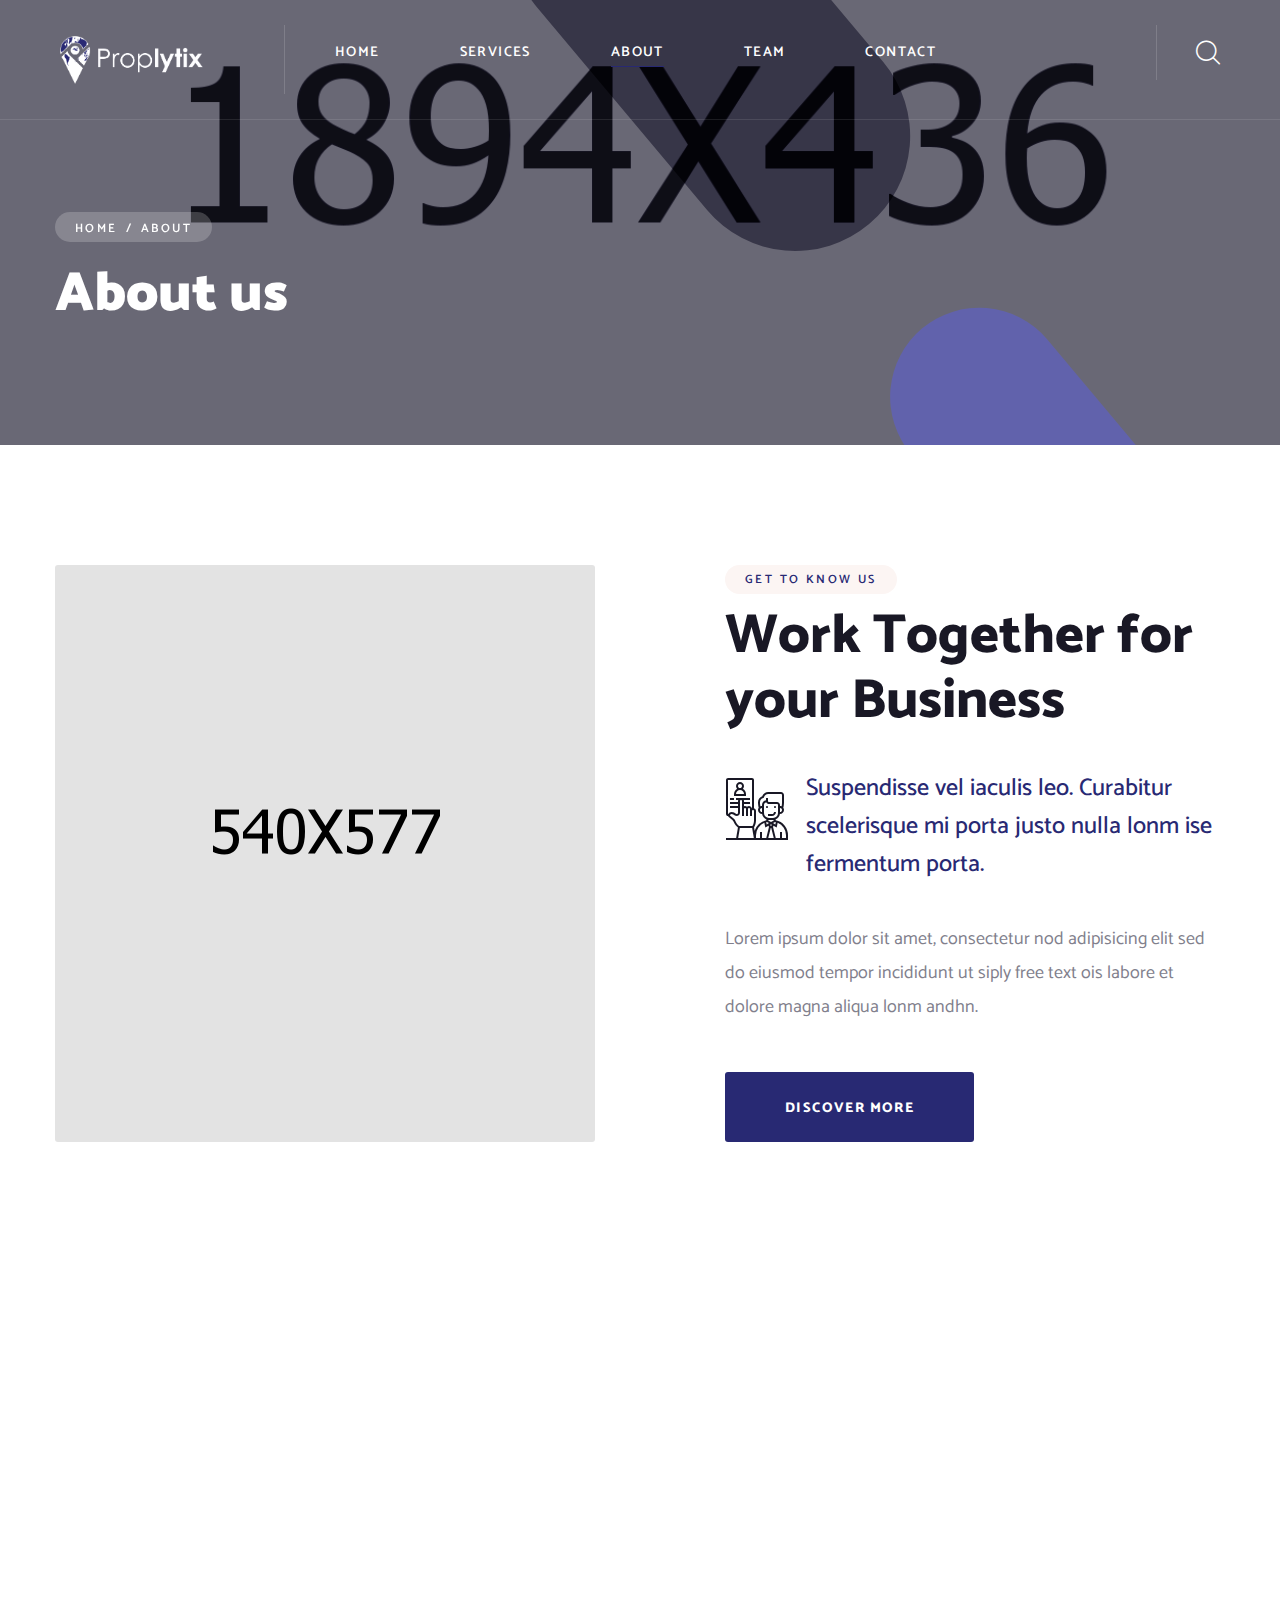
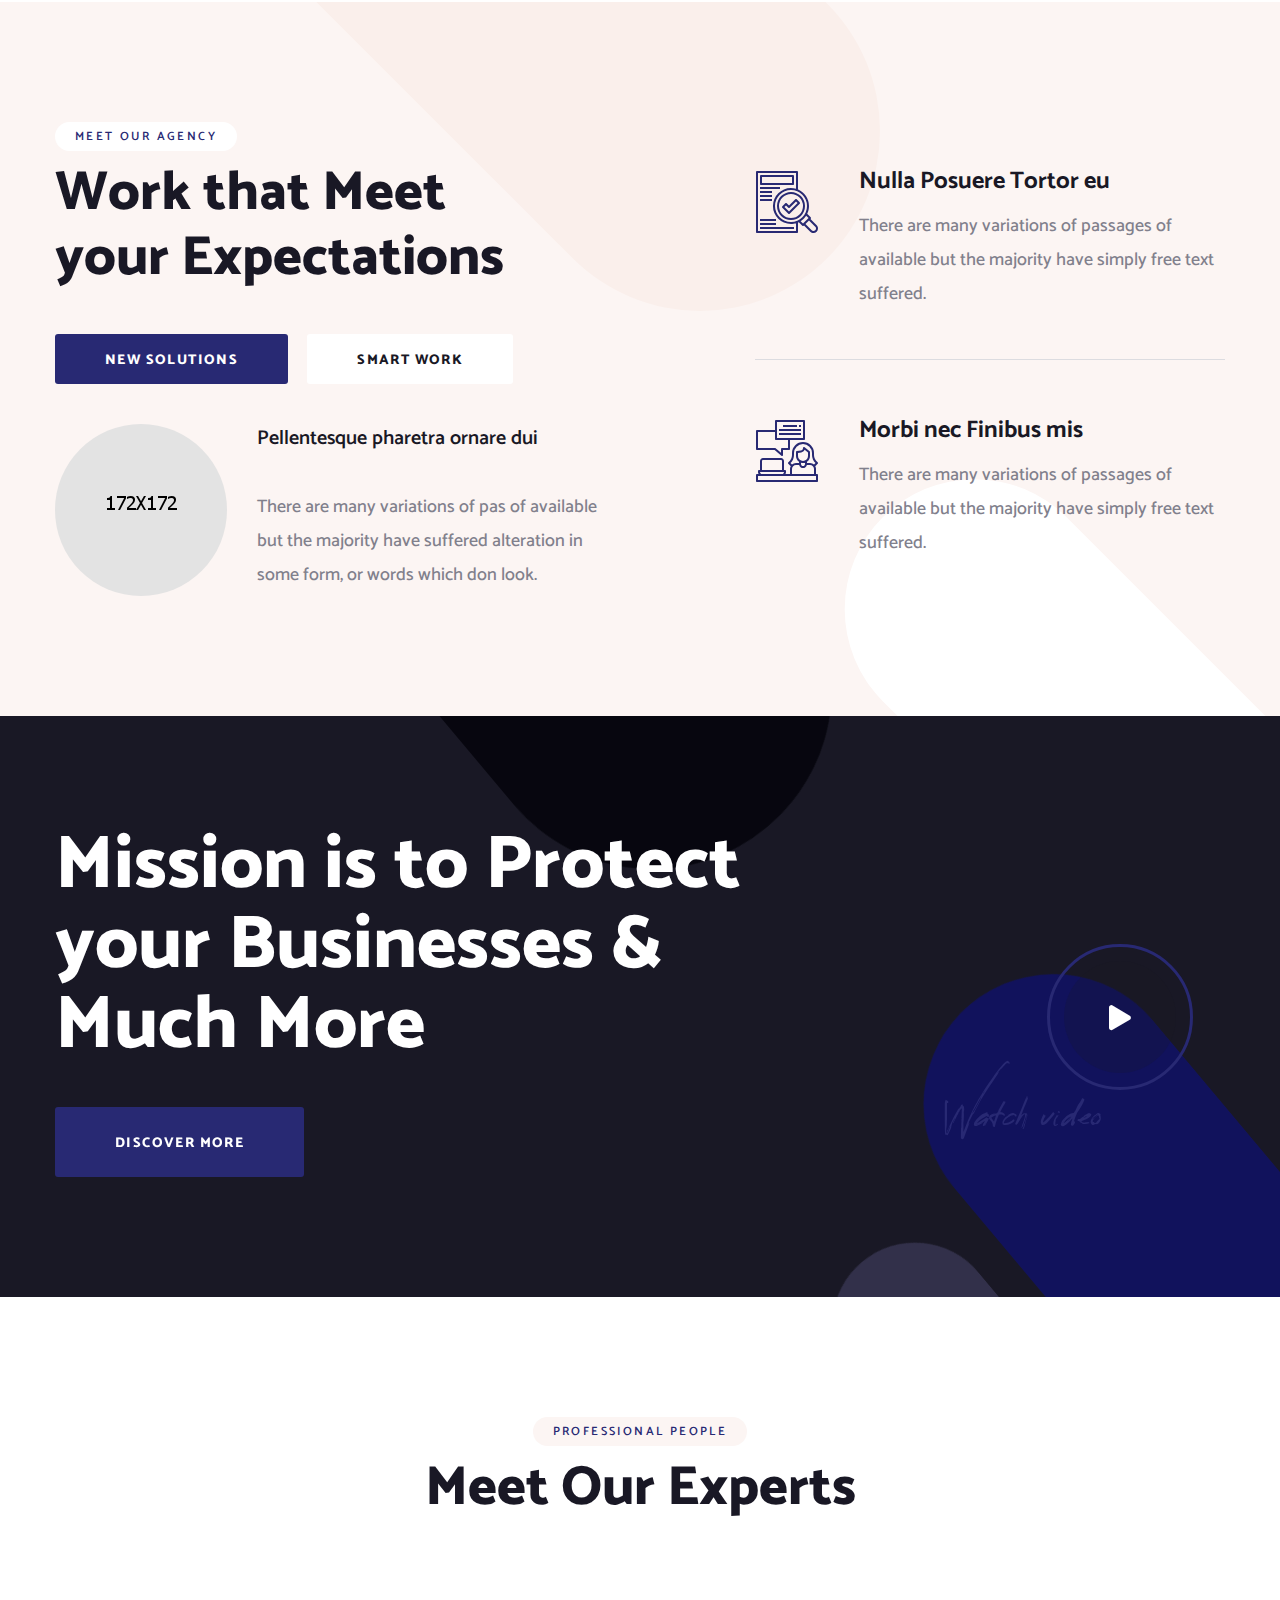
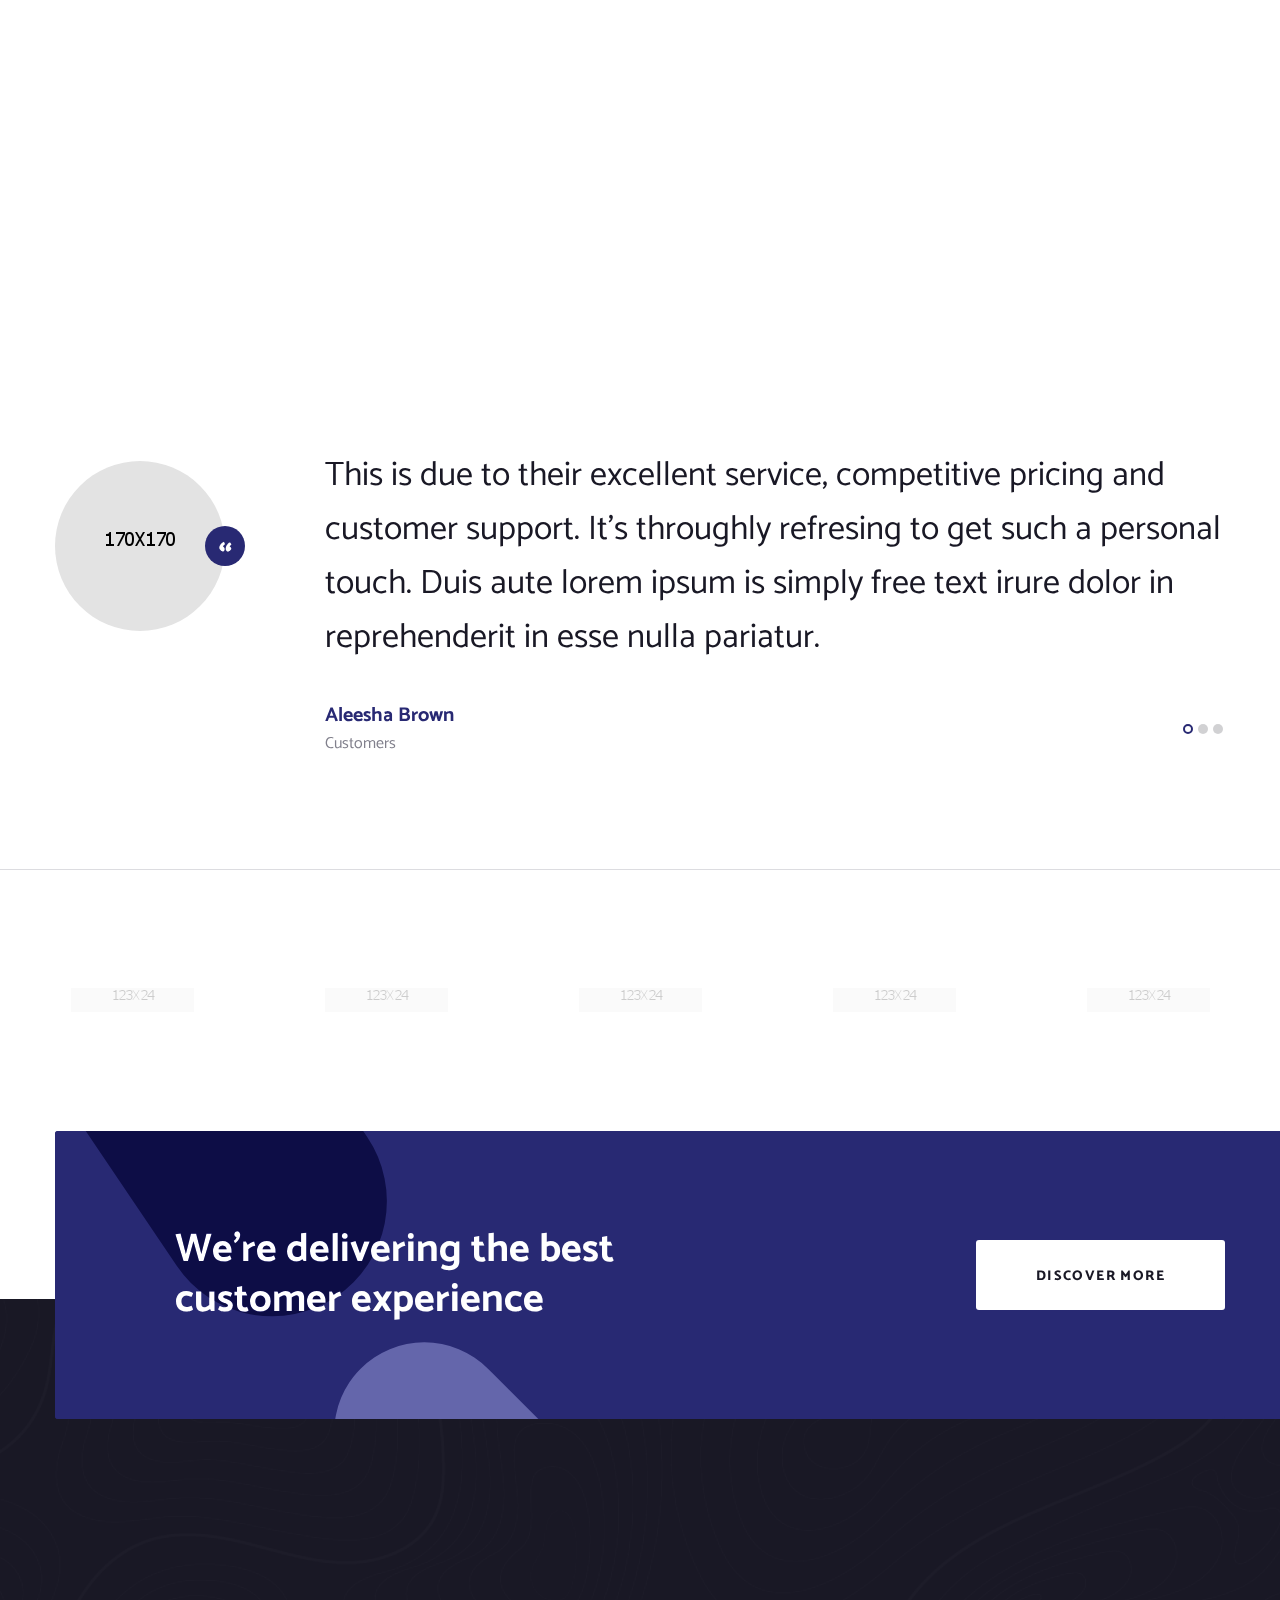
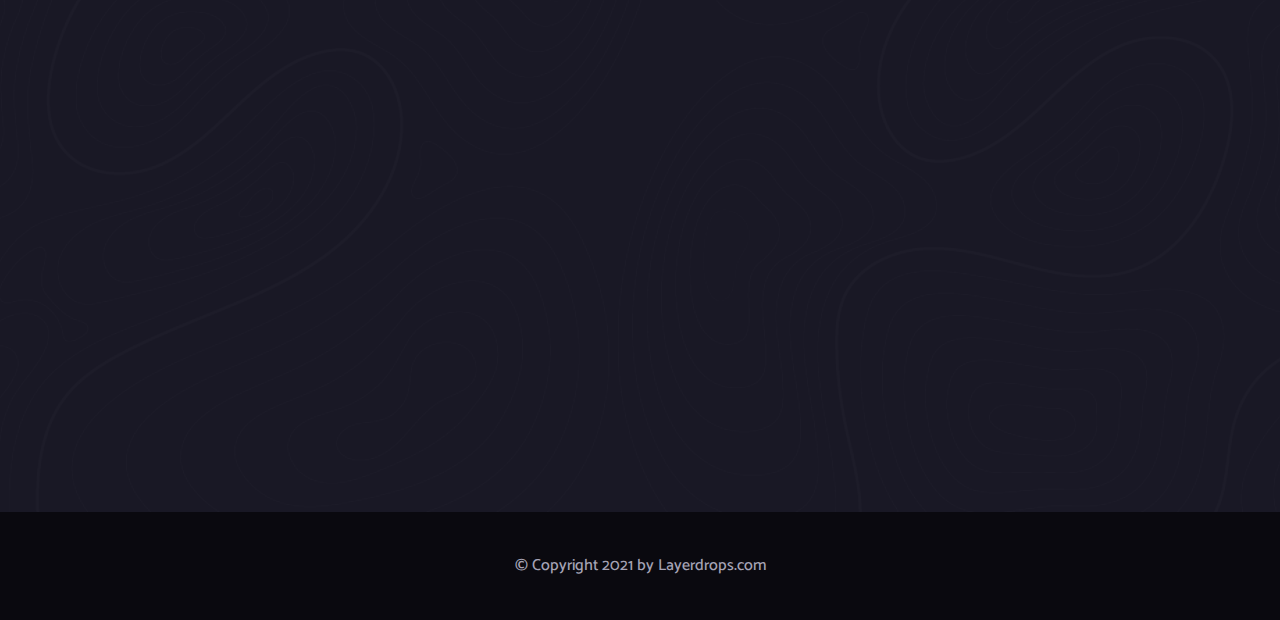
<file: about.html>
<!DOCTYPE html>
<html lang="en">

<head>
    <meta charset="UTF-8" />
    <meta name="viewport" content="width=device-width, initial-scale=1.0" />
    <title> About || Oslim || Oslim HTML Template For Business</title>
    <!-- favicons Icons -->
    <link rel="apple-touch-icon" sizes="180x180" href="assets/images/favicons/apple-touch-icon.png" />
    <link rel="icon" type="image/png" sizes="32x32" href="assets/images/favicons/favicon-32x32.png" />
    <link rel="icon" type="image/png" sizes="16x16" href="assets/images/favicons/favicon-16x16.png" />
    <link rel="manifest" href="assets/images/favicons/site.webmanifest" />
    <meta name="description" content="Oslim HTML Template For Business" />

    <!-- fonts -->
    <link rel="preconnect" href="https://fonts.googleapis.com">

    <link rel="preconnect" href="https://fonts.gstatic.com" crossorigin>

    <link
        href="https://fonts.googleapis.com/css2?family=Catamaran:wght@100;200;300;400;500;600;700;800;900&display=swap"
        rel="stylesheet">

    <link rel="stylesheet" href="assets/vendors/bootstrap/css/bootstrap.min.css" />
    <link rel="stylesheet" href="assets/vendors/animate/animate.min.css" />
    <link rel="stylesheet" href="assets/vendors/animate/custom-animate.css" />
    <link rel="stylesheet" href="assets/vendors/fontawesome/css/all.min.css" />
    <link rel="stylesheet" href="assets/vendors/jarallax/jarallax.css" />
    <link rel="stylesheet" href="assets/vendors/jquery-magnific-popup/jquery.magnific-popup.css" />
    <link rel="stylesheet" href="assets/vendors/nouislider/nouislider.min.css" />
    <link rel="stylesheet" href="assets/vendors/nouislider/nouislider.pips.css" />
    <link rel="stylesheet" href="assets/vendors/odometer/odometer.min.css" />
    <link rel="stylesheet" href="assets/vendors/swiper/swiper.min.css" />
    <link rel="stylesheet" href="assets/vendors/oslim-icons/style.css">
    <link rel="stylesheet" href="assets/vendors/tiny-slider/tiny-slider.min.css" />
    <link rel="stylesheet" href="assets/vendors/reey-font/stylesheet.css" />
    <link rel="stylesheet" href="assets/vendors/owl-carousel/owl.carousel.min.css" />
    <link rel="stylesheet" href="assets/vendors/owl-carousel/owl.theme.default.min.css" />
    <link rel="stylesheet" href="assets/vendors/bxslider/jquery.bxslider.css" />
    <link rel="stylesheet" href="assets/vendors/bootstrap-select/css/bootstrap-select.min.css" />
    <link rel="stylesheet" href="assets/vendors/vegas/vegas.min.css" />
    <link rel="stylesheet" href="assets/vendors/jquery-ui/jquery-ui.css" />
    <link rel="stylesheet" href="assets/vendors/timepicker/timePicker.css" />

    <!-- template styles -->
    <link rel="stylesheet" href="assets/css/oslim.css" />
    <link rel="stylesheet" href="assets/css/oslim-responsive.css" />
</head>

<body>
    <div class="preloader">
        <img class="preloader__image" width="60" src="assets/images/loader.png" alt="" />
    </div>
    <!-- /.preloader -->
    <div class="page-wrapper">
        <header class="main-header clearfix">
            <nav class="main-menu clearfix">
                <div class="main-menu-wrapper clearfix">
                    <div class="main-menu-wrapper__left">
                        <div class="main-menu-wrapper__logo">
                            <a href="index.html"><img src="assets/images/resources/logo-1.png" alt="" style="max-width: 150px;"> </a>
                        </div>
                        <div class="main-menu-wrapper__main-menu">
                            <a href="#" class="mobile-nav__toggler"><i class="fa fa-bars"></i></a>
                            <ul class="main-menu__list">
                                <li class="">
                                    <a href="index.html">Home</a>
                                </li>
                                <li class="">
                                    <a href="services.html">Services</a>
                                </li>
                                <li class="">
                                    <a href="about.html">About</a>
                                </li>
                                <li class="">
                                    <a href="team.html">Team</a>
                                </li>
                                <li>
                                    <a href="contact.html">Contact</a>
                                </li>
                            </ul>
                        </div>
                    </div>
                    <div class="main-menu-wrapper__right">
                        <div class="main-menu-wrapper__call">
                            <div class="main-menu-wrapper__call-icon">
                                <span class="icon-phone-call"></span>
                            </div>
                            <div class="main-menu-wrapper__call-number">
                                <p>Need help? Talk to an expert</p>
                                <h5><a href="tel:12463330079">+1- ( 246 ) 333 - 0079</a></h5>
                            </div>
                        </div>
                        <div class="main-menu-wrapper__search-cat">
                            <a href="#" class="main-menu-wrapper__search search-toggler icon-magnifying-glass"></a>
                        </div>
                    </div>
                </div>
            </nav>
        </header>

        <div class="stricky-header stricked-menu main-menu">
            <div class="sticky-header__content"></div><!-- /.sticky-header__content -->
        </div><!-- /.stricky-header -->

        <!--Page Header Start-->
        <section class="page-header">
            <div class="page-header-bg" style="background-image: url(assets/images/backgrounds/page-header-bg.jpg)">
            </div>
            <div class="page-header-shape-1 float-bob-x-6"></div>
            <div class="page-header-shape-2 float-bob-x-7"></div>
            <div class="container">
                <div class="page-header__inner">
                    <ul class="thm-breadcrumb list-unstyled">
                        <li><a href="index.html">Home</a></li>
                        <li><span>/</span></li>
                        <li>about</li>
                    </ul>
                    <h2>About us</h2>
                </div>
            </div>
        </section>
        <!--Page Header End-->

        <!--Work Together Two Start-->
        <section class="work-together-two">
            <div class="container">
                <div class="row">
                    <div class="col-xl-6 col-lg-6">
                        <div class="work-together-two__left wow slideInLeft" data-wow-delay="100ms"
                        data-wow-duration="2500ms">
                            <div class="work-together-two__img">
                                <img src="assets/images/resources/work-together-two-img-1.jpg" alt="">
                            </div>
                        </div>
                    </div>
                    <div class="col-xl-6 col-lg-6">
                        <div class="work-together-tow__right">
                            <div class="section-title text-left">
                                <span class="section-title__tagline">get to know us</span>
                                <h2 class="section-title__title">Work Together for your Business</h2>
                            </div>
                            <div class="work-together-tow__content">
                                <div class="work-together-tow__icon">
                                    <span class="icon-recruit"></span>
                                </div>
                                <h3 class="work-together-tow__text">Suspendisse vel iaculis leo. Curabitur scelerisque mi porta justo nulla lonm ise fermentum porta.</h3>
                            </div>
                            <p class="work-together-tow__text-2">Lorem ipsum dolor sit amet, consectetur nod adipisicing elit sed do eiusmod tempor incididunt ut siply free text ois labore et dolore magna aliqua lonm andhn.</p>
                            <a href="about.html" class="thm-btn work-together-tow__btn">Discover More</a>
                        </div>
                    </div>
                </div>
            </div>
        </section>
        <!--Work Together Two End-->

        <!--Free Consultation Start-->
        <section class="free-consultation">
            <div class="container">
                <div class="free-consultation__inner wow fadeInUp" data-wow-delay="300ms">
                    <div class="free-consultation__left">
                        <h3 class="free-consultation__content">Get your <span>FREE</span> <br> business consultation</h3>
                        <div class="free-consultation__icon">
                            <span class="icon-phone-call"></span>
                        </div>
                    </div>
                    <div class="free-consultation__right">
                        <h4 class="free-consultation__contact-info">
                            <a href="tel:12463330079" class="free-consultation__contact-number">+1- ( 246 ) 333 - 0079</a>
                            <a href="mailto:needhelp@company.com" class="free-consultation__contact-email">needhelp@company.com</a>
                        </h4>
                    </div>
                </div>
            </div>
        </section>
        <!--Free Consultation End-->

        <!--Quality Work Start-->
        <section class="quality-work">
            <div class="quality-work-shape-1 float-bob-x-2"></div>
            <div class="quality-work-shape-2 float-bob-x-2"></div>
             <div class="container">
                 <div class="row">
                     <div class="col-xl-7 col-lg-7">
                         <div class="quality-work__left">
                             <div class="section-title text-left">
                                 <span class="section-title__tagline">meet our agency</span>
                                 <h2 class="section-title__title">Work that Meet <br> your Expectations</h2>
                             </div>
                             <div class="quality-work__tab-box tabs-box">
                                 <ul class="tab-buttons clearfix list-unstyled">
                                     <li data-tab="#solutions" class="tab-btn active-btn"><span>new solutions</span></li>
                                     <li data-tab="#work" class="tab-btn"><span>smart work</span></li>
                                 </ul>
                                 <div class="tabs-content">
                                     <!--tab-->
                                     <div class="tab active-tab" id="solutions">
                                         <div class="tab-content__inner">
                                             <div class="tab-content__img">
                                                 <img src="assets/images/resources/tab-content-img-1.jpg" alt="">
                                             </div>
                                             <div class="tab-content__contnet">
                                                 <h4 class="tab-content__title">Pellentesque pharetra ornare dui</h4>
                                                 <p class="tab-content__text">There are many variations of pas of available but the majority have suffered alteration in some form, or words which don look.</p>
                                             </div>
                                         </div>
                                     </div>
                                     <!--tab-->
                                     <div class="tab " id="work">
                                         <div class="tab-content__inner">
                                             <div class="tab-content__img">
                                                 <img src="assets/images/resources/tab-content-img-1.jpg" alt="">
                                             </div>
                                             <div class="tab-content__contnet">
                                                 <h4 class="tab-content__title">Pellentesque pharetra ornare dui</h4>
                                                 <p class="tab-content__text">There are many variations of pas of available but the majority have suffered alteration in some form, or words which don look.</p>
                                             </div>
                                         </div>
                                     </div>
                                 </div>
                             </div>
                         </div>
                     </div>
                     <div class="col-xl-5 col-lg-5">
                         <div class="quality-work__right">
                             <ul class="quality-work__points list-unstyled">
                                 <li>
                                     <div class="icon">
                                         <span class="icon-checking"></span>
                                     </div>
                                     <div class="text">
                                         <h4>Nulla Posuere Tortor eu</h4>
                                         <p>There are many variations of passages of available but the majority have simply free text suffered.</p>
                                     </div>
                                 </li>
                                 <li>
                                     <div class="icon">
                                         <span class="icon-conversation"></span>
                                     </div>
                                     <div class="text">
                                         <h4>Morbi nec Finibus mis</h4>
                                         <p>There are many variations of passages of available but the majority have simply free text suffered.</p>
                                     </div>
                                 </li>
                             </ul>
                         </div>
                     </div>
                 </div>
             </div>
         </section>
         <!--Quality Work End-->

         <!--Our Mission Two Start-->
        <section class="our-mission-two our-mission-three">
            <div class="our-mission-two-bg-box">
                <div class="our-mission-two-bg jarallax" data-jarallax data-speed="0.2" data-imgPosition="50% 0%" style="background-image: url(assets/images/backgrounds/our-mission-bg.jpg);"></div>
            </div>
            <div class="our-mission-shape-1 shapemover2"></div>
            <div class="our-mission-shape-2 shapemover2"></div>
            <div class="our-mission-shape-3 shapemover2"></div>
            <div class="container">
                <div class="row">
                    <div class="col-xl-8 col-lg-8">
                        <div class="our-mission-two__left">
                            <h2 class="our-mission-two__title">Mission is to Protect <br> your Businesses &  Much More</h2>
                            <a href="about.html" class="thm-btn our-mission-two__btn">Discover More</a>
                        </div>
                    </div>
                    <div class="col-xl-4 col-lg-4">
                        <div class="our-mission-two__right">
                            <div class="our-mission-two__video-link">
                                <a href="https://www.youtube.com/watch?v=Get7rqXYrbQ" class="video-popup">
                                    <div class="our-mission-two__video-icon">
                                        <span class="fa fa-play"></span>
                                        <i class="ripple"></i>
                                    </div>
                                </a>
                                <h3 class="our-mission-two__video-text">Watch video</h3>
                            </div>
                        </div>
                    </div>
                </div>
            </div>
        </section>
        <!--Our Mission Two End-->

        <!--Team One Start-->
        <section class="team-one">
            <div class="team-one__container">
                <div class="section-title text-center">
                    <span class="section-title__tagline">professional people</span>
                    <h2 class="section-title__title">Meet Our Experts</h2>
                </div>
                <div class="row">
                    <div class="col-xl-3 col-lg-6 col-md-6 wow fadeInUp" data-wow-delay="100ms">
                        <!--Team One Single-->
                        <div class="team-one__single">
                            <div class="team-one__img">
                                <img src="assets/images/team/team-1-1.jpg" alt="">
                                <div class="team-one__content">
                                    <h3 class="team-one__name">Sarah Albert</h3>
                                    <p class="team-one__title">Consultant</p>
                                </div>
                                <ul class="list-unstyled team-one__social">
                                    <li><a href="#"><i class="fab fa-twitter"></i></a></li>
                                    <li><a href="#"><i class="fab fa-facebook"></i></a></li>
                                    <li><a href="#"><i class="fab fa-pinterest-p"></i></a></li>
                                    <li><a href="#"><i class="fab fa-instagram"></i></a></li>
                                </ul>
                            </div>
                        </div>
                    </div>
                    <div class="col-xl-3 col-lg-6 col-md-6 wow fadeInUp" data-wow-delay="200ms">
                        <!--Team One Single-->
                        <div class="team-one__single">
                            <div class="team-one__img">
                                <img src="assets/images/team/team-1-2.jpg" alt="">
                                <div class="team-one__content">
                                    <h3 class="team-one__name">Mike Hardson</h3>
                                    <p class="team-one__title">Advisor</p>
                                </div>
                                <ul class="list-unstyled team-one__social">
                                    <li><a href="#"><i class="fab fa-twitter"></i></a></li>
                                    <li><a href="#"><i class="fab fa-facebook"></i></a></li>
                                    <li><a href="#"><i class="fab fa-pinterest-p"></i></a></li>
                                    <li><a href="#"><i class="fab fa-instagram"></i></a></li>
                                </ul>
                            </div>
                        </div>
                    </div>
                    <div class="col-xl-3 col-lg-6 col-md-6 wow fadeInUp" data-wow-delay="300ms">
                        <!--Team One Single-->
                        <div class="team-one__single">
                            <div class="team-one__img">
                                <img src="assets/images/team/team-1-3.jpg" alt="">
                                <div class="team-one__content">
                                    <h3 class="team-one__name">Christine Eve</h3>
                                    <p class="team-one__title">Manager</p>
                                </div>
                                <ul class="list-unstyled team-one__social">
                                    <li><a href="#"><i class="fab fa-twitter"></i></a></li>
                                    <li><a href="#"><i class="fab fa-facebook"></i></a></li>
                                    <li><a href="#"><i class="fab fa-pinterest-p"></i></a></li>
                                    <li><a href="#"><i class="fab fa-instagram"></i></a></li>
                                </ul>
                            </div>
                        </div>
                    </div>
                    <div class="col-xl-3 col-lg-6 col-md-6 wow fadeInUp" data-wow-delay="400ms">
                        <!--Team One Single-->
                        <div class="team-one__single">
                            <div class="team-one__img">
                                <img src="assets/images/team/team-1-4.jpg" alt="">
                                <div class="team-one__content">
                                    <h3 class="team-one__name">Kevin Martin</h3>
                                    <p class="team-one__title">Co Founder</p>
                                </div>
                                <ul class="list-unstyled team-one__social">
                                    <li><a href="#"><i class="fab fa-twitter"></i></a></li>
                                    <li><a href="#"><i class="fab fa-facebook"></i></a></li>
                                    <li><a href="#"><i class="fab fa-pinterest-p"></i></a></li>
                                    <li><a href="#"><i class="fab fa-instagram"></i></a></li>
                                </ul>
                            </div>
                        </div>
                    </div>
                </div>
            </div>
        </section>
        <!--Team One End-->

        <!--Testimonial One Start-->
        <section class="testimonial-one testimonial-two">
            <div class="container">
                <div class="row">
                    <div class="col-xl-12">
                        <div class="testimonial-one__carousel owl-the owl-carousel">
                            <!--Testimonial One Single-->
                            <div class="testimonial-one__single">
                                <div class="testimonial-one__client-info">
                                    <div class="testimonial-one__client-img">
                                        <img src="assets/images/testimonial/testimonial-1-client-img-1.jpg" alt="">
                                        <div class="testimonial-one__quote">
                                            <img src="assets/images/icon/quote-icon.png" alt="">
                                        </div>
                                    </div>
                                </div>
                                <div class="testimonial-one__content">
                                    <p class="testimonial-one__text">This is due to their excellent service, competitive pricing and customer support. It’s throughly refresing to get such a personal touch. Duis aute lorem ipsum is simply free text irure dolor in reprehenderit in esse nulla pariatur.</p>
                                    <h4 class="testimonial-one__client-name">Aleesha Brown</h4>
                                    <p class="testimonial-one__client-title">Customers</p>
                                </div>
                            </div>
                            <!--Testimonial One Single-->
                            <div class="testimonial-one__single">
                                <div class="testimonial-one__client-info">
                                    <div class="testimonial-one__client-img">
                                        <img src="assets/images/testimonial/testimonial-1-client-img-2.jpg" alt="">
                                        <div class="testimonial-one__quote">
                                            <img src="assets/images/icon/quote-icon.png" alt="">
                                        </div>
                                    </div>
                                </div>
                                <div class="testimonial-one__content">
                                    <p class="testimonial-one__text">This is due to their excellent service, competitive pricing and customer support. It’s throughly refresing to get such a personal touch. Duis aute lorem ipsum is simply free text irure dolor in reprehenderit in esse nulla pariatur.</p>
                                    <h4 class="testimonial-one__client-name">Aleesha Brown</h4>
                                    <p class="testimonial-one__client-title">Customers</p>
                                </div>
                            </div>
                            <!--Testimonial One Single-->
                            <div class="testimonial-one__single">
                                <div class="testimonial-one__client-info">
                                    <div class="testimonial-one__client-img">
                                        <img src="assets/images/testimonial/testimonial-1-client-img-3.jpg" alt="">
                                        <div class="testimonial-one__quote">
                                            <img src="assets/images/icon/quote-icon.png" alt="">
                                        </div>
                                    </div>
                                </div>
                                <div class="testimonial-one__content">
                                    <p class="testimonial-one__text">This is due to their excellent service, competitive pricing and customer support. It’s throughly refresing to get such a personal touch. Duis aute lorem ipsum is simply free text irure dolor in reprehenderit in esse nulla pariatur.</p>
                                    <h4 class="testimonial-one__client-name">Aleesha Brown</h4>
                                    <p class="testimonial-one__client-title">Customers</p>
                                </div>
                            </div>
                        </div>
                    </div>
                </div>
            </div>
        </section>
        <!--Testimonial One End-->

        <!--Brand One Start-->
        <section class="brand-one">
            <div class="container">
                <div class="thm-swiper__slider swiper-container" data-swiper-options='{"spaceBetween": 100, "slidesPerView": 5, "autoplay": { "delay": 5000 }, "breakpoints": {
                    "0": {
                        "spaceBetween": 30,
                        "slidesPerView": 2
                    },
                    "375": {
                        "spaceBetween": 30,
                        "slidesPerView": 2
                    },
                    "575": {
                        "spaceBetween": 30,
                        "slidesPerView": 3
                    },
                    "767": {
                        "spaceBetween": 50,
                        "slidesPerView": 4
                    },
                    "991": {
                        "spaceBetween": 50,
                        "slidesPerView": 5
                    },
                    "1199": {
                        "spaceBetween": 100,
                        "slidesPerView": 5
                    }
                }}'>
                    <div class="swiper-wrapper">
                        <div class="swiper-slide">
                            <img src="assets/images/brand/brand-1-1.png" alt="">
                        </div><!-- /.swiper-slide -->
                        <div class="swiper-slide">
                            <img src="assets/images/brand/brand-1-2.png" alt="">
                        </div><!-- /.swiper-slide -->
                        <div class="swiper-slide">
                            <img src="assets/images/brand/brand-1-3.png" alt="">
                        </div><!-- /.swiper-slide -->
                        <div class="swiper-slide">
                            <img src="assets/images/brand/brand-1-4.png" alt="">
                        </div><!-- /.swiper-slide -->
                        <div class="swiper-slide">
                            <img src="assets/images/brand/brand-1-5.png" alt="">
                        </div><!-- /.swiper-slide -->
                        <div class="swiper-slide">
                            <img src="assets/images/brand/brand-1-1.png" alt="">
                        </div><!-- /.swiper-slide -->
                        <div class="swiper-slide">
                            <img src="assets/images/brand/brand-1-2.png" alt="">
                        </div><!-- /.swiper-slide -->
                        <div class="swiper-slide">
                            <img src="assets/images/brand/brand-1-3.png" alt="">
                        </div><!-- /.swiper-slide -->
                        <div class="swiper-slide">
                            <img src="assets/images/brand/brand-1-4.png" alt="">
                        </div><!-- /.swiper-slide -->
                        <div class="swiper-slide">
                            <img src="assets/images/brand/brand-1-5.png" alt="">
                        </div><!-- /.swiper-slide -->
                    </div>
                </div>
            </div>
        </section>
        <!--Brand One End-->

        <!--CTA One Start-->
        <section class="cta-one">
            <div class="container">
                <div class="row">
                    <div class="col-xl-12">
                        <div class="cta-one__inner">
                            <div class="cta-one__inner-content">
                                <div class="cta-one-shape-1 float-bob-x"></div>
                                <div class="cta-one-shape-2 float-bob-x-2"></div>
                                <h3 class="cta-one__title">We’re delivering the best <br> customer experience</h3>
                                <a href="about.html" class="thm-btn cta-one__btn">Discover More</a>
                            </div>
                        </div>
                    </div>
                </div>
            </div>
        </section>
        <!--CTA One End-->

        <!--Site Footer Start-->
        <footer class="site-footer">
            <div class="site-footer__top">
                <div class="site-footer-shape-1" style="background-image: url(assets/images/shapes/site-footer-shape-1.png);"></div>
                <div class="container">
                    <div class="row">
                        <div class="col-xl-3 col-lg-6 col-md-6 wow fadeInUp" data-wow-delay="100ms">
                            <div class="footer-widget__column footer-widget__about">
                                <div class="footer-widget__logo">
                                    <a href="index.html"><img src="assets/images/resources/logo-1.png" alt=""></a>
                                </div>
                                <div class="footer-widget__about-text-box">
                                    <p class="footer-widget__about-text">Great Experience for Building Customers & Businesses</p>
                                </div>
                                <div class="site-footer__social">
                                    <a href="#"><i class="fab fa-twitter"></i></a>
                                    <a href="#"><i class="fab fa-facebook"></i></a>
                                    <a href="#"><i class="fab fa-pinterest-p"></i></a>
                                    <a href="#"><i class="fab fa-instagram"></i></a>
                                </div>
                            </div>
                        </div>
                        <div class="col-xl-3 col-lg-6 col-md-6 wow fadeInUp" data-wow-delay="200ms">
                            <div class="footer-widget__column footer-widget__explore clearfix">
                                <h3 class="footer-widget__title">Explore</h3>
                                <ul class="footer-widget__explore-list list-unstyled clearfix">
                                    <li><a href="about.html">About</a></li>
                                    <li><a href="team.html">Meet our team</a></li>
                                    <li><a href="cases.html">Case stories</a></li>
                                    <li><a href="blog.html">Latest news</a></li>
                                    <li><a href="contact.html">Contact</a></li>
                                </ul>
                                <ul
                                    class="footer-widget__explore-list footer-widget__explore-list-two list-unstyled clearfix">
                                    <li><a href="about.html">Support</a></li>
                                    <li><a href="about.html">Terms of use</a></li>
                                    <li><a href="about.html">Privacy policy</a></li>
                                    <li><a href="about.html">Help</a></li>
                                </ul>
                            </div>
                        </div>
                        <div class="col-xl-3 col-lg-6 col-md-6 wow fadeInUp" data-wow-delay="300ms">
                            <div class="footer-widget__column footer-widget__newsletter-box clearfix">
                                <h3 class="footer-widget__title">Newsletter</h3>
                                <p class="footer-widget__newsletter-text">Subsrcibe for our upcoming latest articles and resources</p>
                                <form class="footer-widget__newsletter-form">
                                    <div class="footer-widget__newsletter-input-box">
                                        <input type="email" placeholder="Email address" name="email">
                                        <button type="submit" class="footer-widget__newsletter-btn"><i class="far fa-paper-plane"></i></button>
                                    </div>
                                </form>
                            </div>
                        </div>
                        <div class="col-xl-3 col-lg-6 col-md-6 wow fadeInUp" data-wow-delay="400ms">
                            <div class="footer-widget__column footer-widget__contact clearfix">
                                <h3 class="footer-widget__title">Contact</h3>
                                <p class="footer-widget__contact-text">60 road, broklyn golden street new york. USA</p>
                                <h4 class="footer-widget__contact-info">
                                    <a href="tel:12463330079" class="footer-widget__contact-number">+1- ( 246 ) 333 - 0079</a>
                                    <a href="mailto:needhelp@company.com" class="footer-widget__contact-email">needhelp@company.com</a>
                                </h4>
                            </div>
                        </div>
                    </div>
                </div>
            </div>
            <div class="site-footer__bottom">
                <div class="container">
                    <div class="row">
                        <div class="col-xl-12">
                            <div class="site-footer__bottom-inner">
                                <p class="site-footer__bottom-text">© Copyright 2021 by <a href="#">Layerdrops.com</a></p>
                            </div>
                        </div>
                    </div>
                </div>
            </div>
        </footer>
        <!--Site Footer End-->


    </div><!-- /.page-wrapper -->


    <div class="mobile-nav__wrapper">
        <div class="mobile-nav__overlay mobile-nav__toggler"></div>
        <!-- /.mobile-nav__overlay -->
        <div class="mobile-nav__content">
            <span class="mobile-nav__close mobile-nav__toggler"><i class="fa fa-times"></i></span>

            <div class="logo-box">
                <a href="index.html" aria-label="logo image"><img src="assets/images/resources/logo-1.png" width="155"
                        alt="" /></a>
            </div>
            <!-- /.logo-box -->
            <div class="mobile-nav__container"></div>
            <!-- /.mobile-nav__container -->

            <ul class="mobile-nav__contact list-unstyled">
                <li>
                    <i class="fa fa-envelope"></i>
                    <a href="mailto:needhelp@packageName__.com">needhelp@oslim.com</a>
                </li>
                <li>
                    <i class="fa fa-phone-alt"></i>
                    <a href="tel:666-888-0000">666 888 0000</a>
                </li>
            </ul><!-- /.mobile-nav__contact -->
            <div class="mobile-nav__top">
                <div class="mobile-nav__social">
                    <a href="#" class="fab fa-twitter"></a>
                    <a href="#" class="fab fa-facebook-square"></a>
                    <a href="#" class="fab fa-pinterest-p"></a>
                    <a href="#" class="fab fa-instagram"></a>
                </div><!-- /.mobile-nav__social -->
            </div><!-- /.mobile-nav__top -->



        </div>
        <!-- /.mobile-nav__content -->
    </div>
    <!-- /.mobile-nav__wrapper -->

    <div class="search-popup">
        <div class="search-popup__overlay search-toggler"></div>
        <!-- /.search-popup__overlay -->
        <div class="search-popup__content">
            <form action="#">
                <label for="search" class="sr-only">search here</label><!-- /.sr-only -->
                <input type="text" id="search" placeholder="Search Here..." />
                <button type="submit" aria-label="search submit" class="thm-btn">
                    <i class="icon-magnifying-glass"></i>
                </button>
            </form>
        </div>
        <!-- /.search-popup__content -->
    </div>
    <!-- /.search-popup -->

    <a href="#" data-target="html" class="scroll-to-target scroll-to-top"><i class="fa fa-angle-up"></i></a>


    <script src="assets/vendors/jquery/jquery-3.6.0.min.js"></script>
    <script src="assets/vendors/bootstrap/js/bootstrap.bundle.min.js"></script>
    <script src="assets/vendors/jarallax/jarallax.min.js"></script>
    <script src="assets/vendors/jquery-ajaxchimp/jquery.ajaxchimp.min.js"></script>
    <script src="assets/vendors/jquery-appear/jquery.appear.min.js"></script>
    <script src="assets/vendors/jquery-circle-progress/jquery.circle-progress.min.js"></script>
    <script src="assets/vendors/jquery-magnific-popup/jquery.magnific-popup.min.js"></script>
    <script src="assets/vendors/jquery-validate/jquery.validate.min.js"></script>
    <script src="assets/vendors/nouislider/nouislider.min.js"></script>
    <script src="assets/vendors/odometer/odometer.min.js"></script>
    <script src="assets/vendors/swiper/swiper.min.js"></script>
    <script src="assets/vendors/tiny-slider/tiny-slider.min.js"></script>
    <script src="assets/vendors/wnumb/wNumb.min.js"></script>
    <script src="assets/vendors/wow/wow.js"></script>
    <script src="assets/vendors/isotope/isotope.js"></script>
    <script src="assets/vendors/countdown/countdown.min.js"></script>
    <script src="assets/vendors/owl-carousel/owl.carousel.min.js"></script>
    <script src="assets/vendors/bxslider/jquery.bxslider.min.js"></script>
    <script src="assets/vendors/bootstrap-select/js/bootstrap-select.min.js"></script>
    <script src="assets/vendors/vegas/vegas.min.js"></script>
    <script src="assets/vendors/jquery-ui/jquery-ui.js"></script>
    <script src="assets/vendors/timepicker/timePicker.js"></script>




    <!-- template js -->
    <script src="assets/js/oslim.js"></script>
</body>

</html>
</file>
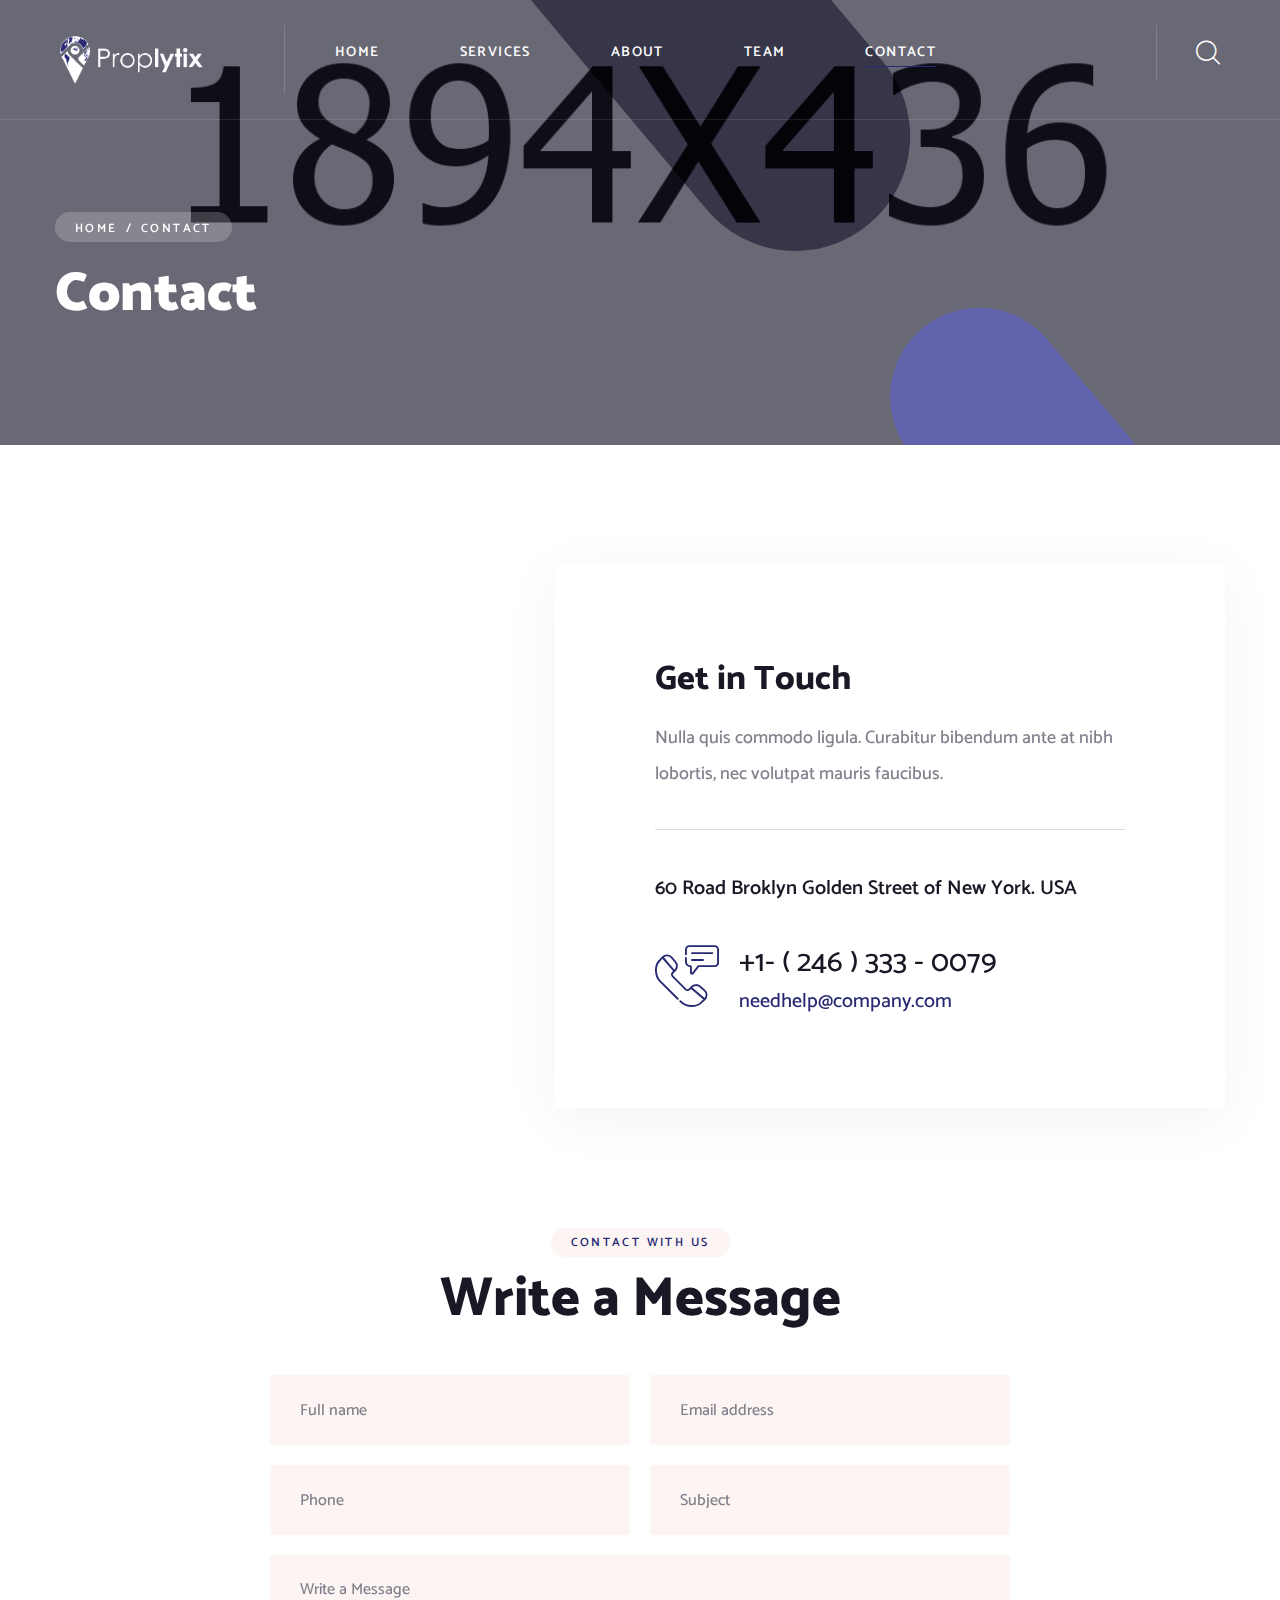
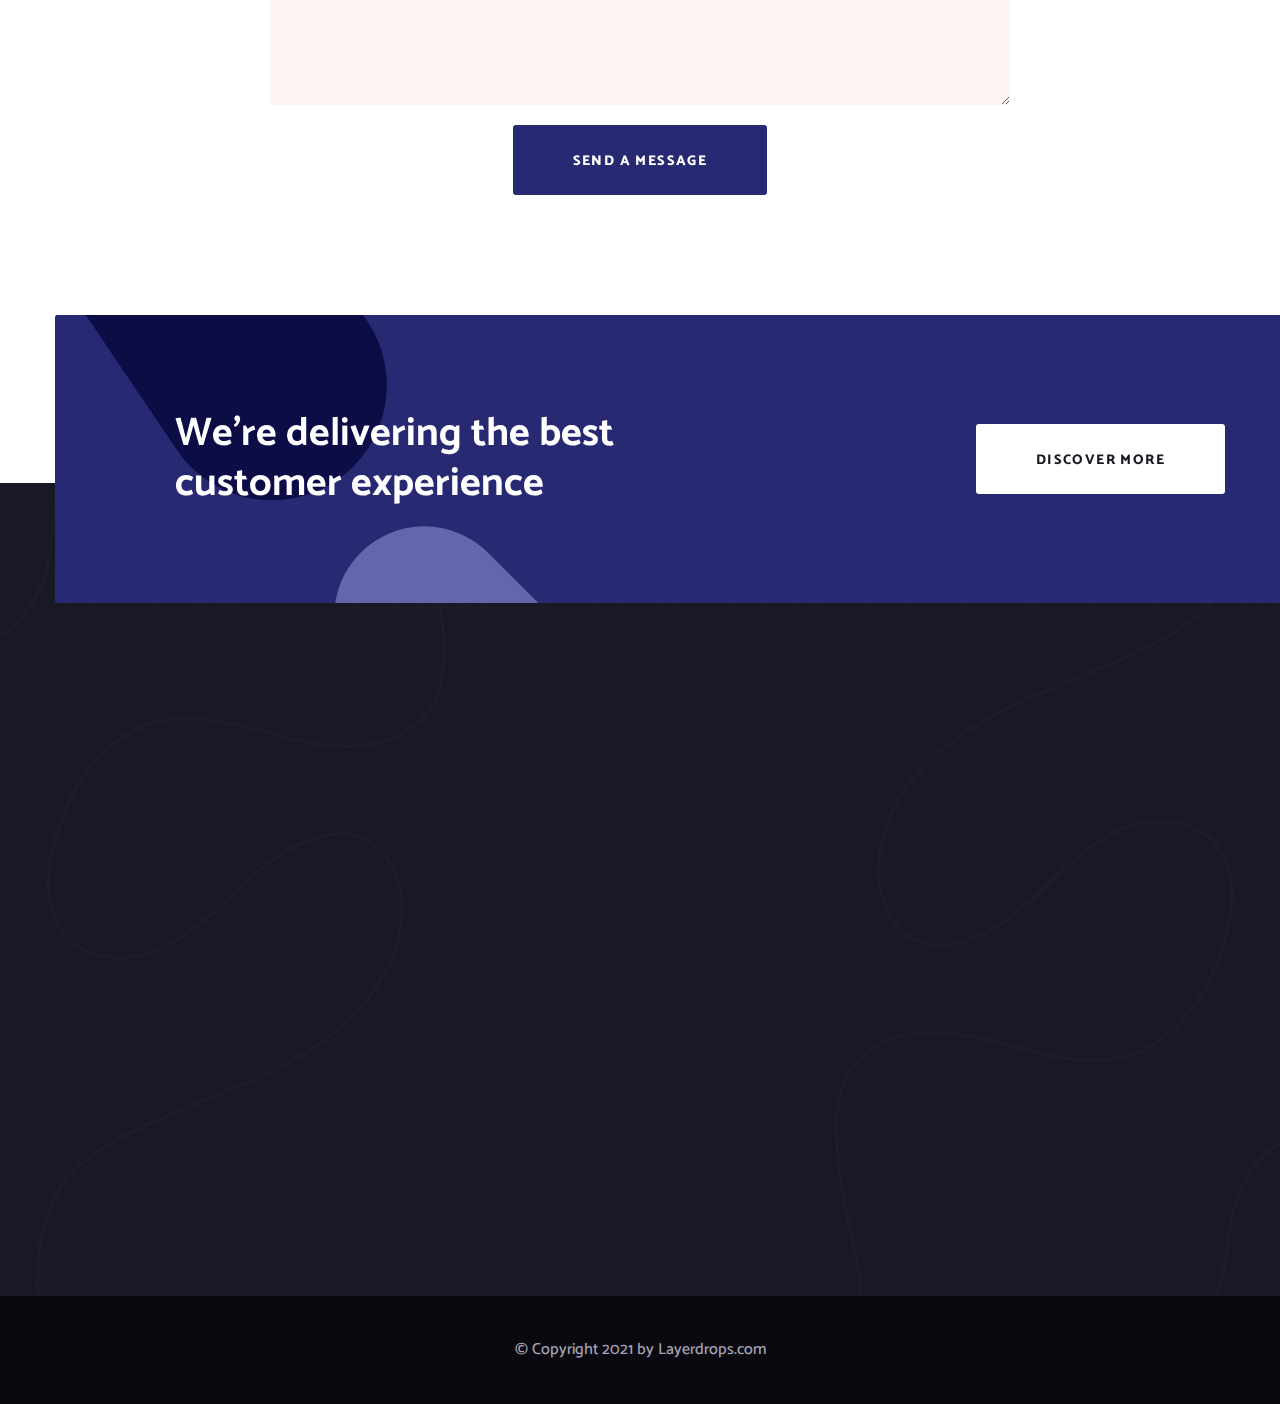
<file: contact.html>
<!DOCTYPE html>
<html lang="en">

<head>
    <meta charset="UTF-8" />
    <meta name="viewport" content="width=device-width, initial-scale=1.0" />
    <title> Contact || Oslim || Oslim HTML Template For Business</title>
    <!-- favicons Icons -->
    <link rel="apple-touch-icon" sizes="180x180" href="assets/images/favicons/apple-touch-icon.png" />
    <link rel="icon" type="image/png" sizes="32x32" href="assets/images/favicons/favicon-32x32.png" />
    <link rel="icon" type="image/png" sizes="16x16" href="assets/images/favicons/favicon-16x16.png" />
    <link rel="manifest" href="assets/images/favicons/site.webmanifest" />
    <meta name="description" content="Oslim HTML Template For Business" />

    <!-- fonts -->
    <link rel="preconnect" href="https://fonts.googleapis.com">

    <link rel="preconnect" href="https://fonts.gstatic.com" crossorigin>

    <link
        href="https://fonts.googleapis.com/css2?family=Catamaran:wght@100;200;300;400;500;600;700;800;900&display=swap"
        rel="stylesheet">

    <link rel="stylesheet" href="assets/vendors/bootstrap/css/bootstrap.min.css" />
    <link rel="stylesheet" href="assets/vendors/animate/animate.min.css" />
    <link rel="stylesheet" href="assets/vendors/animate/custom-animate.css" />
    <link rel="stylesheet" href="assets/vendors/fontawesome/css/all.min.css" />
    <link rel="stylesheet" href="assets/vendors/jarallax/jarallax.css" />
    <link rel="stylesheet" href="assets/vendors/jquery-magnific-popup/jquery.magnific-popup.css" />
    <link rel="stylesheet" href="assets/vendors/nouislider/nouislider.min.css" />
    <link rel="stylesheet" href="assets/vendors/nouislider/nouislider.pips.css" />
    <link rel="stylesheet" href="assets/vendors/odometer/odometer.min.css" />
    <link rel="stylesheet" href="assets/vendors/swiper/swiper.min.css" />
    <link rel="stylesheet" href="assets/vendors/oslim-icons/style.css">
    <link rel="stylesheet" href="assets/vendors/tiny-slider/tiny-slider.min.css" />
    <link rel="stylesheet" href="assets/vendors/reey-font/stylesheet.css" />
    <link rel="stylesheet" href="assets/vendors/owl-carousel/owl.carousel.min.css" />
    <link rel="stylesheet" href="assets/vendors/owl-carousel/owl.theme.default.min.css" />
    <link rel="stylesheet" href="assets/vendors/bxslider/jquery.bxslider.css" />
    <link rel="stylesheet" href="assets/vendors/bootstrap-select/css/bootstrap-select.min.css" />
    <link rel="stylesheet" href="assets/vendors/vegas/vegas.min.css" />
    <link rel="stylesheet" href="assets/vendors/jquery-ui/jquery-ui.css" />
    <link rel="stylesheet" href="assets/vendors/timepicker/timePicker.css" />

    <!-- template styles -->
    <link rel="stylesheet" href="assets/css/oslim.css" />
    <link rel="stylesheet" href="assets/css/oslim-responsive.css" />
</head>

<body>
    <div class="preloader">
        <img class="preloader__image" width="60" src="assets/images/loader.png" alt="" />
    </div>
    <!-- /.preloader -->
    <div class="page-wrapper">
        <header class="main-header clearfix">
            <nav class="main-menu clearfix">
                <div class="main-menu-wrapper clearfix">
                    <div class="main-menu-wrapper__left">
                        <div class="main-menu-wrapper__logo">
                            <a href="index.html"><img src="assets/images/resources/logo-1.png" alt="" style="max-width: 150px;"> </a>
                        </div>
                        <div class="main-menu-wrapper__main-menu">
                            <a href="#" class="mobile-nav__toggler"><i class="fa fa-bars"></i></a>
                            <ul class="main-menu__list">
                                <li class="">
                                    <a href="index.html">Home</a>
                                </li>
                                <li class="">
                                    <a href="services.html">Services</a>
                                </li>
                                <li class="">
                                    <a href="about.html">About</a>
                                </li>
                                <li class="">
                                    <a href="team.html">Team</a>
                                </li>
                                <li>
                                    <a href="contact.html">Contact</a>
                                </li>
                            </ul>
                        </div>
                    </div>
                    <div class="main-menu-wrapper__right">
                        <div class="main-menu-wrapper__call">
                            <div class="main-menu-wrapper__call-icon">
                                <span class="icon-phone-call"></span>
                            </div>
                            <div class="main-menu-wrapper__call-number">
                                <p>Need help? Talk to an expert</p>
                                <h5><a href="tel:12463330079">+1- ( 246 ) 333 - 0079</a></h5>
                            </div>
                        </div>
                        <div class="main-menu-wrapper__search-cat">
                            <a href="#" class="main-menu-wrapper__search search-toggler icon-magnifying-glass"></a>
                        </div>
                    </div>
                </div>
            </nav>
        </header>

        <div class="stricky-header stricked-menu main-menu">
            <div class="sticky-header__content"></div><!-- /.sticky-header__content -->
        </div><!-- /.stricky-header -->

        <!--Page Header Start-->
        <section class="page-header">
            <div class="page-header-bg" style="background-image: url(assets/images/backgrounds/page-header-bg.jpg)">
            </div>
            <div class="page-header-shape-1 float-bob-x-6"></div>
            <div class="page-header-shape-2 float-bob-x-7"></div>
            <div class="container">
                <div class="page-header__inner">
                    <ul class="thm-breadcrumb list-unstyled">
                        <li><a href="index.html">Home</a></li>
                        <li><span>/</span></li>
                        <li>contact</li>
                    </ul>
                    <h2>Contact</h2>
                </div>
            </div>
        </section>
        <!--Page Header End-->

        <!--Contact Details Start-->
        <section class="contact-details">
            <div class="container">
                <div class="row">
                    <div class="col-xl-12">
                        <div class="contact-details__inner">
                            <div class="contact-details__map-box">
                                <iframe
                                    src="https://www.google.com/maps/embed?pb=!1m18!1m12!1m3!1d4562.753041141002!2d-118.80123790098536!3d34.152323469614075!2m3!1f0!2f0!3f0!3m2!1i1024!2i768!4f13.1!3m3!1m2!1s0x80e82469c2162619%3A0xba03efb7998eef6d!2sCostco+Wholesale!5e0!3m2!1sbn!2sbd!4v1562518641290!5m2!1sbn!2sbd"
                                    class="contact-details__map" allowfullscreen>

                                </iframe>
                            </div>
                            <div class="contact-details__content">
                                <div class="contact-details__title-box">
                                    <h4 class="contact-details__title">Get in Touch</h4>
                                    <p class="contact-details__text">Nulla quis commodo ligula. Curabitur bibendum ante
                                        at nibh lobortis, nec volutpat mauris faucibus.</p>
                                </div>
                                <p class="contact-details__address">60 Road Broklyn Golden Street of New York. USA</p>
                                <div class="contact-details__contact-info">
                                    <div class="contact-details__contact-icon">
                                        <span class="icon-phone1"></span>
                                    </div>
                                    <h4 class="contact-details__contact-number-email">
                                        <a href="tel:12463330079" class="contact-details__contact-number">+1- ( 246 )
                                            333 - 0079</a>
                                        <a href="mailto:needhelp@company.com"
                                            class="contact-details__contact-email">needhelp@company.com</a>
                                    </h4>
                                </div>
                            </div>
                        </div>
                    </div>
                </div>
            </div>
        </section>
        <!--Contact Details End-->

        <!--Contact Page Start-->
        <section class="contact-page">
            <div class="container">
                <div class="section-title text-center">
                    <span class="section-title__tagline">Contact with us</span>
                    <h2 class="section-title__title">Write a Message</h2>
                </div>
                <div class="row">
                    <div class="col-xl-12">
                        <div class="contact-page__form">
                            <form action="assets/inc/sendemail.php" class="comment-one__form contact-form-validated"
                                novalidate="novalidate">
                                <div class="row">
                                    <div class="col-xl-6">
                                        <div class="comment-form__input-box">
                                            <input type="text" placeholder="Full name" name="name">
                                        </div>
                                    </div>
                                    <div class="col-xl-6">
                                        <div class="comment-form__input-box">
                                            <input type="email" placeholder="Email address" name="email">
                                        </div>
                                    </div>
                                    <div class="col-xl-6">
                                        <div class="comment-form__input-box">
                                            <input type="text" placeholder="Phone" name="name">
                                        </div>
                                    </div>
                                    <div class="col-xl-6">
                                        <div class="comment-form__input-box">
                                            <input type="text" placeholder="Subject" name="subject">
                                        </div>
                                    </div>
                                </div>
                                <div class="row">
                                    <div class="col-xl-12">
                                        <div class="comment-form__input-box text-message-box">
                                            <textarea name="message" placeholder="Write a Message"></textarea>
                                        </div>
                                        <div class="btn-box">
                                            <button type="submit" class="thm-btn comment-form__btn">Send a
                                                message</button>
                                        </div>
                                    </div>
                                </div>
                            </form>
                        </div>
                    </div>
                </div>
            </div>
        </section>
        <!--Contact Page End-->

        <!--CTA One Start-->
        <section class="cta-one">
            <div class="container">
                <div class="row">
                    <div class="col-xl-12">
                        <div class="cta-one__inner">
                            <div class="cta-one__inner-content">
                                <div class="cta-one-shape-1 float-bob-x"></div>
                                <div class="cta-one-shape-2 float-bob-x-2"></div>
                                <h3 class="cta-one__title">We’re delivering the best <br> customer experience</h3>
                                <a href="about.html" class="thm-btn cta-one__btn">Discover More</a>
                            </div>
                        </div>
                    </div>
                </div>
            </div>
        </section>
        <!--CTA One End-->

        <!--Site Footer Start-->
        <footer class="site-footer">
            <div class="site-footer__top">
                <div class="site-footer-shape-1"
                    style="background-image: url(assets/images/shapes/site-footer-shape-1.png);"></div>
                <div class="container">
                    <div class="row">
                        <div class="col-xl-3 col-lg-6 col-md-6 wow fadeInUp" data-wow-delay="100ms">
                            <div class="footer-widget__column footer-widget__about">
                                <div class="footer-widget__logo">
                                    <a href="index.html"><img src="assets/images/resources/logo-1.png" alt=""></a>
                                </div>
                                <div class="footer-widget__about-text-box">
                                    <p class="footer-widget__about-text">Great Experience for Building Customers &
                                        Businesses</p>
                                </div>
                                <div class="site-footer__social">
                                    <a href="#"><i class="fab fa-twitter"></i></a>
                                    <a href="#"><i class="fab fa-facebook"></i></a>
                                    <a href="#"><i class="fab fa-pinterest-p"></i></a>
                                    <a href="#"><i class="fab fa-instagram"></i></a>
                                </div>
                            </div>
                        </div>
                        <div class="col-xl-3 col-lg-6 col-md-6 wow fadeInUp" data-wow-delay="200ms">
                            <div class="footer-widget__column footer-widget__explore clearfix">
                                <h3 class="footer-widget__title">Explore</h3>
                                <ul class="footer-widget__explore-list list-unstyled clearfix">
                                    <li><a href="about.html">About</a></li>
                                    <li><a href="team.html">Meet our team</a></li>
                                    <li><a href="cases.html">Case stories</a></li>
                                    <li><a href="blog.html">Latest news</a></li>
                                    <li><a href="contact.html">Contact</a></li>
                                </ul>
                                <ul
                                    class="footer-widget__explore-list footer-widget__explore-list-two list-unstyled clearfix">
                                    <li><a href="about.html">Support</a></li>
                                    <li><a href="about.html">Terms of use</a></li>
                                    <li><a href="about.html">Privacy policy</a></li>
                                    <li><a href="about.html">Help</a></li>
                                </ul>
                            </div>
                        </div>
                        <div class="col-xl-3 col-lg-6 col-md-6 wow fadeInUp" data-wow-delay="300ms">
                            <div class="footer-widget__column footer-widget__newsletter-box clearfix">
                                <h3 class="footer-widget__title">Newsletter</h3>
                                <p class="footer-widget__newsletter-text">Subsrcibe for our upcoming latest articles and
                                    resources</p>
                                <form class="footer-widget__newsletter-form">
                                    <div class="footer-widget__newsletter-input-box">
                                        <input type="email" placeholder="Email address" name="email">
                                        <button type="submit" class="footer-widget__newsletter-btn"><i
                                                class="far fa-paper-plane"></i></button>
                                    </div>
                                </form>
                            </div>
                        </div>
                        <div class="col-xl-3 col-lg-6 col-md-6 wow fadeInUp" data-wow-delay="400ms">
                            <div class="footer-widget__column footer-widget__contact clearfix">
                                <h3 class="footer-widget__title">Contact</h3>
                                <p class="footer-widget__contact-text">60 road, broklyn golden street new york. USA</p>
                                <h4 class="footer-widget__contact-info">
                                    <a href="tel:12463330079" class="footer-widget__contact-number">+1- ( 246 ) 333 -
                                        0079</a>
                                    <a href="mailto:needhelp@company.com"
                                        class="footer-widget__contact-email">needhelp@company.com</a>
                                </h4>
                            </div>
                        </div>
                    </div>
                </div>
            </div>
            <div class="site-footer__bottom">
                <div class="container">
                    <div class="row">
                        <div class="col-xl-12">
                            <div class="site-footer__bottom-inner">
                                <p class="site-footer__bottom-text">© Copyright 2021 by <a href="#">Layerdrops.com</a>
                                </p>
                            </div>
                        </div>
                    </div>
                </div>
            </div>
        </footer>
        <!--Site Footer End-->


    </div><!-- /.page-wrapper -->


    <div class="mobile-nav__wrapper">
        <div class="mobile-nav__overlay mobile-nav__toggler"></div>
        <!-- /.mobile-nav__overlay -->
        <div class="mobile-nav__content">
            <span class="mobile-nav__close mobile-nav__toggler"><i class="fa fa-times"></i></span>

            <div class="logo-box">
                <a href="index.html" aria-label="logo image"><img src="assets/images/resources/logo-1.png" width="155"
                        alt="" /></a>
            </div>
            <!-- /.logo-box -->
            <div class="mobile-nav__container"></div>
            <!-- /.mobile-nav__container -->

            <ul class="mobile-nav__contact list-unstyled">
                <li>
                    <i class="fa fa-envelope"></i>
                    <a href="mailto:needhelp@packageName__.com">needhelp@oslim.com</a>
                </li>
                <li>
                    <i class="fa fa-phone-alt"></i>
                    <a href="tel:666-888-0000">666 888 0000</a>
                </li>
            </ul><!-- /.mobile-nav__contact -->
            <div class="mobile-nav__top">
                <div class="mobile-nav__social">
                    <a href="#" class="fab fa-twitter"></a>
                    <a href="#" class="fab fa-facebook-square"></a>
                    <a href="#" class="fab fa-pinterest-p"></a>
                    <a href="#" class="fab fa-instagram"></a>
                </div><!-- /.mobile-nav__social -->
            </div><!-- /.mobile-nav__top -->



        </div>
        <!-- /.mobile-nav__content -->
    </div>
    <!-- /.mobile-nav__wrapper -->

    <div class="search-popup">
        <div class="search-popup__overlay search-toggler"></div>
        <!-- /.search-popup__overlay -->
        <div class="search-popup__content">
            <form action="#">
                <label for="search" class="sr-only">search here</label><!-- /.sr-only -->
                <input type="text" id="search" placeholder="Search Here..." />
                <button type="submit" aria-label="search submit" class="thm-btn">
                    <i class="icon-magnifying-glass"></i>
                </button>
            </form>
        </div>
        <!-- /.search-popup__content -->
    </div>
    <!-- /.search-popup -->

    <a href="#" data-target="html" class="scroll-to-target scroll-to-top"><i class="fa fa-angle-up"></i></a>


    <script src="assets/vendors/jquery/jquery-3.6.0.min.js"></script>
    <script src="assets/vendors/bootstrap/js/bootstrap.bundle.min.js"></script>
    <script src="assets/vendors/jarallax/jarallax.min.js"></script>
    <script src="assets/vendors/jquery-ajaxchimp/jquery.ajaxchimp.min.js"></script>
    <script src="assets/vendors/jquery-appear/jquery.appear.min.js"></script>
    <script src="assets/vendors/jquery-circle-progress/jquery.circle-progress.min.js"></script>
    <script src="assets/vendors/jquery-magnific-popup/jquery.magnific-popup.min.js"></script>
    <script src="assets/vendors/jquery-validate/jquery.validate.min.js"></script>
    <script src="assets/vendors/nouislider/nouislider.min.js"></script>
    <script src="assets/vendors/odometer/odometer.min.js"></script>
    <script src="assets/vendors/swiper/swiper.min.js"></script>
    <script src="assets/vendors/tiny-slider/tiny-slider.min.js"></script>
    <script src="assets/vendors/wnumb/wNumb.min.js"></script>
    <script src="assets/vendors/wow/wow.js"></script>
    <script src="assets/vendors/isotope/isotope.js"></script>
    <script src="assets/vendors/countdown/countdown.min.js"></script>
    <script src="assets/vendors/owl-carousel/owl.carousel.min.js"></script>
    <script src="assets/vendors/bxslider/jquery.bxslider.min.js"></script>
    <script src="assets/vendors/bootstrap-select/js/bootstrap-select.min.js"></script>
    <script src="assets/vendors/vegas/vegas.min.js"></script>
    <script src="assets/vendors/jquery-ui/jquery-ui.js"></script>
    <script src="assets/vendors/timepicker/timePicker.js"></script>




    <!-- template js -->
    <script src="assets/js/oslim.js"></script>
</body>

</html>
</file>
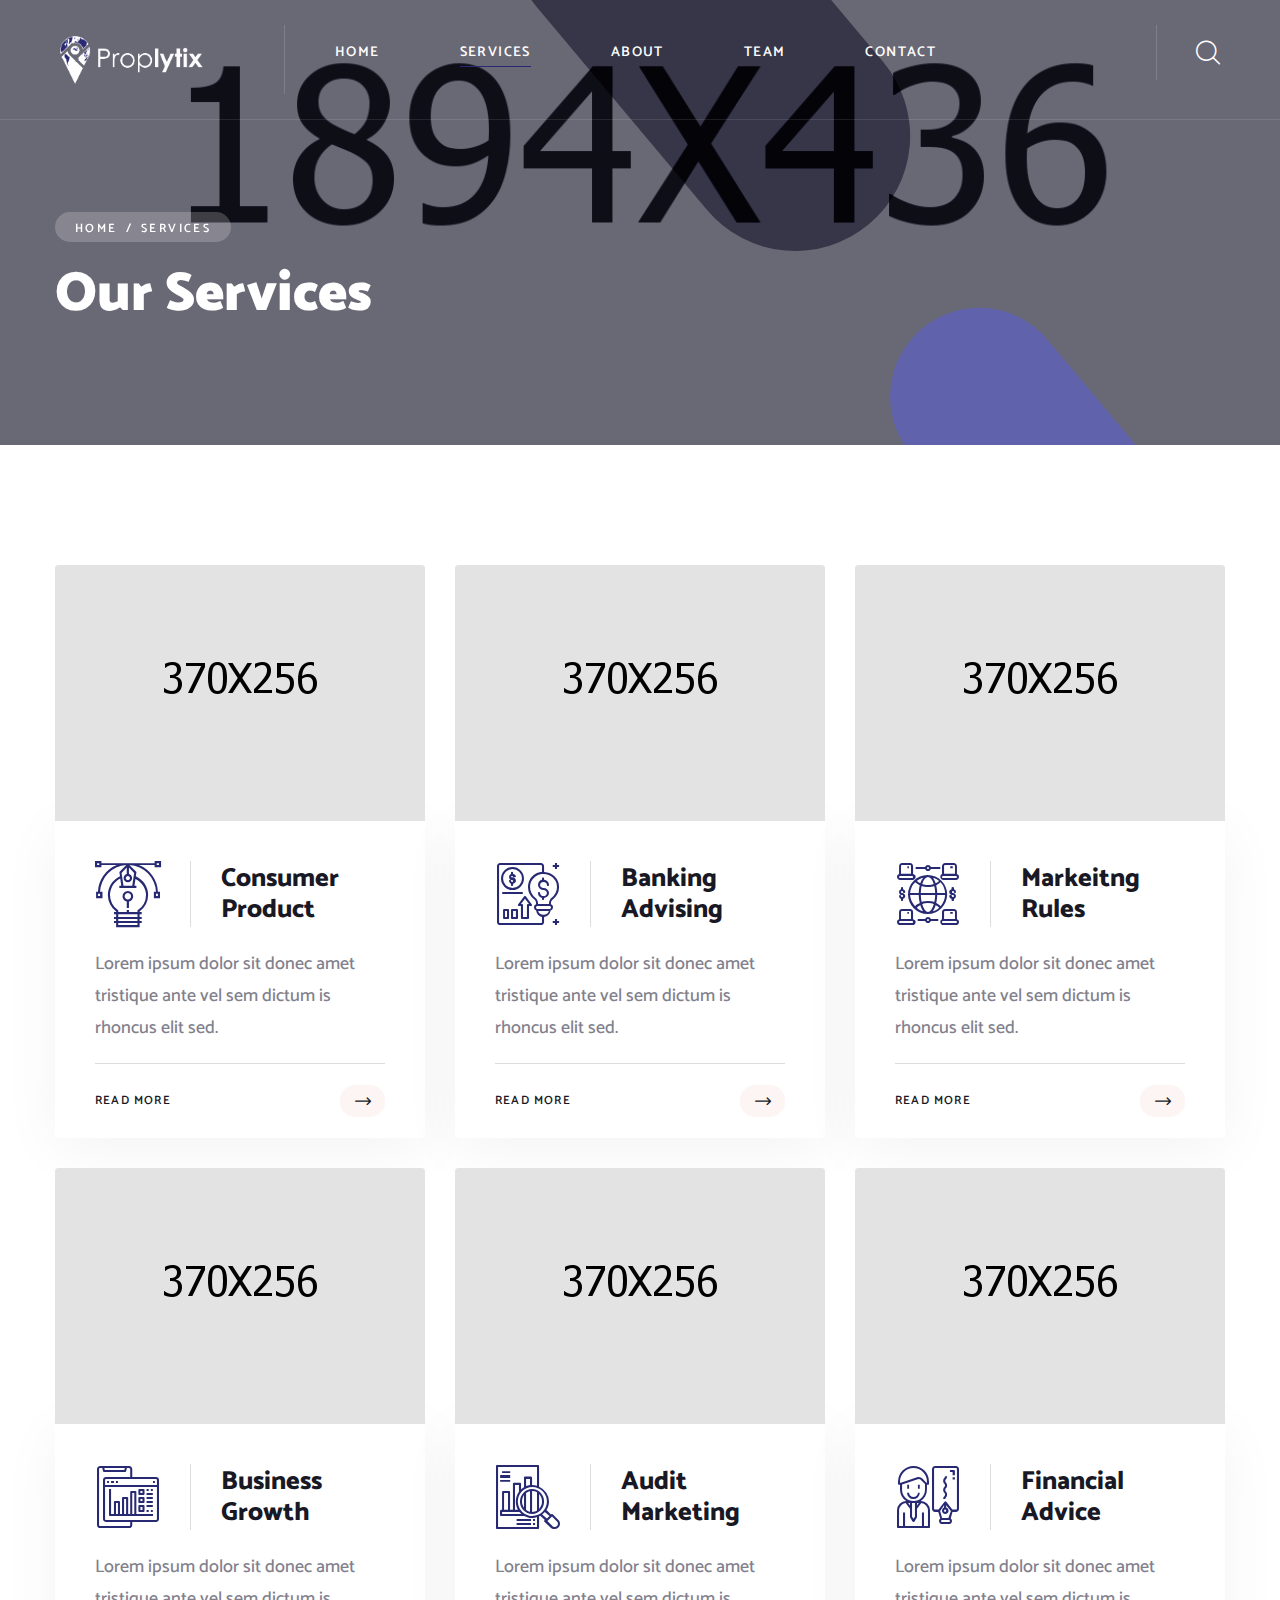
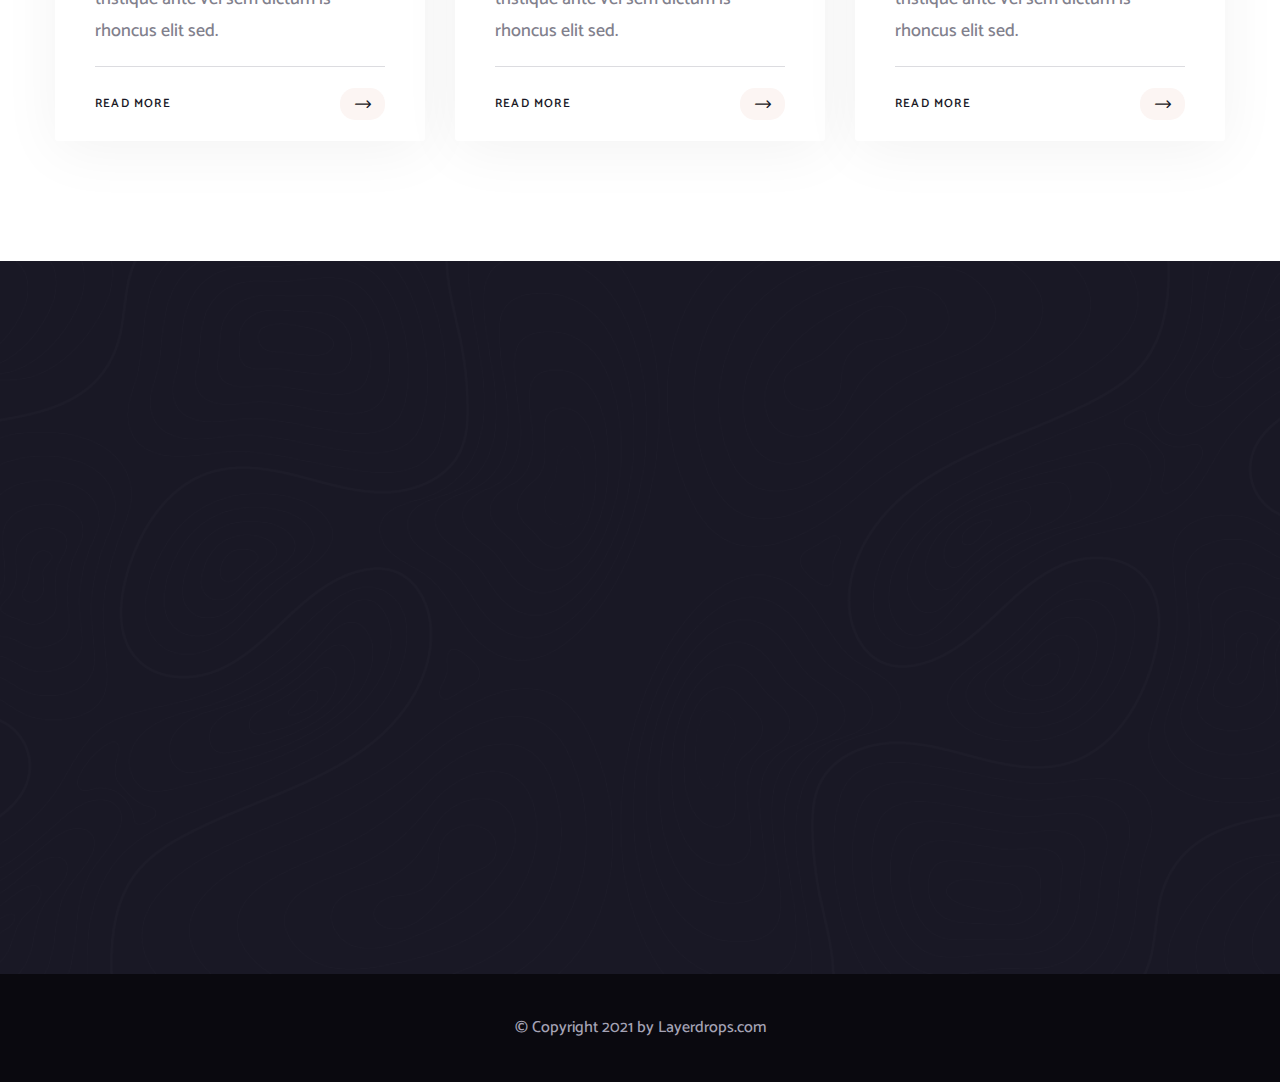
<file: services.html>
<!DOCTYPE html>
<html lang="en">

<head>
    <meta charset="UTF-8" />
    <meta name="viewport" content="width=device-width, initial-scale=1.0" />
    <title> Services || Oslim || Oslim HTML Template For Business</title>
    <!-- favicons Icons -->
    <link rel="apple-touch-icon" sizes="180x180" href="assets/images/favicons/apple-touch-icon.png" />
    <link rel="icon" type="image/png" sizes="32x32" href="assets/images/favicons/favicon-32x32.png" />
    <link rel="icon" type="image/png" sizes="16x16" href="assets/images/favicons/favicon-16x16.png" />
    <link rel="manifest" href="assets/images/favicons/site.webmanifest" />
    <meta name="description" content="Oslim HTML Template For Business" />

    <!-- fonts -->
    <link rel="preconnect" href="https://fonts.googleapis.com">

    <link rel="preconnect" href="https://fonts.gstatic.com" crossorigin>

    <link
        href="https://fonts.googleapis.com/css2?family=Catamaran:wght@100;200;300;400;500;600;700;800;900&display=swap"
        rel="stylesheet">

    <link rel="stylesheet" href="assets/vendors/bootstrap/css/bootstrap.min.css" />
    <link rel="stylesheet" href="assets/vendors/animate/animate.min.css" />
    <link rel="stylesheet" href="assets/vendors/animate/custom-animate.css" />
    <link rel="stylesheet" href="assets/vendors/fontawesome/css/all.min.css" />
    <link rel="stylesheet" href="assets/vendors/jarallax/jarallax.css" />
    <link rel="stylesheet" href="assets/vendors/jquery-magnific-popup/jquery.magnific-popup.css" />
    <link rel="stylesheet" href="assets/vendors/nouislider/nouislider.min.css" />
    <link rel="stylesheet" href="assets/vendors/nouislider/nouislider.pips.css" />
    <link rel="stylesheet" href="assets/vendors/odometer/odometer.min.css" />
    <link rel="stylesheet" href="assets/vendors/swiper/swiper.min.css" />
    <link rel="stylesheet" href="assets/vendors/oslim-icons/style.css">
    <link rel="stylesheet" href="assets/vendors/tiny-slider/tiny-slider.min.css" />
    <link rel="stylesheet" href="assets/vendors/reey-font/stylesheet.css" />
    <link rel="stylesheet" href="assets/vendors/owl-carousel/owl.carousel.min.css" />
    <link rel="stylesheet" href="assets/vendors/owl-carousel/owl.theme.default.min.css" />
    <link rel="stylesheet" href="assets/vendors/bxslider/jquery.bxslider.css" />
    <link rel="stylesheet" href="assets/vendors/bootstrap-select/css/bootstrap-select.min.css" />
    <link rel="stylesheet" href="assets/vendors/vegas/vegas.min.css" />
    <link rel="stylesheet" href="assets/vendors/jquery-ui/jquery-ui.css" />
    <link rel="stylesheet" href="assets/vendors/timepicker/timePicker.css" />

    <!-- template styles -->
    <link rel="stylesheet" href="assets/css/oslim.css" />
    <link rel="stylesheet" href="assets/css/oslim-responsive.css" />
</head>

<body>
    <div class="preloader">
        <img class="preloader__image" width="60" src="assets/images/loader.png" alt="" />
    </div>
    <!-- /.preloader -->
    <div class="page-wrapper">
        <header class="main-header clearfix">
            <nav class="main-menu clearfix">
                <div class="main-menu-wrapper clearfix">
                    <div class="main-menu-wrapper__left">
                        <div class="main-menu-wrapper__logo">
                            <a href="index.html"><img src="assets/images/resources/logo-1.png" alt="" style="max-width: 150px;"> </a>
                        </div>
                        <div class="main-menu-wrapper__main-menu">
                            <a href="#" class="mobile-nav__toggler"><i class="fa fa-bars"></i></a>
                            <ul class="main-menu__list">
                                <li class="">
                                    <a href="index.html">Home</a>
                                </li>
                                <li class="">
                                    <a href="services.html">Services</a>
                                </li>
                                <li class="">
                                    <a href="about.html">About</a>
                                </li>
                                <li class="">
                                    <a href="team.html">Team</a>
                                </li>
                                <li>
                                    <a href="contact.html">Contact</a>
                                </li>
                            </ul>
                        </div>
                    </div>
                    <div class="main-menu-wrapper__right">
                        <div class="main-menu-wrapper__call">
                            <div class="main-menu-wrapper__call-icon">
                                <span class="icon-phone-call"></span>
                            </div>
                            <div class="main-menu-wrapper__call-number">
                                <p>Need help? Talk to an expert</p>
                                <h5><a href="tel:12463330079">+1- ( 246 ) 333 - 0079</a></h5>
                            </div>
                        </div>
                        <div class="main-menu-wrapper__search-cat">
                            <a href="#" class="main-menu-wrapper__search search-toggler icon-magnifying-glass"></a>
                        </div>
                    </div>
                </div>
            </nav>
        </header>

        <div class="stricky-header stricked-menu main-menu">
            <div class="sticky-header__content"></div><!-- /.sticky-header__content -->
        </div><!-- /.stricky-header -->

        <!--Page Header Start-->
        <section class="page-header">
            <div class="page-header-bg" style="background-image: url(assets/images/backgrounds/page-header-bg.jpg)">
            </div>
            <div class="page-header-shape-1 float-bob-x-6"></div>
            <div class="page-header-shape-2 float-bob-x-7"></div>
            <div class="container">
                <div class="page-header__inner">
                    <ul class="thm-breadcrumb list-unstyled">
                        <li><a href="index.html">Home</a></li>
                        <li><span>/</span></li>
                        <li>services</li>
                    </ul>
                    <h2>Our Services</h2>
                </div>
            </div>
        </section>
        <!--Page Header End-->

        <!--Services One Start-->
        <section class="services-one">
            <div class="container">
                <div class="row">
                    <div class="col-xl-4 col-lg-4 col-md-6">
                        <!--Services One Single-->
                        <div class="services-one__single">
                            <div class="services-one__img">
                                <img src="assets/images/services/services-1-1.jpg" alt="">
                            </div>
                            <div class="services-one__content">
                                <div class="services-one__title-box">
                                    <div class="services-one__title-icon">
                                        <span class="icon-creative"></span>
                                    </div>
                                    <h3 class="services-one__title"><a href="consumer-product.html">Consumer <br> Product</a></h3>
                                </div>
                                <p class="services-one__text">Lorem ipsum dolor sit donec amet tristique ante vel sem dictum is rhoncus elit sed.</p>
                                <div class="services-one__bottom">
                                    <a href="consumer-product.html" class="services-one__read-more">Read More</a>
                                    <a href="consumer-product.html" class="services-one__arrow"><span class="icon-right-arrow"></span></a>
                                </div>
                            </div>
                        </div>
                    </div>
                    <div class="col-xl-4 col-lg-4 col-md-6">
                        <!--Services One Single-->
                        <div class="services-one__single">
                            <div class="services-one__img">
                                <img src="assets/images/services/services-1-2.jpg" alt="">
                            </div>
                            <div class="services-one__content">
                                <div class="services-one__title-box">
                                    <div class="services-one__title-icon">
                                        <span class="icon-business"></span>
                                    </div>
                                    <h3 class="services-one__title"><a href="banking-advising.html">Banking <br> Advising</a></h3>
                                </div>
                                <p class="services-one__text">Lorem ipsum dolor sit donec amet tristique ante vel sem dictum is rhoncus elit sed.</p>
                                <div class="services-one__bottom">
                                    <a href="banking-advising.html" class="services-one__read-more">Read More</a>
                                    <a href="banking-advising.html" class="services-one__arrow"><span class="icon-right-arrow"></span></a>
                                </div>
                            </div>
                        </div>
                    </div>
                    <div class="col-xl-4 col-lg-4 col-md-6">
                        <!--Services One Single-->
                        <div class="services-one__single">
                            <div class="services-one__img">
                                <img src="assets/images/services/services-1-3.jpg" alt="">
                            </div>
                            <div class="services-one__content">
                                <div class="services-one__title-box">
                                    <div class="services-one__title-icon">
                                        <span class="icon-global"></span>
                                    </div>
                                    <h3 class="services-one__title"><a href="marketing-rules.html">Markeitng <br> Rules</a></h3>
                                </div>
                                <p class="services-one__text">Lorem ipsum dolor sit donec amet tristique ante vel sem dictum is rhoncus elit sed.</p>
                                <div class="services-one__bottom">
                                    <a href="marketing-rules.html" class="services-one__read-more">Read More</a>
                                    <a href="marketing-rules.html" class="services-one__arrow"><span class="icon-right-arrow"></span></a>
                                </div>
                            </div>
                        </div>
                    </div>
                    <div class="col-xl-4 col-lg-4 col-md-6">
                        <!--Services One Single-->
                        <div class="services-one__single">
                            <div class="services-one__img">
                                <img src="assets/images/services/services-1-4.jpg" alt="">
                            </div>
                            <div class="services-one__content">
                                <div class="services-one__title-box">
                                    <div class="services-one__title-icon">
                                        <span class="icon-mobile-analytics"></span>
                                    </div>
                                    <h3 class="services-one__title"><a href="business-growth.html">Business <br> Growth</a></h3>
                                </div>
                                <p class="services-one__text">Lorem ipsum dolor sit donec amet tristique ante vel sem dictum is rhoncus elit sed.</p>
                                <div class="services-one__bottom">
                                    <a href="business-growth.html" class="services-one__read-more">Read More</a>
                                    <a href="business-growth.html" class="services-one__arrow"><span class="icon-right-arrow"></span></a>
                                </div>
                            </div>
                        </div>
                    </div>
                    <div class="col-xl-4 col-lg-4 col-md-6">
                        <!--Services One Single-->
                        <div class="services-one__single">
                            <div class="services-one__img">
                                <img src="assets/images/services/services-1-5.jpg" alt="">
                            </div>
                            <div class="services-one__content">
                                <div class="services-one__title-box">
                                    <div class="services-one__title-icon">
                                        <span class="icon-analysis"></span>
                                    </div>
                                    <h3 class="services-one__title"><a href="audit-marketing.html">Audit <br> Marketing</a></h3>
                                </div>
                                <p class="services-one__text">Lorem ipsum dolor sit donec amet tristique ante vel sem dictum is rhoncus elit sed.</p>
                                <div class="services-one__bottom">
                                    <a href="audit-marketing.html" class="services-one__read-more">Read More</a>
                                    <a href="audit-marketing.html" class="services-one__arrow"><span class="icon-right-arrow"></span></a>
                                </div>
                            </div>
                        </div>
                    </div>
                    <div class="col-xl-4 col-lg-4 col-md-6">
                        <!--Services One Single-->
                        <div class="services-one__single">
                            <div class="services-one__img">
                                <img src="assets/images/services/services-1-6.jpg" alt="">
                            </div>
                            <div class="services-one__content">
                                <div class="services-one__title-box">
                                    <div class="services-one__title-icon">
                                        <span class="icon-creative-1"></span>
                                    </div>
                                    <h3 class="services-one__title"><a href="financial-advice.html">Financial <br> Advice</a></h3>
                                </div>
                                <p class="services-one__text">Lorem ipsum dolor sit donec amet tristique ante vel sem dictum is rhoncus elit sed.</p>
                                <div class="services-one__bottom">
                                    <a href="financial-advice.html" class="services-one__read-more">Read More</a>
                                    <a href="financial-advice.html" class="services-one__arrow"><span class="icon-right-arrow"></span></a>
                                </div>
                            </div>
                        </div>
                    </div>
                </div>
            </div>
        </section>
        <!--Services One End-->

        <!--Site Footer Start-->
        <footer class="site-footer site-footer-three">
            <div class="site-footer__top">
                <div class="site-footer-shape-1" style="background-image: url(assets/images/shapes/site-footer-shape-1.png);"></div>
                <div class="container">
                    <div class="row">
                        <div class="col-xl-3 col-lg-6 col-md-6 wow fadeInUp" data-wow-delay="100ms">
                            <div class="footer-widget__column footer-widget__about">
                                <div class="footer-widget__logo">
                                    <a href="index.html"><img src="assets/images/resources/logo-1.png" alt=""></a>
                                </div>
                                <div class="footer-widget__about-text-box">
                                    <p class="footer-widget__about-text">Great Experience for Building Customers & Businesses</p>
                                </div>
                                <div class="site-footer__social">
                                    <a href="#"><i class="fab fa-twitter"></i></a>
                                    <a href="#"><i class="fab fa-facebook"></i></a>
                                    <a href="#"><i class="fab fa-pinterest-p"></i></a>
                                    <a href="#"><i class="fab fa-instagram"></i></a>
                                </div>
                            </div>
                        </div>
                        <div class="col-xl-3 col-lg-6 col-md-6 wow fadeInUp" data-wow-delay="200ms">
                            <div class="footer-widget__column footer-widget__explore clearfix">
                                <h3 class="footer-widget__title">Explore</h3>
                                <ul class="footer-widget__explore-list list-unstyled clearfix">
                                    <li><a href="about.html">About</a></li>
                                    <li><a href="team.html">Meet our team</a></li>
                                    <li><a href="cases.html">Case stories</a></li>
                                    <li><a href="blog.html">Latest news</a></li>
                                    <li><a href="contact.html">Contact</a></li>
                                </ul>
                                <ul
                                    class="footer-widget__explore-list footer-widget__explore-list-two list-unstyled clearfix">
                                    <li><a href="about.html">Support</a></li>
                                    <li><a href="about.html">Terms of use</a></li>
                                    <li><a href="about.html">Privacy policy</a></li>
                                    <li><a href="about.html">Help</a></li>
                                </ul>
                            </div>
                        </div>
                        <div class="col-xl-3 col-lg-6 col-md-6 wow fadeInUp" data-wow-delay="300ms">
                            <div class="footer-widget__column footer-widget__newsletter-box clearfix">
                                <h3 class="footer-widget__title">Newsletter</h3>
                                <p class="footer-widget__newsletter-text">Subsrcibe for our upcoming latest articles and resources</p>
                                <form class="footer-widget__newsletter-form">
                                    <div class="footer-widget__newsletter-input-box">
                                        <input type="email" placeholder="Email address" name="email">
                                        <button type="submit" class="footer-widget__newsletter-btn"><i class="far fa-paper-plane"></i></button>
                                    </div>
                                </form>
                            </div>
                        </div>
                        <div class="col-xl-3 col-lg-6 col-md-6 wow fadeInUp" data-wow-delay="400ms">
                            <div class="footer-widget__column footer-widget__contact clearfix">
                                <h3 class="footer-widget__title">Contact</h3>
                                <p class="footer-widget__contact-text">60 road, broklyn golden street new york. USA</p>
                                <h4 class="footer-widget__contact-info">
                                    <a href="tel:12463330079" class="footer-widget__contact-number">+1- ( 246 ) 333 - 0079</a>
                                    <a href="mailto:needhelp@company.com" class="footer-widget__contact-email">needhelp@company.com</a>
                                </h4>
                            </div>
                        </div>
                    </div>
                </div>
            </div>
            <div class="site-footer__bottom">
                <div class="container">
                    <div class="row">
                        <div class="col-xl-12">
                            <div class="site-footer__bottom-inner">
                                <p class="site-footer__bottom-text">© Copyright 2021 by <a href="#">Layerdrops.com</a></p>
                            </div>
                        </div>
                    </div>
                </div>
            </div>
        </footer>
        <!--Site Footer End-->


    </div><!-- /.page-wrapper -->


    <div class="mobile-nav__wrapper">
        <div class="mobile-nav__overlay mobile-nav__toggler"></div>
        <!-- /.mobile-nav__overlay -->
        <div class="mobile-nav__content">
            <span class="mobile-nav__close mobile-nav__toggler"><i class="fa fa-times"></i></span>

            <div class="logo-box">
                <a href="index.html" aria-label="logo image"><img src="assets/images/resources/logo-1.png" width="155"
                        alt="" /></a>
            </div>
            <!-- /.logo-box -->
            <div class="mobile-nav__container"></div>
            <!-- /.mobile-nav__container -->

            <ul class="mobile-nav__contact list-unstyled">
                <li>
                    <i class="fa fa-envelope"></i>
                    <a href="mailto:needhelp@packageName__.com">needhelp@oslim.com</a>
                </li>
                <li>
                    <i class="fa fa-phone-alt"></i>
                    <a href="tel:666-888-0000">666 888 0000</a>
                </li>
            </ul><!-- /.mobile-nav__contact -->
            <div class="mobile-nav__top">
                <div class="mobile-nav__social">
                    <a href="#" class="fab fa-twitter"></a>
                    <a href="#" class="fab fa-facebook-square"></a>
                    <a href="#" class="fab fa-pinterest-p"></a>
                    <a href="#" class="fab fa-instagram"></a>
                </div><!-- /.mobile-nav__social -->
            </div><!-- /.mobile-nav__top -->



        </div>
        <!-- /.mobile-nav__content -->
    </div>
    <!-- /.mobile-nav__wrapper -->

    <div class="search-popup">
        <div class="search-popup__overlay search-toggler"></div>
        <!-- /.search-popup__overlay -->
        <div class="search-popup__content">
            <form action="#">
                <label for="search" class="sr-only">search here</label><!-- /.sr-only -->
                <input type="text" id="search" placeholder="Search Here..." />
                <button type="submit" aria-label="search submit" class="thm-btn">
                    <i class="icon-magnifying-glass"></i>
                </button>
            </form>
        </div>
        <!-- /.search-popup__content -->
    </div>
    <!-- /.search-popup -->

    <a href="#" data-target="html" class="scroll-to-target scroll-to-top"><i class="fa fa-angle-up"></i></a>


    <script src="assets/vendors/jquery/jquery-3.6.0.min.js"></script>
    <script src="assets/vendors/bootstrap/js/bootstrap.bundle.min.js"></script>
    <script src="assets/vendors/jarallax/jarallax.min.js"></script>
    <script src="assets/vendors/jquery-ajaxchimp/jquery.ajaxchimp.min.js"></script>
    <script src="assets/vendors/jquery-appear/jquery.appear.min.js"></script>
    <script src="assets/vendors/jquery-circle-progress/jquery.circle-progress.min.js"></script>
    <script src="assets/vendors/jquery-magnific-popup/jquery.magnific-popup.min.js"></script>
    <script src="assets/vendors/jquery-validate/jquery.validate.min.js"></script>
    <script src="assets/vendors/nouislider/nouislider.min.js"></script>
    <script src="assets/vendors/odometer/odometer.min.js"></script>
    <script src="assets/vendors/swiper/swiper.min.js"></script>
    <script src="assets/vendors/tiny-slider/tiny-slider.min.js"></script>
    <script src="assets/vendors/wnumb/wNumb.min.js"></script>
    <script src="assets/vendors/wow/wow.js"></script>
    <script src="assets/vendors/isotope/isotope.js"></script>
    <script src="assets/vendors/countdown/countdown.min.js"></script>
    <script src="assets/vendors/owl-carousel/owl.carousel.min.js"></script>
    <script src="assets/vendors/bxslider/jquery.bxslider.min.js"></script>
    <script src="assets/vendors/bootstrap-select/js/bootstrap-select.min.js"></script>
    <script src="assets/vendors/vegas/vegas.min.js"></script>
    <script src="assets/vendors/jquery-ui/jquery-ui.js"></script>
    <script src="assets/vendors/timepicker/timePicker.js"></script>




    <!-- template js -->
    <script src="assets/js/oslim.js"></script>
</body>

</html>
</file>
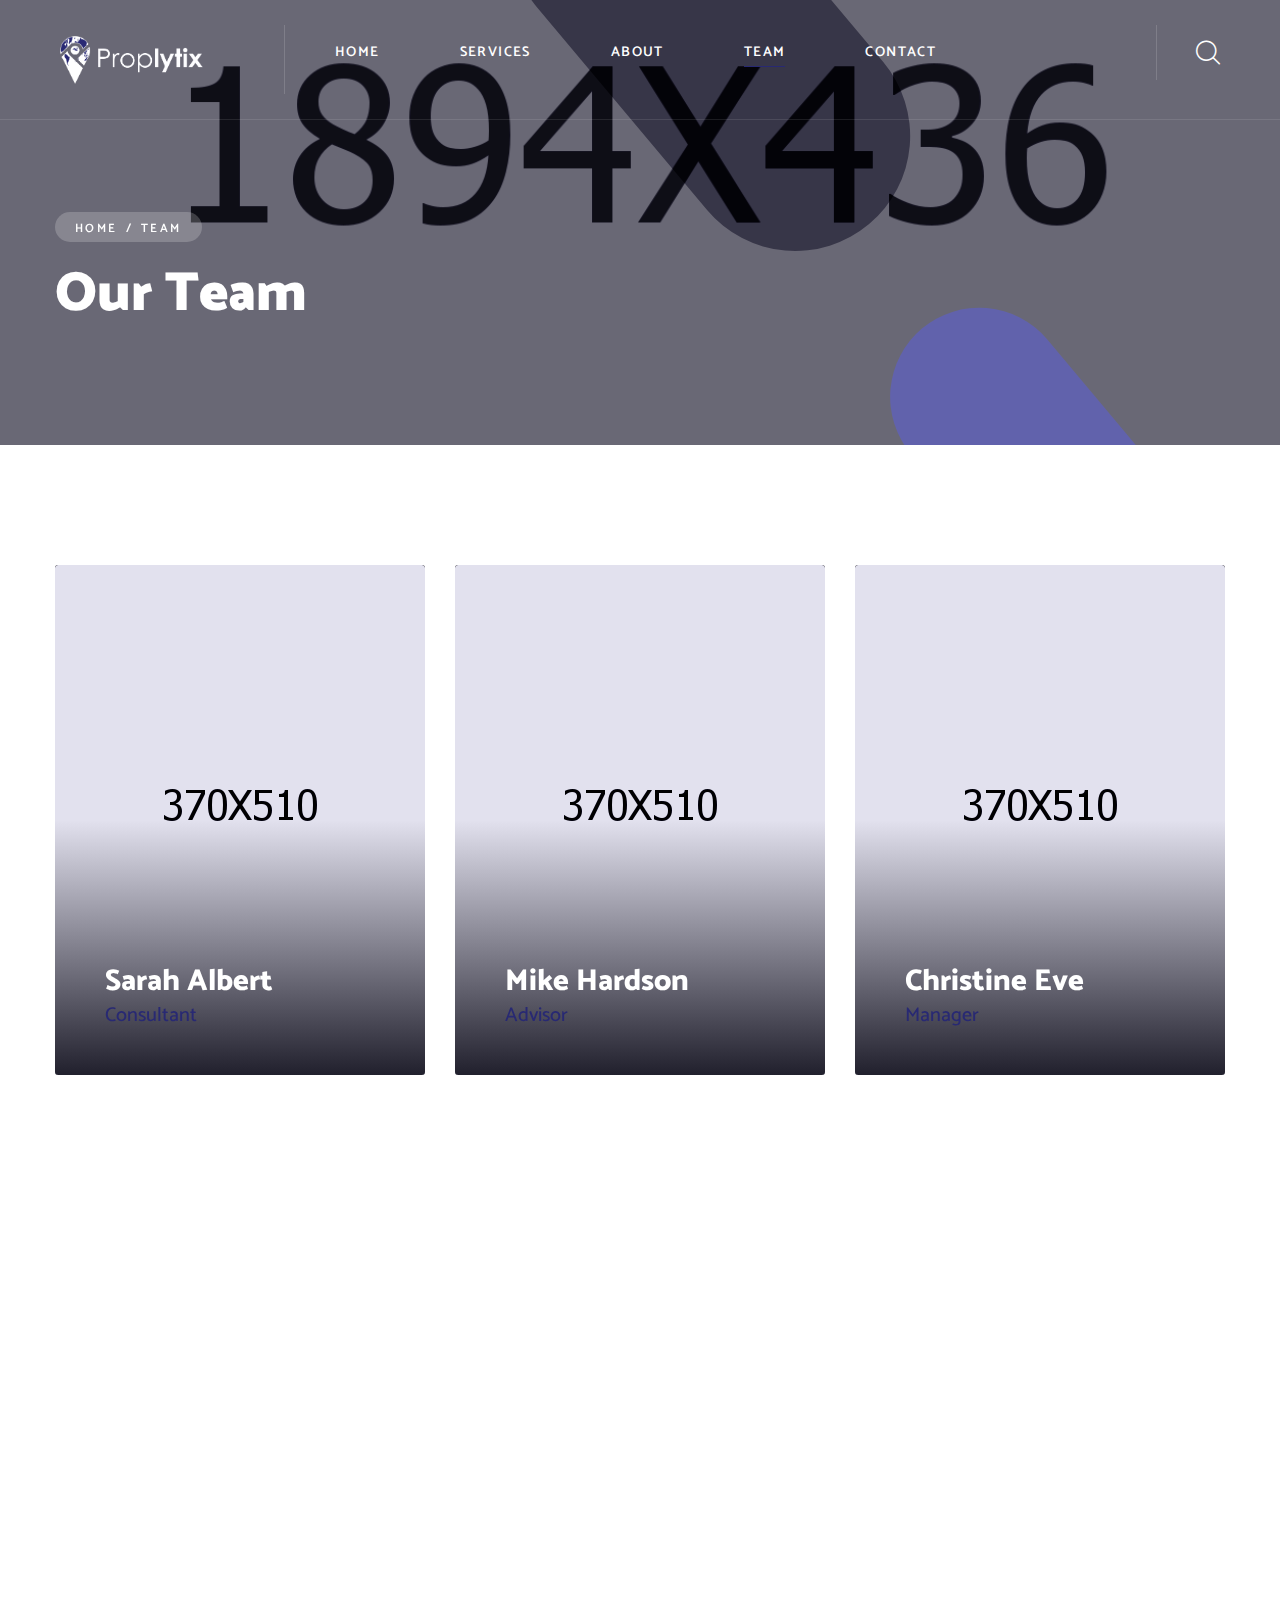
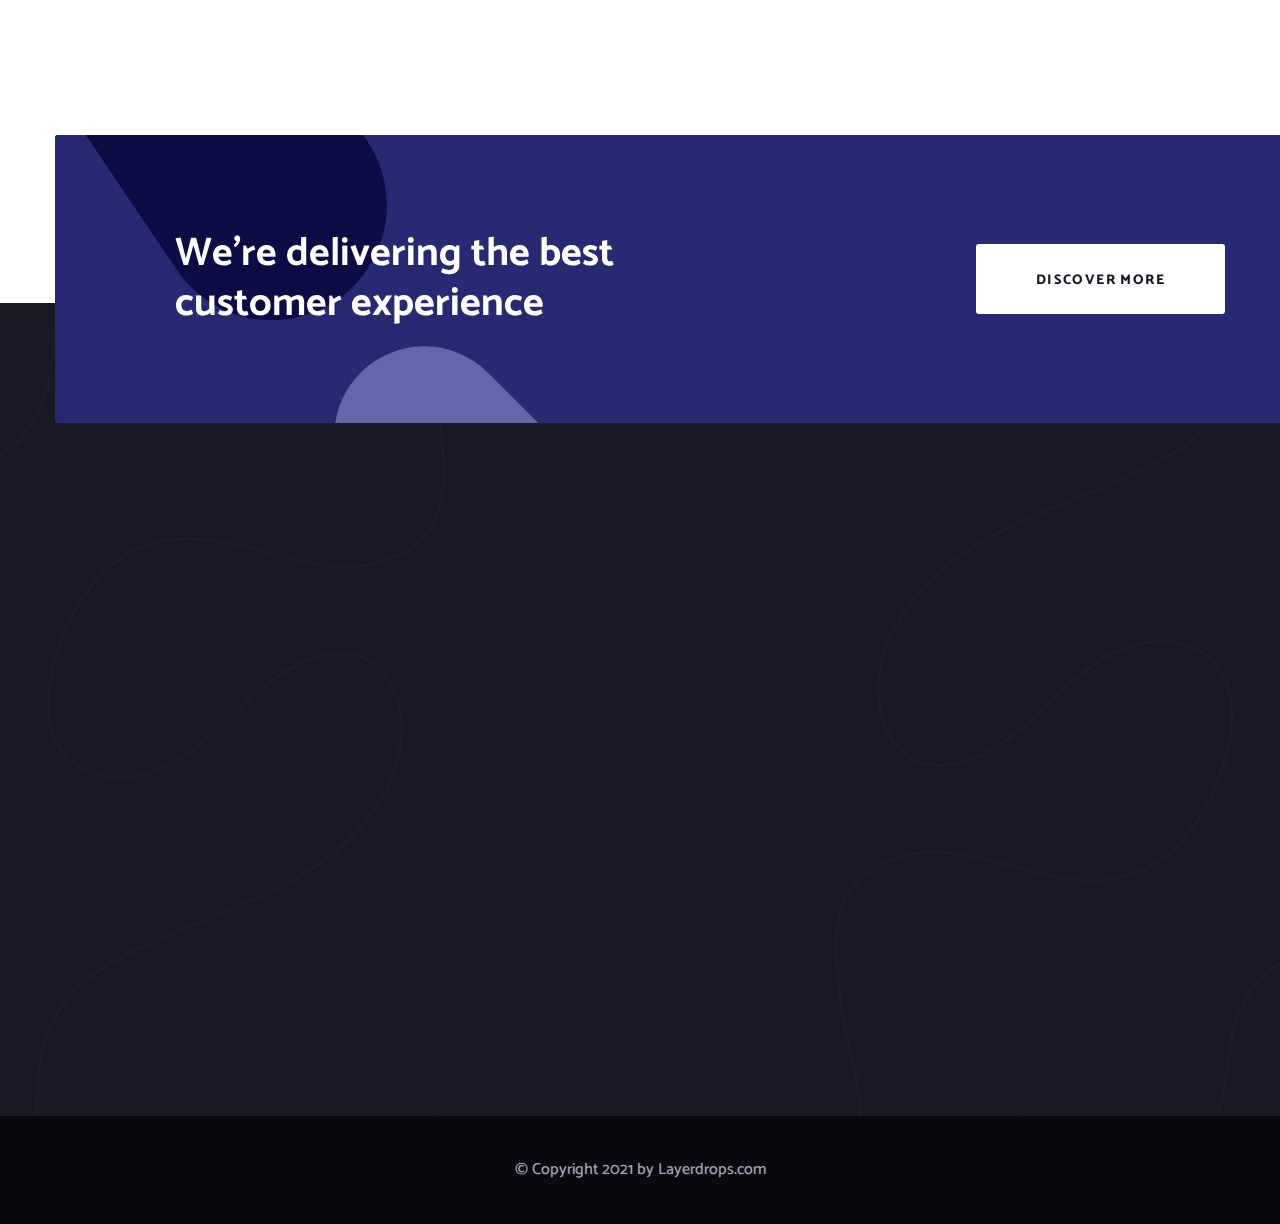
<file: team.html>
<!DOCTYPE html>
<html lang="en">

<head>
    <meta charset="UTF-8" />
    <meta name="viewport" content="width=device-width, initial-scale=1.0" />
    <title> Team || Oslim || Oslim HTML Template For Business</title>
    <!-- favicons Icons -->
    <link rel="apple-touch-icon" sizes="180x180" href="assets/images/favicons/apple-touch-icon.png" />
    <link rel="icon" type="image/png" sizes="32x32" href="assets/images/favicons/favicon-32x32.png" />
    <link rel="icon" type="image/png" sizes="16x16" href="assets/images/favicons/favicon-16x16.png" />
    <link rel="manifest" href="assets/images/favicons/site.webmanifest" />
    <meta name="description" content="Oslim HTML Template For Business" />

    <!-- fonts -->
    <link rel="preconnect" href="https://fonts.googleapis.com">

    <link rel="preconnect" href="https://fonts.gstatic.com" crossorigin>

    <link
        href="https://fonts.googleapis.com/css2?family=Catamaran:wght@100;200;300;400;500;600;700;800;900&display=swap"
        rel="stylesheet">

    <link rel="stylesheet" href="assets/vendors/bootstrap/css/bootstrap.min.css" />
    <link rel="stylesheet" href="assets/vendors/animate/animate.min.css" />
    <link rel="stylesheet" href="assets/vendors/animate/custom-animate.css" />
    <link rel="stylesheet" href="assets/vendors/fontawesome/css/all.min.css" />
    <link rel="stylesheet" href="assets/vendors/jarallax/jarallax.css" />
    <link rel="stylesheet" href="assets/vendors/jquery-magnific-popup/jquery.magnific-popup.css" />
    <link rel="stylesheet" href="assets/vendors/nouislider/nouislider.min.css" />
    <link rel="stylesheet" href="assets/vendors/nouislider/nouislider.pips.css" />
    <link rel="stylesheet" href="assets/vendors/odometer/odometer.min.css" />
    <link rel="stylesheet" href="assets/vendors/swiper/swiper.min.css" />
    <link rel="stylesheet" href="assets/vendors/oslim-icons/style.css">
    <link rel="stylesheet" href="assets/vendors/tiny-slider/tiny-slider.min.css" />
    <link rel="stylesheet" href="assets/vendors/reey-font/stylesheet.css" />
    <link rel="stylesheet" href="assets/vendors/owl-carousel/owl.carousel.min.css" />
    <link rel="stylesheet" href="assets/vendors/owl-carousel/owl.theme.default.min.css" />
    <link rel="stylesheet" href="assets/vendors/bxslider/jquery.bxslider.css" />
    <link rel="stylesheet" href="assets/vendors/bootstrap-select/css/bootstrap-select.min.css" />
    <link rel="stylesheet" href="assets/vendors/vegas/vegas.min.css" />
    <link rel="stylesheet" href="assets/vendors/jquery-ui/jquery-ui.css" />
    <link rel="stylesheet" href="assets/vendors/timepicker/timePicker.css" />

    <!-- template styles -->
    <link rel="stylesheet" href="assets/css/oslim.css" />
    <link rel="stylesheet" href="assets/css/oslim-responsive.css" />
</head>

<body>
    <div class="preloader">
        <img class="preloader__image" width="60" src="assets/images/loader.png" alt="" />
    </div>
    <!-- /.preloader -->
    <div class="page-wrapper">
        <header class="main-header clearfix">
            <nav class="main-menu clearfix">
                <div class="main-menu-wrapper clearfix">
                    <div class="main-menu-wrapper__left">
                        <div class="main-menu-wrapper__logo">
                            <a href="index.html"><img src="assets/images/resources/logo-1.png" alt="" style="max-width: 150px;"> </a>
                        </div>
                        <div class="main-menu-wrapper__main-menu">
                            <a href="#" class="mobile-nav__toggler"><i class="fa fa-bars"></i></a>
                            <ul class="main-menu__list">
                                <li>
                                    <a href="index.html">Home</a>
                                </li>
                                <li>
                                    <a href="services.html">Services</a>
                                </li>
                                <li>
                                    <a href="about.html">About</a>
                                </li>
                                <li>
                                    <a href="team.html">Team</a>
                                </li>
                                <li>
                                    <a href="contact.html">Contact</a>
                                </li>
                            </ul>
                        </div>
                    </div>
                    <div class="main-menu-wrapper__right">
                        <div class="main-menu-wrapper__call">
                            <div class="main-menu-wrapper__call-icon">
                                <span class="icon-phone-call"></span>
                            </div>
                            <div class="main-menu-wrapper__call-number">
                                <p>Need help? Talk to an expert</p>
                                <h5><a href="tel:12463330079">+1- ( 246 ) 333 - 0079</a></h5>
                            </div>
                        </div>
                        <div class="main-menu-wrapper__search-cat">
                            <a href="#" class="main-menu-wrapper__search search-toggler icon-magnifying-glass"></a>
                        </div>
                    </div>
                </div>
            </nav>
        </header>

        <div class="stricky-header stricked-menu main-menu">
            <div class="sticky-header__content"></div><!-- /.sticky-header__content -->
        </div><!-- /.stricky-header -->

        <!--Page Header Start-->
        <section class="page-header">
            <div class="page-header-bg" style="background-image: url(assets/images/backgrounds/page-header-bg.jpg)">
            </div>
            <div class="page-header-shape-1 float-bob-x-6"></div>
            <div class="page-header-shape-2 float-bob-x-7"></div>
            <div class="container">
                <div class="page-header__inner">
                    <ul class="thm-breadcrumb list-unstyled">
                        <li><a href="index.html">Home</a></li>
                        <li><span>/</span></li>
                        <li>Team</li>
                    </ul>
                    <h2>Our Team</h2>
                </div>
            </div>
        </section>
        <!--Page Header End-->

        <!--Team Page Start-->
        <section class="team-page">
            <div class="container">
                <div class="row">
                    <div class="col-xl-4 col-lg-6 col-md-6 wow fadeInUp" data-wow-delay="100ms">
                        <!--Team One Single-->
                        <div class="team-one__single">
                            <div class="team-one__img">
                                <img src="assets/images/team/team-page-1.jpg" alt="">
                                <div class="team-one__content">
                                    <h3 class="team-one__name">Sarah Albert</h3>
                                    <p class="team-one__title">Consultant</p>
                                </div>
                                <ul class="list-unstyled team-one__social">
                                    <li><a href="#"><i class="fab fa-twitter"></i></a></li>
                                    <li><a href="#"><i class="fab fa-facebook"></i></a></li>
                                    <li><a href="#"><i class="fab fa-pinterest-p"></i></a></li>
                                    <li><a href="#"><i class="fab fa-instagram"></i></a></li>
                                </ul>
                            </div>
                        </div>
                    </div>
                    <div class="col-xl-4 col-lg-6 col-md-6 wow fadeInUp" data-wow-delay="200ms">
                        <!--Team One Single-->
                        <div class="team-one__single">
                            <div class="team-one__img">
                                <img src="assets/images/team/team-page-2.jpg" alt="">
                                <div class="team-one__content">
                                    <h3 class="team-one__name">Mike Hardson</h3>
                                    <p class="team-one__title">Advisor</p>
                                </div>
                                <ul class="list-unstyled team-one__social">
                                    <li><a href="#"><i class="fab fa-twitter"></i></a></li>
                                    <li><a href="#"><i class="fab fa-facebook"></i></a></li>
                                    <li><a href="#"><i class="fab fa-pinterest-p"></i></a></li>
                                    <li><a href="#"><i class="fab fa-instagram"></i></a></li>
                                </ul>
                            </div>
                        </div>
                    </div>
                    <div class="col-xl-4 col-lg-6 col-md-6 wow fadeInUp" data-wow-delay="300ms">
                        <!--Team One Single-->
                        <div class="team-one__single">
                            <div class="team-one__img">
                                <img src="assets/images/team/team-page-3.jpg" alt="">
                                <div class="team-one__content">
                                    <h3 class="team-one__name">Christine Eve</h3>
                                    <p class="team-one__title">Manager</p>
                                </div>
                                <ul class="list-unstyled team-one__social">
                                    <li><a href="#"><i class="fab fa-twitter"></i></a></li>
                                    <li><a href="#"><i class="fab fa-facebook"></i></a></li>
                                    <li><a href="#"><i class="fab fa-pinterest-p"></i></a></li>
                                    <li><a href="#"><i class="fab fa-instagram"></i></a></li>
                                </ul>
                            </div>
                        </div>
                    </div>
                    <div class="col-xl-4 col-lg-6 col-md-6 wow fadeInUp" data-wow-delay="400ms">
                        <!--Team One Single-->
                        <div class="team-one__single">
                            <div class="team-one__img">
                                <img src="assets/images/team/team-page-4.jpg" alt="">
                                <div class="team-one__content">
                                    <h3 class="team-one__name">Kevin Martin</h3>
                                    <p class="team-one__title">Co Founder</p>
                                </div>
                                <ul class="list-unstyled team-one__social">
                                    <li><a href="#"><i class="fab fa-twitter"></i></a></li>
                                    <li><a href="#"><i class="fab fa-facebook"></i></a></li>
                                    <li><a href="#"><i class="fab fa-pinterest-p"></i></a></li>
                                    <li><a href="#"><i class="fab fa-instagram"></i></a></li>
                                </ul>
                            </div>
                        </div>
                    </div>
                    <div class="col-xl-4 col-lg-6 col-md-6 wow fadeInUp" data-wow-delay="500ms">
                        <!--Team One Single-->
                        <div class="team-one__single">
                            <div class="team-one__img">
                                <img src="assets/images/team/team-page-5.jpg" alt="">
                                <div class="team-one__content">
                                    <h3 class="team-one__name">Jessica Brown</h3>
                                    <p class="team-one__title">Director</p>
                                </div>
                                <ul class="list-unstyled team-one__social">
                                    <li><a href="#"><i class="fab fa-twitter"></i></a></li>
                                    <li><a href="#"><i class="fab fa-facebook"></i></a></li>
                                    <li><a href="#"><i class="fab fa-pinterest-p"></i></a></li>
                                    <li><a href="#"><i class="fab fa-instagram"></i></a></li>
                                </ul>
                            </div>
                        </div>
                    </div>
                    <div class="col-xl-4 col-lg-6 col-md-6 wow fadeInUp" data-wow-delay="600ms">
                        <!--Team One Single-->
                        <div class="team-one__single">
                            <div class="team-one__img">
                                <img src="assets/images/team/team-page-6.jpg" alt="">
                                <div class="team-one__content">
                                    <h3 class="team-one__name">David Cooper</h3>
                                    <p class="team-one__title">Consultant</p>
                                </div>
                                <ul class="list-unstyled team-one__social">
                                    <li><a href="#"><i class="fab fa-twitter"></i></a></li>
                                    <li><a href="#"><i class="fab fa-facebook"></i></a></li>
                                    <li><a href="#"><i class="fab fa-pinterest-p"></i></a></li>
                                    <li><a href="#"><i class="fab fa-instagram"></i></a></li>
                                </ul>
                            </div>
                        </div>
                    </div>
                </div>
            </div>
        </section>
        <!--Team Page End-->

        <!--CTA One Start-->
        <section class="cta-one">
            <div class="container">
                <div class="row">
                    <div class="col-xl-12">
                        <div class="cta-one__inner">
                            <div class="cta-one__inner-content">
                                <div class="cta-one-shape-1 float-bob-x"></div>
                                <div class="cta-one-shape-2 float-bob-x-2"></div>
                                <h3 class="cta-one__title">We’re delivering the best <br> customer experience</h3>
                                <a href="about.html" class="thm-btn cta-one__btn">Discover More</a>
                            </div>
                        </div>
                    </div>
                </div>
            </div>
        </section>
        <!--CTA One End-->

        <!--Site Footer Start-->
        <footer class="site-footer">
            <div class="site-footer__top">
                <div class="site-footer-shape-1"
                    style="background-image: url(assets/images/shapes/site-footer-shape-1.png);"></div>
                <div class="container">
                    <div class="row">
                        <div class="col-xl-3 col-lg-6 col-md-6 wow fadeInUp" data-wow-delay="100ms">
                            <div class="footer-widget__column footer-widget__about">
                                <div class="footer-widget__logo">
                                    <a href="index.html"><img src="assets/images/resources/logo-1.png" alt=""></a>
                                </div>
                                <div class="footer-widget__about-text-box">
                                    <p class="footer-widget__about-text">Great Experience for Building Customers &
                                        Businesses</p>
                                </div>
                                <div class="site-footer__social">
                                    <a href="#"><i class="fab fa-twitter"></i></a>
                                    <a href="#"><i class="fab fa-facebook"></i></a>
                                    <a href="#"><i class="fab fa-pinterest-p"></i></a>
                                    <a href="#"><i class="fab fa-instagram"></i></a>
                                </div>
                            </div>
                        </div>
                        <div class="col-xl-3 col-lg-6 col-md-6 wow fadeInUp" data-wow-delay="200ms">
                            <div class="footer-widget__column footer-widget__explore clearfix">
                                <h3 class="footer-widget__title">Explore</h3>
                                <ul class="footer-widget__explore-list list-unstyled clearfix">
                                    <li><a href="about.html">About</a></li>
                                    <li><a href="team.html">Meet our team</a></li>
                                    <li><a href="cases.html">Case stories</a></li>
                                    <li><a href="blog.html">Latest news</a></li>
                                    <li><a href="contact.html">Contact</a></li>
                                </ul>
                                <ul
                                    class="footer-widget__explore-list footer-widget__explore-list-two list-unstyled clearfix">
                                    <li><a href="about.html">Support</a></li>
                                    <li><a href="about.html">Terms of use</a></li>
                                    <li><a href="about.html">Privacy policy</a></li>
                                    <li><a href="about.html">Help</a></li>
                                </ul>
                            </div>
                        </div>
                        <div class="col-xl-3 col-lg-6 col-md-6 wow fadeInUp" data-wow-delay="300ms">
                            <div class="footer-widget__column footer-widget__newsletter-box clearfix">
                                <h3 class="footer-widget__title">Newsletter</h3>
                                <p class="footer-widget__newsletter-text">Subsrcibe for our upcoming latest articles and
                                    resources</p>
                                <form class="footer-widget__newsletter-form">
                                    <div class="footer-widget__newsletter-input-box">
                                        <input type="email" placeholder="Email address" name="email">
                                        <button type="submit" class="footer-widget__newsletter-btn"><i
                                                class="far fa-paper-plane"></i></button>
                                    </div>
                                </form>
                            </div>
                        </div>
                        <div class="col-xl-3 col-lg-6 col-md-6 wow fadeInUp" data-wow-delay="400ms">
                            <div class="footer-widget__column footer-widget__contact clearfix">
                                <h3 class="footer-widget__title">Contact</h3>
                                <p class="footer-widget__contact-text">60 road, broklyn golden street new york. USA</p>
                                <h4 class="footer-widget__contact-info">
                                    <a href="tel:12463330079" class="footer-widget__contact-number">+1- ( 246 ) 333 -
                                        0079</a>
                                    <a href="mailto:needhelp@company.com"
                                        class="footer-widget__contact-email">needhelp@company.com</a>
                                </h4>
                            </div>
                        </div>
                    </div>
                </div>
            </div>
            <div class="site-footer__bottom">
                <div class="container">
                    <div class="row">
                        <div class="col-xl-12">
                            <div class="site-footer__bottom-inner">
                                <p class="site-footer__bottom-text">© Copyright 2021 by <a href="#">Layerdrops.com</a>
                                </p>
                            </div>
                        </div>
                    </div>
                </div>
            </div>
        </footer>
        <!--Site Footer End-->


    </div><!-- /.page-wrapper -->


    <div class="mobile-nav__wrapper">
        <div class="mobile-nav__overlay mobile-nav__toggler"></div>
        <!-- /.mobile-nav__overlay -->
        <div class="mobile-nav__content">
            <span class="mobile-nav__close mobile-nav__toggler"><i class="fa fa-times"></i></span>

            <div class="logo-box">
                <a href="index.html" aria-label="logo image"><img src="assets/images/resources/logo-1.png" width="155"
                        alt="" /></a>
            </div>
            <!-- /.logo-box -->
            <div class="mobile-nav__container"></div>
            <!-- /.mobile-nav__container -->

            <ul class="mobile-nav__contact list-unstyled">
                <li>
                    <i class="fa fa-envelope"></i>
                    <a href="mailto:needhelp@packageName__.com">needhelp@oslim.com</a>
                </li>
                <li>
                    <i class="fa fa-phone-alt"></i>
                    <a href="tel:666-888-0000">666 888 0000</a>
                </li>
            </ul><!-- /.mobile-nav__contact -->
            <div class="mobile-nav__top">
                <div class="mobile-nav__social">
                    <a href="#" class="fab fa-twitter"></a>
                    <a href="#" class="fab fa-facebook-square"></a>
                    <a href="#" class="fab fa-pinterest-p"></a>
                    <a href="#" class="fab fa-instagram"></a>
                </div><!-- /.mobile-nav__social -->
            </div><!-- /.mobile-nav__top -->



        </div>
        <!-- /.mobile-nav__content -->
    </div>
    <!-- /.mobile-nav__wrapper -->

    <div class="search-popup">
        <div class="search-popup__overlay search-toggler"></div>
        <!-- /.search-popup__overlay -->
        <div class="search-popup__content">
            <form action="#">
                <label for="search" class="sr-only">search here</label><!-- /.sr-only -->
                <input type="text" id="search" placeholder="Search Here..." />
                <button type="submit" aria-label="search submit" class="thm-btn">
                    <i class="icon-magnifying-glass"></i>
                </button>
            </form>
        </div>
        <!-- /.search-popup__content -->
    </div>
    <!-- /.search-popup -->

    <a href="#" data-target="html" class="scroll-to-target scroll-to-top"><i class="fa fa-angle-up"></i></a>


    <script src="assets/vendors/jquery/jquery-3.6.0.min.js"></script>
    <script src="assets/vendors/bootstrap/js/bootstrap.bundle.min.js"></script>
    <script src="assets/vendors/jarallax/jarallax.min.js"></script>
    <script src="assets/vendors/jquery-ajaxchimp/jquery.ajaxchimp.min.js"></script>
    <script src="assets/vendors/jquery-appear/jquery.appear.min.js"></script>
    <script src="assets/vendors/jquery-circle-progress/jquery.circle-progress.min.js"></script>
    <script src="assets/vendors/jquery-magnific-popup/jquery.magnific-popup.min.js"></script>
    <script src="assets/vendors/jquery-validate/jquery.validate.min.js"></script>
    <script src="assets/vendors/nouislider/nouislider.min.js"></script>
    <script src="assets/vendors/odometer/odometer.min.js"></script>
    <script src="assets/vendors/swiper/swiper.min.js"></script>
    <script src="assets/vendors/tiny-slider/tiny-slider.min.js"></script>
    <script src="assets/vendors/wnumb/wNumb.min.js"></script>
    <script src="assets/vendors/wow/wow.js"></script>
    <script src="assets/vendors/isotope/isotope.js"></script>
    <script src="assets/vendors/countdown/countdown.min.js"></script>
    <script src="assets/vendors/owl-carousel/owl.carousel.min.js"></script>
    <script src="assets/vendors/bxslider/jquery.bxslider.min.js"></script>
    <script src="assets/vendors/bootstrap-select/js/bootstrap-select.min.js"></script>
    <script src="assets/vendors/vegas/vegas.min.js"></script>
    <script src="assets/vendors/jquery-ui/jquery-ui.js"></script>
    <script src="assets/vendors/timepicker/timePicker.js"></script>




    <!-- template js -->
    <script src="assets/js/oslim.js"></script>
</body>

</html>
</file>
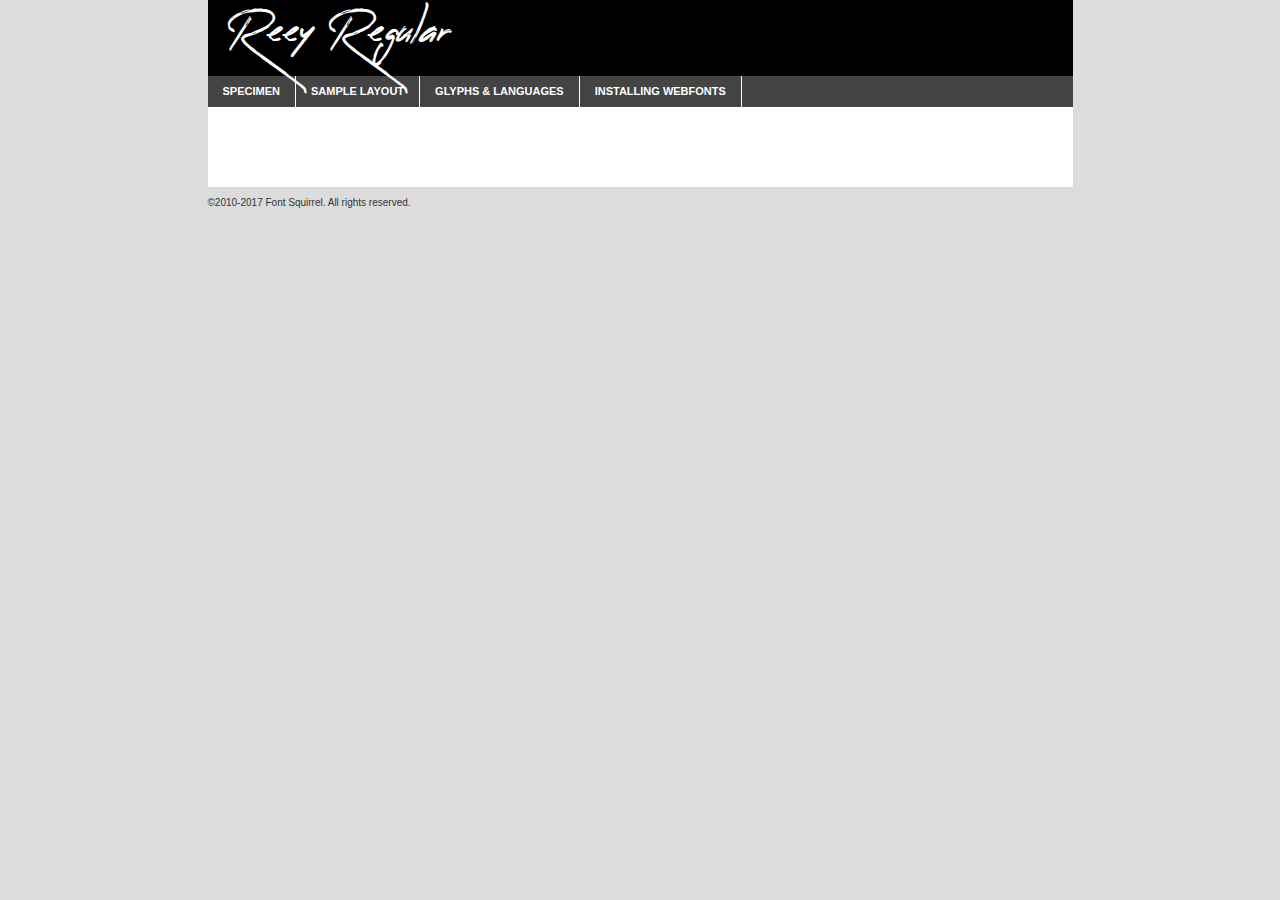
<file: assets/vendors/reey-font/reey-regular-demo.html>
<!DOCTYPE html PUBLIC "-//W3C//DTD XHTML 1.0 Transitional//EN"
	"http://www.w3.org/TR/xhtml1/DTD/xhtml1-transitional.dtd">

<html xmlns="http://www.w3.org/1999/xhtml" xml:lang="en" lang="en">
<head>
	<meta http-equiv="Content-Type" content="text/html; charset=utf-8" />
	<script src="http://ajax.googleapis.com/ajax/libs/jquery/1.7.2/jquery.min.js" type="text/javascript" charset="utf-8"></script>
	<script type="text/javascript">
	(function($){$.fn.easyTabs=function(option){var param=jQuery.extend({fadeSpeed:"fast",defaultContent:1,activeClass:'active'},option);$(this).each(function(){var thisId="#"+this.id;if(param.defaultContent==''){param.defaultContent=1;}
	if(typeof param.defaultContent=="number")
	{var defaultTab=$(thisId+" .tabs li:eq("+(param.defaultContent-1)+") a").attr('href').substr(1);}else{var defaultTab=param.defaultContent;}
	$(thisId+" .tabs li a").each(function(){var tabToHide=$(this).attr('href').substr(1);$("#"+tabToHide).addClass('easytabs-tab-content');});hideAll();changeContent(defaultTab);function hideAll(){$(thisId+" .easytabs-tab-content").hide();}
	function changeContent(tabId){hideAll();$(thisId+" .tabs li").removeClass(param.activeClass);$(thisId+" .tabs li a[href=#"+tabId+"]").closest('li').addClass(param.activeClass);if(param.fadeSpeed!="none")
	{$(thisId+" #"+tabId).fadeIn(param.fadeSpeed);}else{$(thisId+" #"+tabId).show();}}
	$(thisId+" .tabs li").click(function(){var tabId=$(this).find('a').attr('href').substr(1);changeContent(tabId);return false;});});}})(jQuery);
	</script>
	<link rel="stylesheet" href="specimen_files/specimen_stylesheet.css" type="text/css" charset="utf-8" />
	<link rel="stylesheet" href="stylesheet.css" type="text/css" charset="utf-8" />

	<style type="text/css">
					body{
				font-family: 'reeyregular';
							}
		</style>

	<title>Reey Regular Specimen</title>
	
	
	<script type="text/javascript" charset="utf-8">
		$(document).ready(function() {
			$('#container').easyTabs({defaultContent:1});
		});
	</script>
</head>

<body>
<div id="container">
	<div id="header">
		Reey Regular	</div>
	<ul class="tabs">
		<li><a href="#specimen">Specimen</a></li>
		<li><a href="#layout">Sample Layout</a></li>
				<li><a href="#glyphs">Glyphs &amp; Languages</a></li>
		<li><a href="#installing">Installing Webfonts</a></li>
		
	</ul>
	
	<div id="main_content">

		
			<div id="specimen">
		
				<div class="section">
					<div class="grid12 firstcol">
						<div class="huge">AaBb</div>
					</div>
				</div>
		
				<div class="section">
					<div class="glyph_range">A&#x200B;B&#x200b;C&#x200b;D&#x200b;E&#x200b;F&#x200b;G&#x200b;H&#x200b;I&#x200b;J&#x200b;K&#x200b;L&#x200b;M&#x200b;N&#x200b;O&#x200b;P&#x200b;Q&#x200b;R&#x200b;S&#x200b;T&#x200b;U&#x200b;V&#x200b;W&#x200b;X&#x200b;Y&#x200b;Z&#x200b;a&#x200b;b&#x200b;c&#x200b;d&#x200b;e&#x200b;f&#x200b;g&#x200b;h&#x200b;i&#x200b;j&#x200b;k&#x200b;l&#x200b;m&#x200b;n&#x200b;o&#x200b;p&#x200b;q&#x200b;r&#x200b;s&#x200b;t&#x200b;u&#x200b;v&#x200b;w&#x200b;x&#x200b;y&#x200b;z&#x200b;1&#x200b;2&#x200b;3&#x200b;4&#x200b;5&#x200b;6&#x200b;7&#x200b;8&#x200b;9&#x200b;0&#x200b;&amp;&#x200b;.&#x200b;,&#x200b;?&#x200b;!&#x200b;&#64;&#x200b;(&#x200b;)&#x200b;#&#x200b;$&#x200b;%&#x200b;*&#x200b;+&#x200b;-&#x200b;=&#x200b;:&#x200b;;</div>
				</div>
				<div class="section">
					<div class="grid12 firstcol">
						<table class="sample_table">
							<tr><td>10</td><td class="size10">abcdefghijklmnopqrstuvwxyzABCDEFGHIJKLMNOPQRSTUVWXYZ0123456789abcdefghijklmnopqrstuvwxyzABCDEFGHIJKLMNOPQRSTUVWXYZ0123456789abcdefghijklmnopqrstuvwxyzABCDEFGHIJKLMNOPQRSTUVWXYZ</td></tr>
							<tr><td>11</td><td class="size11">abcdefghijklmnopqrstuvwxyzABCDEFGHIJKLMNOPQRSTUVWXYZ0123456789abcdefghijklmnopqrstuvwxyzABCDEFGHIJKLMNOPQRSTUVWXYZ0123456789abcdefghijklmnopqrstuvwxyzABCDEFGHIJKLMNOPQRSTUVWXYZ</td></tr>
							<tr><td>12</td><td class="size12">abcdefghijklmnopqrstuvwxyzABCDEFGHIJKLMNOPQRSTUVWXYZ0123456789abcdefghijklmnopqrstuvwxyzABCDEFGHIJKLMNOPQRSTUVWXYZ0123456789abcdefghijklmnopqrstuvwxyzABCDEFGHIJKLMNOPQRSTUVWXYZ</td></tr>
							<tr><td>13</td><td class="size13">abcdefghijklmnopqrstuvwxyzABCDEFGHIJKLMNOPQRSTUVWXYZ0123456789abcdefghijklmnopqrstuvwxyzABCDEFGHIJKLMNOPQRSTUVWXYZ0123456789abcdefghijklmnopqrstuvwxyzABCDEFGHIJKLMNOPQRSTUVWXYZ</td></tr>
							<tr><td>14</td><td class="size14">abcdefghijklmnopqrstuvwxyzABCDEFGHIJKLMNOPQRSTUVWXYZ0123456789abcdefghijklmnopqrstuvwxyzABCDEFGHIJKLMNOPQRSTUVWXYZ0123456789abcdefghijklmnopqrstuvwxyzABCDEFGHIJKLMNOPQRSTUVWXYZ</td></tr>
							<tr><td>16</td><td class="size16">abcdefghijklmnopqrstuvwxyzABCDEFGHIJKLMNOPQRSTUVWXYZ0123456789abcdefghijklmnopqrstuvwxyzABCDEFGHIJKLMNOPQRSTUVWXYZ</td></tr>
							<tr><td>18</td><td class="size18">abcdefghijklmnopqrstuvwxyzABCDEFGHIJKLMNOPQRSTUVWXYZ0123456789abcdefghijklmnopqrstuvwxyzABCDEFGHIJKLMNOPQRSTUVWXYZ</td></tr>
							<tr><td>20</td><td class="size20">abcdefghijklmnopqrstuvwxyzABCDEFGHIJKLMNOPQRSTUVWXYZ0123456789abcdefghijklmnopqrstuvwxyzABCDEFGHIJKLMNOPQRSTUVWXYZ</td></tr>
							<tr><td>24</td><td class="size24">abcdefghijklmnopqrstuvwxyzABCDEFGHIJKLMNOPQRSTUVWXYZ0123456789abcdefghijklmnopqrstuvwxyzABCDEFGHIJKLMNOPQRSTUVWXYZ</td></tr>
							<tr><td>30</td><td class="size30">abcdefghijklmnopqrstuvwxyzABCDEFGHIJKLMNOPQRSTUVWXYZ0123456789abcdefghijklmnopqrstuvwxyzABCDEFGHIJKLMNOPQRSTUVWXYZ</td></tr>
							<tr><td>36</td><td class="size36">abcdefghijklmnopqrstuvwxyzABCDEFGHIJKLMNOPQRSTUVWXYZ0123456789abcdefghijklmnopqrstuvwxyzABCDEFGHIJKLMNOPQRSTUVWXYZ</td></tr>
							<tr><td>48</td><td class="size48">abcdefghijklmnopqrstuvwxyzABCDEFGHIJKLMNOPQRSTUVWXYZ0123456789abcdefghijklmnopqrstuvwxyzABCDEFGHIJKLMNOPQRSTUVWXYZ</td></tr>
							<tr><td>60</td><td class="size60">abcdefghijklmnopqrstuvwxyzABCDEFGHIJKLMNOPQRSTUVWXYZ0123456789abcdefghijklmnopqrstuvwxyzABCDEFGHIJKLMNOPQRSTUVWXYZ</td></tr>
							<tr><td>72</td><td class="size72">abcdefghijklmnopqrstuvwxyzABCDEFGHIJKLMNOPQRSTUVWXYZ0123456789abcdefghijklmnopqrstuvwxyzABCDEFGHIJKLMNOPQRSTUVWXYZ</td></tr>
							<tr><td>90</td><td class="size90">abcdefghijklmnopqrstuvwxyzABCDEFGHIJKLMNOPQRSTUVWXYZ0123456789abcdefghijklmnopqrstuvwxyzABCDEFGHIJKLMNOPQRSTUVWXYZ</td></tr>
						</table>
				
					</div>
			
				</div>
		
		
		
								<div class="section" id="bodycomparison">


										<div id="xheight">
				<div class="fontbody">&#x25FC;&#x25FC;&#x25FC;&#x25FC;&#x25FC;&#x25FC;&#x25FC;&#x25FC;&#x25FC;&#x25FC;&#x25FC;&#x25FC;&#x25FC;&#x25FC;&#x25FC;&#x25FC;&#x25FC;&#x25FC;&#x25FC;&#x25FC;&#x25FC;&#x25FC;&#x25FC;&#x25FC;&#x25FC;&#x25FC;&#x25FC;&#x25FC;&#x25FC;&#x25FC;&#x25FC;&#x25FC;&#x25FC;&#x25FC;&#x25FC;&#x25FC;&#x25FC;&#x25FC;&#x25FC;&#x25FC;&#x25FC;&#x25FC;&#x25FC;&#x25FC;&#x25FC;&#x25FC;&#x25FC;&#x25FC;&#x25FC;&#x25FC;&#x25FC;&#x25FC;&#x25FC;&#x25FC;&#x25FC;&#x25FC;&#x25FC;&#x25FC;&#x25FC;&#x25FC;&#x25FC;&#x25FC;&#x25FC;&#x25FC;&#x25FC;&#x25FC;&#x25FC;&#x25FC;&#x25FC;&#x25FC;&#x25FC;&#x25FC;&#x25FC;&#x25FC;&#x25FC;&#x25FC;&#x25FC;&#x25FC;&#x25FC;&#x25FC;&#x25FC;&#x25FC;&#x25FC;&#x25FC;&#x25FC;&#x25FC;&#x25FC;&#x25FC;&#x25FC;&#x25FC;&#x25FC;&#x25FC;&#x25FC;&#x25FC;&#x25FC;&#x25FC;&#x25FC;&#x25FC;&#x25FC;body</div><div class="arialbody">body</div><div class="verdanabody">body</div><div class="georgiabody">body</div></div>
										<div class="fontbody" style="z-index:1">
											body<span>Reey Regular</span>
										</div>
										<div class="arialbody" style="z-index:1">
											body<span>Arial</span>
										</div>
										<div class="verdanabody" style="z-index:1">
											body<span>Verdana</span>
										</div>
										<div class="georgiabody" style="z-index:1">
											body<span>Georgia</span>
										</div>



								</div>
		
		
				<div class="section psample psample_row1" id="">
					
					<div class="grid2 firstcol">
						<p class="size10"><span>10.</span>Aenean lacinia bibendum nulla sed consectetur. Fusce dapibus, tellus ac cursus commodo, tortor mauris condimentum nibh, ut fermentum massa justo sit amet risus. Nullam id dolor id nibh ultricies vehicula ut id elit. Cum sociis natoque penatibus et magnis dis parturient montes, nascetur ridiculus mus. Nulla vitae elit libero, a pharetra augue.</p>
			
					</div>
					<div class="grid3">
						<p class="size11"><span>11.</span>Aenean lacinia bibendum nulla sed consectetur. Fusce dapibus, tellus ac cursus commodo, tortor mauris condimentum nibh, ut fermentum massa justo sit amet risus. Nullam id dolor id nibh ultricies vehicula ut id elit. Cum sociis natoque penatibus et magnis dis parturient montes, nascetur ridiculus mus. Nulla vitae elit libero, a pharetra augue.</p>
			
					</div>
					<div class="grid3">
						<p class="size12"><span>12.</span>Aenean lacinia bibendum nulla sed consectetur. Fusce dapibus, tellus ac cursus commodo, tortor mauris condimentum nibh, ut fermentum massa justo sit amet risus. Nullam id dolor id nibh ultricies vehicula ut id elit. Cum sociis natoque penatibus et magnis dis parturient montes, nascetur ridiculus mus. Nulla vitae elit libero, a pharetra augue.</p>
			
					</div>
					<div class="grid4">
						<p class="size13"><span>13.</span>Aenean lacinia bibendum nulla sed consectetur. Fusce dapibus, tellus ac cursus commodo, tortor mauris condimentum nibh, ut fermentum massa justo sit amet risus. Nullam id dolor id nibh ultricies vehicula ut id elit. Cum sociis natoque penatibus et magnis dis parturient montes, nascetur ridiculus mus. Nulla vitae elit libero, a pharetra augue.</p>
			
					</div>
					<div class="white_blend"></div>
					
				</div>
				<div class="section psample psample_row2" id="">
					<div class="grid3 firstcol">
						<p class="size14"><span>14.</span>Aenean lacinia bibendum nulla sed consectetur. Fusce dapibus, tellus ac cursus commodo, tortor mauris condimentum nibh, ut fermentum massa justo sit amet risus. Nullam id dolor id nibh ultricies vehicula ut id elit. Cum sociis natoque penatibus et magnis dis parturient montes, nascetur ridiculus mus. Nulla vitae elit libero, a pharetra augue.</p>
			
					</div>
					<div class="grid4">
						<p class="size16"><span>16.</span>Aenean lacinia bibendum nulla sed consectetur. Fusce dapibus, tellus ac cursus commodo, tortor mauris condimentum nibh, ut fermentum massa justo sit amet risus. Nullam id dolor id nibh ultricies vehicula ut id elit. Cum sociis natoque penatibus et magnis dis parturient montes, nascetur ridiculus mus. Nulla vitae elit libero, a pharetra augue.</p>
			
					</div>
					<div class="grid5">
						<p class="size18"><span>18.</span>Aenean lacinia bibendum nulla sed consectetur. Fusce dapibus, tellus ac cursus commodo, tortor mauris condimentum nibh, ut fermentum massa justo sit amet risus. Nullam id dolor id nibh ultricies vehicula ut id elit. Cum sociis natoque penatibus et magnis dis parturient montes, nascetur ridiculus mus. Nulla vitae elit libero, a pharetra augue.</p>
			
					</div>

					<div class="white_blend"></div>

				</div>
				
				<div class="section psample psample_row3" id="">
					<div class="grid5 firstcol">
						<p class="size20"><span>20.</span>Aenean lacinia bibendum nulla sed consectetur. Fusce dapibus, tellus ac cursus commodo, tortor mauris condimentum nibh, ut fermentum massa justo sit amet risus. Nullam id dolor id nibh ultricies vehicula ut id elit. Cum sociis natoque penatibus et magnis dis parturient montes, nascetur ridiculus mus. Nulla vitae elit libero, a pharetra augue.</p>
					</div>
					<div class="grid7">
						<p class="size24"><span>24.</span>Aenean lacinia bibendum nulla sed consectetur. Fusce dapibus, tellus ac cursus commodo, tortor mauris condimentum nibh, ut fermentum massa justo sit amet risus. Nullam id dolor id nibh ultricies vehicula ut id elit. Cum sociis natoque penatibus et magnis dis parturient montes, nascetur ridiculus mus. Nulla vitae elit libero, a pharetra augue.</p>
					</div>
					
					<div class="white_blend"></div>
					
				</div>
				
				<div class="section psample psample_row4" id="">
					<div class="grid12 firstcol">
						<p class="size30"><span>30.</span>Aenean lacinia bibendum nulla sed consectetur. Fusce dapibus, tellus ac cursus commodo, tortor mauris condimentum nibh, ut fermentum massa justo sit amet risus. Nullam id dolor id nibh ultricies vehicula ut id elit. Cum sociis natoque penatibus et magnis dis parturient montes, nascetur ridiculus mus. Nulla vitae elit libero, a pharetra augue.</p>
					</div>
					<div class="white_blend"></div>
					
				</div>
				
				
				
				<div class="section psample psample_row1 fullreverse">
					<div class="grid2 firstcol">
						<p class="size10"><span>10.</span>Aenean lacinia bibendum nulla sed consectetur. Fusce dapibus, tellus ac cursus commodo, tortor mauris condimentum nibh, ut fermentum massa justo sit amet risus. Nullam id dolor id nibh ultricies vehicula ut id elit. Cum sociis natoque penatibus et magnis dis parturient montes, nascetur ridiculus mus. Nulla vitae elit libero, a pharetra augue.</p>
			
					</div>
					<div class="grid3">
						<p class="size11"><span>11.</span>Aenean lacinia bibendum nulla sed consectetur. Fusce dapibus, tellus ac cursus commodo, tortor mauris condimentum nibh, ut fermentum massa justo sit amet risus. Nullam id dolor id nibh ultricies vehicula ut id elit. Cum sociis natoque penatibus et magnis dis parturient montes, nascetur ridiculus mus. Nulla vitae elit libero, a pharetra augue.</p>
			
					</div>
					<div class="grid3">
						<p class="size12"><span>12.</span>Aenean lacinia bibendum nulla sed consectetur. Fusce dapibus, tellus ac cursus commodo, tortor mauris condimentum nibh, ut fermentum massa justo sit amet risus. Nullam id dolor id nibh ultricies vehicula ut id elit. Cum sociis natoque penatibus et magnis dis parturient montes, nascetur ridiculus mus. Nulla vitae elit libero, a pharetra augue.</p>
			
					</div>
					<div class="grid4">
						<p class="size13"><span>13.</span>Aenean lacinia bibendum nulla sed consectetur. Fusce dapibus, tellus ac cursus commodo, tortor mauris condimentum nibh, ut fermentum massa justo sit amet risus. Nullam id dolor id nibh ultricies vehicula ut id elit. Cum sociis natoque penatibus et magnis dis parturient montes, nascetur ridiculus mus. Nulla vitae elit libero, a pharetra augue.</p>
			
					</div>
					<div class="black_blend"></div>
					
				</div>
				
				<div class="section psample psample_row2 fullreverse">
					<div class="grid3 firstcol">
						<p class="size14"><span>14.</span>Aenean lacinia bibendum nulla sed consectetur. Fusce dapibus, tellus ac cursus commodo, tortor mauris condimentum nibh, ut fermentum massa justo sit amet risus. Nullam id dolor id nibh ultricies vehicula ut id elit. Cum sociis natoque penatibus et magnis dis parturient montes, nascetur ridiculus mus. Nulla vitae elit libero, a pharetra augue.</p>
			
					</div>
					<div class="grid4">
						<p class="size16"><span>16.</span>Aenean lacinia bibendum nulla sed consectetur. Fusce dapibus, tellus ac cursus commodo, tortor mauris condimentum nibh, ut fermentum massa justo sit amet risus. Nullam id dolor id nibh ultricies vehicula ut id elit. Cum sociis natoque penatibus et magnis dis parturient montes, nascetur ridiculus mus. Nulla vitae elit libero, a pharetra augue.</p>
			
					</div>
					<div class="grid5">
						<p class="size18"><span>18.</span>Aenean lacinia bibendum nulla sed consectetur. Fusce dapibus, tellus ac cursus commodo, tortor mauris condimentum nibh, ut fermentum massa justo sit amet risus. Nullam id dolor id nibh ultricies vehicula ut id elit. Cum sociis natoque penatibus et magnis dis parturient montes, nascetur ridiculus mus. Nulla vitae elit libero, a pharetra augue.</p>
			
					</div>
					<div class="black_blend"></div>

				</div>
				
				<div class="section psample fullreverse psample_row3" id="">
					<div class="grid5 firstcol">
						<p class="size20"><span>20.</span>Aenean lacinia bibendum nulla sed consectetur. Fusce dapibus, tellus ac cursus commodo, tortor mauris condimentum nibh, ut fermentum massa justo sit amet risus. Nullam id dolor id nibh ultricies vehicula ut id elit. Cum sociis natoque penatibus et magnis dis parturient montes, nascetur ridiculus mus. Nulla vitae elit libero, a pharetra augue.</p>
					</div>
					<div class="grid7">
						<p class="size24"><span>24.</span>Aenean lacinia bibendum nulla sed consectetur. Fusce dapibus, tellus ac cursus commodo, tortor mauris condimentum nibh, ut fermentum massa justo sit amet risus. Nullam id dolor id nibh ultricies vehicula ut id elit. Cum sociis natoque penatibus et magnis dis parturient montes, nascetur ridiculus mus. Nulla vitae elit libero, a pharetra augue.</p>
					</div>
					
					<div class="black_blend"></div>
					
				</div>
				
				<div class="section psample fullreverse psample_row4" id="" style="border-bottom: 20px #000 solid;">
					<div class="grid12 firstcol">
						<p class="size30"><span>30.</span>Aenean lacinia bibendum nulla sed consectetur. Fusce dapibus, tellus ac cursus commodo, tortor mauris condimentum nibh, ut fermentum massa justo sit amet risus. Nullam id dolor id nibh ultricies vehicula ut id elit. Cum sociis natoque penatibus et magnis dis parturient montes, nascetur ridiculus mus. Nulla vitae elit libero, a pharetra augue.</p>
					</div>
					<div class="black_blend"></div>
					
				</div>
				
				
				
				
			</div>
			
			<div id="layout">
				
				<div class="section">
					
					<div class="grid12 firstcol">
						<h1>Lorem Ipsum Dolor</h1>
						<h2>Etiam porta sem malesuada magna mollis euismod</h2>
						
						<p class="byline">By <a href="#link">Aenean Lacinia</a></p>
					</div>
				</div>
				<div class="section">
					<div class="grid8 firstcol">
						<p class="large">Donec sed odio dui. Morbi leo risus, porta ac consectetur ac, vestibulum at eros. Fusce dapibus, tellus ac cursus commodo, tortor mauris condimentum nibh, ut fermentum massa justo sit amet risus. </p>

						
						<h3>Pellentesque ornare sem</h3>

						<p>Maecenas sed diam eget risus varius blandit sit amet non magna. Maecenas faucibus mollis interdum. Donec ullamcorper nulla non metus auctor fringilla. Nullam id dolor id nibh ultricies vehicula ut id elit. Nullam id dolor id nibh ultricies vehicula ut id elit. </p>

						<p>Aenean eu leo quam. Pellentesque ornare sem lacinia quam venenatis vestibulum. Lorem ipsum dolor sit amet, consectetur adipiscing elit. Cum sociis natoque penatibus et magnis dis parturient montes, nascetur ridiculus mus. </p>

						<p>Nulla vitae elit libero, a pharetra augue. Praesent commodo cursus magna, vel scelerisque nisl consectetur et. Aenean lacinia bibendum nulla sed consectetur. </p>

						<p>Nullam quis risus eget urna mollis ornare vel eu leo. Nullam quis risus eget urna mollis ornare vel eu leo. Maecenas sed diam eget risus varius blandit sit amet non magna. Donec ullamcorper nulla non metus auctor fringilla. </p>

						<h3>Cras mattis consectetur</h3>

						<p>Aenean eu leo quam. Pellentesque ornare sem lacinia quam venenatis vestibulum. Aenean lacinia bibendum nulla sed consectetur. Integer posuere erat a ante venenatis dapibus posuere velit aliquet. Cras mattis consectetur purus sit amet fermentum. </p>

						<p>Nullam id dolor id nibh ultricies vehicula ut id elit. Nullam quis risus eget urna mollis ornare vel eu leo. Cras mattis consectetur purus sit amet fermentum.</p>
					</div>
					
					<div class="grid4 sidebar">
						
						<div class="box reverse">
							<p class="last">Nullam quis risus eget urna mollis ornare vel eu leo. Donec ullamcorper nulla non metus auctor fringilla. Cras mattis consectetur purus sit amet fermentum. Sed posuere consectetur est at lobortis. Lorem ipsum dolor sit amet, consectetur adipiscing elit. </p>
						</div>
						
						<p class="caption">Maecenas sed diam eget risus varius.</p>

						<p>Vestibulum id ligula porta felis euismod semper. Integer posuere erat a ante venenatis dapibus posuere velit aliquet. Vestibulum id ligula porta felis euismod semper. Sed posuere consectetur est at lobortis. Maecenas sed diam eget risus varius blandit sit amet non magna. Fusce dapibus, tellus ac cursus commodo, tortor mauris condimentum nibh, ut fermentum massa justo sit amet risus. </p>

					

						<p>Duis mollis, est non commodo luctus, nisi erat porttitor ligula, eget lacinia odio sem nec elit. Aenean lacinia bibendum nulla sed consectetur. Vivamus sagittis lacus vel augue laoreet rutrum faucibus dolor auctor. Aenean lacinia bibendum nulla sed consectetur. Nullam quis risus eget urna mollis ornare vel eu leo. </p>

						<p>Praesent commodo cursus magna, vel scelerisque nisl consectetur et. Donec ullamcorper nulla non metus auctor fringilla. Maecenas faucibus mollis interdum. Fusce dapibus, tellus ac cursus commodo, tortor mauris condimentum nibh, ut fermentum massa justo sit amet risus. </p>

					</div>
				</div>
				
			</div>


			



		<div id="glyphs">
			<div class="section">
				<div class="grid12 firstcol">
			
				<h1>Language Support</h1>
				<p>The subset of Reey Regular in this kit supports the following languages:<br />
			
					English, Arrernte, Bislama, Cebuano, Fijian, Gilbertese, Hmong, Ibanag, Iloko_ilokano, Interglossa_glosa, Interlingua, Lojban, Norfolk_pitcairnese, Oromo, Rotokas, Seychelles_creole, Shona, Somali, Southern_ndebele, Swahili, Swati_swazi, Tok_pisin, Warlpiri, Xhosa, Zulu, Latinbasic, Ubasic, Demo				</p>
				<h1>Glyph Chart</h1>
				<p>The subset of Reey Regular in this kit includes all the glyphs listed below. Unicode entities are included above each glyph to help you insert individual characters into your layout.</p>
				<div id="glyph_chart">
			
																				 <div><p>&amp;#32;</p>&#32;</div>
																				 <div><p>&amp;#33;</p>&#33;</div>
																				 <div><p>&amp;#34;</p>&#34;</div>
																				 <div><p>&amp;#35;</p>&#35;</div>
																				 <div><p>&amp;#36;</p>&#36;</div>
																				 <div><p>&amp;#37;</p>&#37;</div>
																				 <div><p>&amp;#38;</p>&#38;</div>
																				 <div><p>&amp;#39;</p>&#39;</div>
																				 <div><p>&amp;#40;</p>&#40;</div>
																				 <div><p>&amp;#41;</p>&#41;</div>
																				 <div><p>&amp;#42;</p>&#42;</div>
																				 <div><p>&amp;#43;</p>&#43;</div>
																				 <div><p>&amp;#44;</p>&#44;</div>
																				 <div><p>&amp;#45;</p>&#45;</div>
																				 <div><p>&amp;#46;</p>&#46;</div>
																				 <div><p>&amp;#47;</p>&#47;</div>
																				 <div><p>&amp;#48;</p>&#48;</div>
																				 <div><p>&amp;#49;</p>&#49;</div>
																				 <div><p>&amp;#50;</p>&#50;</div>
																				 <div><p>&amp;#51;</p>&#51;</div>
																				 <div><p>&amp;#52;</p>&#52;</div>
																				 <div><p>&amp;#53;</p>&#53;</div>
																				 <div><p>&amp;#54;</p>&#54;</div>
																				 <div><p>&amp;#55;</p>&#55;</div>
																				 <div><p>&amp;#56;</p>&#56;</div>
																				 <div><p>&amp;#57;</p>&#57;</div>
																				 <div><p>&amp;#58;</p>&#58;</div>
																				 <div><p>&amp;#59;</p>&#59;</div>
																				 <div><p>&amp;#60;</p>&#60;</div>
																				 <div><p>&amp;#61;</p>&#61;</div>
																				 <div><p>&amp;#62;</p>&#62;</div>
																				 <div><p>&amp;#63;</p>&#63;</div>
																				 <div><p>&amp;#64;</p>&#64;</div>
																				 <div><p>&amp;#65;</p>&#65;</div>
																				 <div><p>&amp;#66;</p>&#66;</div>
																				 <div><p>&amp;#67;</p>&#67;</div>
																				 <div><p>&amp;#68;</p>&#68;</div>
																				 <div><p>&amp;#69;</p>&#69;</div>
																				 <div><p>&amp;#70;</p>&#70;</div>
																				 <div><p>&amp;#71;</p>&#71;</div>
																				 <div><p>&amp;#72;</p>&#72;</div>
																				 <div><p>&amp;#73;</p>&#73;</div>
																				 <div><p>&amp;#74;</p>&#74;</div>
																				 <div><p>&amp;#75;</p>&#75;</div>
																				 <div><p>&amp;#76;</p>&#76;</div>
																				 <div><p>&amp;#77;</p>&#77;</div>
																				 <div><p>&amp;#78;</p>&#78;</div>
																				 <div><p>&amp;#79;</p>&#79;</div>
																				 <div><p>&amp;#80;</p>&#80;</div>
																				 <div><p>&amp;#81;</p>&#81;</div>
																				 <div><p>&amp;#82;</p>&#82;</div>
																				 <div><p>&amp;#83;</p>&#83;</div>
																				 <div><p>&amp;#84;</p>&#84;</div>
																				 <div><p>&amp;#85;</p>&#85;</div>
																				 <div><p>&amp;#86;</p>&#86;</div>
																				 <div><p>&amp;#87;</p>&#87;</div>
																				 <div><p>&amp;#88;</p>&#88;</div>
																				 <div><p>&amp;#89;</p>&#89;</div>
																				 <div><p>&amp;#90;</p>&#90;</div>
																				 <div><p>&amp;#91;</p>&#91;</div>
																				 <div><p>&amp;#92;</p>&#92;</div>
																				 <div><p>&amp;#93;</p>&#93;</div>
																				 <div><p>&amp;#94;</p>&#94;</div>
																				 <div><p>&amp;#95;</p>&#95;</div>
																				 <div><p>&amp;#96;</p>&#96;</div>
																				 <div><p>&amp;#97;</p>&#97;</div>
																				 <div><p>&amp;#98;</p>&#98;</div>
																				 <div><p>&amp;#99;</p>&#99;</div>
																				 <div><p>&amp;#100;</p>&#100;</div>
																				 <div><p>&amp;#101;</p>&#101;</div>
																				 <div><p>&amp;#102;</p>&#102;</div>
																				 <div><p>&amp;#103;</p>&#103;</div>
																				 <div><p>&amp;#104;</p>&#104;</div>
																				 <div><p>&amp;#105;</p>&#105;</div>
																				 <div><p>&amp;#106;</p>&#106;</div>
																				 <div><p>&amp;#107;</p>&#107;</div>
																				 <div><p>&amp;#108;</p>&#108;</div>
																				 <div><p>&amp;#109;</p>&#109;</div>
																				 <div><p>&amp;#110;</p>&#110;</div>
																				 <div><p>&amp;#111;</p>&#111;</div>
																				 <div><p>&amp;#112;</p>&#112;</div>
																				 <div><p>&amp;#113;</p>&#113;</div>
																				 <div><p>&amp;#114;</p>&#114;</div>
																				 <div><p>&amp;#115;</p>&#115;</div>
																				 <div><p>&amp;#116;</p>&#116;</div>
																				 <div><p>&amp;#117;</p>&#117;</div>
																				 <div><p>&amp;#118;</p>&#118;</div>
																				 <div><p>&amp;#119;</p>&#119;</div>
																				 <div><p>&amp;#120;</p>&#120;</div>
																				 <div><p>&amp;#121;</p>&#121;</div>
																				 <div><p>&amp;#122;</p>&#122;</div>
																				 <div><p>&amp;#123;</p>&#123;</div>
																				 <div><p>&amp;#124;</p>&#124;</div>
																				 <div><p>&amp;#125;</p>&#125;</div>
																				 <div><p>&amp;#126;</p>&#126;</div>
																				 <div><p>&amp;#160;</p>&#160;</div>
																				 <div><p>&amp;#161;</p>&#161;</div>
																				 <div><p>&amp;#162;</p>&#162;</div>
																				 <div><p>&amp;#163;</p>&#163;</div>
																				 <div><p>&amp;#164;</p>&#164;</div>
																				 <div><p>&amp;#165;</p>&#165;</div>
																				 <div><p>&amp;#166;</p>&#166;</div>
																				 <div><p>&amp;#167;</p>&#167;</div>
																				 <div><p>&amp;#168;</p>&#168;</div>
																				 <div><p>&amp;#169;</p>&#169;</div>
																				 <div><p>&amp;#171;</p>&#171;</div>
																				 <div><p>&amp;#173;</p>&#173;</div>
																				 <div><p>&amp;#174;</p>&#174;</div>
																				 <div><p>&amp;#176;</p>&#176;</div>
																				 <div><p>&amp;#177;</p>&#177;</div>
																				 <div><p>&amp;#180;</p>&#180;</div>
																				 <div><p>&amp;#183;</p>&#183;</div>
																				 <div><p>&amp;#184;</p>&#184;</div>
																				 <div><p>&amp;#187;</p>&#187;</div>
																				 <div><p>&amp;#191;</p>&#191;</div>
																				 <div><p>&amp;#215;</p>&#215;</div>
																				 <div><p>&amp;#224;</p>&#224;</div>
																				 <div><p>&amp;#225;</p>&#225;</div>
																				 <div><p>&amp;#226;</p>&#226;</div>
																				 <div><p>&amp;#227;</p>&#227;</div>
																				 <div><p>&amp;#228;</p>&#228;</div>
																				 <div><p>&amp;#229;</p>&#229;</div>
																				 <div><p>&amp;#231;</p>&#231;</div>
																				 <div><p>&amp;#232;</p>&#232;</div>
																				 <div><p>&amp;#233;</p>&#233;</div>
																				 <div><p>&amp;#234;</p>&#234;</div>
																				 <div><p>&amp;#235;</p>&#235;</div>
																				 <div><p>&amp;#236;</p>&#236;</div>
																				 <div><p>&amp;#237;</p>&#237;</div>
																				 <div><p>&amp;#238;</p>&#238;</div>
																				 <div><p>&amp;#239;</p>&#239;</div>
																				 <div><p>&amp;#241;</p>&#241;</div>
																				 <div><p>&amp;#242;</p>&#242;</div>
																				 <div><p>&amp;#243;</p>&#243;</div>
																				 <div><p>&amp;#244;</p>&#244;</div>
																				 <div><p>&amp;#245;</p>&#245;</div>
																				 <div><p>&amp;#246;</p>&#246;</div>
																				 <div><p>&amp;#247;</p>&#247;</div>
																				 <div><p>&amp;#249;</p>&#249;</div>
																				 <div><p>&amp;#250;</p>&#250;</div>
																				 <div><p>&amp;#251;</p>&#251;</div>
																				 <div><p>&amp;#252;</p>&#252;</div>
																				 <div><p>&amp;#253;</p>&#253;</div>
																				 <div><p>&amp;#255;</p>&#255;</div>
																				 <div><p>&amp;#710;</p>&#710;</div>
																				 <div><p>&amp;#732;</p>&#732;</div>
																				 <div><p>&amp;#8192;</p>&#8192;</div>
																				 <div><p>&amp;#8193;</p>&#8193;</div>
																				 <div><p>&amp;#8194;</p>&#8194;</div>
																				 <div><p>&amp;#8195;</p>&#8195;</div>
																				 <div><p>&amp;#8196;</p>&#8196;</div>
																				 <div><p>&amp;#8197;</p>&#8197;</div>
																				 <div><p>&amp;#8198;</p>&#8198;</div>
																				 <div><p>&amp;#8199;</p>&#8199;</div>
																				 <div><p>&amp;#8200;</p>&#8200;</div>
																				 <div><p>&amp;#8201;</p>&#8201;</div>
																				 <div><p>&amp;#8202;</p>&#8202;</div>
																				 <div><p>&amp;#8208;</p>&#8208;</div>
																				 <div><p>&amp;#8209;</p>&#8209;</div>
																				 <div><p>&amp;#8210;</p>&#8210;</div>
																				 <div><p>&amp;#8211;</p>&#8211;</div>
																				 <div><p>&amp;#8212;</p>&#8212;</div>
																				 <div><p>&amp;#8216;</p>&#8216;</div>
																				 <div><p>&amp;#8217;</p>&#8217;</div>
																				 <div><p>&amp;#8218;</p>&#8218;</div>
																				 <div><p>&amp;#8220;</p>&#8220;</div>
																				 <div><p>&amp;#8221;</p>&#8221;</div>
																				 <div><p>&amp;#8222;</p>&#8222;</div>
																				 <div><p>&amp;#8226;</p>&#8226;</div>
																				 <div><p>&amp;#8230;</p>&#8230;</div>
																				 <div><p>&amp;#8239;</p>&#8239;</div>
																				 <div><p>&amp;#8249;</p>&#8249;</div>
																				 <div><p>&amp;#8250;</p>&#8250;</div>
																				 <div><p>&amp;#8287;</p>&#8287;</div>
																				 <div><p>&amp;#8364;</p>&#8364;</div>
																				 <div><p>&amp;#8482;</p>&#8482;</div>
																				 <div><p>&amp;#9724;</p>&#9724;</div>
																																																</div>	
				</div>
		
		
			</div>
		</div>
		
		
		<div id="specs">
			
		</div>
	
		<div id="installing">
			<div class="section">
				<div class="grid7 firstcol">
					<h1>Installing Webfonts</h1>
					
					<p>Webfonts are supported by all major browser platforms but not all in the same way. There are currently four different font formats that must be included in order to target all browsers. This includes TTF, WOFF, EOT and SVG.</p>
					
					<h2>1. Upload your webfonts</h2>
					<p>You must upload your webfont kit to your website. They should be in or near the same directory as your CSS files.</p>
					
					<h2>2. Include the webfont stylesheet</h2>
					<p>A special CSS @font-face declaration helps the various browsers select the appropriate font it needs without causing you a bunch of headaches. Learn more about this syntax by reading the <a href="https://www.fontspring.com/blog/further-hardening-of-the-bulletproof-syntax">Fontspring blog post</a> about it. The code for it is as follows:</p>


<code>
@font-face{ 
	font-family: 'MyWebFont';
	src: url('WebFont.eot');
	src: url('WebFont.eot?#iefix') format('embedded-opentype'),
	     url('WebFont.woff') format('woff'),
	     url('WebFont.ttf') format('truetype'),
	     url('WebFont.svg#webfont') format('svg');
}
</code>

	<p>We've already gone ahead and generated the code for you. All you have to do is link to the stylesheet in your HTML, like this:</p>
	<code>&lt;link rel=&quot;stylesheet&quot; href=&quot;stylesheet.css&quot; type=&quot;text/css&quot; charset=&quot;utf-8&quot; /&gt;</code>

					<h2>3. Modify your own stylesheet</h2>
					<p>To take advantage of your new fonts, you must tell your stylesheet to use them. Look at the original @font-face declaration above and find the property called "font-family." The name linked there will be what you use to reference the font. Prepend that webfont name to the font stack in the "font-family" property, inside the selector you want to change. For example:</p>
<code>p { font-family: 'WebFont', Arial, sans-serif; }</code>

<h2>4. Test</h2>
<p>Getting webfonts to work cross-browser <em>can</em> be tricky. Use the information in the sidebar to help you if you find that fonts aren't loading in a particular browser.</p>
				</div>
				
				<div class="grid5 sidebar">
					<div class="box">
						<h2>Troubleshooting<br />Font-Face Problems</h2>
						<p>Having trouble getting your webfonts to load in your new website? Here are some tips to sort out what might be the problem.</p>

						<h3>Fonts not showing in any browser</h3>

						<p>This sounds like you need to work on the plumbing. You either did not upload the fonts to the correct directory, or you did not link the fonts properly in the CSS. If you've confirmed that all this is correct and you still have a problem, take a look at your .htaccess file and see if requests are getting intercepted.</p>

						<h3>Fonts not loading in iPhone or iPad</h3>

						<p>The most common problem here is that you are serving the fonts from an IIS server. IIS refuses to serve files that have unknown MIME types. If that is the case, you must set the MIME type for SVG to "image/svg+xml" in the server settings. Follow these instructions from Microsoft if you need help.</p>

						<h3>Fonts not loading in Firefox</h3>

						<p>The primary reason for this failure? You are still using a version Firefox older than 3.5. So upgrade already! If that isn't it, then you are very likely serving fonts from a different domain. Firefox requires that all font assets be served from the same domain. Lastly it is possible that you need to add WOFF to your list of MIME types (if you are serving via IIS.)</p>

						<h3>Fonts not loading in IE</h3>

						<p>Are you looking at Internet Explorer on an actual Windows machine or are you cheating by using a service like Adobe BrowserLab? Many of these screenshot services do not render @font-face for IE. Best to test it on a real machine.</p>

						<h3>Fonts not loading in IE9</h3>

						<p>IE9, like Firefox, requires that fonts be served from the same domain as the website. Make sure that is the case.</p>
					</div>
				</div>
			</div>
			
		</div>
	
	</div>
	<div id="footer">
		<p>&copy;2010-2017 Font Squirrel. All rights reserved.</p>
	</div>
</div>
</body>
</html>
</file>
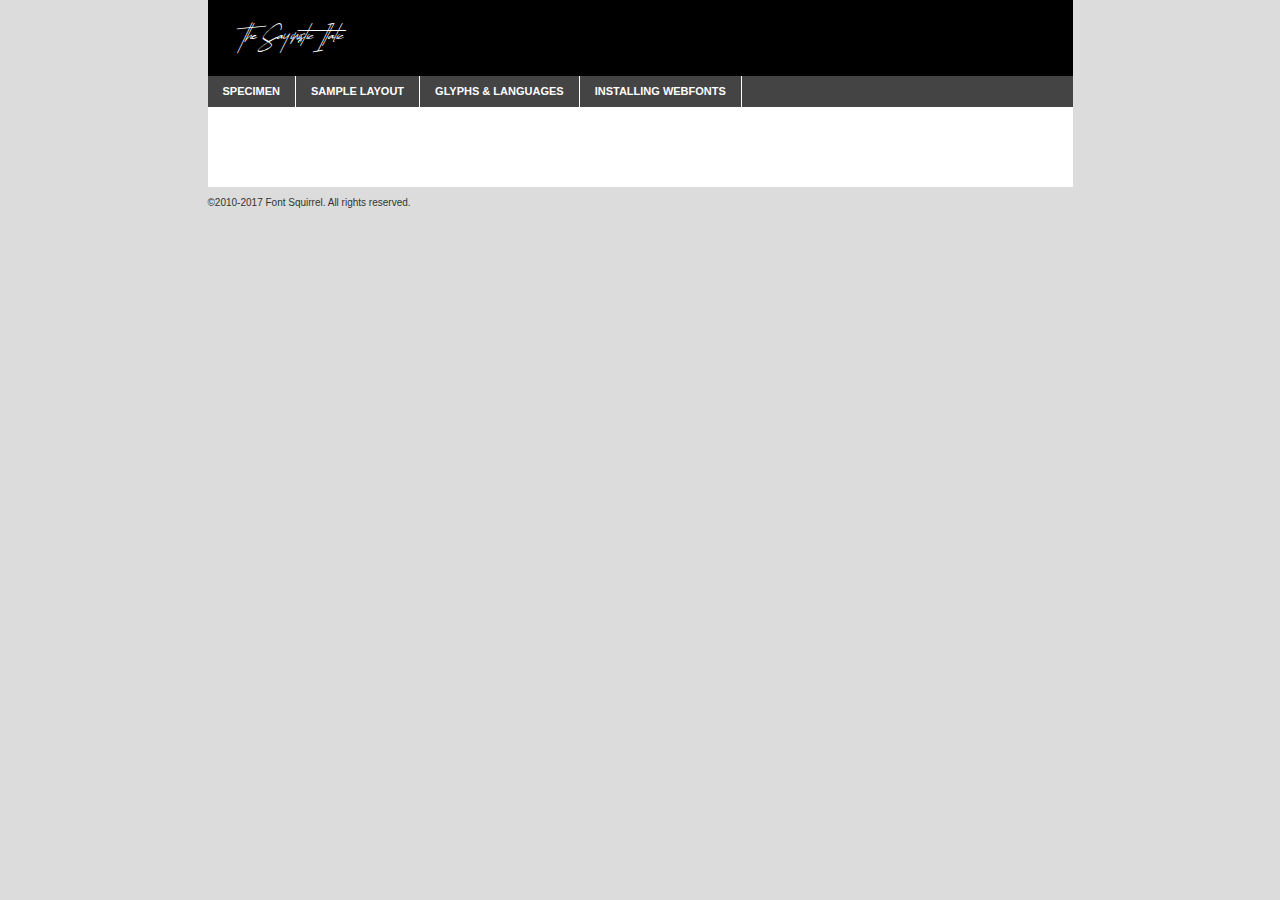
<file: assets/vendors/the-sayinistic-font/the_sayinistic_demo-demo.html>
<!DOCTYPE html PUBLIC "-//W3C//DTD XHTML 1.0 Transitional//EN"
	"http://www.w3.org/TR/xhtml1/DTD/xhtml1-transitional.dtd">

<html xmlns="http://www.w3.org/1999/xhtml" xml:lang="en" lang="en">
<head>
	<meta http-equiv="Content-Type" content="text/html; charset=utf-8" />
	<script src="http://ajax.googleapis.com/ajax/libs/jquery/1.7.2/jquery.min.js" type="text/javascript" charset="utf-8"></script>
	<script type="text/javascript">
	(function($){$.fn.easyTabs=function(option){var param=jQuery.extend({fadeSpeed:"fast",defaultContent:1,activeClass:'active'},option);$(this).each(function(){var thisId="#"+this.id;if(param.defaultContent==''){param.defaultContent=1;}
	if(typeof param.defaultContent=="number")
	{var defaultTab=$(thisId+" .tabs li:eq("+(param.defaultContent-1)+") a").attr('href').substr(1);}else{var defaultTab=param.defaultContent;}
	$(thisId+" .tabs li a").each(function(){var tabToHide=$(this).attr('href').substr(1);$("#"+tabToHide).addClass('easytabs-tab-content');});hideAll();changeContent(defaultTab);function hideAll(){$(thisId+" .easytabs-tab-content").hide();}
	function changeContent(tabId){hideAll();$(thisId+" .tabs li").removeClass(param.activeClass);$(thisId+" .tabs li a[href=#"+tabId+"]").closest('li').addClass(param.activeClass);if(param.fadeSpeed!="none")
	{$(thisId+" #"+tabId).fadeIn(param.fadeSpeed);}else{$(thisId+" #"+tabId).show();}}
	$(thisId+" .tabs li").click(function(){var tabId=$(this).find('a').attr('href').substr(1);changeContent(tabId);return false;});});}})(jQuery);
	</script>
	<link rel="stylesheet" href="specimen_files/specimen_stylesheet.css" type="text/css" charset="utf-8" />
	<link rel="stylesheet" href="stylesheet.css" type="text/css" charset="utf-8" />

	<style type="text/css">
					body{
				font-family: 'the_sayinisticitalic';
							}
		</style>

	<title>The Sayinistic Italic Specimen</title>
	
	
	<script type="text/javascript" charset="utf-8">
		$(document).ready(function() {
			$('#container').easyTabs({defaultContent:1});
		});
	</script>
</head>

<body>
<div id="container">
	<div id="header">
		The Sayinistic Italic	</div>
	<ul class="tabs">
		<li><a href="#specimen">Specimen</a></li>
		<li><a href="#layout">Sample Layout</a></li>
				<li><a href="#glyphs">Glyphs &amp; Languages</a></li>
		<li><a href="#installing">Installing Webfonts</a></li>
		
	</ul>
	
	<div id="main_content">

		
			<div id="specimen">
		
				<div class="section">
					<div class="grid12 firstcol">
						<div class="huge">AaBb</div>
					</div>
				</div>
		
				<div class="section">
					<div class="glyph_range">A&#x200B;B&#x200b;C&#x200b;D&#x200b;E&#x200b;F&#x200b;G&#x200b;H&#x200b;I&#x200b;J&#x200b;K&#x200b;L&#x200b;M&#x200b;N&#x200b;O&#x200b;P&#x200b;Q&#x200b;R&#x200b;S&#x200b;T&#x200b;U&#x200b;V&#x200b;W&#x200b;X&#x200b;Y&#x200b;Z&#x200b;a&#x200b;b&#x200b;c&#x200b;d&#x200b;e&#x200b;f&#x200b;g&#x200b;h&#x200b;i&#x200b;j&#x200b;k&#x200b;l&#x200b;m&#x200b;n&#x200b;o&#x200b;p&#x200b;q&#x200b;r&#x200b;s&#x200b;t&#x200b;u&#x200b;v&#x200b;w&#x200b;x&#x200b;y&#x200b;z&#x200b;1&#x200b;2&#x200b;3&#x200b;4&#x200b;5&#x200b;6&#x200b;7&#x200b;8&#x200b;9&#x200b;0&#x200b;&amp;&#x200b;.&#x200b;,&#x200b;?&#x200b;!&#x200b;&#64;&#x200b;(&#x200b;)&#x200b;#&#x200b;$&#x200b;%&#x200b;*&#x200b;+&#x200b;-&#x200b;=&#x200b;:&#x200b;;</div>
				</div>
				<div class="section">
					<div class="grid12 firstcol">
						<table class="sample_table">
							<tr><td>10</td><td class="size10">abcdefghijklmnopqrstuvwxyzABCDEFGHIJKLMNOPQRSTUVWXYZ0123456789abcdefghijklmnopqrstuvwxyzABCDEFGHIJKLMNOPQRSTUVWXYZ0123456789abcdefghijklmnopqrstuvwxyzABCDEFGHIJKLMNOPQRSTUVWXYZ</td></tr>
							<tr><td>11</td><td class="size11">abcdefghijklmnopqrstuvwxyzABCDEFGHIJKLMNOPQRSTUVWXYZ0123456789abcdefghijklmnopqrstuvwxyzABCDEFGHIJKLMNOPQRSTUVWXYZ0123456789abcdefghijklmnopqrstuvwxyzABCDEFGHIJKLMNOPQRSTUVWXYZ</td></tr>
							<tr><td>12</td><td class="size12">abcdefghijklmnopqrstuvwxyzABCDEFGHIJKLMNOPQRSTUVWXYZ0123456789abcdefghijklmnopqrstuvwxyzABCDEFGHIJKLMNOPQRSTUVWXYZ0123456789abcdefghijklmnopqrstuvwxyzABCDEFGHIJKLMNOPQRSTUVWXYZ</td></tr>
							<tr><td>13</td><td class="size13">abcdefghijklmnopqrstuvwxyzABCDEFGHIJKLMNOPQRSTUVWXYZ0123456789abcdefghijklmnopqrstuvwxyzABCDEFGHIJKLMNOPQRSTUVWXYZ0123456789abcdefghijklmnopqrstuvwxyzABCDEFGHIJKLMNOPQRSTUVWXYZ</td></tr>
							<tr><td>14</td><td class="size14">abcdefghijklmnopqrstuvwxyzABCDEFGHIJKLMNOPQRSTUVWXYZ0123456789abcdefghijklmnopqrstuvwxyzABCDEFGHIJKLMNOPQRSTUVWXYZ0123456789abcdefghijklmnopqrstuvwxyzABCDEFGHIJKLMNOPQRSTUVWXYZ</td></tr>
							<tr><td>16</td><td class="size16">abcdefghijklmnopqrstuvwxyzABCDEFGHIJKLMNOPQRSTUVWXYZ0123456789abcdefghijklmnopqrstuvwxyzABCDEFGHIJKLMNOPQRSTUVWXYZ</td></tr>
							<tr><td>18</td><td class="size18">abcdefghijklmnopqrstuvwxyzABCDEFGHIJKLMNOPQRSTUVWXYZ0123456789abcdefghijklmnopqrstuvwxyzABCDEFGHIJKLMNOPQRSTUVWXYZ</td></tr>
							<tr><td>20</td><td class="size20">abcdefghijklmnopqrstuvwxyzABCDEFGHIJKLMNOPQRSTUVWXYZ0123456789abcdefghijklmnopqrstuvwxyzABCDEFGHIJKLMNOPQRSTUVWXYZ</td></tr>
							<tr><td>24</td><td class="size24">abcdefghijklmnopqrstuvwxyzABCDEFGHIJKLMNOPQRSTUVWXYZ0123456789abcdefghijklmnopqrstuvwxyzABCDEFGHIJKLMNOPQRSTUVWXYZ</td></tr>
							<tr><td>30</td><td class="size30">abcdefghijklmnopqrstuvwxyzABCDEFGHIJKLMNOPQRSTUVWXYZ0123456789abcdefghijklmnopqrstuvwxyzABCDEFGHIJKLMNOPQRSTUVWXYZ</td></tr>
							<tr><td>36</td><td class="size36">abcdefghijklmnopqrstuvwxyzABCDEFGHIJKLMNOPQRSTUVWXYZ0123456789abcdefghijklmnopqrstuvwxyzABCDEFGHIJKLMNOPQRSTUVWXYZ</td></tr>
							<tr><td>48</td><td class="size48">abcdefghijklmnopqrstuvwxyzABCDEFGHIJKLMNOPQRSTUVWXYZ0123456789abcdefghijklmnopqrstuvwxyzABCDEFGHIJKLMNOPQRSTUVWXYZ</td></tr>
							<tr><td>60</td><td class="size60">abcdefghijklmnopqrstuvwxyzABCDEFGHIJKLMNOPQRSTUVWXYZ0123456789abcdefghijklmnopqrstuvwxyzABCDEFGHIJKLMNOPQRSTUVWXYZ</td></tr>
							<tr><td>72</td><td class="size72">abcdefghijklmnopqrstuvwxyzABCDEFGHIJKLMNOPQRSTUVWXYZ0123456789abcdefghijklmnopqrstuvwxyzABCDEFGHIJKLMNOPQRSTUVWXYZ</td></tr>
							<tr><td>90</td><td class="size90">abcdefghijklmnopqrstuvwxyzABCDEFGHIJKLMNOPQRSTUVWXYZ0123456789abcdefghijklmnopqrstuvwxyzABCDEFGHIJKLMNOPQRSTUVWXYZ</td></tr>
						</table>
				
					</div>
			
				</div>
		
		
		
								<div class="section" id="bodycomparison">


										<div id="xheight">
				<div class="fontbody">&#x25FC;&#x25FC;&#x25FC;&#x25FC;&#x25FC;&#x25FC;&#x25FC;&#x25FC;&#x25FC;&#x25FC;&#x25FC;&#x25FC;&#x25FC;&#x25FC;&#x25FC;&#x25FC;&#x25FC;&#x25FC;&#x25FC;&#x25FC;&#x25FC;&#x25FC;&#x25FC;&#x25FC;&#x25FC;&#x25FC;&#x25FC;&#x25FC;&#x25FC;&#x25FC;&#x25FC;&#x25FC;&#x25FC;&#x25FC;&#x25FC;&#x25FC;&#x25FC;&#x25FC;&#x25FC;&#x25FC;&#x25FC;&#x25FC;&#x25FC;&#x25FC;&#x25FC;&#x25FC;&#x25FC;&#x25FC;&#x25FC;&#x25FC;&#x25FC;&#x25FC;&#x25FC;&#x25FC;&#x25FC;&#x25FC;&#x25FC;&#x25FC;&#x25FC;&#x25FC;&#x25FC;&#x25FC;&#x25FC;&#x25FC;&#x25FC;&#x25FC;&#x25FC;&#x25FC;&#x25FC;&#x25FC;&#x25FC;&#x25FC;&#x25FC;&#x25FC;&#x25FC;&#x25FC;&#x25FC;&#x25FC;&#x25FC;&#x25FC;&#x25FC;&#x25FC;&#x25FC;&#x25FC;&#x25FC;&#x25FC;&#x25FC;&#x25FC;&#x25FC;&#x25FC;&#x25FC;&#x25FC;&#x25FC;&#x25FC;&#x25FC;&#x25FC;&#x25FC;&#x25FC;&#x25FC;body</div><div class="arialbody">body</div><div class="verdanabody">body</div><div class="georgiabody">body</div></div>
										<div class="fontbody" style="z-index:1">
											body<span>The Sayinistic Italic</span>
										</div>
										<div class="arialbody" style="z-index:1">
											body<span>Arial</span>
										</div>
										<div class="verdanabody" style="z-index:1">
											body<span>Verdana</span>
										</div>
										<div class="georgiabody" style="z-index:1">
											body<span>Georgia</span>
										</div>



								</div>
		
		
				<div class="section psample psample_row1" id="">
					
					<div class="grid2 firstcol">
						<p class="size10"><span>10.</span>Aenean lacinia bibendum nulla sed consectetur. Fusce dapibus, tellus ac cursus commodo, tortor mauris condimentum nibh, ut fermentum massa justo sit amet risus. Nullam id dolor id nibh ultricies vehicula ut id elit. Cum sociis natoque penatibus et magnis dis parturient montes, nascetur ridiculus mus. Nulla vitae elit libero, a pharetra augue.</p>
			
					</div>
					<div class="grid3">
						<p class="size11"><span>11.</span>Aenean lacinia bibendum nulla sed consectetur. Fusce dapibus, tellus ac cursus commodo, tortor mauris condimentum nibh, ut fermentum massa justo sit amet risus. Nullam id dolor id nibh ultricies vehicula ut id elit. Cum sociis natoque penatibus et magnis dis parturient montes, nascetur ridiculus mus. Nulla vitae elit libero, a pharetra augue.</p>
			
					</div>
					<div class="grid3">
						<p class="size12"><span>12.</span>Aenean lacinia bibendum nulla sed consectetur. Fusce dapibus, tellus ac cursus commodo, tortor mauris condimentum nibh, ut fermentum massa justo sit amet risus. Nullam id dolor id nibh ultricies vehicula ut id elit. Cum sociis natoque penatibus et magnis dis parturient montes, nascetur ridiculus mus. Nulla vitae elit libero, a pharetra augue.</p>
			
					</div>
					<div class="grid4">
						<p class="size13"><span>13.</span>Aenean lacinia bibendum nulla sed consectetur. Fusce dapibus, tellus ac cursus commodo, tortor mauris condimentum nibh, ut fermentum massa justo sit amet risus. Nullam id dolor id nibh ultricies vehicula ut id elit. Cum sociis natoque penatibus et magnis dis parturient montes, nascetur ridiculus mus. Nulla vitae elit libero, a pharetra augue.</p>
			
					</div>
					<div class="white_blend"></div>
					
				</div>
				<div class="section psample psample_row2" id="">
					<div class="grid3 firstcol">
						<p class="size14"><span>14.</span>Aenean lacinia bibendum nulla sed consectetur. Fusce dapibus, tellus ac cursus commodo, tortor mauris condimentum nibh, ut fermentum massa justo sit amet risus. Nullam id dolor id nibh ultricies vehicula ut id elit. Cum sociis natoque penatibus et magnis dis parturient montes, nascetur ridiculus mus. Nulla vitae elit libero, a pharetra augue.</p>
			
					</div>
					<div class="grid4">
						<p class="size16"><span>16.</span>Aenean lacinia bibendum nulla sed consectetur. Fusce dapibus, tellus ac cursus commodo, tortor mauris condimentum nibh, ut fermentum massa justo sit amet risus. Nullam id dolor id nibh ultricies vehicula ut id elit. Cum sociis natoque penatibus et magnis dis parturient montes, nascetur ridiculus mus. Nulla vitae elit libero, a pharetra augue.</p>
			
					</div>
					<div class="grid5">
						<p class="size18"><span>18.</span>Aenean lacinia bibendum nulla sed consectetur. Fusce dapibus, tellus ac cursus commodo, tortor mauris condimentum nibh, ut fermentum massa justo sit amet risus. Nullam id dolor id nibh ultricies vehicula ut id elit. Cum sociis natoque penatibus et magnis dis parturient montes, nascetur ridiculus mus. Nulla vitae elit libero, a pharetra augue.</p>
			
					</div>

					<div class="white_blend"></div>

				</div>
				
				<div class="section psample psample_row3" id="">
					<div class="grid5 firstcol">
						<p class="size20"><span>20.</span>Aenean lacinia bibendum nulla sed consectetur. Fusce dapibus, tellus ac cursus commodo, tortor mauris condimentum nibh, ut fermentum massa justo sit amet risus. Nullam id dolor id nibh ultricies vehicula ut id elit. Cum sociis natoque penatibus et magnis dis parturient montes, nascetur ridiculus mus. Nulla vitae elit libero, a pharetra augue.</p>
					</div>
					<div class="grid7">
						<p class="size24"><span>24.</span>Aenean lacinia bibendum nulla sed consectetur. Fusce dapibus, tellus ac cursus commodo, tortor mauris condimentum nibh, ut fermentum massa justo sit amet risus. Nullam id dolor id nibh ultricies vehicula ut id elit. Cum sociis natoque penatibus et magnis dis parturient montes, nascetur ridiculus mus. Nulla vitae elit libero, a pharetra augue.</p>
					</div>
					
					<div class="white_blend"></div>
					
				</div>
				
				<div class="section psample psample_row4" id="">
					<div class="grid12 firstcol">
						<p class="size30"><span>30.</span>Aenean lacinia bibendum nulla sed consectetur. Fusce dapibus, tellus ac cursus commodo, tortor mauris condimentum nibh, ut fermentum massa justo sit amet risus. Nullam id dolor id nibh ultricies vehicula ut id elit. Cum sociis natoque penatibus et magnis dis parturient montes, nascetur ridiculus mus. Nulla vitae elit libero, a pharetra augue.</p>
					</div>
					<div class="white_blend"></div>
					
				</div>
				
				
				
				<div class="section psample psample_row1 fullreverse">
					<div class="grid2 firstcol">
						<p class="size10"><span>10.</span>Aenean lacinia bibendum nulla sed consectetur. Fusce dapibus, tellus ac cursus commodo, tortor mauris condimentum nibh, ut fermentum massa justo sit amet risus. Nullam id dolor id nibh ultricies vehicula ut id elit. Cum sociis natoque penatibus et magnis dis parturient montes, nascetur ridiculus mus. Nulla vitae elit libero, a pharetra augue.</p>
			
					</div>
					<div class="grid3">
						<p class="size11"><span>11.</span>Aenean lacinia bibendum nulla sed consectetur. Fusce dapibus, tellus ac cursus commodo, tortor mauris condimentum nibh, ut fermentum massa justo sit amet risus. Nullam id dolor id nibh ultricies vehicula ut id elit. Cum sociis natoque penatibus et magnis dis parturient montes, nascetur ridiculus mus. Nulla vitae elit libero, a pharetra augue.</p>
			
					</div>
					<div class="grid3">
						<p class="size12"><span>12.</span>Aenean lacinia bibendum nulla sed consectetur. Fusce dapibus, tellus ac cursus commodo, tortor mauris condimentum nibh, ut fermentum massa justo sit amet risus. Nullam id dolor id nibh ultricies vehicula ut id elit. Cum sociis natoque penatibus et magnis dis parturient montes, nascetur ridiculus mus. Nulla vitae elit libero, a pharetra augue.</p>
			
					</div>
					<div class="grid4">
						<p class="size13"><span>13.</span>Aenean lacinia bibendum nulla sed consectetur. Fusce dapibus, tellus ac cursus commodo, tortor mauris condimentum nibh, ut fermentum massa justo sit amet risus. Nullam id dolor id nibh ultricies vehicula ut id elit. Cum sociis natoque penatibus et magnis dis parturient montes, nascetur ridiculus mus. Nulla vitae elit libero, a pharetra augue.</p>
			
					</div>
					<div class="black_blend"></div>
					
				</div>
				
				<div class="section psample psample_row2 fullreverse">
					<div class="grid3 firstcol">
						<p class="size14"><span>14.</span>Aenean lacinia bibendum nulla sed consectetur. Fusce dapibus, tellus ac cursus commodo, tortor mauris condimentum nibh, ut fermentum massa justo sit amet risus. Nullam id dolor id nibh ultricies vehicula ut id elit. Cum sociis natoque penatibus et magnis dis parturient montes, nascetur ridiculus mus. Nulla vitae elit libero, a pharetra augue.</p>
			
					</div>
					<div class="grid4">
						<p class="size16"><span>16.</span>Aenean lacinia bibendum nulla sed consectetur. Fusce dapibus, tellus ac cursus commodo, tortor mauris condimentum nibh, ut fermentum massa justo sit amet risus. Nullam id dolor id nibh ultricies vehicula ut id elit. Cum sociis natoque penatibus et magnis dis parturient montes, nascetur ridiculus mus. Nulla vitae elit libero, a pharetra augue.</p>
			
					</div>
					<div class="grid5">
						<p class="size18"><span>18.</span>Aenean lacinia bibendum nulla sed consectetur. Fusce dapibus, tellus ac cursus commodo, tortor mauris condimentum nibh, ut fermentum massa justo sit amet risus. Nullam id dolor id nibh ultricies vehicula ut id elit. Cum sociis natoque penatibus et magnis dis parturient montes, nascetur ridiculus mus. Nulla vitae elit libero, a pharetra augue.</p>
			
					</div>
					<div class="black_blend"></div>

				</div>
				
				<div class="section psample fullreverse psample_row3" id="">
					<div class="grid5 firstcol">
						<p class="size20"><span>20.</span>Aenean lacinia bibendum nulla sed consectetur. Fusce dapibus, tellus ac cursus commodo, tortor mauris condimentum nibh, ut fermentum massa justo sit amet risus. Nullam id dolor id nibh ultricies vehicula ut id elit. Cum sociis natoque penatibus et magnis dis parturient montes, nascetur ridiculus mus. Nulla vitae elit libero, a pharetra augue.</p>
					</div>
					<div class="grid7">
						<p class="size24"><span>24.</span>Aenean lacinia bibendum nulla sed consectetur. Fusce dapibus, tellus ac cursus commodo, tortor mauris condimentum nibh, ut fermentum massa justo sit amet risus. Nullam id dolor id nibh ultricies vehicula ut id elit. Cum sociis natoque penatibus et magnis dis parturient montes, nascetur ridiculus mus. Nulla vitae elit libero, a pharetra augue.</p>
					</div>
					
					<div class="black_blend"></div>
					
				</div>
				
				<div class="section psample fullreverse psample_row4" id="" style="border-bottom: 20px #000 solid;">
					<div class="grid12 firstcol">
						<p class="size30"><span>30.</span>Aenean lacinia bibendum nulla sed consectetur. Fusce dapibus, tellus ac cursus commodo, tortor mauris condimentum nibh, ut fermentum massa justo sit amet risus. Nullam id dolor id nibh ultricies vehicula ut id elit. Cum sociis natoque penatibus et magnis dis parturient montes, nascetur ridiculus mus. Nulla vitae elit libero, a pharetra augue.</p>
					</div>
					<div class="black_blend"></div>
					
				</div>
				
				
				
				
			</div>
			
			<div id="layout">
				
				<div class="section">
					
					<div class="grid12 firstcol">
						<h1>Lorem Ipsum Dolor</h1>
						<h2>Etiam porta sem malesuada magna mollis euismod</h2>
						
						<p class="byline">By <a href="#link">Aenean Lacinia</a></p>
					</div>
				</div>
				<div class="section">
					<div class="grid8 firstcol">
						<p class="large">Donec sed odio dui. Morbi leo risus, porta ac consectetur ac, vestibulum at eros. Fusce dapibus, tellus ac cursus commodo, tortor mauris condimentum nibh, ut fermentum massa justo sit amet risus. </p>

						
						<h3>Pellentesque ornare sem</h3>

						<p>Maecenas sed diam eget risus varius blandit sit amet non magna. Maecenas faucibus mollis interdum. Donec ullamcorper nulla non metus auctor fringilla. Nullam id dolor id nibh ultricies vehicula ut id elit. Nullam id dolor id nibh ultricies vehicula ut id elit. </p>

						<p>Aenean eu leo quam. Pellentesque ornare sem lacinia quam venenatis vestibulum. Lorem ipsum dolor sit amet, consectetur adipiscing elit. Cum sociis natoque penatibus et magnis dis parturient montes, nascetur ridiculus mus. </p>

						<p>Nulla vitae elit libero, a pharetra augue. Praesent commodo cursus magna, vel scelerisque nisl consectetur et. Aenean lacinia bibendum nulla sed consectetur. </p>

						<p>Nullam quis risus eget urna mollis ornare vel eu leo. Nullam quis risus eget urna mollis ornare vel eu leo. Maecenas sed diam eget risus varius blandit sit amet non magna. Donec ullamcorper nulla non metus auctor fringilla. </p>

						<h3>Cras mattis consectetur</h3>

						<p>Aenean eu leo quam. Pellentesque ornare sem lacinia quam venenatis vestibulum. Aenean lacinia bibendum nulla sed consectetur. Integer posuere erat a ante venenatis dapibus posuere velit aliquet. Cras mattis consectetur purus sit amet fermentum. </p>

						<p>Nullam id dolor id nibh ultricies vehicula ut id elit. Nullam quis risus eget urna mollis ornare vel eu leo. Cras mattis consectetur purus sit amet fermentum.</p>
					</div>
					
					<div class="grid4 sidebar">
						
						<div class="box reverse">
							<p class="last">Nullam quis risus eget urna mollis ornare vel eu leo. Donec ullamcorper nulla non metus auctor fringilla. Cras mattis consectetur purus sit amet fermentum. Sed posuere consectetur est at lobortis. Lorem ipsum dolor sit amet, consectetur adipiscing elit. </p>
						</div>
						
						<p class="caption">Maecenas sed diam eget risus varius.</p>

						<p>Vestibulum id ligula porta felis euismod semper. Integer posuere erat a ante venenatis dapibus posuere velit aliquet. Vestibulum id ligula porta felis euismod semper. Sed posuere consectetur est at lobortis. Maecenas sed diam eget risus varius blandit sit amet non magna. Fusce dapibus, tellus ac cursus commodo, tortor mauris condimentum nibh, ut fermentum massa justo sit amet risus. </p>

					

						<p>Duis mollis, est non commodo luctus, nisi erat porttitor ligula, eget lacinia odio sem nec elit. Aenean lacinia bibendum nulla sed consectetur. Vivamus sagittis lacus vel augue laoreet rutrum faucibus dolor auctor. Aenean lacinia bibendum nulla sed consectetur. Nullam quis risus eget urna mollis ornare vel eu leo. </p>

						<p>Praesent commodo cursus magna, vel scelerisque nisl consectetur et. Donec ullamcorper nulla non metus auctor fringilla. Maecenas faucibus mollis interdum. Fusce dapibus, tellus ac cursus commodo, tortor mauris condimentum nibh, ut fermentum massa justo sit amet risus. </p>

					</div>
				</div>
				
			</div>


			



		<div id="glyphs">
			<div class="section">
				<div class="grid12 firstcol">
			
				<h1>Language Support</h1>
				<p>The subset of The Sayinistic Italic in this kit supports the following languages:<br />
			
					English, Arrernte, Bislama, Cebuano, Fijian, Gilbertese, Hmong, Ibanag, Iloko_ilokano, Interglossa_glosa, Interlingua, Lojban, Norfolk_pitcairnese, Oromo, Rotokas, Seychelles_creole, Shona, Somali, Southern_ndebele, Swahili, Swati_swazi, Tok_pisin, Warlpiri, Xhosa, Zulu, Latinbasic, Demo				</p>
				<h1>Glyph Chart</h1>
				<p>The subset of The Sayinistic Italic in this kit includes all the glyphs listed below. Unicode entities are included above each glyph to help you insert individual characters into your layout.</p>
				<div id="glyph_chart">
			
																														 <div><p>&amp;#13;</p>&#13;</div>
																				 <div><p>&amp;#32;</p>&#32;</div>
																				 <div><p>&amp;#65;</p>&#65;</div>
																				 <div><p>&amp;#66;</p>&#66;</div>
																				 <div><p>&amp;#67;</p>&#67;</div>
																				 <div><p>&amp;#68;</p>&#68;</div>
																				 <div><p>&amp;#69;</p>&#69;</div>
																				 <div><p>&amp;#70;</p>&#70;</div>
																				 <div><p>&amp;#71;</p>&#71;</div>
																				 <div><p>&amp;#72;</p>&#72;</div>
																				 <div><p>&amp;#73;</p>&#73;</div>
																				 <div><p>&amp;#74;</p>&#74;</div>
																				 <div><p>&amp;#75;</p>&#75;</div>
																				 <div><p>&amp;#76;</p>&#76;</div>
																				 <div><p>&amp;#77;</p>&#77;</div>
																				 <div><p>&amp;#78;</p>&#78;</div>
																				 <div><p>&amp;#79;</p>&#79;</div>
																				 <div><p>&amp;#80;</p>&#80;</div>
																				 <div><p>&amp;#81;</p>&#81;</div>
																				 <div><p>&amp;#82;</p>&#82;</div>
																				 <div><p>&amp;#83;</p>&#83;</div>
																				 <div><p>&amp;#84;</p>&#84;</div>
																				 <div><p>&amp;#85;</p>&#85;</div>
																				 <div><p>&amp;#86;</p>&#86;</div>
																				 <div><p>&amp;#87;</p>&#87;</div>
																				 <div><p>&amp;#88;</p>&#88;</div>
																				 <div><p>&amp;#89;</p>&#89;</div>
																				 <div><p>&amp;#90;</p>&#90;</div>
																				 <div><p>&amp;#97;</p>&#97;</div>
																				 <div><p>&amp;#98;</p>&#98;</div>
																				 <div><p>&amp;#99;</p>&#99;</div>
																				 <div><p>&amp;#100;</p>&#100;</div>
																				 <div><p>&amp;#101;</p>&#101;</div>
																				 <div><p>&amp;#102;</p>&#102;</div>
																				 <div><p>&amp;#103;</p>&#103;</div>
																				 <div><p>&amp;#104;</p>&#104;</div>
																				 <div><p>&amp;#105;</p>&#105;</div>
																				 <div><p>&amp;#106;</p>&#106;</div>
																				 <div><p>&amp;#107;</p>&#107;</div>
																				 <div><p>&amp;#108;</p>&#108;</div>
																				 <div><p>&amp;#109;</p>&#109;</div>
																				 <div><p>&amp;#110;</p>&#110;</div>
																				 <div><p>&amp;#111;</p>&#111;</div>
																				 <div><p>&amp;#112;</p>&#112;</div>
																				 <div><p>&amp;#113;</p>&#113;</div>
																				 <div><p>&amp;#114;</p>&#114;</div>
																				 <div><p>&amp;#115;</p>&#115;</div>
																				 <div><p>&amp;#116;</p>&#116;</div>
																				 <div><p>&amp;#117;</p>&#117;</div>
																				 <div><p>&amp;#118;</p>&#118;</div>
																				 <div><p>&amp;#119;</p>&#119;</div>
																				 <div><p>&amp;#120;</p>&#120;</div>
																				 <div><p>&amp;#121;</p>&#121;</div>
																				 <div><p>&amp;#122;</p>&#122;</div>
																				 <div><p>&amp;#160;</p>&#160;</div>
																				 <div><p>&amp;#8192;</p>&#8192;</div>
																				 <div><p>&amp;#8193;</p>&#8193;</div>
																				 <div><p>&amp;#8194;</p>&#8194;</div>
																				 <div><p>&amp;#8195;</p>&#8195;</div>
																				 <div><p>&amp;#8196;</p>&#8196;</div>
																				 <div><p>&amp;#8197;</p>&#8197;</div>
																				 <div><p>&amp;#8198;</p>&#8198;</div>
																				 <div><p>&amp;#8199;</p>&#8199;</div>
																				 <div><p>&amp;#8200;</p>&#8200;</div>
																				 <div><p>&amp;#8201;</p>&#8201;</div>
																				 <div><p>&amp;#8202;</p>&#8202;</div>
																				 <div><p>&amp;#8239;</p>&#8239;</div>
																				 <div><p>&amp;#8287;</p>&#8287;</div>
																				 <div><p>&amp;#9724;</p>&#9724;</div>
																																						</div>	
				</div>
		
		
			</div>
		</div>
		
		
		<div id="specs">
			
		</div>
	
		<div id="installing">
			<div class="section">
				<div class="grid7 firstcol">
					<h1>Installing Webfonts</h1>
					
					<p>Webfonts are supported by all major browser platforms but not all in the same way. There are currently four different font formats that must be included in order to target all browsers. This includes TTF, WOFF, EOT and SVG.</p>
					
					<h2>1. Upload your webfonts</h2>
					<p>You must upload your webfont kit to your website. They should be in or near the same directory as your CSS files.</p>
					
					<h2>2. Include the webfont stylesheet</h2>
					<p>A special CSS @font-face declaration helps the various browsers select the appropriate font it needs without causing you a bunch of headaches. Learn more about this syntax by reading the <a href="https://www.fontspring.com/blog/further-hardening-of-the-bulletproof-syntax">Fontspring blog post</a> about it. The code for it is as follows:</p>


<code>
@font-face{ 
	font-family: 'MyWebFont';
	src: url('WebFont.eot');
	src: url('WebFont.eot?#iefix') format('embedded-opentype'),
	     url('WebFont.woff') format('woff'),
	     url('WebFont.ttf') format('truetype'),
	     url('WebFont.svg#webfont') format('svg');
}
</code>

	<p>We've already gone ahead and generated the code for you. All you have to do is link to the stylesheet in your HTML, like this:</p>
	<code>&lt;link rel=&quot;stylesheet&quot; href=&quot;stylesheet.css&quot; type=&quot;text/css&quot; charset=&quot;utf-8&quot; /&gt;</code>

					<h2>3. Modify your own stylesheet</h2>
					<p>To take advantage of your new fonts, you must tell your stylesheet to use them. Look at the original @font-face declaration above and find the property called "font-family." The name linked there will be what you use to reference the font. Prepend that webfont name to the font stack in the "font-family" property, inside the selector you want to change. For example:</p>
<code>p { font-family: 'WebFont', Arial, sans-serif; }</code>

<h2>4. Test</h2>
<p>Getting webfonts to work cross-browser <em>can</em> be tricky. Use the information in the sidebar to help you if you find that fonts aren't loading in a particular browser.</p>
				</div>
				
				<div class="grid5 sidebar">
					<div class="box">
						<h2>Troubleshooting<br />Font-Face Problems</h2>
						<p>Having trouble getting your webfonts to load in your new website? Here are some tips to sort out what might be the problem.</p>

						<h3>Fonts not showing in any browser</h3>

						<p>This sounds like you need to work on the plumbing. You either did not upload the fonts to the correct directory, or you did not link the fonts properly in the CSS. If you've confirmed that all this is correct and you still have a problem, take a look at your .htaccess file and see if requests are getting intercepted.</p>

						<h3>Fonts not loading in iPhone or iPad</h3>

						<p>The most common problem here is that you are serving the fonts from an IIS server. IIS refuses to serve files that have unknown MIME types. If that is the case, you must set the MIME type for SVG to "image/svg+xml" in the server settings. Follow these instructions from Microsoft if you need help.</p>

						<h3>Fonts not loading in Firefox</h3>

						<p>The primary reason for this failure? You are still using a version Firefox older than 3.5. So upgrade already! If that isn't it, then you are very likely serving fonts from a different domain. Firefox requires that all font assets be served from the same domain. Lastly it is possible that you need to add WOFF to your list of MIME types (if you are serving via IIS.)</p>

						<h3>Fonts not loading in IE</h3>

						<p>Are you looking at Internet Explorer on an actual Windows machine or are you cheating by using a service like Adobe BrowserLab? Many of these screenshot services do not render @font-face for IE. Best to test it on a real machine.</p>

						<h3>Fonts not loading in IE9</h3>

						<p>IE9, like Firefox, requires that fonts be served from the same domain as the website. Make sure that is the case.</p>
					</div>
				</div>
			</div>
			
		</div>
	
	</div>
	<div id="footer">
		<p>&copy;2010-2017 Font Squirrel. All rights reserved.</p>
	</div>
</div>
</body>
</html>
</file>
<file: assets/vendors/jarallax/jarallax.css>
.jarallax {
    position: relative;
    z-index: 0;
}
.jarallax > .jarallax-img {
    position: absolute;
    object-fit: cover;
    /* support for plugin https://github.com/bfred-it/object-fit-images */
    font-family: 'object-fit: cover;';
    top: 0;
    left: 0;
    width: 100%;
    height: 100%;
    z-index: -1;
}
</file>
<file: assets/vendors/nouislider/nouislider.pips.css>
/* Base;
 *
 */
.noUi-pips,
.noUi-pips * {
-moz-box-sizing: border-box;
	box-sizing: border-box;
}
.noUi-pips {
	position: absolute;
	font: 400 12px Arial;
	color: #999;
}

/* Values;
 *
 */
.noUi-value {
	width: 40px;
	position: absolute;
	text-align: center;
}
.noUi-value-sub {
	color: #ccc;
	font-size: 10px;
}

/* Markings;
 *
 */
.noUi-marker {
	position: absolute;
	background: #CCC;
}
.noUi-marker-sub {
	background: #AAA;
}
.noUi-marker-large {
	background: #AAA;
}

/* Horizontal layout;
 *
 */
.noUi-pips-horizontal {
	padding: 10px 0;
	height: 50px;
	top: 100%;
	left: 0;
	width: 100%;
}
.noUi-value-horizontal {
	margin-left: -20px;
	padding-top: 20px;
}
.noUi-value-horizontal.noUi-value-sub {
	padding-top: 15px;
}

.noUi-marker-horizontal.noUi-marker {
	margin-left: -1px;
	width: 2px;
	height: 5px;
}
.noUi-marker-horizontal.noUi-marker-sub {
	height: 10px;
}
.noUi-marker-horizontal.noUi-marker-large {
	height: 15px;
}

/* Vertical layout;
 *
 */
.noUi-pips-vertical {
	padding: 0 10px;
	height: 100%;
	top: 0;
	left: 100%;
}
.noUi-value-vertical {
	width: 15px;
	margin-left: 20px;
	margin-top: -5px;
}

.noUi-marker-vertical.noUi-marker {
	width: 5px;
	height: 2px;
	margin-top: -1px;
}
.noUi-marker-vertical.noUi-marker-sub {
	width: 10px;
}
.noUi-marker-vertical.noUi-marker-large {
	width: 15px;
}
</file>
<file: assets/vendors/oslim-icons/style.css>
@font-face {
  font-family: 'icomoon';
  src:  url('fonts/icomoon.eot?olspcf');
  src:  url('fonts/icomoon.eot?olspcf#iefix') format('embedded-opentype'),
    url('fonts/icomoon.ttf?olspcf') format('truetype'),
    url('fonts/icomoon.woff?olspcf') format('woff'),
    url('fonts/icomoon.svg?olspcf#icomoon') format('svg');
  font-weight: normal;
  font-style: normal;
  font-display: block;
}

[class^="icon-"], [class*=" icon-"] {
  /* use !important to prevent issues with browser extensions that change fonts */
  font-family: 'icomoon' !important;
  speak: never;
  font-style: normal;
  font-weight: normal;
  font-variant: normal;
  text-transform: none;
  line-height: 1;

  /* Better Font Rendering =========== */
  -webkit-font-smoothing: antialiased;
  -moz-osx-font-smoothing: grayscale;
}

.icon-furnitures:before {
  content: "\e91b";
}
.icon-report1:before {
  content: "\e91c";
}
.icon-bank:before {
  content: "\e922";
}
.icon-travel:before {
  content: "\e924";
}
.icon-phone1:before {
  content: "\e91a";
}
.icon-phone-call:before {
  content: "\e900";
}
.icon-magnifying-glass:before {
  content: "\e901";
}
.icon-team:before {
  content: "\e902";
}
.icon-right-arrow:before {
  content: "\e903";
}
.icon-wealth:before {
  content: "\e904";
}
.icon-report:before {
  content: "\e905";
}
.icon-data-analytics:before {
  content: "\e906";
}
.icon-verification:before {
  content: "\e907";
}
.icon-help:before {
  content: "\e908";
}
.icon-bar-chart:before {
  content: "\e909";
}
.icon-team-leader:before {
  content: "\e90a";
}
.icon-checking:before {
  content: "\e90b";
}
.icon-creative:before {
  content: "\e90c";
}
.icon-business:before {
  content: "\e90d";
}
.icon-global:before {
  content: "\e90e";
}
.icon-business-idea:before {
  content: "\e90f";
}
.icon-recruit:before {
  content: "\e910";
}
.icon-customer-review:before {
  content: "\e911";
}
.icon-checklist:before {
  content: "\e912";
}
.icon-mobile-analytics:before {
  content: "\e913";
}
.icon-outsourcing:before {
  content: "\e914";
}
.icon-creative-1:before {
  content: "\e915";
}
.icon-scrum:before {
  content: "\e916";
}
.icon-briefcase:before {
  content: "\e917";
}
.icon-conversation:before {
  content: "\e918";
}
.icon-analysis:before {
  content: "\e919";
}
</file>
<file: assets/vendors/reey-font/stylesheet.css>
/*! Generated by Font Squirrel (https://www.fontsquirrel.com) on January 28, 2021 */



@font-face {
    font-family: 'reeyregular';
    src: url('reey-regular-webfont.woff2') format('woff2'),
         url('reey-regular-webfont.woff') format('woff');
    font-weight: normal;
    font-style: normal;

}
</file>
<file: assets/css/oslim.css>
/*--------------------------------------------------------------
>>> TABLE OF CONTENTS:
----------------------------------------------------------------
# Utility
# Cards
# Common
# Form
# Navigations
# Animations
# Mobile Nav
# Search Popup
# Page Header
# Google Map
# Client Carousel
--------------------------------------------------------------*/

/*--------------------------------------------------------------
# Common
--------------------------------------------------------------*/
:root {
    --oslim-font: 'Catamaran', sans-serif;
    --oslim-reey-font: "reeyregular";
    --oslim-gray: #81808c;
    --oslim-gray-rgb: 129, 128, 140;
    --oslim-white: #ffffff;
    --oslim-white-rgb: 255, 255, 255;
    --oslim-black: #191825;
    --oslim-black-rgb: 25, 24, 37;
    --oslim-base: #282973;
    --oslim-base-rgb: 255, 97, 60;
    --oslim-extra: #fcf5f3;
    --oslim-extra-rgb: 252, 245, 243;
    --oslim-bdr-radius: 3px;
}

.row {
    --bs-gutter-x: 30px;
}

.gutter-y-30 {
    --bs-gutter-y: 30px;
}

body {
    font-family: var(--oslim-font);
    color: var(--oslim-gray);
    font-size: 18px;
    line-height: 34px;
    font-weight: 400;
}

body.locked {
    overflow: hidden;
}

a {
    color: var(--oslim-gray);
}

a,
a:hover,
a:focus,
a:visited {
    text-decoration: none;
}

::placeholder {
    color: inherit;
    opacity: 1;
}

h1,
h2,
h3,
h4,
h5,
h6 {
    color: var(--oslim-black);
    margin: 0;
}

dl,
ol,
ul {
    margin-top: 0;
    margin-bottom: 0;
}

::placeholder {
    color: inherit;
    opacity: 1;
}

input:-webkit-autofill,
input:-webkit-autofill:hover,
input:-webkit-autofill:focus,
textarea:-webkit-autofill,
textarea:-webkit-autofill:hover,
textarea:-webkit-autofill:focus,
select:-webkit-autofill,
select:-webkit-autofill:hover,
select:-webkit-autofill:focus {
    border: 0px solid var(--oslim-black);
    -webkit-text-fill-color: inherit;
    -webkit-box-shadow: 0 0 0px 0 var(--oslim-black) inset;
    box-shadow: 0 0 0px 0 var(--oslim-black) inset;
    transition: background-color 5000s ease-in-out 0s;
}

input[type=search]::-ms-reveal {
    display: none;
    width: 0;
    height: 0;
}

/* clears the ‘X’ from Chrome */
input[type="search"]::-webkit-search-decoration,
input[type="search"]::-webkit-search-cancel-button,
input[type="search"]::-webkit-search-results-button,
input[type="search"]::-webkit-search-results-decoration {
    display: none;
}

.page-wrapper {
    position: relative;
    margin: 0 auto;
    width: 100%;
    min-width: 300px;
    overflow: hidden;
}

.container {
    padding-left: 15px;
    padding-right: 15px;
}

@media (min-width: 1200px) {
    .container {
        max-width: 1200px;
    }
}

::placeholder {
    color: inherit;
    opacity: 1;
}

.section-separator {
    border-color: var(--oslim-border);
    border-width: 1px;
    margin-top: 0;
    margin-bottom: 0;
}

#particles-js {
    position: absolute;
    top: 0;
    left: 0;
    right: 0;
    bottom: 0;
    width: 100%;
    height: 100%;
    background-position: 50% 50%;
    opacity: 0.4;
    z-index: -1;
}

.thm-btn {
    position: relative;
    display: inline-block;
    vertical-align: middle;
    -webkit-appearance: none;
    outline: none !important;
    background-color: var(--oslim-base);
    color: var(--oslim-white);
    font-size: 14px;
    font-weight: 800;
    text-transform: uppercase;
    padding: 20px 60px 16px;
    transition: all 0.3s linear;
    overflow: hidden;
    letter-spacing: 0.1em;
    border-radius: var(--oslim-bdr-radius);
    z-index: 1;
}

.thm-btn:hover {
    color: var(--oslim-base);
    background-color: transparent;
}

.thm-btn::before {
    position: absolute;
    content: '';
    background-color: var(--oslim-black);
    width: 0%;
    height: 100%;
    left: 0px;
    top: 0px;
    border-top-left-radius: 3px;
    border-bottom-left-radius: 3px;
    z-index: -1;
    transition: all 500ms ease;
}

.thm-btn::after {
    position: absolute;
    content: '';
    background-color: var(--oslim-black);
    width: 0%;
    height: 100%;
    right: 0px;
    top: 0px;
    border-top-right-radius: 3px;
    border-bottom-right-radius: 3px;
    z-index: -1;
    transition: all 500ms ease;
}

.thm-btn:hover::before,
.thm-btn:hover::after {
    width: 50%;
}

.blog-pagination {
    display: flex;
    align-items: center;
}

.blog-pagination a,
.blog-pagination span {
    display: flex;
    justify-content: center;
    align-items: center;
    text-align: center;
    border: 1px solid #dcdce0;
    font-size: 18px;
    font-weight: 600;
    color: var(--oslim-black);
    line-height: 1;
    padding: 12px 17px;
    transition: all 500ms ease;
}

.blog-pagination .current,
.blog-pagination a:hover {
    color: #fff;
    background-color: var(--oslim-base);
    border-color: var(--oslim-base);
}

.blog-pagination a+a,
.blog-pagination a+span,
.blog-pagination span+span,
.blog-pagination span+a {
    margin-left: 10px;
}


.swiper-pagination-styled {
    position: relative;
    bottom: auto !important;
    left: auto !important;
    display: flex;
    align-items: center;
    justify-content: center;
}

.swiper-pagination-styled .swiper-pagination-bullet {
    width: 10px;
    height: 10px;
    border: 2px solid var(--oslim-black);
    background-color: var(--oslim-black);
    opacity: 0.2;
    transition: all 500ms ease;
}

.swiper-pagination-styled .swiper-pagination-bullet-active {
    background-color: transparent;
    border-color: var(--oslim-base);
    opacity: 1;
}

.section-title {
    margin-top: -4px;
    margin-bottom: 43px;
}

.section-title__tagline {
    position: relative;
    display: inline-block;
    color: var(--oslim-base);
    font-size: 12px;
    line-height: 22px;
    font-weight: 600;
    text-transform: uppercase;
    letter-spacing: 0.2em;
    margin-bottom: 10px;
    background-color: var(--oslim-extra);
    padding: 4px 20px 3px;
    border-radius: 15px;
}

.section-title__title {
    margin: 0;
    font-size: 55px;
    line-height: 65px;
    font-weight: 800;
}

.bootstrap-select .btn-light:not(:disabled):not(.disabled).active,
.bootstrap-select .btn-light:not(:disabled):not(.disabled):active,
.bootstrap-select .show>.btn-light.dropdown-toggle {
    box-shadow: none !important;
    outline: none !important;
}

.bootstrap-select>.dropdown-toggle {
    box-shadow: none !important;
}

.bootstrap-select .dropdown-toggle:focus,
.bootstrap-select>select.mobile-device:focus+.dropdown-toggle {
    outline: none !important;
}

.bootstrap-select .dropdown-menu {
    border: 0;
    padding-top: 0;
    padding-bottom: 0;
    margin-top: 0;
    z-index: 991;
    border-radius: 0;
}

.bootstrap-select .dropdown-menu>li+li>a {
    border-top: 1px solid rgba(255, 255, 255, 0.2);
}

.bootstrap-select .dropdown-menu>li.selected>a {
    background: var(--oslim-primary);
    color: #fff;
}

.bootstrap-select .dropdown-menu>li>a {
    font-size: 16px;
    font-weight: 500;
    padding: 4px 20px;
    color: #ffffff;
    background: var(--oslim-black);
    -webkit-transition: all 0.4s ease;
    transition: all 0.4s ease;
}

.bootstrap-select .dropdown-menu>li>a:hover {
    background: var(--oslim-primary);
    color: #fff;
    cursor: pointer;
}

.preloader {
    position: fixed;
    background-color: #fff;
    background-position: center center;
    background-repeat: no-repeat;
    top: 0;
    left: 0;
    right: 0;
    bottom: 0;
    z-index: 9991;
    display: -webkit-box;
    display: flex;
    -webkit-box-pack: center;
    justify-content: center;
    -webkit-box-align: center;
    align-items: center;
    text-align: center;
}

.preloader__image {
    -webkit-animation-fill-mode: both;
    animation-fill-mode: both;
    -webkit-animation-name: flipInY;
    animation-name: flipInY;
    -webkit-animation-duration: 2s;
    animation-duration: 2s;
    -webkit-animation-iteration-count: infinite;
    animation-iteration-count: infinite;
}

/* scroll to top */
.scroll-to-top {
    display: inline-block;
    width: 45px;
    height: 45px;
    background: var(--oslim-base);
    position: fixed;
    bottom: 40px;
    right: 40px;
    z-index: 99;
    text-align: center;
    -webkit-transition: all 0.4s ease;
    transition: all 0.4s ease;
    display: none;
    border-radius: 50%;
    transition: all 0.4s ease;
}

.scroll-to-top i {
    color: #ffffff;
    font-size: 18px;
    line-height: 45px;
}

.scroll-to-top:hover {
    background-color: var(--oslim-black);
}

.scroll-to-top:hover i {
    color: #fff;
}

/*--------------------------------------------------------------
# Navigations One
--------------------------------------------------------------*/
.main-header {
    background: transparent;
    position: absolute;
    left: 0px;
    top: 0px;
    width: 100%;
    z-index: 999;
    transition: all 500ms ease;
}

.main-header:before {
    position: absolute;
    bottom: 0;
    left: 0;
    right: 0;
    height: 1px;
    content: "";
    background-color: rgba(var(--oslim-white-rgb), 0.10);
    z-index: -1;
}

.main-menu {
    position: relative;
    padding: 0 60px;
    z-index: 91;
}

.main-menu-wrapper {
    position: relative;
    display: block;
}

.main-menu-wrapper__left {
    position: relative;
    display: block;
    float: left;
}

.main-menu-wrapper__logo {
    position: relative;
    float: left;
    padding-top: 36px;
    padding-bottom: 36px;
    margin-right: 125px;
}

.main-menu-wrapper__logo:before {
    position: absolute;
    top: 25px;
    bottom: 26px;
    right: -75px;
    content: "";
    background-color: rgba(var(--oslim-white-rgb), .15);
    width: 1px;
}

.main-menu-wrapper__main-menu {
    position: relative;
    display: block;
    float: left;
}

.main-menu-wrapper__right {
    position: relative;
    display: flex;
    float: right;
    padding: 26.5px 0;
    align-items: center;
}

.main-menu-wrapper__search-cat {
    position: relative;
    display: flex;
    align-items: center;
    padding: 14.5px 0;
    margin-left: 90px;
}

.main-menu-wrapper__search-cat:before {
    position: absolute;
    top: -2px;
    bottom: 0;
    left: -40px;
    content: "";
    background-color: rgba(var(--oslim-white-rgb), .15);
    width: 1px;
}

.main-menu-wrapper__search {
    font-size: 24px;
    color: var(--oslim-white);
    -webkit-transition: all 500ms ease;
    transition: all 500ms ease;
}

.main-menu-wrapper__search:hover {
    color: var(--oslim-base);
}

.main-menu-wrapper__call {
    position: relative;
    display: flex;
    align-items: center;
}

.main-menu-wrapper__call-icon {
    position: relative;
    display: flex;
    align-items: center;
    height: 53px;
    width: 53px;
    background-color: rgba(var(--oslim-white-rgb), .10);
    border-radius: 50%;
    justify-content: center;
    -webkit-transition: all 500ms ease;
    transition: all 500ms ease;
}

.main-menu-wrapper__call-icon:hover {
    background-color: var(--oslim-white);
}

.main-menu-wrapper__call-icon span {
    font-size: 25px;
    color: var(--oslim-white);
    -webkit-transition: all 500ms ease;
    transition: all 500ms ease;
}

.main-menu-wrapper__call-icon:hover span {
    color: var(--oslim-base);
}

.main-menu-wrapper__call-number {
    margin-left: 20px;
}

.main-menu-wrapper__call-number h5 {
    font-size: 18px;
    line-height: 21px;
    font-weight: 500;
}

.main-menu-wrapper__call-number h5 a {
    color: var(--oslim-white);
    -webkit-transition: all 500ms ease;
    transition: all 500ms ease;
}

.main-menu-wrapper__call-number a:hover {
    color: var(--oslim-base);
}

.main-menu-wrapper__call-number p {
    font-size: 14px;
    margin: 0;
    line-height: 26px;
    color: var(--oslim-white);
    font-weight: 500;
    opacity: .6;
}

.stricky-header.main-menu {
    padding: 0 60px;
    background-color: var(--oslim-black);
}

.main-menu .main-menu__list,
.main-menu .main-menu__list ul,
.stricky-header .main-menu__list,
.stricky-header .main-menu__list ul {
    margin: 0;
    padding: 0;
    list-style-type: none;
    align-items: center;
    display: none;
}

@media (min-width: 1200px) {

    .main-menu .main-menu__list,
    .main-menu .main-menu__list ul,
    .stricky-header .main-menu__list,
    .stricky-header .main-menu__list ul {
        display: flex;
    }
}

.main-menu .main-menu__list>li,
.stricky-header .main-menu__list>li {
    padding-top: 36px;
    padding-bottom: 36px;
    position: relative;
}

.main-menu .main-menu__list>li+li,
.stricky-header .main-menu__list>li+li {
    margin-left: 80px;
}

.main-menu .main-menu__list>li>a,
.stricky-header .main-menu__list>li>a {
    font-size: 14px;
    display: flex;
    align-items: center;
    color: var(--oslim-white);
    position: relative;
    transition: all 500ms ease;
    font-weight: 600;
    text-transform: uppercase;
    letter-spacing: 0.1em;
}

.main-menu .main-menu__list>li>a::before,
.stricky-header .main-menu__list>li>a::before {
    content: "";
    height: 1px;
    border-radius: 0px;
    background-color: var(--oslim-base);
    position: absolute;
    bottom: 3px;
    left: 0;
    right: 0;
    transition: transform 500ms ease;
    transform: scale(0, 1);
    transform-origin: left center;
    z-index: 1;
}


.main-menu .main-menu__list>li.dropdown>a {
    display: flex;
    align-items: center;
}

.main-menu .main-menu__list>li.dropdown>a:after {
    font-family: "Font Awesome 5 Free";
    content: "\f107";
    font-weight: 900;
    font-size: 12px;
    transition: transform 500ms ease;
    z-index: 1;
    margin-left: 8px;
}

.main-menu .main-menu__list>li.current>a,
.main-menu .main-menu__list>li:hover>a,
.stricky-header .main-menu__list>li.current>a,
.stricky-header .main-menu__list>li:hover>a {
    color: var(--oslim-white);
}

.main-menu .main-menu__list>li.current>a::before,
.main-menu .main-menu__list>li:hover>a::before,
.stricky-header .main-menu__list>li.current>a::before,
.stricky-header .main-menu__list>li:hover>a::before {
    transform: scale(1, 1);
    transform-origin: right center;
}

.main-menu .main-menu__list>li.current>a::before {
    background-color: var(--oslim-base);
}

.main-menu-three .main-menu__list>li.current>a::before {
    background-color: #fff;
}

.main-menu .main-menu__list>li:hover>a::before {
    background-color: var(--oslim-base);
}

.main-menu-three .main-menu__list>li:hover>a::before {
    background-color: #fff;
}

.main-menu .main-menu__list li ul,
.stricky-header .main-menu__list li ul {
    position: absolute;
    top: 100%;
    left: 0;
    min-width: 220px;
    background-color: #fff;
    flex-direction: column;
    justify-content: flex-start;
    align-items: flex-start;
    opacity: 0;
    visibility: hidden;
    transition: 500ms ease;
    z-index: 99;
    box-shadow: 0px 0px 65px 0px rgba(0, 0, 0, 0.1);
    border-radius: var(--oslim-bdr-radius);
}

.main-menu .main-menu__list li:hover>ul,
.stricky-header .main-menu__list li:hover>ul {
    opacity: 1;
    visibility: visible;
}

.main-menu .main-menu__list li ul li,
.stricky-header .main-menu__list li ul li {
    flex: 1 1 100%;
    width: 100%;
    position: relative;
}

.main-menu .main-menu__list li ul li+li,
.stricky-header .main-menu__list li ul li+li {
    border-top: 1px solid RGBA(var(--oslim-black), 0.1);
}

.main-menu .main-menu__list li ul li a,
.stricky-header .main-menu__list li ul li a {
    font-size: 14px;
    font-weight: 600;
    letter-spacing: .1em;
    line-height: 30px;
    color: var(--oslim-black);
    text-transform: uppercase;
    display: flex;
    padding-left: 20px;
    padding-right: 20px;
    padding-top: 10px;
    padding-bottom: 10px;
    transition: 500ms;
}

.main-menu .main-menu__list li ul li:hover>a,
.stricky-header .main-menu__list li ul li:hover>a {
    background-color: var(--oslim-base);
    color: var(--oslim-white);
}

.main-menu .main-menu__list li ul>li:first-child>a,
.stricky-header .main-menu__list li ul>li:first-child>a {
    border-top-left-radius: var(--oslim-bdr-radius);
    border-top-right-radius: var(--oslim-bdr-radius);
}

.main-menu .main-menu__list li ul>li:last-child>a,
.stricky-header .main-menu__list li ul>li:last-child>a {
    border-bottom-left-radius: var(--oslim-bdr-radius);
    border-bottom-right-radius: var(--oslim-bdr-radius);
}


.main-menu .main-menu__list li ul li>ul,
.stricky-header .main-menu__list li ul li>ul {
    top: 0;
    left: 100%;
}

.main-menu .main-menu__list li ul li>ul.right-align,
.stricky-header .main-menu__list li ul li>ul.right-align {
    top: 0;
    left: auto;
    right: 100%;
}

.main-menu .main-menu__list li ul li>ul ul,
.stricky-header .main-menu__list li ul li>ul ul {
    display: none;
}

.stricky-header {
    position: fixed;
    z-index: 991;
    top: 0;
    left: 0;
    background-color: #fff;
    width: 100%;
    visibility: hidden;
    transform: translateY(-120%);
    transition: transform 500ms ease, visibility 500ms ease;
    box-shadow: 0px 10px 60px 0px rgba(0, 0, 0, 0.05);
}

@media (max-width: 1199px) {
    .stricky-header {
        display: none !important;
    }
}

.stricky-header.stricky-fixed {
    transform: translateY(0);
    visibility: visible;
}

.stricky-header .main-menu__inner {
    box-shadow: none;
    padding-right: 0;
    max-width: 1170px;
    width: 100%;
    margin: 0 auto;
}

.mobile-nav__buttons {
    display: flex;
    margin-left: auto;
    margin-right: 10px;
}

@media (min-width: 1200px) {
    .mobile-nav__buttons {
        display: none;
    }
}

.mobile-nav__buttons a {
    font-size: 20px;
    color: var(--oslim-black);
    cursor: pointer;
}

.mobile-nav__buttons a+a {
    margin-left: 10px;
}

.mobile-nav__buttons a:hover {
    color: var(--oslim-base);
}

.main-menu .mobile-nav__toggler {
    font-size: 20px;
    color: var(--oslim-white);
    cursor: pointer;
    transition: 500ms;
}

.main-menu .mobile-nav__toggler:hover {
    color: var(--oslim-base);
}

@media (min-width: 1200px) {
    .main-menu .mobile-nav__toggler {
        display: none;
    }
}

/*--------------------------------------------------------------
# Navigations Two
--------------------------------------------------------------*/
.main-header-two {
    background: transparent;
    position: absolute;
    left: 0px;
    top: 0px;
    width: 100%;
    z-index: 999;
    transition: all 500ms ease;
}

.main-header-two__top {
    position: relative;
    display: block;
    z-index: 1;
}

.main-header-two__top:before {
    position: absolute;
    top: 0;
    bottom: 0;
    left: 0;
    right: 0;
    content: "";
    background-color: rgba(var(--oslim-black-rgb), .50);
    z-index: -1;
}

.main-header-two__top-inner {
    position: relative;
    display: block;
    padding: 26px 0;
}

.main-header-two__top-left {
    position: relative;
    display: flex;
    float: left;
    align-items: center;
}

.main-header-two__logo {
    position: relative;
    display: inline-block;
    margin-right: 100px;
    padding: 9.5px 0;
}

.main-header-two__logo:before {
    position: absolute;
    top: -1px;
    bottom: -1px;
    right: -51px;
    content: "";
    background-color: rgba(var(--oslim-white-rgb), .10);
    width: 1px;
}

.main-header-two__top-social {
    display: -webkit-box;
    display: flex;
    -webkit-box-align: center;
    align-items: center;
    padding: 17.5px 0px;
}

.main-header-two__top-social a {
    display: -webkit-box;
    display: flex;
    -webkit-box-align: center;
    align-items: center;
    -webkit-box-pack: center;
    justify-content: center;
    text-align: center;
    color: var(--oslim-white);
    font-size: 18px;
    -webkit-transition: all 500ms ease;
    transition: all 500ms ease;
}

.main-header-two__top-social a:hover {
    color: var(--oslim-base);
}

.main-header-two__top-social a+a {
    margin-left: 25px;
}

.main-header-two__top-right {
    position: relative;
    display: block;
    float: right;
}

.main-header-two__top__call {
    position: relative;
    display: flex;
    align-items: center;
}

.main-header-two__top-icon {
    position: relative;
    display: flex;
    align-items: center;
    height: 53px;
    width: 53px;
    background-color: #32313d;
    border-radius: 50%;
    justify-content: center;
    -webkit-transition: all 500ms ease;
    transition: all 500ms ease;
}

.main-header-two__top-icon:hover {
    background-color: var(--oslim-white);
}

.main-header-two__top-icon span {
    font-size: 25px;
    color: var(--oslim-white);
    -webkit-transition: all 500ms ease;
    transition: all 500ms ease;
}

.main-header-two__top-icon:hover span {
    color: var(--oslim-base);
}

.main-header-two__top-call-number {
    margin-left: 20px;
}

.main-header-two__top-call-number h5 {
    font-size: 18px;
    line-height: 21px;
    font-weight: 500;
}

.main-header-two__top-call-number h5 a {
    color: var(--oslim-white);
    -webkit-transition: all 500ms ease;
    transition: all 500ms ease;
}

.main-header-two__top-call-number a:hover {
    color: var(--oslim-base);
}

.main-header-two__top-call-number p {
    font-size: 14px;
    margin: 0;
    line-height: 26px;
    color: var(--oslim-white);
    font-weight: 500;
    opacity: .6;
}

.main-menu-two {
    padding: 0 0 0;
}

.main-menu-two-wrapper {
    position: relative;
    display: block;
}

.main-menu-two-wrapper:before {
    position: absolute;
    top: 0;
    left: 0;
    right: 0;
    content: "";
    height: 1px;
    background-color: rgba(var(--oslim-white-rgb), .10);
}

.main-menu-two-wrapper:after {
    position: absolute;
    bottom: 0;
    left: 0;
    right: 0;
    content: "";
    height: 1px;
    background-color: rgba(var(--oslim-white-rgb), .10);
}

.main-menu-two-wrapper__inner {
    position: relative;
    display: block;
}

.main-menu-two-wrapper__left {
    position: relative;
    display: block;
    float: left;
}

.main-menu-two-wrapper__main-menu {
    position: relative;
    display: block;
}

.main-menu-two-wrapper__right {
    position: relative;
    display: block;
    float: right;
}

.main-menu-two-wrapper__search-box {
    position: relative;
    display: flex;
    padding: 20.5px 0;
}

.main-menu-two-wrapper__search-box:before {
    position: absolute;
    top: 15px;
    bottom: 15px;
    left: -40px;
    width: 1px;
    content: "";
    background-color: rgba(var(--oslim-white-rgb), .10);
}

.main-menu-two-wrapper__search {
    font-size: 24px;
    color: var(--oslim-white);
    -webkit-transition: all 500ms ease;
    transition: all 500ms ease;
}

.main-menu-two-wrapper__search:hover {
    color: var(--oslim-base);
}

.main-menu-two .main-menu__list>li,
.stricky-header .main-menu-two .main-menu__list>li {
    padding-top: 18px;
    padding-bottom: 13px;
}

.stricky-header.main-menu-two {
    padding: 0 0 0;
}



/*--------------------------------------------------------------
# Animations
--------------------------------------------------------------*/
@keyframes bubbleMover {
    0% {
        -webkit-transform: translateY(0px) translateX(0) rotate(0);
        transform: translateY(0px) translateX(0) rotate(0);
    }

    30% {
        -webkit-transform: translateY(30px) translateX(50px) rotate(15deg);
        transform: translateY(30px) translateX(50px) rotate(15deg);
        -webkit-transform-origin: center center;
        transform-origin: center center;
    }

    50% {
        -webkit-transform: translateY(50px) translateX(100px) rotate(45deg);
        transform: translateY(50px) translateX(100px) rotate(45deg);
        -webkit-transform-origin: right bottom;
        transform-origin: right bottom;
    }

    80% {
        -webkit-transform: translateY(30px) translateX(50px) rotate(15deg);
        transform: translateY(30px) translateX(50px) rotate(15deg);
        -webkit-transform-origin: left top;
        transform-origin: left top;
    }

    100% {
        -webkit-transform: translateY(0px) translateX(0) rotate(0);
        transform: translateY(0px) translateX(0) rotate(0);
        -webkit-transform-origin: center center;
        transform-origin: center center;
    }
}

@keyframes shapeMover {

    0%,
    100% {
        transform: perspective(400px) translateY(0) rotate(0deg) translateZ(0px) translateX(0);
    }

    50% {
        transform: perspective(400px) rotate(0deg) translateZ(20px) translateY(20px) translateX(20px);
    }
}

@keyframes banner3Shake {
    0% {
        -webkit-transform: rotate3d(0, 1, 0, 0deg);
        transform: rotate3d(0, 1, 0, 0deg);
    }

    30% {
        -webkit-transform: rotate3d(0, 0, 1, 5deg);
        transform: rotate3d(0, 0, 1, 5deg);
    }

    60% {
        -webkit-transform: rotate3d(1, 0, 0, 0deg);
        transform: rotate3d(1, 0, 0, 0deg);
    }

    80% {
        -webkit-transform: rotate3d(0, 0, 1, 5deg);
        transform: rotate3d(0, 0, 1, 5deg);
    }

    100% {
        -webkit-transform: rotate3d(0, 1, 0, 0deg);
        transform: rotate3d(0, 1, 0, 0deg);
    }
}

@keyframes squareMover {

    0%,
    100% {
        -webkit-transform: translate(0, 0) rotate(0);
        transform: translate(0, 0) rotate(0);
    }

    20%,
    60% {
        -webkit-transform: translate(20px, 40px) rotate(180deg);
        transform: translate(20px, 40px) rotate(180deg);
    }

    30%,
    80% {
        -webkit-transform: translate(40px, 60px) rotate(0deg);
        transform: translate(40px, 60px) rotate(0deg);
    }
}

@keyframes treeMove {

    0%,
    100% {
        -webkit-transform: rotate(0deg) translateX(0);
        transform: rotate(0deg) translateX(0);
    }

    25%,
    75% {
        -webkit-transform: rotate(5deg) translateX(15px);
        transform: rotate(5deg) translateX(15px);
    }

    50% {
        -webkit-transform: rotate(10deg) translateX(30px);
        transform: rotate(10deg) translateX(30px);
    }
}

/*--------------------------------------------------------------
#     Zoom Fade Css
--------------------------------------------------------------*/
.zoom-fade {
    animation-name: zoom-fade;
    animation-duration: 5s;
    animation-iteration-count: infinite;
    animation-timing-function: linear;

    -webkit-animation-name: zoom-fade;
    -webkit-animation-duration: 5s;
    -webkit-animation-iteration-count: infinite;
    -webkit-animation-timing-function: linear;

    -moz-animation-name: zoom-fade;
    -moz-animation-duration: 5s;
    -moz-animation-iteration-count: infinite;
    -moz-animation-timing-function: linear;

    -ms-animation-name: zoom-fade;
    -ms-animation-duration: 5s;
    -ms-animation-iteration-count: infinite;
    -ms-animation-timing-function: linear;

    -o-animation-name: zoom-fade;
    -o-animation-duration: 5s;
    -o-animation-iteration-count: infinite;
    -o-animation-timing-function: linear;
}

@-webkit-keyframes zoom-fade {
    0% {
        -webkit-transform: scale(0.9);
        transform: scale(0.9);
    }

    50% {
        -webkit-transform: scale(1);
        transform: scale(1);
    }

    100% {
        -webkit-transform: scale(0.9);
        transform: scale(0.9);
    }
}

@keyframes zoom-fade {
    0% {
        -webkit-transform: scale(0.9);
        transform: scale(0.9);
    }

    50% {
        -webkit-transform: scale(1);
        transform: scale(1);
    }

    100% {
        -webkit-transform: scale(0.9);
        transform: scale(0.9);
    }
}

@-moz-keyframes service_hexagon_2 {
    0% {
        -moz-transform: rotateY(0deg);
        transform: rotateY(0deg);
    }

    100% {
        -moz-transform: rotateY(360deg);
        transform: rotateY(360deg);
    }
}

@-o-keyframes service_hexagon_2 {
    0% {
        -o-transform: rotateY(0deg);
        transform: rotateY(0deg);
    }

    100% {
        -o-transform: rotateY(360deg);
        transform: rotateY(360deg);
    }
}

@keyframes service_hexagon_2 {
    0% {
        -webkit-transform: rotateY(0deg);
        -moz-transform: rotateY(0deg);
        -o-transform: rotateY(0deg);
        transform: rotateY(0deg);
    }

    100% {
        -webkit-transform: rotateY(360deg);
        -moz-transform: rotateY(360deg);
        -o-transform: rotateY(360deg);
        transform: rotateY(360deg);
    }
}

/*--------------------------------------------------------------
# Mobile Nav
--------------------------------------------------------------*/
.mobile-nav__wrapper {
    position: fixed;
    top: 0;
    left: 0;
    width: 100vw;
    height: 100vh;
    z-index: 999999;
    transform: translateX(-100%);
    -webkit-transform-origin: left center;
    transform-origin: left center;
    transition: transform 500ms ease 500ms, visibility 500ms ease 500ms;
    visibility: hidden;
}

.mobile-nav__wrapper .container {
    padding-left: 0;
    padding-right: 0;
}

.mobile-nav__wrapper.expanded {
    opacity: 1;
    transform: translateX(0%);
    visibility: visible;
    transition: transform 500ms ease 0ms, visibility 500ms ease 0ms;
}

.mobile-nav__overlay {
    position: absolute;
    top: 0;
    left: 0;
    right: 0;
    bottom: 0;
    background-color: #000000;
    opacity: 0.5;
    cursor: pointer;
}

.mobile-nav__content {
    width: 300px;
    background-color: var(--oslim-black);
    z-index: 10;
    position: relative;
    height: 100%;
    overflow-y: auto;
    padding-top: 30px;
    padding-bottom: 30px;
    padding-left: 15px;
    padding-right: 15px;
    opacity: 0;
    visibility: hidden;
    transform: translateX(-100%);
    transition: opacity 500ms ease 0ms, visibility 500ms ease 0ms, transform 500ms ease 0ms;
}

.mobile-nav__wrapper.expanded .mobile-nav__content {
    opacity: 1;
    visibility: visible;
    transform: translateX(0);
    transition: opacity 500ms ease 500ms, visibility 500ms ease 500ms, transform 500ms ease 500ms;
}


.mobile-nav__content .oslim-btn {
    padding: 8px 0;
    width: 100%;
    text-align: center;
}

.mobile-nav__content .logo-box {
    margin-bottom: 40px;
    display: flex;
}

.mobile-nav__close {
    position: absolute;
    top: 20px;
    right: 15px;
    font-size: 18px;
    color: var(--oslim-text-dark);
    cursor: pointer;
}

.mobile-nav__content .main-menu__list,
.mobile-nav__content .main-menu__list ul {
    margin: 0;
    padding: 0;
    list-style-type: none;
}

.mobile-nav__content .main-menu__list ul {
    display: none;
    border-top: 1px solid rgba(255, 255, 255, 0.1);
}

.mobile-nav__content .main-menu__list li:not(:last-child) {
    border-bottom: 1px solid rgba(255, 255, 255, 0.1);
}

.mobile-nav__content .main-menu__list li a {
    display: flex;
    justify-content: space-between;
    line-height: 30px;
    color: #ffffff;
    font-size: 14px;
    font-family: var(--oslim-font);
    font-weight: 600;
    align-items: center;
    transition: 500ms;
    padding-top: 10px;
    padding-bottom: 10px;
    text-transform: uppercase;
    letter-spacing: .1em;
}

.mobile-nav__content .main-menu__list li ul {
    margin-left: 10px;
}

.mobile-nav__content .main-menu__list li a.expanded {
    color: var(--oslim-base);
}

.mobile-nav__content .main-menu__list li a button {
    width: 30px;
    height: 30px;
    background-color: var(--oslim-base);
    border: none;
    outline: none;
    color: #fff;
    display: flex;
    align-items: center;
    justify-content: center;
    text-align: center;
    transform: rotate(-90deg);
    transition: transform 500ms ease;
}

.mobile-nav__content .main-menu__list li a button.expanded {
    transform: rotate(0deg);
    background-color: #fff;
    color: var(--oslim-black);
}

.mobile-nav__content .main-menu__list li.cart-btn span {
    position: relative;
    top: auto;
    right: auto;
    transform: translate(0, 0);
}

.mobile-nav__content .main-menu__list li.cart-btn i {
    font-size: 16px;
}

.mobile-nav__top {
    display: flex;
    align-items: center;
    justify-content: space-between;
    margin-bottom: 30px;
}

.mobile-nav__top .main-menu__login a {
    color: var(--oslim-text-dark);
}

.mobile-nav__container {
    border-top: 1px solid rgba(255, 255, 255, 0.1);
    border-bottom: 1px solid rgba(255, 255, 255, 0.1);
}

.mobile-nav__social {
    display: flex;
    align-items: center;
}

.mobile-nav__social a {
    font-size: 16px;
    color: var(--oslim-white);
    transition: 500ms;
}

.mobile-nav__social a+a {
    margin-left: 30px;
}

.mobile-nav__social a:hover {
    color: var(--oslim-base);
}

.mobile-nav__contact {
    margin-bottom: 0;
    margin-top: 20px;
    margin-bottom: 20px;
}

.mobile-nav__contact li {
    color: var(--oslim-text-dark);
    font-size: 14px;
    font-weight: 500;
    position: relative;
    display: flex;
    align-items: center;
}

.mobile-nav__contact li+li {
    margin-top: 15px;
}

.mobile-nav__contact li a {
    color: #ffffff;
    transition: 500ms;
}

.mobile-nav__contact li a:hover {
    color: var(--oslim-base);
}

.mobile-nav__contact li>i {
    width: 30px;
    height: 30px;
    border-radius: 50%;
    background-color: var(--oslim-base);
    display: flex;
    justify-content: center;
    align-items: center;
    text-align: center;
    font-size: 11px;
    margin-right: 10px;
    color: #fff;
}

.mobile-nav__container .main-logo,
.mobile-nav__container .topbar__buttons,
.mobile-nav__container .main-menu__language,
.mobile-nav__container .main-menu__login {
    display: none;
}

/*--------------------------------------------------------------
# Search Popup
--------------------------------------------------------------*/
.search-popup {
    position: fixed;
    top: 0;
    left: 0;
    width: 100vw;
    height: 100vh;
    z-index: 9999;
    padding-left: 20px;
    padding-right: 20px;
    display: flex;
    justify-content: center;
    align-items: center;
    transform: translateY(-110%);
    transition: transform 500ms ease, opacity 500ms ease;
}

.search-popup.active {
    transform: translateY(0%);
}

.search-popup__overlay {
    position: absolute;
    top: 0;
    left: 0;
    right: 0;
    bottom: 0;
    background-color: var(--oslim-black);
    opacity: 0.75;
    cursor: pointer;
}

.search-popup__content {
    width: 100%;
    max-width: 560px;
}

.search-popup__content form {
    display: flex;
    flex-wrap: wrap;
    position: relative;
    background-color: #fff;
    border-radius: var(--oslim-bdr-radius);
    overflow: hidden;
}

.search-popup__content form input[type="search"],
.search-popup__content form input[type="text"] {
    width: 100%;
    background-color: #fff;
    font-size: 16px;
    border: none;
    outline: none;
    height: 66px;
    padding-left: 30px;
}

.search-popup__content .thm-btn {
    padding: 0;
    width: 68px;
    height: 68px;
    display: flex;
    justify-content: center;
    align-items: center;
    text-align: center;
    position: absolute;
    top: 0;
    right: -1px;
    border-radius: 0;
    background-color: var(--oslim-base);
    border: 0;
}

.search-popup__content .thm-btn:hover {
    background-color: var(--oslim-black);
}

.search-popup__content .thm-btn i {
    margin: 0;
}

/*--------------------------------------------------------------
# Main Slider
--------------------------------------------------------------*/
.main-slider {
    overflow: hidden;
    position: relative;
}

.main-slider .swiper-slide {
    position: relative;
    /* background-color: var(--oslim-black); */
}

.main-slider .container {
    position: relative;
    padding-top: 270px;
    padding-bottom: 190px;
    z-index: 30;
}

.background_video {
    position: absolute;
    z-index: -1;
}

/* .main-slider .image-layer {
    position: absolute;
    top: 0;
    left: 0;
    right: 0;
    bottom: 0;
    background-repeat: no-repeat;
    background-size: cover;
    background-position: center;
    transform: scale(1);
    opacity: 0.3;
    background-color: var(--oslim-black);
    background-blend-mode: luminosity;
    transition: transform 7000ms ease, opacity 1500ms ease-in;
    z-index: 1;
} */

.main-slider .swiper-slide-active .image-layer {
    transform: scale(1.15);
}

.main-slider .swiper-slide-active .image-layer {
    opacity: 0.4;
}

.main-slider-shape-1 {
    position: absolute;
    top: -290px;
    right: 430px;
    height: 770px;
    width: 360px;
    background-color: var(--oslim-black);
    mix-blend-mode: soft-light;
    border-radius: 170px;
    transform: translateY(-100%) rotate(-40deg);
    opacity: 0;
    z-index: 2;
}

.swiper-slide-active .main-slider-shape-1 {
    opacity: 1;
    transform: translateY(0) translateX(0) rotate(-40deg);
    transition: all 1000ms ease;
}

.main-slider-shape-2 {
    position: absolute;
    bottom: -172px;
    right: -59px;
    height: 560px;
    width: 260px;
    background-color: var(--oslim-base);
    mix-blend-mode: color;
    border-radius: 125px;
    transform: translateY(100%) rotate(-36deg);
    opacity: 0;
    z-index: 2;
}

.swiper-slide-active .main-slider-shape-2 {
    opacity: 1;
    transform: translateY(0) translateX(0) rotate(-36deg);
    transition: all 1000ms ease;
    transition-delay: 1500ms;
}

.main-slider-shape-3 {
    position: absolute;
    bottom: -175px;
    right: 229px;
    height: 350px;
    width: 165px;
    background-color: var(--oslim-white);
    mix-blend-mode: overlay;
    border-radius: 125px;
    transform: translateY(100%) rotate(-40deg);
    opacity: 0;
    z-index: 2;
}

.swiper-slide-active .main-slider-shape-3 {
    opacity: 1;
    transform: translateY(0) translateX(0) rotate(-40deg);
    transition: all 1000ms ease;
    transition-delay: 2000ms;
}

.main-slider__content {
    position: relative;
    display: block;
}

.main-slider h2 {
    margin: 0;
    margin-bottom: 35px;
    color: var(--oslim-white);
    font-weight: 900;
    opacity: 0;
    visibility: hidden;
    transform: translateY(-120px);
    transition-delay: 1000ms;
    transition: transform 2000ms ease, opacity 2000ms ease;
    font-size: 110px;
    line-height: 110px;
}

.main-slider .thm-btn {
    opacity: 0;
    transform: translateY(100px);
    transition-delay: 2500ms;
    transition: transform 2000ms ease,
        opacity 2000ms ease,
        color 500ms ease,
        background 500ms ease;
}

.main-slider .swiper-slide-active .thm-btn,
.main-slider .swiper-slide-active h2 {
    visibility: visible;
    opacity: 1;
    transform: translateY(0) translateX(0);
}


.main-slider__nav {
    width: 100%;
    max-width: 1200px;
    padding-left: 15px;
    padding-right: 15px;
    position: absolute;
    top: 54%;
    left: 50%;
    z-index: 100;
    transform: translateY(-50%) translateX(-50%);
    display: flex;
    align-items: flex-end;
    flex-direction: column;
}


.main-slider__nav .swiper-button-next,
.main-slider__nav .swiper-button-prev {
    position: relative;
    top: auto;
    left: auto;
    right: auto;
    bottom: auto;
    z-index: 100;
    width: 60px;
    height: 40px;
    display: flex;
    justify-content: center;
    align-items: center;
    font-size: 20px;
    color: var(--oslim-black);
    background-color: var(--oslim-white);
    border-radius: 20px;
    opacity: .2;
    margin: 0;
    text-align: center;
    transition: all 500ms ease;
}


.main-slider__nav .swiper-button-next:hover,
.main-slider__nav .swiper-button-prev:hover {
    opacity: 1;
}

.main-slider__nav .swiper-button-next::after,
.main-slider__nav .swiper-button-prev::after {
    display: none;
}

.main-slider__nav .swiper-button-prev {
    margin-bottom: 10px;
}

.main-slider__nav .swiper-button-prev .icon-left-arrow {
    position: relative;
    transform: rotate(180deg);
}

#main-slider-pagination {
    z-index: 10;
    bottom: 48px;
    left: 50%;
    width: 100%;
    max-width: 1170px;
    -webkit-transform: translate(-50%, calc(-50% + 95px));
    transform: translate(-50%, calc(0% + 0px));
    text-align: left;
}

#main-slider-pagination .swiper-pagination-bullet {
    margin: 0;
}

#main-slider-pagination .swiper-pagination-bullet {
    width: 10px;
    height: 10px;
    border-radius: 50%;
    border: 2px solid transparent;
    background-color: rgba(var(--oslim-white-rgb), 0.8);
    -webkit-transition: all 300ms ease;
    transition: all 300ms ease;
}

#main-slider-pagination .swiper-pagination-bullet+.swiper-pagination-bullet {
    margin-left: 5px;
}

#main-slider-pagination .swiper-pagination-bullet.swiper-pagination-bullet-active {
    border: 2px solid var(--oslim-white);
    background-color: rgba(var(--oslim-white-rgb), 0);
}


/*--------------------------------------------------------------
# Main Slider Two
--------------------------------------------------------------*/
.main-slider-two {
    position: relative;
    display: block;
}

.main-slider-two .container {
    padding-top: 375px;
    padding-bottom: 240px;
}

.main-slider-two .main-slider__content {
    text-align: center;
}

.main-slider-two h2 {
    font-size: 100px;
    line-height: 100px;
    margin-bottom: 40px;
}

.main-slider-two .thm-btn {
    transform: translateY(100px);
}

.main-slider__nav-two {
    width: 100%;
    max-width: 1200px;
    padding-left: 15px;
    padding-right: 15px;
    position: absolute;
    top: 50%;
    left: 50%;
    z-index: 100;
    transform: translateY(-50%) translateX(-50%);
    display: flex;
    align-items: center;
    justify-content: space-between;
}

.main-slider__nav-two .swiper-button-next,
.main-slider__nav-two .swiper-button-prev {
    position: relative;
    top: auto;
    left: auto;
    right: auto;
    bottom: auto;
    z-index: 100;
    width: 60px;
    height: 40px;
    display: flex;
    justify-content: center;
    align-items: center;
    color: var(--oslim-black);
    font-size: 20px;
    background-color: var(--oslim-white);
    border-radius: 20px;
    opacity: .2;
    margin: 0;
    text-align: center;
    transition: all 500ms ease;
}

.main-slider__nav-two .swiper-button-next {
    right: -63px;
}

.main-slider__nav-two .swiper-button-prev {
    left: -63px;
}

.main-slider__nav-two .swiper-button-next:hover,
.main-slider__nav-two .swiper-button-prev:hover {
    opacity: 1;
}

.main-slider__nav-two .swiper-button-next::after,
.main-slider__nav-two .swiper-button-prev::after {
    display: none;
}

.main-slider__nav-two .swiper-button-prev .icon-left-arrow {
    position: relative;
    transform: rotate(180deg);
}

.main-slider-two #main-slider-pagination {
    text-align: center;
}

/*--------------------------------------------------------------
# Main Slider Three
--------------------------------------------------------------*/
.main-slider-three {
    position: relative;
    display: block;
}

.main-slider-three .swiper-slide {
    position: relative;
    background-color: var(--oslim-base);
}

.main-slider-three .image-layer {
    position: absolute;
    top: 0;
    left: 0;
    right: 0;
    bottom: 0;
    background-repeat: no-repeat;
    background-size: cover;
    background-position: center;
    transform: inherit;
    opacity: 0.6;
    background-color: inherit;
    background-blend-mode: inherit;
    transition: inherit;
    z-index: 1;
}

.main-slider-three-img-1 {
    position: absolute;
    top: 0;
    right: 0;
    transform: translateX(100%);
    z-index: 1;
}

.swiper-slide-active .main-slider-three-img-1 {
    opacity: 1;
    transform: translateX(0px);
    transition: all 1000ms ease;
}

.main-slider-three-img-2 {
    position: absolute;
    top: 307px;
    right: 0;
    opacity: 0;
    transform: translateX(200px);
    z-index: 1;
}

.swiper-slide-active .main-slider-three-img-2 {
    opacity: 1;
    transform: translateY(0px);
    transition: all 1000ms ease;
    transition-delay: 1500ms;
}

.main-slider-three-shape-1 {
    position: absolute;
    top: 0;
    left: 0;
    z-index: -1;
    opacity: .10;
    -webkit-animation-name: shapeMover;
    animation-name: shapeMover;
    -webkit-animation-duration: 9s;
    animation-duration: 9s;
    -webkit-animation-timing-function: linear;
    animation-timing-function: linear;
    -webkit-animation-iteration-count: infinite;
    animation-iteration-count: infinite;
}

.main-slider-three-shape-2 {
    position: absolute;
    bottom: 130px;
    right: 220px;
    z-index: -1;
    opacity: .10;
    -webkit-animation-name: squareMover;
    animation-name: squareMover;
    -webkit-animation-duration: 10s;
    animation-duration: 10s;
    -webkit-animation-timing-function: linear;
    animation-timing-function: linear;
    -webkit-animation-delay: 2s;
    animation-delay: 2s;
    -webkit-animation-iteration-count: infinite;
    animation-iteration-count: infinite;
    -webkit-perspective: 100px;
    perspective: 100px;
    -webkit-transform-origin: center center;
    transform-origin: center center;
}

.main-slider-three__social {
    display: flex;
    align-items: center;
    position: absolute;
    bottom: 180px;
    left: -50px;
    z-index: 1;
    transform: rotate(-90deg);
}

.main-slider-three__social a {
    font-size: 16px;
    color: var(--oslim-white);
    font-weight: 600;
    -webkit-transition: all 500ms ease;
    transition: all 500ms ease;
}

.main-slider-three__social a:hover {
    color: var(--oslim-black);
}

.main-slider-three__social a+a {
    margin-left: 25px;
}

.main-slider-three__date-time {
    position: absolute;
    top: 225px;
    left: -12px;
    z-index: 1;
    transform: rotate(-90deg);
}

.main-slider-three__date-time p {
    font-size: 16px;
    color: var(--oslim-white);
    font-weight: 600;
    margin: 0;
}

.main-slider-three__date-time p span {
    padding-left: 20px;
}

.main-slider-three .container {
    padding-top: 225px;
    padding-bottom: 205px;
}

.main-slider-three h2 {
    font-size: 140px;
    line-height: 130px;
    transform: translateY(-120px);
}

.main-slider-three h2 span {
    font-family: var(--oslim-reey-font);
    line-height: 95px;
    font-weight: 400;
}

.main-slider-three .thm-btn {
    background-color: var(--oslim-black);
}

.main-slider-three .thm-btn:hover {
    color: var(--oslim-base);
}

.main-slider-three .thm-btn::before {
    background-color: var(--oslim-white);
}

.main-slider-three .thm-btn::after {
    background-color: var(--oslim-white);
}

.slider-bottom-box {
    position: absolute;
    left: 0;
    bottom: 60px;
    right: 0;
    min-height: 40px;
    max-width: 1200px;
    width: 100%;
    margin: 0 auto;
    padding: 0 15px;
    display: flex;
    flex-direction: row;
    justify-content: space-between;
    align-items: center;
    flex-wrap: wrap;
}

.main-slider-three #main-slider-pagination {
    position: relative;
    text-align: left;
    display: block;
    max-width: 150px;
    width: 100%;
    left: inherit;
    bottom: inherit;
    transform: inherit;
    float: left;
    top: 15px;
}

.main-slider-three .main-slider__nav {
    position: relative;
    float: right;
    max-width: 150px;
    width: 100%;
    left: inherit;
    top: inherit;
    transform: inherit;
    display: flex;
    flex-direction: row;
    align-items: center;
    padding: 0;
    margin-left: auto;
}

.main-slider-three .swiper-button-prev {
    margin-bottom: 0px;
    margin-right: 10px;
}

/*--------------------------------------------------------------
# Welcome One
--------------------------------------------------------------*/
.welcome-one {
    position: relative;
    display: block;
    background-color: var(--oslim-black);
    padding: 120px 0 120px;
    z-index: 1;
}

.welcome-one-shape {
    position: absolute;
    top: 0;
    left: 0;
    right: 0;
    bottom: 0;
    background-size: cover;
    background-repeat: no-repeat;
    background-position: center;
    opacity: 0.03;
    z-index: -1;
}

.welcome-one__top {
    position: relative;
    display: block;
}

.welcome-one__top-left {
    position: relative;
    display: block;
}

.welcome-one__top-left .section-title {
    margin-bottom: 0;
}

.welcome-one__top-left .section-title__tagline {
    background-color: #0a090f;
}

.welcome-one__top-left .section-title__title {
    color: var(--oslim-white);
}

.welcome-one__top-right {
    position: relative;
    display: block;
    margin-left: 140px;
    margin-top: -12px;
}

.welcome-one__counter {
    position: relative;
    display: block;
    margin-bottom: 53px;
}

.welcome-one__counter-list {
    position: relative;
    display: block;
    overflow: hidden;
}

.welcome-one__counter-single {
    position: relative;
    display: block;
    max-width: 50%;
    width: 100%;
    float: left;
    text-align: right;
}

.welcome-one__counter-single:before {
    position: absolute;
    top: 13px;
    bottom: 5px;
    left: 10px;
    content: "";
    width: 1px;
    background-color: rgba(var(--oslim-white-rgb), .10);
}

.welcome-one__counter-single:first-child:before {
    display: none;
}

.welcome-one__counter-single:first-child {
    padding-right: 48px;
}

.welcome-one__counter-single h3 {
    font-size: 45px;
    color: var(--oslim-white);
    font-weight: 800;
    font-family: var(--oslim-font) !important;
    line-height: 55px !important;
}

.welcome-one__counter-text {
    font-size: 20px;
    color: #a5a3b5;
    margin: 0;
}

.welcome-one__video-link {
    position: relative;
    display: block;
    background-repeat: no-repeat;
    background-position: center center;
    background-size: cover;
    min-height: 130px;
    border-radius: var(--oslim-bdr-radius);
}

.welcome-one__video-icon {
    height: 52px;
    width: 52px;
    background-color: var(--oslim-base);
    border-radius: 50%;
    font-size: 12px;
    color: var(--oslim-white);
    display: flex;
    align-items: center;
    justify-content: center;
    position: absolute;
    bottom: 20px;
    left: 20px;
    -webkit-transition: all 500ms ease;
    transition: all 500ms ease;
}

.welcome-one__video-icon:hover {
    color: var(--oslim-base);
    background-color: var(--oslim-white);
}

.welcome-one__bottom {
    position: relative;
    display: block;
    padding-top: 80px;
    padding-bottom: 60px;
}

.welcome-one__feature {
    position: relative;
    display: flex;
    align-items: center;
    flex-wrap: wrap;
    counter-reset: count;
}

.welcome-one__feature-single {
    position: relative;
    flex: 0 0 33.333333%;
    max-width: 33.333333%;
    width: 100%;
    background-color: var(--oslim-white);
    padding: 37px 60px 32px;
}

.welcome-one__feature-single:before {
    position: absolute;
    top: 0;
    bottom: 0;
    left: 0;
    content: "";
    width: 1px;
    background-color: #dcdce0;
}

.welcome-one__feature-single:first-child:before {
    display: none;
}

.welcome-one__feature-single:first-child {
    border-top-left-radius: 3px;
    border-bottom-left-radius: 3px;
}

.welcome-one__feature-single:last-child {
    border-top-right-radius: 3px;
    border-bottom-right-radius: 3px;
}

.welcome-one__feature-content {
    position: relative;
    display: flex;
    align-items: center;
    justify-content: space-between;
}

.welcome-one__feature-title {
    font-size: 24px;
    font-weight: 800;
    line-height: 29px;
}

.welcome-one__feature-title a {
    color: var(--oslim-black);
    -webkit-transition: all 500ms ease;
    transition: all 500ms ease;
}

.welcome-one__feature-single:hover .welcome-one__feature-title a {
    color: var(--oslim-base);
}

.welcome-one__feature-arrow {
    position: relative;
    display: block;
}

.welcome-one__feature-arrow a {
    position: relative;
    height: 32px;
    width: 45px;
    background-color: var(--oslim-extra);
    display: flex;
    align-items: center;
    justify-content: center;
    border-radius: 16px;
    color: var(--oslim-black);
    font-size: 16px;
    -webkit-transition: all 500ms ease;
    transition: all 500ms ease;
    z-index: 1;
}

.welcome-one__feature-single:hover .welcome-one__feature-arrow a {
    color: var(--oslim-white);
}

.welcome-one__feature-arrow a:before {
    position: absolute;
    top: 0;
    left: 0;
    bottom: 0;
    right: 0;
    content: "";
    background-color: var(--oslim-base);
    border-radius: 15px;
    transform: scale(0.0);
    transform-origin: center;
    transform-style: preserve-3d;
    transition: all 0.4s cubic-bezier(0.62, 0.21, 0.45, 1.52);
    z-index: -1;
}

.welcome-one__feature-single:hover .welcome-one__feature-arrow a:before {
    transform: scaleX(1.0);
}

.welcome-one__feature-icon {
    position: relative;
    display: block;
    margin-top: 21px;
}

.welcome-one__feature-icon span {
    position: relative;
    display: inline-block;
    font-size: 64px;
    color: var(--oslim-base);
    transition: all 500ms linear;
    transition-delay: 0.1s;
}

.welcome-one__feature-single:hover .welcome-one__feature-icon span {
    transform: rotateY(360deg);
}

.welcome-one__feature-count {
    height: 30px;
    width: 45px;
    position: absolute;
    bottom: 53px;
    right: 50px;
    line-height: 30px;
}

.welcome-one__feature-count:before {
    position: absolute;
    height: 30px;
    width: 30px;
    font-size: 30px;
    line-height: 30px;
    font-weight: 400;
    counter-increment: count;
    content: "0"counter(count);
    transition: all 200ms linear;
    transition-delay: 0.1s;
    color: rgba(var(--oslim-black-rgb), .10);
}

.welcome-one__find-solutions {
    position: relative;
    display: block;
    text-align: center;
}

.welcome-one__find-solutions-text {
    color: #a5a3b5;
    font-weight: 500;
    margin: 0;
    line-height: 29px;
}

.welcome-one__find-solutions-text a {
    position: relative;
    display: inline-block;
    background-color: var(--oslim-base);
    font-size: 12px;
    color: var(--oslim-white);
    text-transform: uppercase;
    letter-spacing: 0.2em;
    font-weight: 700;
    padding: 0 20px 0;
    border-radius: 15px;
    margin-left: 15px;
    -webkit-transition: all 500ms ease;
    transition: all 500ms ease;
}

.welcome-one__find-solutions-text a:hover {
    background-color: var(--oslim-white);
    color: var(--oslim-base);
}


/*--------------------------------------------------------------
# Work Together
--------------------------------------------------------------*/
.work-together {
    position: relative;
    display: block;
    padding: 120px 0 120px;
}

.work-together__left {
    position: relative;
    display: block;
}

.work-together__img-box {
    position: relative;
    display: block;
}

.work-together-shape-1 {
    position: absolute;
    bottom: -56px;
    left: -170px;
    opacity: 0.20;
}

.work-together-shape-1 img {
    -webkit-animation-name: shapeMover;
    animation-name: shapeMover;
    -webkit-animation-duration: 9s;
    animation-duration: 9s;
    -webkit-animation-timing-function: linear;
    animation-timing-function: linear;
    -webkit-animation-iteration-count: infinite;
    animation-iteration-count: infinite;
}

.work-together__img-1 {
    position: relative;
    display: block;
}

.work-together__img-1 img {
    border-radius: var(--oslim-bdr-radius);
}

.work-together__img-2 {
    position: absolute;
    bottom: -100px;
    right: 0;
}

.work-together__img-2:before {
    position: absolute;
    bottom: 0;
    left: -27px;
    width: 7px;
    height: 83px;
    background-color: var(--oslim-base);
    content: "";
    border-radius: 8px;
}

.work-together__img-2 img {
    border-radius: var(--oslim-bdr-radius);
}

.work-together__right {
    position: relative;
    display: block;
    margin-left: 70px;
}

.work-together__right .section-title {
    margin-bottom: 20px;
}

.work-together__right-text {
    margin: 0;
}

.work-together__points {
    position: relative;
    display: block;
    margin-top: 28px;
    margin-bottom: 44px;
}

.work-together__points li {
    position: relative;
    display: flex;
    align-items: center;
}

.work-together__points li+li {
    margin-top: 5px;
}

.work-together__points li .icon {
    height: 15px;
    width: 15px;
    background-color: var(--oslim-base);
    font-size: 9px;
    color: var(--oslim-white);
    display: flex;
    align-items: center;
    justify-content: center;
    border-radius: 50%;
}

.work-together__points li .text {
    margin-left: 20px;
}

.work-together__points li .text p {
    color: var(--oslim-black);
    font-weight: 600;
    margin: 0;
}

.work-together__person {
    position: relative;
    display: flex;
    align-items: center;
    margin-left: 7px;
}

.work-together__person-img {
    position: relative;
    display: inline-block;
    border-radius: 50%;
}

.work-together__person-img>img {
    border-radius: 50%;
}

.work-together__person-img:before {
    position: absolute;
    top: -7px;
    bottom: -7px;
    left: -7px;
    right: -7px;
    border: 2px solid var(--oslim-base);
    content: "";
    border-radius: 50%;
}

.work-together__person-name {
    font-size: 24px;
    line-height: 34px;
    font-family: var(--oslim-reey-font);
    color: var(--oslim-base);
    margin-left: 22px;
}


/*--------------------------------------------------------------
# Case One
--------------------------------------------------------------*/
.case-one {
    position: relative;
    display: block;
    overflow: hidden;
    padding: 120px 0 90px;
    z-index: 1;
}

.case-one:before {
    position: absolute;
    top: 0;
    left: 0;
    right: 0;
    height: 512px;
    background-color: var(--oslim-extra);
    content: "";
    z-index: -1;
}

.case-one .section-title__tagline {
    background-color: var(--oslim-white);
}

.case-one__single {
    position: relative;
    display: block;
    margin-bottom: 30px;
}

.case-one__img {
    position: relative;
    display: block;
    border-radius: var(--oslim-bdr-radius);
    overflow: hidden;
}

.case-one__img:before {
    position: absolute;
    top: 0;
    left: 0;
    right: 0;
    bottom: 0;
    content: "";
    background-color: rgba(var(--oslim-black-rgb), .30);
    opacity: 1;
    -webkit-transition: .5s;
    -o-transition: .5s;
    transition: .5s;
    -webkit-transform: perspective(400px) rotateX(-90deg) scale(0.2);
    -ms-transform: perspective(400px) rotateX(-90deg) scale(0.2);
    transform: perspective(400px) rotateX(-90deg) scale(0.2);
    -webkit-transform-origin: top;
    -ms-transform-origin: top;
    transform-origin: top;
    border-radius: var(--oslim-bdr-radius);
    z-index: 1;
}

.case-one__single:hover .case-one__img:before {
    opacity: 1;
    -webkit-transform: perspective(400px) rotateX(0deg) scale(1.0);
    -ms-transform: perspective(400px) rotateX(0deg) scale(1.0);
    transform: perspective(400px) rotateX(0deg) scale(1.0);
}

.case-one__img img {
    width: 100%;
    border-radius: var(--oslim-bdr-radius);
    transition-delay: .1s;
    transition-timing-function: ease-in-out;
    transition-duration: .7s;
    transition-property: all;
}

.case-one__single:hover .case-one__img img {
    transform: scale(1.1) rotate(2deg);
}

.case-one__content {
    position: relative;
    display: block;
    background-color: rgb(255, 255, 255);
    box-shadow: 0px 10px 60px 0px rgba(0, 0, 0, 0.05);
    padding: 30px 50px 31px;
    border-bottom-left-radius: 3px;
    border-bottom-right-radius: 3px;
    border-top-right-radius: 3px;
    margin-right: 40px;
    margin-top: -125px;
    z-index: 3;
}

.case-one__content:before {
    position: absolute;
    top: 0;
    left: 0;
    right: 0;
    bottom: 0;
    content: "";
    background-color: var(--oslim-base);
    border-bottom-left-radius: 3px;
    border-bottom-right-radius: 3px;
    border-top-right-radius: 3px;
    transition-delay: .1s;
    transition-timing-function: ease-in-out;
    transition-duration: .5s;
    transition-property: all;
    opacity: 1;
    transform-origin: bottom;
    transform-style: preserve-3d;
    transform: scaleY(0);
    z-index: -1;
}

.case-one__single:hover .case-one__content:before {
    transform: scaleY(1.0);
}

.case-one__tagline {
    font-size: 14px;
    font-weight: 600;
    text-transform: uppercase;
    letter-spacing: 0.1em;
    margin: 0;
    -webkit-transition: all 500ms ease;
    transition: all 500ms ease;
}

.case-one__single:hover .case-one__tagline {
    color: var(--oslim-white);
}

.case-one__title {
    font-size: 30px;
    font-weight: 800;
    line-height: 34px;
    margin-top: 4px;
}

.case-one__title a {
    color: var(--oslim-black);
    -webkit-transition: all 500ms ease;
    transition: all 500ms ease;
}

.case-one__single:hover .case-one__title a {
    color: var(--oslim-white);
}

.case-one__arrow {
    position: absolute;
    bottom: 30px;
    right: 80px;
    z-index: 4;
}

.case-one__arrow a {
    position: relative;
    height: 32px;
    width: 45px;
    background-color: var(--oslim-extra);
    display: flex;
    align-items: center;
    justify-content: center;
    border-radius: 16px;
    color: var(--oslim-black);
    font-size: 16px;
    -webkit-transition: all 500ms ease;
    transition: all 500ms ease;
    z-index: 1;
}

.case-one__single:hover .case-one__arrow a {
    color: var(--oslim-white);
}

.case-one__arrow a:before {
    position: absolute;
    top: 0;
    left: 0;
    bottom: 0;
    right: 0;
    content: "";
    background-color: var(--oslim-black);
    border-radius: 15px;
    transform: scale(0.0);
    transform-origin: center;
    transform-style: preserve-3d;
    transition: all 0.4s cubic-bezier(0.62, 0.21, 0.45, 1.52);
    z-index: -1;
}

.case-one__single:hover:hover .case-one__arrow a:before {
    transform: scaleX(1.0);
}






/*--------------------------------------------------------------
# Benefits One
--------------------------------------------------------------*/
.benefits-one {
    position: relative;
    display: block;
    padding: 0 0 100px;
}

.benefits-one__left {
    position: relative;
    display: block;
}

.benefits-one__img-box {
    position: relative;
    display: block;
    margin-bottom: 48px;
}

.benefits-one__img-single {
    position: relative;
    display: block;
}

.benefits-one__img-single img {
    width: 100%;
    border-radius: var(--oslim-bdr-radius);
}

.benefits-one__points {
    position: relative;
    display: block;
}

.benefits-one__points li {
    position: relative;
    display: flex;
    align-items: center;
    border-bottom: 1px solid #dcdce0;
    padding-bottom: 42px;
    margin-bottom: 50px;
}

.benefits-one__points li:last-child {
    border-bottom: 0;
    padding-bottom: 0;
    margin-bottom: 0;
}

.benefits-one__points li .icon {
    position: relative;
    display: block;
    max-width: 95px;
    width: 100%;
}

.benefits-one__points li .icon span {
    font-size: 62px;
    color: var(--oslim-base);
    position: relative;
    display: inline-block;
    transition: all 500ms linear;
    transition-delay: 0.1s;
}

.benefits-one__points li:hover .icon span {
    transform: rotateY(360deg);
}

.benefits-one__points li .icon p {
    font-size: 20px;
    color: var(--oslim-black);
    font-weight: 700;
    margin: 0;
    padding-top: 2px;
}

.benefits-one__points li .text {
    margin-left: 80px;
}

.benefits-one__points li .text p {
    margin: 0;
}

.benefits-one__rihgt {
    position: relative;
    display: block;
}

.benefits-one__right-text {
    position: relative;
    display: block;
    margin-bottom: 0;
    margin-left: 98px;
    margin-right: 40px;
    padding-bottom: 84px;
    padding-top: 26px;
}

.faq-one-accrodion .accrodion {
    position: relative;
    display: block;
    -webkit-transition: all 500ms ease;
    transition: all 500ms ease;
    border-radius: var(--oslim-bdr-radius);
    background-color: var(--oslim-extra);
}

.faq-one-accrodion .accrodion.active {
    background-color: rgb(255, 255, 255);
    box-shadow: 0px 10px 60px 0px rgba(0, 0, 0, 0.05);
}


.faq-one-accrodion .accrodion-title {
    position: relative;
    display: block;
    cursor: pointer;
    padding: 18px 40px 18px;
    padding-right: 27px;
    transition: all 200ms linear;
    transition-delay: 0.1s;
    border: 1px solid transparent;
}

.faq-one-accrodion .accrodion-title h4 {
    margin: 0;
    font-size: 18px;
    font-weight: 700;
    line-height: 28px;
    color: var(--oslim-black);
    position: relative;
    -webkit-transition: all 500ms ease;
    transition: all 500ms ease;
}

.faq-one-accrodion .accrodion+.accrodion {
    margin-top: 20px;
}

.faq-one-accrodion .accrodion.active .accrodion-title {
    border: 1px solid #dcdce0;
    border-top-left-radius: 3px;
    border-top-right-radius: 3px;
    color: var(--oslim-base);
}

.faq-one-accrodion .accrodion.active .accrodion-title h4 {
    color: var(--oslim-base);
}

.faq-one-accrodion .accrodion-title h4::before {
    content: "\f106";
    font-family: "Font Awesome 5 Free";
    font-weight: 900;
    font-size: 17px;
    color: var(--oslim-base);
    ;
    position: absolute;
    top: 50%;
    right: 0;
    height: 35px;
    width: 35px;
    border-radius: 50%;
    text-align: center;
    display: flex;
    justify-content: center;
    align-items: center;
    -webkit-transform: translateY(-50%);
    transform: translateY(-50%);
    -webkit-transition: all 500ms ease;
    transition: all 500ms ease;
}

.faq-one-accrodion .accrodion.active .accrodion-title h4::before {
    content: "\f107";
    color: var(--oslim-black);
    ;
    height: 35px;
    width: 35px;
    border-radius: 50%;
    text-align: center;
    display: flex;
    justify-content: center;
    align-items: center;
}

.faq-one-accrodion .accrodion-content {
    position: relative;
    padding: 30px 40px 30px;
    border: 1px solid transparent;
    border-top: 0;
}

.faq-one-accrodion .accrodion.active .accrodion-content {
    border: 1px solid #dcdce0;
    border-top: 0;
    border-bottom-left-radius: 3px;
    border-bottom-right-radius: 3px;
}

.faq-one-accrodion .accrodion-content p {
    margin: 0;
}

/*--------------------------------------------------------------
# Free Consultation
--------------------------------------------------------------*/
.free-consultation {
    position: relative;
    display: block;
    padding: 0 0 120px;
}

.free-consultation__inner {
    position: relative;
    display: flex;
    align-items: center;
    justify-content: space-between;
    background-color: var(--oslim-black);
    padding: 60px 100px 60px;
    border-radius: var(--oslim-bdr-radius);
}

.free-consultation__left {
    position: relative;
    display: flex;
    align-items: center;
}

.free-consultation__content {
    font-size: 30px;
    color: var(--oslim-white);
    font-weight: 500;
    line-height: 40px;
}

.free-consultation__content span {
    color: var(--oslim-base);
    font-weight: 700;
    text-transform: uppercase;
}

.free-consultation__icon {
    position: relative;
    height: 100px;
    width: 100px;
    background-color: var(--oslim-base);
    border-radius: 50%;
    font-size: 40px;
    color: var(--oslim-white);
    display: flex;
    align-items: center;
    justify-content: center;
    margin-left: 165px;
    -webkit-transition: all 500ms ease;
    transition: all 500ms ease;
}

.free-consultation__icon:hover {
    color: var(--oslim-base);
    background-color: var(--oslim-white);
}

.free-consultation__icon:before {
    position: absolute;
    top: 50%;
    left: -77px;
    width: 57px;
    height: 1px;
    content: "";
    background-color: rgba(var(--oslim-white-rgb), .20);
    transform: translateY(-50%);
}

.free-consultation__icon:after {
    position: absolute;
    top: 50%;
    right: -77px;
    width: 57px;
    height: 1px;
    content: "";
    background-color: rgba(var(--oslim-white-rgb), .20);
    transform: translateY(-50%);
}

.free-consultation__right {
    position: relative;
    display: block;
}

.free-consultation__contact-info {
    position: relative;
    display: block;
    line-height: 38px;
}

.free-consultation__contact-number {
    font-size: 30px;
    color: var(--oslim-white);
    font-weight: 500;
    display: block;
    -webkit-transition: all 500ms ease;
    transition: all 500ms ease;
}

.free-consultation__contact-number:hover {
    color: var(--oslim-base);
}

.free-consultation__contact-email {
    font-size: 20px;
    color: var(--oslim-base);
    font-weight: 500;
    -webkit-transition: all 500ms ease;
    transition: all 500ms ease;
}

.free-consultation__contact-email:hover {
    color: var(--oslim-white);
}

/*--------------------------------------------------------------
# Our Mission
--------------------------------------------------------------*/
.our-mission {
    position: relative;
    display: block;
    padding: 110px 0 120px;
    overflow: hidden;
}

.our-mission-bg-box {
    position: absolute;
    top: 0;
    left: 0;
    right: 0;
    bottom: 0;
    background-color: var(--oslim-black);
    z-index: 1;
}

.our-mission-bg {
    position: absolute;
    top: 0;
    left: 0;
    right: 0;
    bottom: 0;
    background-repeat: no-repeat;
    background-size: cover;
    background-position: center;
    z-index: 1;
    mix-blend-mode: luminosity;
    opacity: 0.5;
}

.our-mission-shape-1 {
    position: absolute;
    bottom: -202px;
    right: 0;
    height: 560px;
    width: 260px;
    background-color: var(--oslim-base);
    mix-blend-mode: color;
    border-radius: 280px;
    transform: rotate(-40deg);
    z-index: 2;
}

.our-mission-shape-2 {
    position: absolute;
    bottom: -274px;
    right: 223px;
    height: 350px;
    width: 165px;
    background-color: var(--oslim-white);
    mix-blend-mode: overlay;
    border-radius: 175px;
    transform: rotate(-40deg);
    z-index: 2;
}

.our-mission-shape-3 {
    position: absolute;
    top: -569px;
    right: 580px;
    height: 770px;
    width: 360px;
    background-color: var(--oslim-black);
    mix-blend-mode: soft-light;
    border-radius: 385px;
    transform: rotate(-40deg);
    z-index: 2;
}

.our-mission__inner {
    position: relative;
    display: block;
    z-index: 2;
}

.our-mission__title {
    font-size: 75px;
    color: var(--oslim-white);
    font-weight: 800;
    line-height: 80px;
    margin-bottom: 41px;
}

/*--------------------------------------------------------------
# Team One
--------------------------------------------------------------*/
.team-one {
    position: relative;
    display: block;
    padding: 120px 0 90px;
}

.team-one__container {
    position: relative;
    display: block;
    max-width: 1690px;
    width: 100%;
    margin: 0 auto;
    padding: 0 15px;
}

.team-one__single {
    position: relative;
    display: block;
    margin-bottom: 30px;
}

.team-one__img {
    position: relative;
    display: block;
    background-color: var(--oslim-black);
    border-radius: var(--oslim-bdr-radius);
    overflow: hidden;
    z-index: 1;
}

.team-one__img:before {
    position: absolute;
    bottom: 0;
    left: 0;
    right: 0;
    content: "";
    height: 100%;
    border-radius: var(--oslim-bdr-radius);
    z-index: 2;

    background: rgba(255, 255, 255, 0);
    background: -moz-linear-gradient(top, rgba(255, 255, 255, 0) 0%, rgba(255, 255, 255, 0) 50%, rgba(25, 24, 37, 0.96) 100%);
    background: -webkit-gradient(left top, left bottom, color-stop(0%, rgba(255, 255, 255, 0)), color-stop(50%, rgba(255, 255, 255, 0)), color-stop(100%, rgba(25, 24, 37, 0.96)));
    background: -webkit-linear-gradient(top, rgba(255, 255, 255, 0) 0%, rgba(255, 255, 255, 0) 50%, rgba(25, 24, 37, 0.96) 100%);
    background: -o-linear-gradient(top, rgba(255, 255, 255, 0) 0%, rgba(255, 255, 255, 0) 50%, rgba(25, 24, 37, 0.96) 100%);
    background: -ms-linear-gradient(top, rgba(255, 255, 255, 0) 0%, rgba(255, 255, 255, 0) 50%, rgba(25, 24, 37, 0.96) 100%);
    background: linear-gradient(to bottom, rgba(255, 255, 255, 0) 0%, rgba(255, 255, 255, 0) 50%, rgba(25, 24, 37, 0.96) 100%);
    filter: progid:DXImageTransform.Microsoft.gradient(startColorstr='#ffffff', endColorstr='#191825', GradientType=0);
}

.team-one__img:after {
    position: absolute;
    top: 0;
    left: 0;
    right: 0;
    bottom: 0;
    content: "";
    background-color: rgba(var(--oslim-black-rgb), .30);
    width: 0%;
    transform: translateY(100%);
    transition: all 500ms ease;
    z-index: 1;
}

.team-one__single:hover .team-one__img:after {
    transform: translateY(0);
    width: 100%;
}

.team-one__img img {
    width: 100%;
    mix-blend-mode: luminosity;
    border-radius: var(--oslim-bdr-radius);
}

.team-one__content {
    position: absolute;
    bottom: 45px;
    left: 50px;
    z-index: 3;
}

.team-one__name {
    font-size: 30px;
    color: var(--oslim-white);
    font-weight: 800;
    line-height: 40px;
}

.team-one__title {
    font-size: 20px;
    color: var(--oslim-base);
    font-weight: 500;
    margin: 0;
    line-height: 28px;
}

.team-one__social {
    position: absolute;
    top: 50px;
    right: 50px;
    transform: scaleX(0.0);
    transform-origin: center;
    transform-style: preserve-3d;
    -webkit-transition: all 500ms ease;
    transition: all 500ms ease;
    z-index: 2;
}

.team-one__single:hover .team-one__social {
    transform: scaleX(1.0);
}

.team-one__social li+li {
    margin-top: 10px;
}

.team-one__social li a {
    position: relative;
    height: 45px;
    width: 45px;
    display: -webkit-box;
    display: flex;
    -webkit-box-align: center;
    align-items: center;
    -webkit-box-pack: center;
    justify-content: center;
    text-align: center;
    color: var(--oslim-black);
    font-size: 15px;
    background-color: var(--oslim-white);
    border-radius: 50%;
    overflow: hidden;
    -webkit-transition: all 500ms ease;
    transition: all 500ms ease;
    z-index: 1;
}

.team-one__social li a:hover {
    color: var(--oslim-white);
    background-color: transparent;
}

.team-one__social li a:before {
    position: absolute;
    top: 0;
    left: 0;
    right: 0;
    bottom: 0;
    content: "";
    background-color: var(--oslim-base);
    border-radius: 50%;
    transition: transform 500ms ease;
    transform: scale(0, 1);
    transform-origin: left center;
    z-index: -1;
}

.team-one__social li a:hover:before {
    transform: scale(1, 1);
    transform-origin: right center;
}

.team-carousel .swiper-pagination {
    position: relative;
    bottom: auto;
    left: auto;
    display: flex;
    align-items: center;
    justify-content: center;
    margin-top: 30px;
}

.team-carousel .swiper-pagination .swiper-pagination-bullet {
    width: 10px;
    height: 10px;
    border: 2px solid var(--oslim-black);
    background-color: var(--oslim-black);
    opacity: 0.2;
    transition: all 500ms ease;
}

.team-carousel .swiper-pagination .swiper-pagination-bullet-active {
    background-color: transparent;
    border-color: var(--oslim-base);
    opacity: 1;
}

/*--------------------------------------------------------------
# Testimonial One
--------------------------------------------------------------*/
.testimonial-one {
    position: relative;
    display: block;
}

.testimonial-one__carousel {
    position: relative;
    display: block;
}

.testimonial-one__single {
    position: relative;
    display: flex;
    border-bottom: 1px solid #dcdce0;
    padding-bottom: 112px;
}

.testimonial-one__client-info {
    position: relative;
    display: block;
    max-width: 170px;
    width: 100%;
}

.testimonial-one__client-img {
    position: relative;
    display: block;
    border-radius: 50%;
}

.testimonial-one__client-img img {
    width: 100% !important;
    border-radius: 50%;
}

.testimonial-one__quote {
    position: absolute;
    top: 50%;
    right: -20px;
    height: 40px;
    width: 40px;
    background-color: var(--oslim-base);
    border-radius: 50%;
    display: flex;
    align-items: center;
    justify-content: center;
    transform: translateY(-50%);
}

.testimonial-one__quote img {
    width: auto !important;
}

.testimonial-one__content {
    position: relative;
    display: block;
    margin-left: 100px;
    margin-top: -12px;
}

.testimonial-one__text {
    font-size: 34px;
    color: var(--oslim-black);
    margin: 0;
    line-height: 54px;
    padding-bottom: 36px;
}

.testimonial-one__client-name {
    font-size: 20px;
    color: var(--oslim-base);
    font-weight: 700;
    line-height: 30px;
}

.testimonial-one__client-title {
    font-size: 16px;
    margin: 0;
    line-height: 26px;
}

.testimonial-one__carousel.owl-carousel .owl-dots {
    position: absolute;
    bottom: 125px;
    left: 0px;
    right: 0;
    text-align: right;
    margin: 0 !important;
}

.testimonial-one__carousel.owl-carousel .owl-dots .owl-dot {
    position: relative;
    display: inline-block;
    width: 10px;
    height: 10px;
    border-radius: 50%;
    border: 2px solid transparent;
    background-color: rgba(var(--oslim-black-rgb), 0.2);
    margin: 0px 2.5px;
    padding: 0px;
    transition: all 100ms linear;
    transition-delay: 0.1s;
}

.testimonial-one__carousel.owl-carousel .owl-dot.active {
    border: 2px solid var(--oslim-base);
    background-color: rgba(var(--oslim-black-rgb), 0);
}

.testimonial-one__carousel.owl-carousel .owl-dot:focus {
    outline: none;
}

.testimonial-one__carousel.owl-carousel .owl-dots .owl-dot span {
    display: none;
}


/*--------------------------------------------------------------
# Testimonials Page
--------------------------------------------------------------*/
.testimonials-page {
    padding-top: 120px;
    padding-bottom: 120px;
}

.testimonials-page .row {
    --bs-gutter-y: 30px;
}

/*--------------------------------------------------------------
# Trusted One
--------------------------------------------------------------*/
.trusted-one {
    position: relative;
    display: block;
    padding: 120px 0 90px;
}

.trusted-one__inner {
    position: relative;
    display: flex;
    align-items: center;
}

.trusted-one__left {
    position: relative;
    display: block;
    max-width: 370px;
    width: 100%;
}

.trusted-one__content {
    font-size: 35px;
    font-weight: 800;
    line-height: 41px;
}

.trusted-one__right {
    position: relative;
    display: block;
    max-width: 800px;
    width: 100%;
}

.trusted-one__content-box {
    position: relative;
    display: block;
    overflow: hidden;
}

.trusted.one__single {
    position: relative;
    max-width: 100%;
    width: 100%;
    float: left;
    background-color: var(--oslim-extra);
    border-radius: var(--oslim-bdr-radius);
    padding: 40px 50px 31px;
    margin-bottom: 30px;
}

@media(min-width: 768px) {
    .trusted.one__single {
        max-width: 252px;
    }
}

.trusted.one__single+.trusted.one__single {
    margin-left: 22px;
}

.trusted-one__icon {
    position: relative;
    height: 64px;
    width: 64px;
    background-color: var(--oslim-white);
    border-radius: 50%;
    font-size: 23px;
    color: var(--oslim-base);
    display: flex;
    align-items: center;
    justify-content: center;
    margin-bottom: 24px;
    overflow: hidden;
    -webkit-transition: all 500ms ease;
    transition: all 500ms ease;
    z-index: 1;
}

.trusted.one__single:hover .trusted-one__icon {
    color: var(--oslim-white);
}

.trusted-one__icon:before {
    position: absolute;
    top: 0;
    left: 0;
    right: 0;
    bottom: 0;
    content: "";
    background-color: var(--oslim-base);
    border-radius: 50%;
    transition: transform 500ms ease;
    transform: scale(0, 1);
    transform-origin: left center;
    z-index: -1;
}

.trusted.one__single:hover .trusted-one__icon:before {
    transform: scale(1, 1);
    transform-origin: right center;
}

.trusted-one__title {
    font-size: 20px;
    font-weight: 700;
    line-height: 30px;
}

.trusted-one__title a {
    color: var(--oslim-black);
    -webkit-transition: all 500ms ease;
    transition: all 500ms ease;
}

.trusted.one__single:hover .trusted-one__title a {
    color: var(--oslim-base);
}

.trusted-one__text {
    font-size: 16px;
    font-weight: 500;
    margin: 0;
    line-height: 26px;
}

/*--------------------------------------------------------------
# News One
--------------------------------------------------------------*/
.news-one {
    position: relative;
    display: block;
    overflow: hidden;
    padding: 120px 0 90px;
    z-index: 1;
}

.news-one:before {
    position: absolute;
    top: 0;
    left: 0;
    right: 0;
    content: "";
    height: 523px;
    background-color: var(--oslim-extra);
    z-index: -1;
}

.news-one-shape-1 {
    position: absolute;
    top: -449px;
    right: 398px;
    height: 760px;
    width: 360px;
    background-color: #faefeb;
    border-radius: 380px;
    transform: rotate(-40deg);
    z-index: -1;
}

.news-one-shape-2 {
    position: absolute;
    bottom: 80px;
    right: -85px;
    width: 260px;
    height: 495px;
    background-color: var(--oslim-white);
    opacity: .70;
    border-radius: 247.5px;
    transform: rotate(-45deg);
    z-index: -1;
}

.news-one .section-title__tagline {
    background-color: var(--oslim-white);
}

.news-one__single {
    position: relative;
    display: block;
    margin-bottom: 30px;
}

.news-one__img {
    position: relative;
    display: block;
    border-top-left-radius: 3px;
    border-top-right-radius: 3px;
    overflow: hidden;
}

.news-one__img img {
    width: 100%;
    border-top-left-radius: 3px;
    border-top-right-radius: 3px;
    -webkit-transition: all 500ms ease;
    transition: all 500ms ease;
}

.news-one__single:hover .news-one__img img {
    transform: scale(1.05);
}

.news-one__img>a {
    top: 0;
    left: 0;
    right: 0;
    bottom: 0;
    background-color: rgba(var(--oslim-black-rgb), 0.3);
    position: absolute;
    display: flex;
    justify-content: center;
    align-items: center;
    font-size: 30px;
    color: var(--oslim-base);
    transition: opacity 500ms ease, visibility 500ms ease, transform 500ms ease;
    visibility: hidden;
    border-top-left-radius: 3px;
    border-top-right-radius: 3px;
    opacity: 0;
    transform: translateY(-30%);
}

.news-one__img>a>span {
    position: relative;
}

.news-one__img>a>span::before {
    content: '';
    width: 20px;
    height: 2px;
    background-color: var(--oslim-base);
    position: absolute;
    top: 50%;
    left: 50%;
    transform: translate(-50%, -50%);
    transition: all 500ms ease;
}

.news-one__img>a>span::after {
    content: '';
    transition: all 500ms ease;
    width: 2px;
    height: 20px;
    background-color: var(--oslim-base);
    position: absolute;
    top: 50%;
    left: 50%;
    transform: translate(-50%, -50%);
}

.news-one__img>a:hover>span::before,
.news-one__img>a:hover>span::after {
    background-color: var(--oslim-white);
}

.news-one__single:hover .news-one__img>a {
    visibility: visible;
    transform: translateY(0%);
    opacity: 1;
}


.news-one__content {
    position: relative;
    display: block;
    background-color: rgb(255, 255, 255);
    box-shadow: 0px 10px 60px 0px rgba(0, 0, 0, 0.05);
    border-bottom-left-radius: 3px;
    border-bottom-right-radius: 3px;
    padding: 19px 40px 18px;
    border-bottom: 2px solid transparent;
    -webkit-transition: all 500ms ease;
    transition: all 500ms ease;
}

.news-one__single:hover .news-one__content {
    border-bottom: 2px solid var(--oslim-base);
    box-shadow: 0px 10px 60px 0px rgba(0, 0, 0, 0.10);
}

.news-one__sub-title {
    position: relative;
    display: inline-block;
    background-color: var(--oslim-extra);
    font-size: 12px;
    color: var(--oslim-base);
    font-weight: 600;
    line-height: 30px;
    padding: 0 20px;
    letter-spacing: 0.2em;
    text-transform: uppercase;
    border-radius: 15px;
    margin: 0;
}

.news-one__title {
    font-size: 28px;
    font-weight: 700;
    line-height: 34px;
    margin-top: 15px;
    margin-bottom: 21px;
}

.news-one__title a {
    color: var(--oslim-black);
    -webkit-transition: all 500ms ease;
    transition: all 500ms ease;
}

.news-one__single:hover .news-one__title a {
    color: var(--oslim-base);
}

.news-one__meta {
    display: flex;
    -webkit-box-align: center;
    align-items: center;
    border-top: 1px solid #dcdce0;
    padding-top: 20px;
}

.news-one__meta li+li {
    margin-left: 10px;
}

.news-one__meta li span {
    font-size: 14px;
}

.news-one__meta li a {
    font-size: 14px;
    font-weight: 500;
    -webkit-transition: all 500ms ease;
    transition: all 500ms ease;
}

.news-one__meta li a:hover {
    color: var(--oslim-base);
}

.news-one__meta li a i {
    color: var(--oslim-base);
}

/*--------------------------------------------------------------
# CTA One
--------------------------------------------------------------*/
.cta-one {
    position: relative;
    display: block;
    z-index: 3;
}

.cta-one__inner {
    position: relative;
    display: block;
    border-radius: var(--oslim-bdr-radius);
    z-index: 1;
}

.cta-one__inner:before {
    position: absolute;
    bottom: 0;
    top: 0;
    left: 0;
    right: 0px;
    content: "";
    background-color: var(--oslim-base);
    border-radius: var(--oslim-bdr-radius);
    z-index: -1;
}

@media(min-width: 768px) {
    .cta-one__inner:before {
        right: -100000000px;
    }
}

.cta-one__inner-content {
    position: relative;
    display: flex;
    align-items: center;
    justify-content: space-between;
    background-color: var(--oslim-base);
    overflow: hidden;
    padding: 94px 0;
    padding-left: 120px;
    border-radius: var(--oslim-bdr-radius);
}

.cta-one-shape-1 {
    position: absolute;
    top: -234px;
    left: 44px;
    width: 230px;
    height: 437px;
    background-color: var(--oslim-black);
    mix-blend-mode: soft-light;
    border-radius: 218.5px;
    transform: rotate(-34deg);
}

.cta-one-shape-2 {
    position: absolute;
    bottom: -274px;
    left: 350px;
    width: 180px;
    height: 380px;
    background-color: var(--oslim-white);
    mix-blend-mode: soft-light;
    border-radius: 190px;
    transform: rotate(-45deg);
}

.cta-one__title {
    font-size: 40px;
    color: var(--oslim-white);
    font-weight: 700;
    line-height: 50px;
}

.cta-one__btn {
    background-color: var(--oslim-white);
    color: var(--oslim-black);
}


/*--------------------------------------------------------------
# Site Footer
--------------------------------------------------------------*/
.site-footer {
    position: relative;
    display: block;
    margin-top: -120px;
    z-index: 1;
}

.site-footer__top {
    position: relative;
    display: block;
    background-color: var(--oslim-black);
    padding: 222px 0 100px;
    z-index: 1;
}

.site-footer-shape-1 {
    position: absolute;
    top: 0;
    left: 0;
    right: 0;
    bottom: 0;
    background-size: cover;
    background-repeat: no-repeat;
    background-position: center;
    opacity: 0.02;
    z-index: -1;
}

.footer-widget__about {
    position: relative;
    display: block;
    margin-top: -4px;
}

.footer-widget__logo {
    position: relative;
    display: block;
    margin-bottom: 40px;
}

.footer-widget__about-text-box {
    position: relative;
    display: block;
}

.footer-widget__about-text {
    font-size: 24px;
    color: var(--oslim-white);
    font-weight: 600;
    margin: 0;
}

.site-footer__social {
    display: flex;
    -webkit-box-align: center;
    align-items: center;
    border-top: 1px solid rgba(var(--oslim-white-rgb), .10);
    padding-top: 30px;
    margin-top: 19px;
}

.site-footer__social a {
    position: relative;
    height: 45px;
    width: 45px;
    display: -webkit-box;
    display: flex;
    -webkit-box-align: center;
    align-items: center;
    -webkit-box-pack: center;
    justify-content: center;
    text-align: center;
    color: #a5a3b5;
    font-size: 15px;
    background-color: #0a090f;
    border-radius: 50%;
    overflow: hidden;
    -webkit-transition: all 500ms ease;
    transition: all 500ms ease;
    z-index: 1;
}

.site-footer__social a:hover {
    color: var(--oslim-white);
    background-color: transparent;
}

.site-footer__social a:before {
    position: absolute;
    top: 0;
    left: 0;
    right: 0;
    bottom: 0;
    content: "";
    background-color: var(--oslim-base);
    border-radius: 50%;
    transition: transform 500ms ease;
    transform: scale(0, 1);
    transform-origin: left center;
    z-index: -1;
}

.site-footer__social a:hover:before {
    transform: scale(1, 1);
    transform-origin: right center;
}

.site-footer__social a+a {
    margin-left: 10px;
}

.footer-widget__explore {
    position: relative;
    display: block;
}

.footer-widget__title {
    font-size: 20px;
    color: var(--oslim-white);
    font-weight: 700;
    line-height: 30px;
    margin-bottom: 34px;
}

.footer-widget__explore-list {
    position: relative;
    display: block;
    float: left;
    margin-top: -5px;
}

.footer-widget__explore-list li+li {
    margin-top: 6px;
}

.footer-widget__explore-list li a {
    font-size: 16px;
    color: #a5a3b5;
    font-weight: 500;
    -webkit-transition: all 500ms ease;
    transition: all 500ms ease;
}

.footer-widget__explore-list li a:hover {
    color: var(--oslim-white);
}

.footer-widget__explore-list-two {
    position: relative;
    display: block;
    margin-left: 65px;
}

.footer-widget__newsletter-box {
    position: relative;
    display: block;
}

.footer-widget__newsletter-text {
    font-size: 16px;
    color: #a5a3b5;
    margin: 0;
    line-height: 26px;
    padding-bottom: 21px;
}

.footer-widget__newsletter-form {
    position: relative;
    display: block;
}

.footer-widget__newsletter-input-box {
    position: relative;
    display: block;
}

.footer-widget__newsletter-input-box input[type="email"] {
    height: 75px;
    width: 100%;
    border: none;
    outline: none;
    padding-left: 30px;
    padding-right: 60px;
    font-size: 14px;
    color: var(--oslim-gray);
    font-weight: 500;
    border-radius: var(--oslim-bdr-radius);
}

.footer-widget__newsletter-btn {
    position: absolute;
    top: 50%;
    right: 0;
    height: 75px;
    width: 60px;
    display: flex;
    justify-content: center;
    align-items: center;
    border-radius: 50%;
    background: transparent;
    border: 0;
    transform: translateY(-50%);
    transition: all 500ms ease;
    padding: 0;
}

.footer-widget__newsletter-btn i {
    font-size: 16px;
    color: var(--oslim-base);
}

.footer-widget__contact {
    position: relative;
    display: block;
}

.footer-widget__contact-text {
    font-weight: 500;
    color: #a5a3b5;
    line-height: 30px;
    margin: 0;
}

.footer-widget__contact-info {
    position: relative;
    display: block;
    line-height: 35px;
    margin-top: 16px;
}

.footer-widget__contact-number {
    font-size: 30px;
    color: var(--oslim-white);
    font-weight: 500;
    -webkit-transition: all 500ms ease;
    transition: all 500ms ease;
}

.footer-widget__contact-number:hover {
    color: var(--oslim-base);
}

.footer-widget__contact-email {
    font-size: 20px;
    color: var(--oslim-base);
    font-weight: 500;
    -webkit-transition: all 500ms ease;
    transition: all 500ms ease;
}

.footer-widget__contact-email:hover {
    color: var(--oslim-white);
}

.site-footer__bottom {
    position: relative;
    display: block;
    background-color: #0a090f;
    padding: 37px 0;
    -webkit-transition: all 500ms ease;
    transition: all 500ms ease;
}

.site-footer__bottom-inner {
    position: relative;
    display: block;
    text-align: center;
}

.site-footer__bottom-text {
    font-size: 16px;
    color: #a5a3b5;
    margin: 0;
    font-weight: 500;
}

.site-footer__bottom-text a {
    color: #a5a3b5;
    -webkit-transition: all 500ms ease;
    transition: all 500ms ease;
}

.site-footer__bottom-text a:hover {
    color: var(--oslim-white);
}

/*--------------------------------------------------------------
# Welcome Two
--------------------------------------------------------------*/
.welcome-two {
    position: relative;
    display: block;
    padding: 120px 0 120px;
}

.welcome-two__left {
    position: relative;
    display: block;
    margin-left: -375px;
}

.welcome-two__img {
    position: relative;
    display: block;
    z-index: 1;
}

.welcome-two__img:before {
    position: absolute;
    top: -120px;
    bottom: -120px;
    left: -1000000px;
    right: 270px;
    background-color: var(--oslim-extra);
    content: "";
    z-index: -1;
}

.welcome-two__img:after {
    position: absolute;
    bottom: -120px;
    right: 240px;
    background-color: var(--oslim-base);
    content: "";
    height: 100px;
    width: 7px;
    border-radius: 8px;
    z-index: -1;
}

.welcome-two__img img {
    width: 100%;
    border-top-right-radius: 3px;
    border-bottom-right-radius: 3px;
}

.welcome-two__right {
    position: relative;
    display: block;
    margin-left: 90px;
}

.welcome-two__right .section-title {
    margin-bottom: 35px;
}

.welcome-two__text-1 {
    font-size: 24px;
    color: var(--oslim-base);
    font-weight: 500;
    margin: 0;
    line-height: 38px;
}

.welcome-two__content {
    position: relative;
    display: flex;
    align-items: center;
    justify-content: space-between;
    padding-top: 33px;
    padding-bottom: 32px;
}

.welcome-two__points {
    position: relative;
    display: block;
}

.welcome-two__points li {
    position: relative;
    display: flex;
    align-items: center;
}

.welcome-two__points li+li {
    margin-top: 5px;
}

.welcome-two__points li .icon {
    height: 15px;
    width: 15px;
    background-color: var(--oslim-base);
    font-size: 9px;
    color: var(--oslim-white);
    display: flex;
    align-items: center;
    justify-content: center;
    border-radius: 50%;
}

.welcome-two__points li .text {
    margin-left: 20px;
}

.welcome-two__points li .text p {
    color: var(--oslim-black);
    font-weight: 600;
    margin: 0;
}

.welcome-two__icon-box {
    position: relative;
    height: 170px;
    width: 195px;
    background-color: var(--oslim-extra);
    border-radius: var(--oslim-bdr-radius);
    display: flex;
    align-items: center;
    justify-content: center;
    flex-direction: column;
    text-align: center;
}

.welcome-two__icon-box span {
    position: relative;
    display: inline-block;
    font-size: 66px;
    color: var(--oslim-base);
    transition: all 500ms linear;
    transition-delay: 0.1s;
}

.welcome-two__icon-box:hover span {
    transform: rotateY(360deg);
}

.welcome-two__icon-box-text {
    color: var(--oslim-black);
    font-weight: 700;
    margin: 0;
    line-height: 23px;
    padding-top: 8px;
}

.welcome-two__text-2 {
    margin: 0;
    padding-bottom: 48px;
}

/*--------------------------------------------------------------
# Case Two
--------------------------------------------------------------*/
.case-two {
    position: relative;
    display: block;
}

.case-two__carousel {
    position: relative;
    display: block;
}

.case-two__carousel.owl-carousel .owl-stage-outer {
    padding: 0 0 90px;
    margin-right: -360px;
    margin-left: -30px;
    padding-left: 30px;
}

.case-two__carousel.owl-carousel .owl-stage-outer:before {
    content: "";
    position: absolute;
    left: -10px;
    bottom: 100px;
    width: 40px;
    height: 167px;
    background: #fff;
    z-index: 1;
}

.case-two__carousel .owl-stage-outer .owl-item {
    transition: all 500ms linear;
    transition-delay: 0.1s;
}

.case-two__carousel .owl-stage-outer .owl-item.active {
    transition: all 200ms linear;
}

.case-two__carousel.owl-carousel .owl-dots {
    position: absolute;
    top: -98px;
    left: 0px;
    right: 0;
    text-align: right;
    margin: 0 !important;
}

.case-two__carousel.owl-carousel .owl-dots .owl-dot {
    position: relative;
    display: inline-block;
    width: 10px;
    height: 10px;
    border-radius: 50%;
    border: 2px solid transparent;
    background-color: rgba(var(--oslim-black-rgb), 0.2);
    margin: 0px 2.5px;
    padding: 0px;
    transition: all 100ms linear;
    transition-delay: 0.1s;
}

.case-two__carousel.owl-carousel .owl-dot.active {
    border: 2px solid var(--oslim-base);
    background-color: rgba(var(--oslim-black-rgb), 0);
}

.case-two__carousel.owl-carousel .owl-dot:focus {
    outline: none;
}

.case-two__carousel.owl-carousel .owl-dots .owl-dot span {
    display: none;
}

/*--------------------------------------------------------------
# Quality Work
--------------------------------------------------------------*/
.quality-work {
    position: relative;
    display: block;
    background-color: var(--oslim-extra);
    padding: 120px 0 120px;
    overflow: hidden;
    z-index: 1;
}

.quality-work-shape-1 {
    position: absolute;
    top: -401px;
    right: 545px;
    height: 770px;
    width: 360px;
    background-color: #faefeb;
    border-radius: 385px;
    transform: rotate(-45deg);
    z-index: -1;
}

.quality-work-shape-2 {
    position: absolute;
    bottom: -275px;
    right: 71px;
    height: 555px;
    width: 260px;
    background-color: var(--oslim-white);
    border-radius: 277.5px;
    transform: rotate(-45deg);
    z-index: -1;
}

.quality-work__left {
    position: relative;
    display: block;
}

.quality-work__left .section-title__tagline {
    background-color: var(--oslim-white);
}

.quality-work__tab-box .tab-buttons {
    position: relative;
    display: block;
    margin-bottom: 40px;
}

.quality-work__tab-box .tab-buttons .tab-btn {
    position: relative;
    display: inline-block;
}

.quality-work__tab-box .tab-buttons .tab-btn+.tab-btn {
    margin-left: 15px;
}

.quality-work__tab-box .tab-buttons .tab-btn span {
    position: relative;
    display: inline-block;
    font-size: 14px;
    color: var(--oslim-black);
    font-weight: 800;
    background-color: var(--oslim-white);
    padding: 10px 50px 6px;
    letter-spacing: 0.1em;
    border-radius: var(--oslim-bdr-radius);
    cursor: pointer;
    transition: all 200ms linear;
    transition-delay: 0.1s;
    z-index: 1;
    text-transform: uppercase;
}

.quality-work__tab-box .tab-buttons .tab-btn.active-btn span {
    color: var(--oslim-white);
}

.quality-work__tab-box .tab-buttons .tab-btn span:before {
    position: absolute;
    top: 0;
    left: 0;
    width: 0%;
    height: 100%;
    content: "";
    background-color: var(--oslim-base);
    border-top-left-radius: 3px;
    border-bottom-left-radius: 3px;
    transition: all 0.3s ease;
    z-index: -1;
}

.quality-work__tab-box .tab-buttons .tab-btn span:after {
    position: absolute;
    top: 0;
    right: 0;
    width: 0%;
    height: 100%;
    content: "";
    background-color: var(--oslim-base);
    border-top-right-radius: 3px;
    border-bottom-right-radius: 3px;
    transition: all 0.3s ease;
    z-index: -1;
}

.quality-work__tab-box .tab-buttons .tab-btn.active-btn span:before,
.quality-work__tab-box .tab-buttons .tab-btn.active-btn span:after {
    width: 50%;
}

.quality-work__tab-box .tabs-content {
    position: relative;
    display: block;
}

.quality-work__tab-box .tabs-content .tab {
    position: relative;
    display: none;
    -webkit-transform: translateY(35px);
    -ms-transform: translateY(35px);
    transform: translateY(35px);
    -webkit-transition: all 600ms ease;
    -moz-transition: all 600ms ease;
    -ms-transition: all 600ms ease;
    -o-transition: all 600ms ease;
    transition: all 600ms ease;
    z-index: 10;
}

.quality-work__tab-box .tabs-content .tab.active-tab {
    display: block;
    margin-top: 0px;
    -webkit-transform: translateY(0px);
    -ms-transform: translateY(0px);
    transform: translateY(0px);

}

.tab-content__inner {
    position: relative;
    display: block;
    overflow: hidden;
}

.tab-content__img {
    position: relative;
    display: block;
    float: left;
}

.tab-content__img img {
    border-radius: 50%;
    width: auto;
}

.tab-content__contnet {
    position: relative;
    display: block;
    float: left;
    max-width: 360px;
    width: 100%;
    margin-left: 30px;
}

.tab-content__title {
    font-size: 20px;
    font-weight: 600;
    line-height: 30px;
    margin-bottom: 36px;
}

.tab-content__text {
    margin: 0;
    font-weight: 500;
}

.quality-work__right {
    position: relative;
    display: block;
    margin-top: 43px;
}

.quality-work__points {
    position: relative;
    display: block;
}

.quality-work__points li {
    position: relative;
    display: flex;
    border-bottom: 1px solid #dcdce0;
    padding-bottom: 48px;
    margin-bottom: 54px;
}

.quality-work__points li:last-child {
    border-bottom: 0;
    padding-bottom: 0;
    margin-bottom: 0;
}

.quality-work__points li .icon {
    position: relative;
    top: 5px;
}

.quality-work__points li .icon span {
    position: relative;
    display: inline-block;
    font-size: 64px;
    color: var(--oslim-base);
    transition: all 500ms linear;
    transition-delay: 0.1s;
    transform: scale(1);
}

.quality-work__points li:hover .icon span {
    transform: scale(0.9);
}

.quality-work__points li .text {
    margin-left: 40px;
}

.quality-work__points li .text h4 {
    font-size: 24px;
    font-weight: 700;
    line-height: 34px;
    margin-bottom: 10px;
}

.quality-work__points li .text p {
    margin: 0;
    font-weight: 500;
}

/*--------------------------------------------------------------
# Experience
--------------------------------------------------------------*/
.experience {
    position: relative;
    display: block;
    background-color: var(--oslim-base);
    padding: 77px 0;
}

.experience__inner {
    position: relative;
    display: block;
    text-align: center;
}

.experience__title {
    font-size: 35px;
    color: var(--oslim-white);
    line-height: 41px;
    font-weight: 700;
}

/*--------------------------------------------------------------
# Services One
--------------------------------------------------------------*/
.services-one {
    position: relative;
    display: block;
    padding: 120px 0 90px;
}

.services-one__single {
    position: relative;
    display: block;
    margin-bottom: 30px;
}

.services-one__img {
    position: relative;
    display: block;
    border-top-left-radius: 3px;
    border-top-right-radius: 3px;
    overflow: hidden;
    z-index: 1;
}

.services-one__img:before {
    position: absolute;
    top: 0;
    bottom: 0;
    left: 0;
    right: 0;
    content: "";
    background-color: rgba(var(--oslim-black-rgb), .30);
    border-top-left-radius: 3px;
    border-top-right-radius: 3px;
    transition-delay: .1s;
    transition-timing-function: ease-in-out;
    transition-duration: .5s;
    transition-property: all;
    opacity: 1;
    transform-origin: bottom;
    transform-style: preserve-3d;
    transform: scaleY(0);
    z-index: 1;
}

.services-one__single:hover .services-one__img:before {
    transform: scaleY(1.0);
}

.services-one__img img {
    width: 100%;
    border-top-left-radius: 3px;
    border-top-right-radius: 3px;
    transition-delay: .1s;
    transition-timing-function: ease-in-out;
    transition-duration: .7s;
    transition-property: all;
}

.services-one__single:hover .services-one__img img {
    transform: scale(1.1) rotate(2deg);
}

.services-one__content {
    position: relative;
    display: block;
    background-color: rgb(255, 255, 255);
    box-shadow: 0px 10px 60px 0px rgba(0, 0, 0, 0.05);
    border-bottom-left-radius: 3px;
    border-bottom-right-radius: 3px;
    padding: 40px 40px 20px;
    -webkit-transition: all 500ms ease;
    transition: all 500ms ease;
}

.services-one__single:hover .services-one__content {
    box-shadow: 0px 10px 60px 0px rgb(0, 0, 0, .10);
}

.services-one__title-box {
    position: relative;
    display: flex;
    align-items: center;
    padding-bottom: 21px;
}

.services-one__title-icon {
    position: relative;
    display: flex;
    align-items: center;
}

.services-one__title-icon:before {
    position: absolute;
    top: 0;
    right: -30px;
    bottom: 0;
    width: 1px;
    content: "";
    background-color: #dcdce0;
}

.services-one__title-icon span {
    position: relative;
    display: inline-block;
    font-size: 66px;
    color: var(--oslim-base);
    transition: all 500ms linear;
    transition-delay: 0.1s;
    transform: scale(1) rotateY(0deg);
}

.services-one__single:hover .services-one__title-icon span {
    transform: scale(.9) rotateY(360deg);
    color: var(--oslim-black);
}

.services-one__title {
    font-size: 26px;
    font-weight: 800;
    line-height: 31px;
    margin-left: 60px;
}

.services-one__title a {
    color: var(--oslim-black);
    -webkit-transition: all 500ms ease;
    transition: all 500ms ease;
}

.services-one__single:hover .services-one__title a {
    color: var(--oslim-base);
}

.services-one__text {
    font-weight: 500;
    line-height: 32px;
    margin: 0;
}

.services-one__bottom {
    position: relative;
    display: flex;
    align-items: center;
    justify-content: space-between;
    border-top: 1px solid #dcdce0;
    padding-top: 20px;
    margin-top: 19px;
}

.services-one__read-more {
    font-size: 12px;
    color: var(--oslim-black);
    text-transform: uppercase;
    font-weight: 600;
    letter-spacing: 0.1em;
    display: inline-block;
    -webkit-transition: all 500ms ease;
    transition: all 500ms ease;
}

.services-one__single:hover .services-one__read-more {
    color: var(--oslim-base);
}

.services-one__arrow {
    position: relative;
    height: 32px;
    width: 45px;
    background-color: var(--oslim-extra);
    display: flex;
    align-items: center;
    justify-content: center;
    border-radius: 15px;
    color: var(--oslim-black);
    font-size: 16px;
    -webkit-transition: all 500ms ease;
    transition: all 500ms ease;
    z-index: 1;
}

.services-one__single:hover .services-one__arrow {
    color: var(--oslim-white);
}

.services-one__arrow:before {
    position: absolute;
    top: 0;
    left: 0;
    bottom: 0;
    right: 0;
    content: "";
    background-color: var(--oslim-base);
    border-radius: 15px;
    transform: scale(0.0);
    transform-origin: center;
    transform-style: preserve-3d;
    transition: all 0.4s cubic-bezier(0.62, 0.21, 0.45, 1.52);
    z-index: -1;
}

.services-one__single:hover .services-one__arrow:before {
    transform: scaleX(1.0);
}



.services-one--carousel {
    padding-bottom: 120px;
}

.service-carousel .swiper-pagination {
    margin-top: 30px;
}

.service-carousel.swiper-container {
    overflow: visible;
}

.service-carousel .swiper-slide {
    opacity: 0;
    visibility: hidden;
    transition: opacity 500ms ease, visibility 500ms ease;
}

.service-carousel .swiper-slide.swiper-slide-active {
    opacity: 1;
    visibility: visible;
}

@media(min-width: 768px) {

    .service-carousel .swiper-slide.swiper-slide-next {
        opacity: 1;
        visibility: visible;
    }
}

@media(min-width: 992px) {

    .service-carousel .swiper-slide.swiper-slide-next+.swiper-slide {
        opacity: 1;
        visibility: visible;
    }
}

/*--------------------------------------------------------------
# Testimonial Two
--------------------------------------------------------------*/
.testimonial-two .testimonial-one__single {
    border-bottom: 0;
}

/*--------------------------------------------------------------
# Brand One
--------------------------------------------------------------*/
.brand-one {
    position: relative;
    display: block;
    background-color: #ffffff;
    padding: 118px 0 119px;
    border-top: 1px solid #dcdce0;
}

.brand-one .swiper-slide {
    display: -webkit-box;
    display: -ms-flexbox;
    display: flex;
    -webkit-box-align: center;
    -ms-flex-align: center;
    align-items: center;
    -webkit-box-pack: center;
    -ms-flex-pack: center;
    justify-content: center;
}

.brand-one .swiper-slide img {
    -webkit-transition: 500ms;
    transition: 500ms;
    opacity: 0.2;
    max-width: 100%;
}

.brand-one .swiper-slide img:hover {
    opacity: 0.6;
}

/*--------------------------------------------------------------
# Why Choose One
--------------------------------------------------------------*/
.why-choose-one {
    position: relative;
    display: block;
    background-color: var(--oslim-extra);
    padding: 120px 0 0;
    overflow: hidden;
    z-index: 1;
}

.why-choose-one-shape-1 {
    position: absolute;
    bottom: 200px;
    right: -253px;
    height: 770px;
    width: 360px;
    background-color: #faefeb;
    border-radius: 385px;
    transform: rotate(34deg);
    z-index: -1;
}

.why-choose-one-shape-2 {
    position: absolute;
    bottom: -432px;
    right: 208px;
    height: 555px;
    width: 260px;
    background-color: var(--oslim-white);
    border-radius: 277.5px;
    transform: rotate(10deg);
    z-index: -1;
}

.why-choose-one__left {
    position: relative;
    display: block;
    margin-left: -375px;
}

.why-choose-one__img {
    position: relative;
    display: block;
}

.why-choose-one__img img {
    width: 100%;
    border-top-right-radius: 3px;
}

.why-choose-one__right {
    position: relative;
    display: block;
    margin-left: 90px;
}

.why-choose-one__right .section-title__tagline {
    background-color: var(--oslim-white);
}

.why-choose-one__right .section-title {
    margin-bottom: 23px;
}

.why-choose-one__text {
    margin: 0;
    padding-bottom: 38px;
}

.why-choose-one__points {
    position: relative;
    display: flex;
    align-items: center;
}

.why-choose-one__points li {
    position: relative;
    display: flex;
    align-items: center;
    background-color: var(--oslim-black);
    border-radius: var(--oslim-bdr-radius);
    padding: 13px 30px;
    max-width: 284px;
    width: 100%;
}

.why-choose-one__points li+li {
    margin-left: 15px;
}

.why-choose-one__points li .icon {
    height: 15px;
    width: 15px;
    font-size: 9px;
    color: var(--oslim-black);
    background-color: var(--oslim-base);
    border-radius: 50%;
    display: flex;
    align-items: center;
    justify-content: center;
}

.why-choose-one__points li .text {
    margin-left: 15px;
}

.why-choose-one__points li .text p {
    color: var(--oslim-white);
    font-weight: 700;
    margin: 0;
}

.why-choose-one__progress {
    position: relative;
    display: block;
    width: 100%;
    margin-top: 44px;
}

.why-choose-one__progress-single {
    position: relative;
    display: block;
}

.why-choose-one__progress-title {
    font-size: 18px;
    font-weight: 700;
    line-height: 28px;
    color: var(--oslim-black);
    margin-bottom: 6px;
}

.why-choose-one__progress .bar {
    position: relative;
    width: 100%;
    height: 13px;
    background-color: var(--oslim-white);
    border-radius: 30px;
    margin-bottom: 14px;
}

.why-choose-one__progress .bar-inner {
    position: relative;
    display: block;
    width: 0px;
    height: 13px;
    border-radius: 30px;
    background: var(--oslim-base);
    -webkit-transition: all 1500ms ease;
    -ms-transition: all 1500ms ease;
    -o-transition: all 1500ms ease;
    -moz-transition: all 1500ms ease;
    transition: all 1500ms ease;
}

.why-choose-one__progress .count-text {
    position: absolute;
    right: 0px;
    bottom: 20px;
    color: var(--oslim-gray);
    line-height: 24px;
    font-size: 16px;
    text-align: center;
    font-weight: 500;
    opacity: 0;
    -webkit-transition: all 500ms ease;
    -ms-transition: all 500ms ease;
    -o-transition: all 500ms ease;
    -moz-transition: all 500ms ease;
    transition: all 500ms ease;
}

.why-choose-one__progress .bar-inner.counted .count-text {
    opacity: 1;
}

.why-choose-one__progress .bar.marb-0 {
    margin-bottom: 0;
}

/*--------------------------------------------------------------
# Our Mission Two
--------------------------------------------------------------*/
.our-mission-two {
    position: relative;
    display: block;
    padding: 110px 0 240px;
    overflow: hidden;
}

.our-mission-two-bg-box {
    position: absolute;
    top: 0;
    left: 0;
    right: 0;
    bottom: 0;
    background-color: var(--oslim-black);
    z-index: 1;
}

.our-mission-two-bg {
    position: absolute;
    top: 0;
    left: 0;
    right: 0;
    bottom: 0;
    background-repeat: no-repeat;
    background-size: cover;
    background-position: center;
    z-index: 1;
    mix-blend-mode: luminosity;
    opacity: 0.5;
}

.our-mission-two-shape-1 {
    position: absolute;
    bottom: -105px;
    right: 0;
    height: 560px;
    width: 260px;
    background-color: var(--oslim-base);
    mix-blend-mode: color;
    border-radius: 280px;
    transform: rotate(-40deg);
    z-index: 2;
}

.our-mission-two-shape-2 {
    position: absolute;
    bottom: -146px;
    right: 246px;
    height: 350px;
    width: 165px;
    background-color: var(--oslim-white);
    mix-blend-mode: overlay;
    border-radius: 125px;
    transform: rotate(-40deg);
    z-index: 1;
}

.our-mission-two-shape-3 {
    position: absolute;
    top: -545px;
    right: 580px;
    height: 770px;
    width: 360px;
    background-color: var(--oslim-black);
    mix-blend-mode: soft-light;
    border-radius: 385px;
    transform: rotate(-40deg);
    z-index: 2;
}

.our-mission-two__left {
    position: relative;
    display: block;
    z-index: 3;
}

.our-mission-two__title {
    font-size: 75px;
    color: var(--oslim-white);
    font-weight: 800;
    line-height: 80px;
    margin-bottom: 41px;
}

.our-mission-two__right {
    position: relative;
    display: block;
    float: right;
    margin-top: 135px;
    z-index: 3;
}

.our-mission-two__video-link {
    position: relative;
    display: block;
}

.our-mission-two__video-icon {
    position: relative;
    display: flex;
    align-items: center;
    justify-content: center;
    width: 112px;
    height: 112px;
    line-height: 112px;
    text-align: center;
    font-size: 25px;
    color: var(--oslim-white);
    background-color: rgba(var(--oslim-black-rgb), .20);
    border-radius: 50%;
    transition: all 0.5s ease;
    -moz-transition: all 0.5s ease;
    -webkit-transition: all 0.5s ease;
    -ms-transition: all 0.5s ease;
    -o-transition: all 0.5s ease;
}

.our-mission-two__video-icon:hover {
    background-color: rgba(var(--oslim-black-rgb), 1);
}

.our-mission-two__video-icon:before {
    position: absolute;
    top: -17px;
    left: -17px;
    right: -17px;
    bottom: -17px;
    content: "";
    border-radius: 50%;
    z-index: 1;
    border: 3px solid var(--oslim-base);
}

.our-mission-two__video-link .ripple,
.our-mission-two__video-icon .ripple:before,
.our-mission-two__video-icon .ripple:after {
    position: absolute;
    top: 50%;
    left: 50%;
    width: 146px;
    height: 146px;
    transform: translate(-50%, -50%);
    -ms-box-shadow: 0 0 0 0 rgba(var(--oslim-base-rgb), 0.6);
    -o-box-shadow: 0 0 0 0 rgba(var(--oslim-base-rgb), 0.6);
    box-shadow: 0 0 0 0 rgba(var(--oslim-base-rgb), 0.6);
    -webkit-animation: ripple 3s infinite;
    animation: ripple 3s infinite;
    border-radius: 50%;
}

.our-mission-two__video-icon .ripple:before {
    -webkit-animation-delay: 0.9s;
    animation-delay: 0.9s;
    content: "";
    position: absolute;
}

.our-mission-two__video-icon .ripple:after {
    -webkit-animation-delay: 0.6s;
    animation-delay: 0.6s;
    content: "";
    position: absolute;
}

.our-mission-two__video-text {
    font-size: 30px;
    color: var(--oslim-base);
    line-height: 40px;
    font-family: var(--oslim-reey-font);
    position: relative;
    left: -124px;
    top: 29px;
}

/*--------------------------------------------------------------
# Counter One
--------------------------------------------------------------*/
.counter-one {
    position: relative;
    display: block;
    margin-top: -120px;
    z-index: 1;
}

.counter-one__inner {
    position: relative;
    display: block;
    background-color: rgb(255, 255, 255);
    box-shadow: 0px 10px 60px 0px rgb(0, 0, 0, .07);
    border-radius: var(--oslim-bdr-radius);
    padding: 61px 0 20px;
}

.counter-one__inner:before {
    position: absolute;
    bottom: 0;
    left: 0;
    right: 0;
    content: "";
    background-color: var(--oslim-base);
    height: 4px;
    border-bottom-left-radius: 3px;
    border-bottom-right-radius: 3px;
}

.counter-one__list {
    position: relative;
    display: flex;
    align-items: center;
    flex-wrap: wrap;
}

.counter-one__single {
    position: relative;
    flex: 0 0 25%;
    max-width: 25%;
    width: 100%;
    text-align: center;
    margin-bottom: 33px;
}

.counter-one__single:before {
    position: absolute;
    top: 0;
    bottom: 7px;
    left: 0;
    content: "";
    width: 1px;
    background-color: #dcdce0;
}

.counter-one__single:first-child:before {
    display: none;
}

.counter-one__icon {
    position: relative;
    display: block;
    padding-bottom: 10px;
}

.counter-one__icon span {
    position: relative;
    display: inline-block;
    color: var(--oslim-base);
    font-size: 64px;
    transition: all 500ms linear;
    transition-delay: 0.1s;
    transform: scale(1) rotateY(0deg);
}

.counter-one__single:hover .counter-one__icon span {
    transform: scale(.9) rotateY(360deg);
    color: var(--oslim-black);
}

.counter-one__single h3 {
    font-size: 40px;
    font-weight: 800;
    font-family: var(--oslim-font) !important;
    line-height: 50px !important;
}

.counter-one__text {
    font-size: 16px;
    font-weight: 500;
    margin: 0;
    line-height: 26px;
}

.counter-one .odometer-formatting-mark {
    display: none;
}

/*--------------------------------------------------------------
# News Two
--------------------------------------------------------------*/
.news-two {
    position: relative;
    display: block;
    padding: 120px 0 90px;
}

/*--------------------------------------------------------------
# Google Map
--------------------------------------------------------------*/
.google-map {
    position: relative;
    display: block;
    top: 1px;
}

.google-map__one {
    position: relative;
    display: block;
    border: none;
    height: 660px;
    width: 100%;
}

/*--------------------------------------------------------------
# CTA Two
--------------------------------------------------------------*/
.cta-two {
    margin-top: -167px;
}

/*--------------------------------------------------------------
# Site Footer Three
--------------------------------------------------------------*/
.site-footer-three {
    margin-top: 0;
}

.site-footer-three .site-footer__top {
    padding: 122px 0 100px;
}


/*--------------------------------------------------------------
# Find Solution
--------------------------------------------------------------*/
.find-solution {
    position: relative;
    display: block;
    background-color: var(--oslim-black);
    padding: 59px 0;
}

.find-solution__inner {
    position: relative;
    display: block;
    text-align: center;
}

.find-solutions__text {
    font-size: 20px;
    color: var(--oslim-white);
    font-weight: 500;
    margin: 0;
    line-height: 29px;
}

.find-solutions__text a {
    position: relative;
    display: inline-block;
    background-color: var(--oslim-base);
    font-size: 12px;
    color: var(--oslim-white);
    text-transform: uppercase;
    letter-spacing: 0.2em;
    font-weight: 700;
    padding: 0 20px 0;
    border-radius: 15px;
    margin-left: 15px;
    -webkit-transition: all 500ms ease;
    transition: all 500ms ease;
}

@media (max-width: 575px) {
    .find-solutions__text a {
        margin-top: 10px;
    }
}

.find-solutions__text a:hover {
    background-color: var(--oslim-white);
    color: var(--oslim-base);
}

/*--------------------------------------------------------------
# Services Two
--------------------------------------------------------------*/
.services-two {
    position: relative;
    display: block;
    background-color: var(--oslim-extra);
    padding: 120px 0 90px;
}

.services-two__top {
    position: relative;
    display: block;
}

.services-two__top-left {
    position: relative;
    display: block;
}


.services-two__top-left .section-title__tagline {
    background-color: var(--oslim-white);
}

.services-two__top-right {
    position: relative;
    display: block;
    margin-left: 70px;
}

.services-two__top-text {
    font-weight: 500;
    line-height: 32px;
}

.services-two__bottom {
    position: relative;
    display: block;
}

.services-two__single {
    position: relative;
    display: block;
    background-color: rgb(255, 255, 255);
    box-shadow: 0px 10px 60px 0px rgb(0, 0, 0, .05);
    padding: 50px 40px 20px;
    text-align: center;
    border-radius: var(--oslim-bdr-radius);
    margin-bottom: 30px;
}

.services-two__icon {
    position: relative;
    display: block;
}

.services-two__icon span {
    position: relative;
    display: inline-block;
    font-size: 66px;
    color: var(--oslim-base);
    transition: all 500ms linear;
    transition-delay: 0.1s;
    transform: scale(1) rotateY(0deg);
}

.services-two__single:hover .services-two__icon span {
    transform: scale(.9) rotateY(360deg);
    color: var(--oslim-black);
}

.services-two__title {
    font-size: 24px;
    font-weight: 800;
    line-height: 29px;
    margin-top: 19px;
    margin-bottom: 24px;
    max-width: 171px;
    margin-left: auto;
    margin-right: auto;
    text-transform: capitalize;
}

.services-two__title a {
    color: var(--oslim-black);
    -webkit-transition: all 500ms ease;
    transition: all 500ms ease;
}

.services-two__single:hover .services-two__title a {
    color: var(--oslim-base);
}

.services-two__text {
    font-weight: 500;
    line-height: 32px;
    margin: 0;
}

.services-two__bottom-box {
    position: relative;
    display: flex;
    align-items: center;
    justify-content: space-between;
    border-top: 1px solid #dcdce0;
    padding-top: 20px;
    margin-top: 34px;
}

.services-two__read-more {
    font-size: 12px;
    color: var(--oslim-black);
    text-transform: uppercase;
    font-weight: 600;
    letter-spacing: 0.1em;
    display: inline-block;
    -webkit-transition: all 500ms ease;
    transition: all 500ms ease;
}

.services-two__single:hover .services-two__read-more {
    color: var(--oslim-base);
}

.services-two__arrow {
    position: relative;
    height: 32px;
    width: 45px;
    background-color: var(--oslim-extra);
    display: flex;
    align-items: center;
    justify-content: center;
    border-radius: 15px;
    color: var(--oslim-black);
    font-size: 16px;
    -webkit-transition: all 500ms ease;
    transition: all 500ms ease;
    z-index: 1;
}

.services-two__single:hover .services-two__arrow {
    color: var(--oslim-white);
}

.services-two__arrow:before {
    position: absolute;
    top: 0;
    left: 0;
    bottom: 0;
    right: 0;
    content: "";
    background-color: var(--oslim-base);
    border-radius: 15px;
    transform: scale(0.0);
    transform-origin: center;
    transform-style: preserve-3d;
    transition: all 0.4s cubic-bezier(0.62, 0.21, 0.45, 1.52);
    z-index: -1;
}

.services-two__single:hover .services-two__arrow:before {
    transform: scaleX(1.0);
}

/*--------------------------------------------------------------
# Service Page
--------------------------------------------------------------*/

.service-page {
    padding-top: 120px;
    padding-bottom: 120px;
}

.service-page .row {
    --bs-gutter-y: 30px;
}

.service-page .services-two__single {
    margin-bottom: 0;
}

/*--------------------------------------------------------------
# Welcome Three
--------------------------------------------------------------*/
.welcome-three {
    position: relative;
    display: block;
    padding: 120px 0 0;
}

.welcome-three__left {
    position: relative;
    display: block;
    margin-right: 70px;
}

.welcome-three__left .section-title {
    margin-bottom: 29px;
}

.welcome-three__points {
    position: relative;
    display: flex;
    align-items: center;
}

.welcome-three__points li {
    position: relative;
    display: flex;
    align-items: center;
}

.welcome-three__points li+li {
    margin-left: 145px;
}

.welcome-three__points li .icon {
    height: 15px;
    width: 15px;
    background-color: var(--oslim-base);
    font-size: 9px;
    color: var(--oslim-white);
    display: flex;
    align-items: center;
    justify-content: center;
    border-radius: 50%;
}

.welcome-three__points li .text {
    margin-left: 10px;
}

.welcome-three__points li .text p {
    font-size: 20px;
    color: var(--oslim-black);
    font-weight: 700;
    margin: 0;
    line-height: 27px;
}

.welcome-three__points-content {
    position: relative;
    display: flex;
    align-items: center;
    margin-top: 22px;
    margin-bottom: 30px;
}

.welcome-three__points-content li {
    position: relative;
    display: flex;
    align-items: center;
}

.welcome-three__points-content li+li {
    margin-left: 60px;
}

.welcome-three__points-text {
    font-size: 16px;
    font-weight: 500;
    margin: 0;
    line-height: 30px;
}

.welcome-three__text {
    font-weight: 500;
    margin: 0;
}

.welcome-three__progress {
    position: relative;
    display: block;
    width: 100%;
    margin-top: 32px;
    margin-bottom: 50px;
}

.welcome-three__progress-single {
    position: relative;
    display: block;
}

.welcome-three__progress-title {
    font-size: 18px;
    font-weight: 700;
    line-height: 28px;
    color: var(--oslim-black);
    margin-bottom: 6px;
}

.welcome-three__progress .bar {
    position: relative;
    width: 100%;
    height: 13px;
    background-color: var(--oslim-extra);
    border-radius: 30px;
}

.welcome-three__progress .bar-inner {
    position: relative;
    display: block;
    width: 0px;
    height: 13px;
    border-radius: 30px;
    background: var(--oslim-base);
    -webkit-transition: all 1500ms ease;
    -ms-transition: all 1500ms ease;
    -o-transition: all 1500ms ease;
    -moz-transition: all 1500ms ease;
    transition: all 1500ms ease;
}

.welcome-three__progress .count-text {
    position: absolute;
    right: 0px;
    bottom: 20px;
    color: var(--oslim-gray);
    line-height: 24px;
    font-size: 16px;
    text-align: center;
    font-weight: 500;
    opacity: 0;
    -webkit-transition: all 500ms ease;
    -ms-transition: all 500ms ease;
    -o-transition: all 500ms ease;
    -moz-transition: all 500ms ease;
    transition: all 500ms ease;
}

.welcome-three__progress .bar-inner.counted .count-text {
    opacity: 1;
}

.welcome-three__bottom {
    position: relative;
    display: flex;
    align-items: center;
}

.welcome-three__video {
    position: relative;
    display: flex;
    align-items: center;
    margin-left: 20px;
}

.video-one__video-icon {
    position: relative;
    height: 70px;
    width: 70px;
    border-radius: 50%;
    display: flex;
    align-items: center;
    justify-content: center;
    font-size: 15px;
    color: var(--oslim-white);
    background-color: var(--oslim-black);
    background-blend-mode: luminosity;
    -webkit-transition: all 500ms ease;
    transition: all 500ms ease;
    z-index: 1;
}

.video-one__video-icon:hover {
    color: var(--oslim-base);
}

.video-one__video-icon:before {
    position: absolute;
    top: 0;
    bottom: 0;
    left: 0;
    right: 0;
    content: "";
    background-color: var(--oslim-black);
    border-radius: 50%;
    opacity: .60;
    z-index: -1;
}

.welcome-three__video-text {
    font-size: 18px;
    line-height: 28px;
    font-family: var(--oslim-reey-font);
    margin-left: 20px;
}

.welcome-three__right {
    position: relative;
    display: block;
    margin-right: 70px;
}

.welcome-three__img-box {
    position: relative;
    display: block;
}

.welcome-three__img-box:before {
    position: absolute;
    top: 0;
    right: -35px;
    width: 5px;
    height: 278px;
    background-color: var(--oslim-extra);
    border-radius: var(--oslim-bdr-radius);
    content: "";
    z-index: 2;
}

.welcome-three-img-1 {
    position: relative;
    display: block;
    border-radius: var(--oslim-bdr-radius);
}

.welcome-three-img-1 img {
    width: 100%;
    border-radius: var(--oslim-bdr-radius);
}

.welcome-three__img-2 {
    position: absolute;
    bottom: 0;
    right: -190px;
    border-radius: var(--oslim-bdr-radius);
}

.welcome-three__img-2 img {
    width: auto;
    border-radius: var(--oslim-bdr-radius);
}

.welcome-three__experience {
    position: absolute;
    background-color: var(--oslim-base);
    text-align: center;
    z-index: 2;
    border-radius: var(--oslim-bdr-radius);
    padding: 17px 70px;
    top: 199px;
    right: -320px;
    transform: rotate(90deg);
}

.welcome-three__experience p {
    font-size: 16px;
    color: var(--oslim-white);
    margin: 0;
    line-height: 26px;
    text-transform: uppercase;
    letter-spacing: 0.4em;
}

/*--------------------------------------------------------------
# Case Three
--------------------------------------------------------------*/
.case-three {
    position: relative;
    display: block;
}

.case-three .container {
    max-width: 1500px;
}

.case-three:before {
    display: none;
}

.case-three .section-title__tagline {
    background-color: var(--oslim-extra);
}

.case-three .case-one__content {
    margin-right: 140px;
}

.case-three .case-one__arrow {
    right: 180px;
}

/*--------------------------------------------------------------
# Our Mission Three
--------------------------------------------------------------*/
.our-mission-three {
    padding-bottom: 120px;
}

/*--------------------------------------------------------------
# How We Works
--------------------------------------------------------------*/
.how-we-works {
    position: relative;
    display: block;
    padding: 120px 0 90px;
}

.how-we-works__list-box {
    position: relative;
    display: flex;
    align-items: center;
    flex-wrap: wrap;
    counter-reset: count;
}

.how-we-works__single {
    position: relative;
    flex: 0 0 33.333333%;
    max-width: 33.333333%;
    width: 100%;
    display: flex;
    align-items: center;
    justify-content: center;
    text-align: center;
    flex-direction: column;
    margin-bottom: 18px;
}

.how-we-works__icon-box {
    position: relative;
    display: block;
}

.how-we-works__icon {
    position: relative;
    height: 185px;
    width: 185px;
    background-color: var(--oslim-extra);
    border-radius: 50%;
    font-size: 65px;
    color: var(--oslim-base);
    display: flex;
    align-items: center;
    justify-content: center;
    margin: 0 auto;
    transition: all 500ms ease;
    z-index: 1;
}

.how-we-works__single:hover .how-we-works__icon {
    color: var(--oslim-white);
}

.how-we-works__icon::before {
    position: absolute;
    top: 0;
    left: 0;
    right: 0;
    bottom: 0;
    content: "";
    border-radius: 50%;
    background-color: var(--oslim-base);
    transform: scale(0);
    transform-origin: center;
    transform-style: preserve-3d;
    transition: all 0.4s cubic-bezier(0.62, 0.21, 0.45, 1.52);
    z-index: -1;
}

.how-we-works__single:hover .how-we-works__icon::before {
    transform: scaleX(1);
}

.how-we-works__count {
    height: 67px;
    width: 67px;
    background-color: var(--oslim-base);
    border-radius: 50%;
    display: flex;
    align-items: center;
    justify-content: center;
    position: absolute;
    top: 0;
    right: -10px;
    margin: 0 auto;
    transition: all 500ms ease;
}

.how-we-works__single:hover .how-we-works__count {
    background-color: var(--oslim-extra);
}

.how-we-works__count:before {
    position: absolute;
    height: 67px;
    width: 67px;
    text-align: center;
    color: var(--oslim-white);
    font-size: 20px;
    line-height: 67px;
    border-radius: 50%;
    font-weight: 700;
    counter-increment: count;
    content: "0"counter(count);
    transition: all 500ms ease;
}

.how-we-works__single:hover .how-we-works__count:before {
    color: var(--oslim-base);
}

.how-we-works__title {
    font-size: 24px;
    font-weight: 700;
    line-height: 34px;
    margin-top: 44px;
    margin-bottom: 30px;
}

.how-we-works__text {
    margin: 0;
}



/*--------------------------------------------------------------
# Testimonial Three
--------------------------------------------------------------*/
.testimonial-three {
    position: relative;
    display: block;
    background-color: var(--oslim-extra);
    padding: 120px 0 120px;
    overflow: hidden;
    z-index: 1;
}

.testimonial-three-shape-1 {
    position: absolute;
    top: -269px;
    left: 0;
    height: 770px;
    width: 360px;
    background-color: #faefeb;
    border-radius: 160px;
    transform: rotate(-37deg);
    z-index: -1;
}

.testimonial-three__left {
    position: relative;
    display: block;
    z-index: 5;
}

.testimonial-three__left .section-title__tagline {
    background-color: var(--oslim-white);
}

.testimonial-three__right {
    position: relative;
    display: block;
}

.testimonial-three__carousel {
    position: relative;
    display: block;
}

.testimonial-three__carousel .owl-stage-outer {
    overflow: visible;
}

.testimonial-three__carousel.owl-carousel .owl-item {
    opacity: 0;
    visibility: hidden;
    transition: opacity 500ms ease, visibility 500ms ease;
}

.testimonial-three__carousel.owl-carousel .owl-item.active {
    opacity: 1;
    visibility: visible;
}

.testimonial-three__single {
    position: relative;
    display: block;
    background-color: rgb(255, 255, 255);
    box-shadow: 0px 10px 60px 0px rgba(0, 0, 0, 0.05);
    border-radius: var(--oslim-bdr-radius);
    padding: 51px 60px 70px;
    -webkit-transition: all 500ms ease;
    transition: all 500ms ease;
}

.testimonial-three__single:hover {
    box-shadow: 0px 10px 60px 0px rgba(0, 0, 0, 0.1);
}

.testimonial-three__text {
    font-size: 20px;
    line-height: 36px;
    margin: 0;
    padding-bottom: 37px;
}

.testimonial-three__client-info {
    position: relative;
    display: flex;
    align-items: center;
}

.testimonial-three__client-img {
    position: relative;
    display: block;
    width: 70px;
    border-radius: 50%;
    margin-left: 7px;
}

.testimonial-three__client-img:before {
    position: absolute;
    top: -7px;
    bottom: -7px;
    left: -7px;
    right: -7px;
    border: 2px solid var(--oslim-base);
    content: "";
    border-radius: 50%;
}

.testimonial-three__client-img img {
    width: 100%;
    border-radius: 50%;
}

.testimonial-three__client-details {
    margin-left: 30px;
}

.testimonial-three__client-name {
    font-size: 20px;
    font-weight: 700;
    line-height: 26px;
}

.testimonial-three__client-title {
    font-size: 16px;
    color: var(--oslim-base);
    font-weight: 600;
    line-height: 26px;
    margin: 0;
}

.testimonial-three__quote-icon {
    position: absolute;
    bottom: 89px;
    right: 60px;
}

.testimonial-three__quote-icon img {
    width: auto;
}

.testimonial-three__carousel.owl-theme .owl-nav {
    position: absolute;
    bottom: 22px;
    left: -405px;
    margin: 0 !important;
}

.testimonial-three__carousel.owl-theme .owl-nav .owl-next {
    height: 32px;
    width: 45px;
    background: var(--oslim-white);
    border-radius: 50%;
    color: var(--oslim-black);
    font-size: 16px;
    text-align: center;
    border-radius: 15px;
    -webkit-transition: all 500ms ease;
    transition: all 500ms ease;
}

.testimonial-three__carousel.owl-theme .owl-nav .owl-prev {
    height: 32px;
    width: 45px;
    background: var(--oslim-white);
    border-radius: 50%;
    color: var(--oslim-black);
    font-size: 16px;
    text-align: center;
    transform: rotate(180deg);
    border-radius: 15px;
    -webkit-transition: all 500ms ease;
    transition: all 500ms ease;
}

.testimonial-three__carousel.owl-theme .owl-nav .owl-next span,
.testimonial-three__carousel.owl-theme .owl-nav .owl-prev span {
    display: flex;
    align-items: center;
    justify-content: center;
}

.testimonial-three__carousel.owl-theme .owl-nav .owl-next:hover,
.testimonial-three__carousel.owl-theme .owl-nav .owl-prev:hover {
    color: var(--oslim-white);
    background-color: var(--oslim-base);
}

/*--------------------------------------------------------------
# Brand Two
--------------------------------------------------------------*/
.brand-two {
    position: relative;
    display: block;
    background-color: var(--oslim-extra);
    overflow: hidden;
    z-index: 1;
}

.brand-two-shape-2 {
    position: absolute;
    bottom: -275px;
    left: 565px;
    height: 555px;
    width: 260px;
    background-color: #fefcfb;
    border-radius: 160px;
    transform: rotate(-34deg);
    z-index: -1;
}

.brand-two__inner {
    position: relative;
    display: block;
    padding: 118px 0 119px;
    border-top: 1px solid #dcdce0;
}

.brand-two .swiper-slide {
    display: -webkit-box;
    display: -ms-flexbox;
    display: flex;
    -webkit-box-align: center;
    -ms-flex-align: center;
    align-items: center;
    -webkit-box-pack: center;
    -ms-flex-pack: center;
    justify-content: center;
}

.brand-two .swiper-slide img {
    -webkit-transition: 500ms;
    transition: 500ms;
    opacity: 0.2;
    max-width: 100%;
}

.brand-two .swiper-slide img:hover {
    opacity: 0.6;
}

/*--------------------------------------------------------------
# Contact One
--------------------------------------------------------------*/
.contact-one {
    position: relative;
    display: block;
    background-color: var(--oslim-black);
    padding: 120px 0 210px;
    z-index: 1;
}

.contact-one-shape {
    position: absolute;
    top: 0;
    left: 0;
    right: 0;
    bottom: 0;
    background-size: cover;
    background-repeat: no-repeat;
    background-position: center;
    opacity: 0.02;
    z-index: -1;
}

.contact-one__top {
    position: relative;
    display: block;
    border-bottom: 1px solid #30303b;
    padding-bottom: 120px;
}

.contact-one__top-left {
    position: relative;
    display: block;
}

.contact-one__top-left .section-title {
    margin-bottom: 23px;
}

.contact-one__top-left .section-title__tagline {
    background-color: #0a090f;
}

.contact-one__top-left .section-title__title {
    color: var(--oslim-white);
}

.contact-one__text {
    color: #a5a3b5;
    margin: 0;
}

.contact-one__timings {
    position: relative;
    display: block;
    margin-top: 26px;
}

.contact-one__timings-title {
    font-size: 18px;
    font-weight: 700;
    line-height: 30px;
    color: var(--oslim-white);
}

.contact-one__timings__text {
    font-size: 30px;
    color: var(--oslim-base);
    line-height: 35px;
    margin: 0;
}

.contact-one__top-right {
    position: relative;
    display: block;
}

.contact-one__form {
    position: relative;
    display: block;
}

.contact-one__form .row {
    --bs-gutter-x: 20px;
}

.contact-form__input-box {
    position: relative;
    display: block;
}

.contact-form__input-box input[type="text"],
.contact-form__input-box input[type="email"],
.contact-form__input-box textarea {
    height: 70px;
    width: 100%;
    font-size: 16px;
    font-weight: 500;
    color: #a5a3b5;
    border: none;
    outline: none;
    padding: 0 30px;
    margin-bottom: 20px;
    background-color: #0a090f;
    border-radius: var(--oslim-bdr-radius);
}

.contact-form__input-box textarea {
    height: 150px;
    padding-top: 20px;
    padding-bottom: 30px;
}

.contact-form__input-message-box {
    height: 150px;
    margin-bottom: 20px;
}

.contact-form__btn {
    border: none;
}

.contact-form__btn:hover:before {
    background-color: var(--oslim-white);
}

.contact-form__btn::after {
    background-color: var(--oslim-white);
}

.contact-one__bottom {
    position: relative;
    display: block;
    padding-top: 80px;
}

.contact-one__bottom-title {
    position: relative;
    display: block;
    font-size: 55px;
    color: var(--oslim-white);
    font-weight: 800;
    text-align: center;
    line-height: 65px;
    margin-bottom: 43px;
}

.contact-one__single {
    position: relative;
    display: block;
    background-color: #0a090f;
    border-radius: var(--oslim-bdr-radius);
    padding: 36px 40px 29px;
    margin-bottom: 30px;
}

.contact-one__title {
    font-size: 20px;
    color: var(--oslim-white);
    font-weight: 800;
    line-height: 30px;
    margin-bottom: 20px;
}

.contact-one__text-2 {
    font-size: 16px;
    color: #a5a3b5;
    font-weight: 500;
    margin: 0;
    line-height: 30px;
}

.contact-one__contact-info {
    font-size: 16px;
    font-weight: 500;
    line-height: 30px;
}

.contact-one__email {
    position: relative;
    display: block;
    color: #a5a3b5;
    -webkit-transition: all 500ms ease;
    transition: all 500ms ease;
}

.contact-one__email:hover {
    color: var(--oslim-base);
}

.contact-one__phone {
    position: relative;
    display: block;
    color: #a5a3b5;
    -webkit-transition: all 500ms ease;
    transition: all 500ms ease;
}

.contact-one__phone:hover {
    color: var(--oslim-base);
}

/*--------------------------------------------------------------
# Google Map
--------------------------------------------------------------*/
.google-map-two {
    position: relative;
    display: block;
    z-index: 2;
}

.google-map-two__inner {
    position: relative;
    display: block;
    margin-top: -120px;
}

.google-map__two-map {
    position: relative;
    display: block;
    border: none;
    height: 460px;
    width: 100%;
    border-radius: var(--oslim-bdr-radius);
}

/*--------------------------------------------------------------
# Page Header
--------------------------------------------------------------*/
.page-header {
    position: relative;
    display: block;
    padding: 210px 0 118px;
    background-color: var(--oslim-black);
    overflow: hidden;
    z-index: 1;
}

.page-header-shape-1 {
    position: absolute;
    top: -213px;
    right: 455px;
    height: 495px;
    width: 230px;
    background-color: var(--oslim-black);
    mix-blend-mode: soft-light;
    border-radius: 150px;
    transform: rotate(-40deg);
    z-index: 2;
}

.page-header-shape-2 {
    position: absolute;
    bottom: -175px;
    right: 163px;
    height: 330px;
    width: 178px;
    background-color: var(--oslim-base);
    mix-blend-mode: color;
    border-radius: 150px;
    transform: rotate(-40deg);
    z-index: 2;
}

.page-header-bg {
    position: absolute;
    top: 0;
    left: 0;
    right: 0;
    bottom: 0;
    background-repeat: no-repeat;
    background-size: cover;
    background-position: center;
    background-color: var(--oslim-black);
    background-blend-mode: luminosity;
    opacity: 0.4;
    z-index: -1;
}

.page-header__inner {
    position: relative;
    display: block;
    z-index: 15;
}

.page-header__inner h2 {
    font-size: 55px;
    color: var(--oslim-white);
    line-height: 65px;
    font-weight: 900;
    margin-top: 18px;
}

.thm-breadcrumb {
    position: relative;
    display: inline-block;
    padding: 4px 20px 2px;
    line-height: 22px;
    z-index: 1;
}

.thm-breadcrumb:before {
    position: absolute;
    top: 0;
    left: 0;
    right: 0;
    bottom: 0;
    content: "";
    background-color: var(--oslim-white);
    opacity: .2;
    z-index: -1;
    border-radius: 30px;
}

.thm-breadcrumb li {
    position: relative;
    display: inline-block;
    color: var(--oslim-white);
    font-size: 12px;
    font-weight: 600;
    letter-spacing: 0.2em;
    line-height: 22px;
    text-transform: uppercase;
    -webkit-transition: all 500ms ease;
    transition: all 500ms ease;
}


.thm-breadcrumb li+li {
    margin-left: 4px;
}

.thm-breadcrumb li a {
    position: relative;
    display: inline-block;
    color: var(--oslim-white);
    -webkit-transition: all 500ms ease;
    transition: all 500ms ease;
}

.thm-breadcrumb li:hover a {
    color: var(--oslim-base);
}

/*--------------------------------------------------------------
# News Page
--------------------------------------------------------------*/
.news-page {
    position: relative;
    display: block;
    padding: 120px 0 120px;
}

.news-page .blog-pagination {
    justify-content: center;
    margin-top: 30px;
}



.news-page--carousel {
    padding-bottom: 120px;
}

.news-carousel .swiper-pagination {
    margin-top: 30px;
}

.news-carousel.swiper-container {
    overflow: visible;
}

.news-carousel .swiper-slide {
    opacity: 0;
    visibility: hidden;
    transition: opacity 500ms ease, visibility 500ms ease;
}

.news-carousel .swiper-slide.swiper-slide-active {
    opacity: 1;
    visibility: visible;
}

@media(min-width: 768px) {

    .news-carousel .swiper-slide.swiper-slide-next {
        opacity: 1;
        visibility: visible;
    }
}

@media(min-width: 992px) {

    .news-carousel .swiper-slide.swiper-slide-next+.swiper-slide {
        opacity: 1;
        visibility: visible;
    }
}


/*--------------------------------------------------------------
# News Sidebar
--------------------------------------------------------------*/
.news-sidebar {
    position: relative;
    display: block;
    padding: 120px 0 120px;
}

@media(min-width: 992px) {
    .news-sidebar--right .row {
        flex-direction: row-reverse;
    }
}

.news-sidebar .blog-pagination {
    margin-top: 60px;
}

.news-sidebar__left {
    position: relative;
    display: block;
}

.news-sidebar__content {
    position: relative;
    display: block;
}

.news-sidebar__single {
    position: relative;
    display: block;
}

.news-sidebar__single+.news-sidebar__single {
    margin-top: 30px;
}

.news-sidebar__img {
    position: relative;
    display: block;
}

.news-sidebar__img img {
    width: 100%;
    border-radius: var(--oslim-bdr-radius);
}

.news-sidebar__content-box {
    position: relative;
    display: block;
    margin-top: 16px;
}

.news-sidebar__sub-title {
    position: relative;
    display: inline-block;
    background-color: var(--oslim-extra);
    font-size: 12px;
    color: var(--oslim-base);
    font-weight: 600;
    line-height: 30px;
    padding: 0 20px;
    letter-spacing: 0.2em;
    text-transform: uppercase;
    border-radius: 15px;
    margin: 0;
}

.news-sidebar__meta {
    display: flex;
    -webkit-box-align: center;
    align-items: center;
    padding-top: 10px;
}

.news-sidebar__meta li+li {
    margin-left: 10px;
}

.news-sidebar__meta li span {
    font-size: 14px;
}

.news-sidebar__meta li a {
    font-size: 14px;
    font-weight: 500;
    -webkit-transition: all 500ms ease;
    transition: all 500ms ease;
}

.news-sidebar__meta li a:hover {
    color: var(--oslim-base);
}

.news-sidebar__meta li a i {
    color: var(--oslim-base);
}


.news-sidebar__title {
    font-size: 30px;
    font-weight: 700;
    line-height: 40px;
}

.news-sidebar__title a {
    color: var(--oslim-black);
    -webkit-transition: all 500ms ease;
    transition: all 500ms ease;
}

.news-sidebar__title a:hover {
    color: var(--oslim-base);
}

.news-sidebar__text {
    margin: 0;
    padding-top: 9px;
    padding-bottom: 17px;
}

.news-sidebar__bottom {
    position: relative;
    display: flex;
    align-items: center;
}

.news-sidebar__arrow {
    position: relative;
    height: 32px;
    width: 45px;
    background-color: var(--oslim-extra);
    display: flex;
    align-items: center;
    justify-content: center;
    border-radius: 15px;
    color: var(--oslim-black);
    font-size: 16px;
    -webkit-transition: all 500ms ease;
    transition: all 500ms ease;
    z-index: 1;
}

.news-sidebar__arrow:hover {
    color: var(--oslim-white);
    background-color: var(--oslim-base);
}

.news-sidebar__read-more {
    font-size: 12px;
    color: var(--oslim-black);
    text-transform: uppercase;
    font-weight: 700;
    letter-spacing: 0.2em;
    margin-left: 20px;
    display: inline-block;
    -webkit-transition: all 500ms ease;
    transition: all 500ms ease;
}

.news-sidebar__read-more:hover {
    color: var(--oslim-base);
}

/*--------------------------------------------------------------
# Sidebar
--------------------------------------------------------------*/

@media (max-width: 991px) {
    .sidebar {
        margin-top: 50px;
    }
}

.sidebar__single+.sidebar__single {
    margin-top: 30px;
}

.sidebar__title {
    margin: 0;
    font-size: 20px;
    margin-bottom: 3px;
    font-weight: 700;
}

.sidebar__search {
    position: relative;
    display: block;
}

.sidebar__search-form {
    position: relative;
}

.sidebar__search-form input[type="search"] {
    display: block;
    border: none;
    outline: none;
    background-color: var(--oslim-base);
    color: var(--oslim-white);
    font-size: 16px;
    font-weight: 700;
    padding-left: 50px;
    height: 78px;
    width: 100%;
    padding-right: 80px;
    border-radius: var(--oslim-bdr-radius);
}

.sidebar__search-form ::-webkit-input-placeholder {
    color: var(--oslim-white);
    opacity: 1;
}

.sidebar__search-form ::-moz-placeholder {
    color: var(--oslim-white);
    opacity: 1;
}

.sidebar__search-form :-ms-input-placeholder {
    color: var(--oslim-white);
    opacity: 1;
}

.sidebar__search-form ::-ms-input-placeholder {
    color: var(--oslim-white);
    opacity: 1;
}

.sidebar__search-form ::placeholder {
    color: var(--oslim-white);
    opacity: 1;
}

.sidebar__search-form :-ms-input-placeholder {
    color: var(--oslim-white);
}

.sidebar__search-form ::-ms-input-placeholder {
    color: var(--oslim-white);
}

.sidebar__search-form button[type="submit"] {
    background-color: transparent;
    color: var(--oslim-white);
    font-size: 22px;
    position: absolute;
    top: 0;
    right: 0;
    bottom: 0;
    width: 72px;
    outline: none;
    border: none;
    display: flex;
    align-items: center;
    padding: 0;
}

.sidebar__post {
    position: relative;
    display: block;
    padding: 47px 30px 30px;
    background-color: var(--oslim-extra);
    border-radius: var(--oslim-bdr-radius);
}

.sidebar__post .sidebar__title {
    margin-left: 30px;
}

.sidebar__post-list {
    margin: 0;
}

.sidebar__post-list li {
    display: -webkit-box;
    display: flex;
    -webkit-box-align: center;
    align-items: center;
    padding: 14px 30px 19px;
    transition: all 500ms ease;
    border-radius: var(--oslim-bdr-radius);
}

.sidebar__post-list li:hover {
    background-color: rgb(255, 255, 255);
}

.sidebar__post-list li+li {
    margin-top: 5px;
}

.sidebar__post-image {
    margin-right: 20px;
    border-radius: var(--oslim-bdr-radius);
}

.sidebar__post-image>img {
    width: 70px;
    border-radius: var(--oslim-bdr-radius);
}

.sidebar__post-content {
    position: relative;
}

.sidebar__post-content h3 {
    font-size: 16px;
    margin: 0;
    line-height: 26px;
}

.sidebar__post-content-meta {
    font-size: 14px;
    font-weight: 500;
    color: var(--oslim-gray) !important;
    transition: all 500ms ease;
}

.sidebar__post-content-meta i {
    color: var(--oslim-base);
    font-size: 14px;
    padding-right: 3px;
}

.sidebar__post-content h3 a {
    color: var(--oslim-black);
    transition: all 500ms ease;
    display: block;
    font-size: 16px;
    font-weight: 700;
    line-height: 26px;
    margin-top: 3px;
}

.sidebar__category {
    position: relative;
    display: block;
    background-color: var(--oslim-extra);
    padding: 47px 20px 39px;
    border-radius: var(--oslim-bdr-radius);
}

.sidebar__category .sidebar__title {
    padding-left: 30px;
    margin-bottom: 6px;
}

.sidebar__category-list {
    margin: 0;
}

.sidebar__category-list li+li {
    margin-top: 3px;
}

.sidebar__category-list li a {
    color: var(--oslim-gray);
    font-size: 16px;
    position: relative;
    -webkit-transition: all 500ms ease;
    transition: all 500ms ease;
    display: block;
    background: none;
    padding: 7px 30px;
    border-radius: var(--oslim-bdr-radius);
    font-weight: 700;
}

.sidebar__category-list li a:hover {
    background-color: rgb(255, 255, 255);
    color: var(--oslim-black);
}

.sidebar__category-list li.active a {
    background-color: rgb(255, 255, 255);
    color: var(--oslim-black);
}

.sidebar__category-list li a span {
    position: absolute;
    top: 50%;
    right: 30px;
    transform: translateY(-50%) scale(1);
    -webkit-transition: all 500ms ease;
    transition: all 500ms ease;
    color: var(--oslim-gray);
    text-align: center;
    display: flex;
    align-items: center;
    justify-content: center;
    font-size: 15px;
}

.sidebar__category-list li a:hover span {
    color: var(--oslim-base);
    transform: translateY(-50%) scale(1);
}

.sidebar__category-list li.active a span {
    transform: translateY(-50%) scale(1);
    color: var(--oslim-base);
}

.sidebar__tags {
    position: relative;
    display: block;
    background: var(--oslim-extra);
    padding: 47px 45px 50px;
    border-radius: var(--oslim-bdr-radius);
}

.sidebar__tags .sidebar__title {
    margin-left: 5px;
    margin-bottom: 23px;
}

.sidebar__tags-list {
    margin-top: -10px;
}

.sidebar__tags-list a {
    font-size: 11px;
    color: var(--oslim-black);
    -webkit-transition: all 0.4s ease;
    transition: all 0.4s ease;
    background: var(--oslim-white);
    display: inline-block;
    padding: 2px 20px;
    margin-left: 5px;
    text-transform: uppercase;
    font-weight: 800;
    letter-spacing: 0.1em;
    border-radius: var(--oslim-bdr-radius);
}

.sidebar__tags-list a+a {
    margin-left: 5px;
    margin-top: 10px;
}

.sidebar__tags-list a:hover {
    color: var(--oslim-white);
    background: var(--oslim-base);
}

.sidebar__comments {
    position: relative;
    display: block;
    background: var(--oslim-extra);
    border-radius: var(--oslim-bdr-radius);
    padding: 45px 50px 43px;
}

.sidebar__comments .sidebar__title {
    margin-bottom: 24px;
}

.sidebar__comments-list {
    position: relative;
    display: block;
}

.sidebar__comments-list li {
    position: relative;
    display: block;
    padding-left: 65px;
}

.sidebar__comments-list li+li {
    margin-top: 23px;
}

.sidebar__comments-icon {
    height: 45px;
    width: 45px;
    background-color: var(--oslim-white);
    border-radius: 50%;
    font-size: 15px;
    color: var(--oslim-black);
    display: flex;
    align-items: center;
    justify-content: center;
    position: absolute;
    top: 0;
    left: 0;
    -webkit-transition: all 0.4s ease;
    transition: all 0.4s ease;
}

.sidebar__comments-list li:hover .sidebar__comments-icon {
    background-color: var(--oslim-base);
    color: var(--oslim-white);
}

.sidebar__comments-text-box p {
    font-size: 16px;
    margin: 0;
    line-height: 26px;
    font-weight: 500;
}

.sidebar__comments-text-box h5 {
    font-size: 16px;
    color: var(--oslim-black);
    line-height: 26px;
    font-weight: 500;
}

/*--------------------------------------------------------------
# News Details
--------------------------------------------------------------*/
.news-details {
    position: relative;
    display: block;
    padding: 120px 0 120px;
}

.news-details__left {
    position: relative;
    display: block;
}

.news-details__img {
    position: relative;
    display: block;
}

.news-details__img img {
    width: 100%;
    border-radius: var(--oslim-bdr-radius);
}

.news-details__content {
    position: relative;
    display: block;
    margin-top: 26px;
}

.news-details__sub-title {
    position: relative;
    display: inline-block;
    background-color: var(--oslim-extra);
    font-size: 12px;
    color: var(--oslim-base);
    font-weight: 600;
    line-height: 30px;
    padding: 0 20px;
    letter-spacing: 0.2em;
    text-transform: uppercase;
    border-radius: 15px;
    margin: 0;
}

.news-details__meta {
    display: flex;
    -webkit-box-align: center;
    align-items: center;
    padding-top: 10px;
}

.news-details__meta li+li {
    margin-left: 10px;
}

.news-details__meta li span {
    font-size: 14px;
}

.news-details__meta li a {
    font-size: 14px;
    font-weight: 500;
    -webkit-transition: all 500ms ease;
    transition: all 500ms ease;
}

.news-details__meta li a:hover {
    color: var(--oslim-base);
}

.news-details__meta li a i {
    color: var(--oslim-base);
}

.news-details__title {
    font-size: 30px;
    font-weight: 700;
    line-height: 40px;
    margin-bottom: 9px;
}

.news-details__text-1 {
    margin: 0;
    padding-bottom: 34px;
}

.news-details__text-2 {
    margin: 0;
}

.news-details__bottom {
    display: -webkit-box;
    display: flex;
    -webkit-box-align: center;
    align-items: center;
    -webkit-box-pack: justify;
    justify-content: space-between;
    flex-wrap: wrap;
    padding: 30px 0 30px;
    margin-top: 51px;
    border-top: 1px solid #dcdce0;
}

.news-details__bottom p {
    margin: 0;
}

.news-details__tags span {
    color: var(--oslim-black);
    font-size: 20px;
    margin-right: 16px;
    font-weight: 700;
}

.news-details__tags a {
    position: relative;
    color: var(--oslim-white);
    font-size: 11px;
    background-color: var(--oslim-base);
    display: inline-block;
    padding: 2px 20px;
    text-transform: uppercase;
    letter-spacing: 0.1em;
    font-weight: 800;
    border-radius: var(--oslim-bdr-radius);
    -webkit-transition: all 500ms ease;
    transition: all 500ms ease;
}

.news-details__tags a:hover {
    background-color: var(--oslim-black);
    color: var(--oslim-white);
}

.news-details__tags a+a {
    margin-left: 6px;
}

.news-details__social-list {
    display: -webkit-box;
    display: flex;
    -webkit-box-align: center;
    align-items: center;
}

.news-details__social-list a {
    position: relative;
    height: 45px;
    width: 45px;
    display: -webkit-box;
    display: flex;
    -webkit-box-align: center;
    align-items: center;
    -webkit-box-pack: center;
    justify-content: center;
    text-align: center;
    color: var(--oslim-black);
    font-size: 15px;
    background-color: var(--oslim-extra);
    overflow: hidden;
    border-radius: 50%;
    -webkit-transition: all 500ms ease;
    transition: all 500ms ease;
    z-index: 1;
}

.news-details__social-list a:hover {
    color: var(--oslim-white);
}

.news-details__social-list a:before {
    position: absolute;
    top: 0;
    left: 0;
    right: 0;
    bottom: 0;
    content: "";
    background-color: var(--oslim-base);
    border-radius: 50%;
    transition: transform 500ms ease;
    transform: scale(0, 1);
    transform-origin: left center;
    z-index: -1;
}

.news-details__social-list a:hover:before {
    transform: scale(1, 1);
    transform-origin: right center;
}

.news-details__social-list a+a {
    margin-left: 10px;
}

.news-details__pagenation-box {
    position: relative;
    display: block;
    overflow: hidden;
    margin-bottom: 56px;
}

.news-details__pagenation {
    position: relative;
    display: grid;
    grid-gap: 30px;
    grid-template-columns: repeat(1, 1fr);
}

@media(min-width: 768px) {
    .news-details__pagenation {
        grid-template-columns: repeat(2, 1fr);
    }
}

@media(min-width: 992px) {
    .news-details__pagenation {
        grid-template-columns: repeat(1, 1fr);
    }
}

@media(min-width: 1200px) {
    .news-details__pagenation {
        grid-template-columns: repeat(2, 1fr);
    }
}

.news-details__pagenation li {
    position: relative;
    color: var(--oslim-black);
    background-color: var(--oslim-extra);
    line-height: 1.8em;
    font-weight: 700;
    -webkit-transition: all 500ms ease;
    transition: all 500ms ease;
    max-width: 100%;
    width: 100%;
    padding: 30px;
    border-radius: var(--oslim-bdr-radius);
    font-size: 20px;
    text-align: center;
}


@media(min-width: 1200px) {
    .news-details__pagenation li {
        text-align: left;
        padding-left: 60px;
        padding-right: 0px;
        padding-top: 51px;
        padding-bottom: 47px;
    }
}


.news-details__pagenation li:hover {
    background-color: var(--oslim-base);
    color: var(--oslim-white);
}

/*--------------------------------------------------------------
## Comments
--------------------------------------------------------------*/

.comment-one__title,
.comment-form__title {
    margin: 0;
    color: var(--oslim-black);
    font-size: 28px;
    font-weight: 700;
    margin-bottom: 51px;
}

.comment-one__single {
    display: -webkit-box;
    display: flex;
    border-bottom: 1px solid #dcdce0;
    padding-bottom: 52px;
    margin-bottom: 60px;
}

.comment-one__content {
    position: relative;
    margin-left: 40px;
    margin-top: -3px;
}

.comment-one__content h3 {
    margin: 0;
    font-size: 20px;
    color: var(--oslim-black);
    margin-bottom: 25px;
    font-weight: 700;
}

.comment-one__content p {
    font-size: 16px;
    margin: 0;
    font-weight: 500;
}

.comment-one__btn {
    font-size: 11px;
    padding: 2px 20px;
    position: absolute;
    top: 0;
    right: 0;
}

.comment-one__btn:hover {
    color: var(--oslim-white);
}

.comment-one__image {
    position: relative;
    display: block;
}

.comment-one__image img {
    border-radius: var(--oslim-bdr-radius);
}

.comment-form .comment-form__title {
    margin-top: -5px;
}

.comment-one__form .row {
    --bs-gutter-x: 20px;
}

.comment-form__input-box {
    position: relative;
    display: block;
    margin-bottom: 20px;
}

.comment-form__input-box input[type="text"],
.comment-form__input-box input[type="email"] {
    height: 70px;
    width: 100%;
    border: none;
    background-color: var(--oslim-extra);
    padding-left: 30px;
    padding-right: 30px;
    border-radius: var(--oslim-bdr-radius);
    outline: none;
    font-size: 16px;
    color: var(--oslim-gray);
    font-weight: 500;
    display: block;
}

.comment-form__input-box textarea {
    font-size: 16px;
    color: var(--oslim-gray);
    height: 150px;
    width: 100%;
    background-color: var(--oslim-extra);
    padding: 18px 30px 30px;
    border: none;
    border-radius: 0px;
    outline: none;
    margin-bottom: 0px;
    border-radius: var(--oslim-bdr-radius);
    font-weight: 500;
}

.comment-form__input-box.text-message-box {
    height: 150px;
}

.comment-form__btn {
    border: none;

}

/*--------------------------------------------------------------
# Cases Page
--------------------------------------------------------------*/
.cases-page {
    position: relative;
    display: block;
    padding: 120px 0 90px;
}

.cases-page--carousel {
    padding-bottom: 120px;
}

.case-carousel .swiper-pagination {
    margin-top: 30px;
}

.case-carousel.swiper-container {
    overflow: visible;
}

.case-carousel .swiper-slide {
    opacity: 0;
    visibility: hidden;
    transition: opacity 500ms ease, visibility 500ms ease;
}

.case-carousel .swiper-slide.swiper-slide-active {
    opacity: 1;
    visibility: visible;
}

@media(min-width: 768px) {

    .case-carousel .swiper-slide.swiper-slide-next {
        opacity: 1;
        visibility: visible;
    }
}

@media(min-width: 992px) {

    .case-carousel .swiper-slide.swiper-slide-next+.swiper-slide {
        opacity: 1;
        visibility: visible;
    }
}

/*--------------------------------------------------------------
# Case Details
--------------------------------------------------------------*/
.case-details {
    position: relative;
    display: block;
    padding: 120px 0 0;
}

.case-details__img {
    position: relative;
    display: block;
}

.case-details__img img {
    width: 100%;
    border-radius: var(--oslim-bdr-radius);
}

.case-details__details-box {
    position: absolute;
    bottom: 0;
    right: 0;
    background-color: var(--oslim-white);
    padding: 53px 60px 53px;
    border-top-left-radius: 3px;
}

.case-details__details {
    position: relative;
    display: flex;
    align-items: center;
}

.case-details__details li {
    position: relative;
    display: flex;
    align-items: center;
}

.case-details__details li+li {
    margin-left: 75px;
}

.case-details__details-icon {
    display: flex;
    align-items: center;
}

.case-details__details-icon span {
    font-size: 30px;
    color: var(--oslim-base);
    position: relative;
    display: inline-block;
}

.case-details__details-content {
    margin-left: 20px;
}

.case-details__details-sub-title {
    font-weight: 500;
    line-height: 27px;
}

.case-details__details-title {
    color: var(--oslim-black);
    font-weight: 600;
    margin: 0;
    line-height: 27px;
}

.case-details__content {
    position: relative;
    display: block;
    margin-top: 52px;
}

.case-details__content-left {
    position: relative;
    display: block;
}

.case-details__content-title {
    font-size: 36px;
    font-weight: 700;
    line-height: 46px;
    margin-bottom: 28px;
}

.case-details__content-text-1 {
    margin: 0;
}

.case-details__content-text-2 {
    margin: 0;
    padding-top: 34px;
    padding-bottom: 34px;
}

.case-details__content-text-3 {
    margin: 0;
}

.case-details__content-right {
    position: relative;
    display: block;
}

.case-details__content-text-4 {
    margin: 0;
    padding-top: 73px;
}

.case-details__content-points {
    position: relative;
    display: block;
    margin-top: 34px;
}

.case-details__content-points li {
    position: relative;
    display: flex;
    align-items: center;
}

.case-details__content-points li+li {
    margin-top: 5px;
}

.case-details__content-points .icon {
    height: 15px;
    width: 15px;
    background-color: var(--oslim-base);
    color: var(--oslim-white);
    font-size: 9px;
    display: flex;
    align-items: center;
    justify-content: center;
    border-radius: 50%;
}

.case-details__content-points .text {
    margin-left: 12px;
}

.case-details__content-points .text p {
    color: var(--oslim-black);
    font-weight: 500;
    margin: 0;
}

.case-details__pagination-box {
    position: relative;
    display: block;
    text-align: center;
    border-top: 1px solid #dcdce0;
    border-bottom: 1px solid #dcdce0;
    padding: 39px 0;
    margin-top: 113px;
}

.case-details__pagination li {
    display: inline-block;
}

.case-details__pagination li.next {
    float: left;
    position: relative;
}

.case-details__pagination li a {
    font-size: 12px;
    color: var(--oslim-black);
    font-weight: 700;
    display: flex;
    align-items: center;
    text-transform: uppercase;
    letter-spacing: 0.2em;
    transition: all 500ms ease;
}

.case-details__pagination li a:hover {
    color: var(--oslim-base);
}

.case-details__pagination li.next i {
    position: relative;
    height: 32px;
    width: 45px;
    background-color: var(--oslim-extra);
    display: flex;
    align-items: center;
    justify-content: center;
    border-radius: 15px;
    color: var(--oslim-black);
    font-size: 16px;
    transform: rotate(180deg);
    -webkit-transition: all 500ms ease;
    transition: all 500ms ease;
    margin-right: 10px;
    z-index: 1;
}

.case-details__pagination li.previous {
    position: relative;
    float: right;
}

.case-details__pagination li.previous i {
    position: relative;
    height: 32px;
    width: 45px;
    background-color: var(--oslim-extra);
    display: flex;
    align-items: center;
    justify-content: center;
    border-radius: 15px;
    color: var(--oslim-black);
    font-size: 16px;
    margin-left: 10px;
    -webkit-transition: all 500ms ease;
    transition: all 500ms ease;
    z-index: 1;
}

.case-details__pagination li a:hover i {
    color: var(--oslim-white);
    background-color: var(--oslim-base);
}

/*--------------------------------------------------------------
## Similar Case
--------------------------------------------------------------*/
.simialr-case {
    position: relative;
    display: block;
    padding: 120px 0 90px;
}

/*--------------------------------------------------------------
# Service Details
--------------------------------------------------------------*/
.service-details {
    position: relative;
    display: block;
    padding: 120px 0 120px;
}

.service-details__sidebar {
    position: relative;
    display: block;
}

.service-details__sidebar-service {
    position: relative;
    display: block;
}

.service-details__sidebar-service-list {
    margin: 0;
}

.service-details__sidebar-service-list li+li {
    margin-top: 10px;
}

.service-details__sidebar-service-list li a {
    color: var(--oslim-black);
    font-size: 18px;
    font-weight: 700;
    position: relative;
    -webkit-transition: all 500ms ease;
    transition: all 500ms ease;
    display: block;
    background-color: var(--oslim-extra);
    border-radius: var(--oslim-bdr-radius);
    padding: 19px 40px;
}

.service-details__sidebar-service-list li.current a,
.service-details__sidebar-service-list li a:hover {
    color: var(--oslim-base);
}

.service-details__sidebar-service-list li a span {
    height: 32px;
    width: 45px;
    position: absolute;
    top: 50%;
    right: 20px;
    transform: translateY(-50%);
    -webkit-transition: all 500ms ease;
    transition: all 500ms ease;
    color: var(--oslim-black);
    background-color: var(--oslim-white);
    text-align: center;
    display: flex;
    align-items: center;
    justify-content: center;
    font-size: 16px;
    border-radius: 15px;
}

.service-details__sidebar-service-list li.current a span,
.service-details__sidebar-service-list li a:hover span {
    transform: translateY(-50%);
    color: var(--oslim-white);
    background-color: var(--oslim-base);
}

.service-details__need-help {
    position: relative;
    display: block;
    padding: 57px 55px 50px;
    margin-top: 30px;
    text-align: center;
    z-index: 1;
    background-color: var(--oslim-base);
    border-radius: var(--oslim-bdr-radius);
    overflow: hidden;
}

.service-details__need-help-shape-1 {
    position: absolute;
    top: -295px;
    left: -21px;
    width: 230px;
    height: 495px;
    background-color: var(--oslim-black);
    mix-blend-mode: soft-light;
    border-radius: 150px;
    transform: rotate(-40deg);
}

.service-details__need-help-shape-2 {
    position: absolute;
    bottom: -135px;
    right: -141px;
    width: 178px;
    height: 380px;
    background-color: var(--oslim-white);
    mix-blend-mode: soft-light;
    border-radius: 150px;
    transform: rotate(-40deg);
}

.service-details__need-help-icon {
    height: 73px;
    width: 73px;
    background-color: var(--oslim-white);
    color: var(--oslim-black);
    font-size: 32px;
    display: flex;
    align-items: center;
    justify-content: center;
    border-radius: 50%;
    margin: 0 auto 0;
    transition: all 500ms ease;
}

.service-details__need-help-icon:hover {
    background-color: var(--oslim-black);
    color: var(--oslim-white);
}

.service-details__need-help-title {
    font-size: 38px;
    color: var(--oslim-white);
    line-height: 40px;
    margin-bottom: 21px;
    font-weight: 700;
}

.service-details__need-help-contact {
    position: relative;
    display: block;
    margin-top: 21px;
}

.service-details__need-help-contact p {
    font-size: 14px;
    color: var(--oslim-white);
    margin: 0;
    line-height: 32px;
    font-weight: 600;
    opacity: .7;
}

.service-details__need-help-contact a {
    font-size: 30px;
    color: var(--oslim-white);
    font-weight: 600;
    -webkit-transition: all 500ms ease;
    transition: all 500ms ease;
}

.service-details__need-help-contact a:hover {
    color: var(--oslim-black);
}

.service-details__right {
    position: relative;
    display: block;
}

.service-details__img {
    position: relative;
    display: block;
}

.service-details__img img {
    width: 100%;
    border-radius: var(--oslim-bdr-radius);
}

.service-details__content {
    position: relative;
    display: block;
    margin-top: 39px;
}

.service-details__title-box {
    position: relative;
    display: flex;
    align-items: center;
    margin-bottom: 28px;
}

.service-details__title-icon {
    position: relative;
    display: flex;
    align-items: center;
}

.service-details__title-icon:before {
    position: absolute;
    top: 0;
    bottom: 0;
    right: -30px;
    width: 1px;
    content: "";
    background-color: #dcdce0;
}

.service-details__title-icon span {
    position: relative;
    display: inline-block;
    font-size: 62px;
    color: var(--oslim-base);
}

.service-details__title {
    font-size: 34px;
    font-weight: 800;
    line-height: 44px;
    margin-left: 60px;
}

.service-details__text-1 {
    margin: 0;
    padding-bottom: 35px;
}

.service-details__text-2 {
    margin: 0;
}

.service-details__two-icons {
    position: relative;
    display: block;
    overflow: hidden;
    margin: 43px 0 38px;
}

.service-details__two-icon-single {
    position: relative;
    display: block;
    max-width: 360px;
    width: 100%;
    padding-left: 90px;
    float: left;
}

.service-details__two-icon-single+.service-details__two-icon-single {
    margin-left: 40px;
}

.service-details__two-icon {
    height: 40px;
    width: 60px;
    background-color: var(--oslim-base);
    font-size: 16px;
    color: var(--oslim-white);
    border-radius: 20px;
    display: flex;
    align-items: center;
    justify-content: center;
    position: absolute;
    top: 15px;
    left: 0;
}

.service-details__two-icon span {
    position: relative;
    display: inline-block;
}

.service-details__two-icon-content {
    font-size: 20px;
    color: var(--oslim-black);
    font-weight: 700;
    line-height: 36px;
    margin: 0;
}

.service-details__text-3 {
    margin: 0;
    padding-bottom: 53px;
}

.service-details__how-help {
    position: relative;
    display: block;
}

.service-details__how-help-single {
    position: relative;
    display: block;
}

.service-details__how-help-img {
    position: relative;
    display: block;
}

.service-details__how-help-img img {
    width: 100%;
    border-radius: var(--oslim-bdr-radius);
}

.service-details__how-help-content {
    position: relative;
    display: block;
}

.service-details__how-help-text-1 {
    font-size: 26px;
    color: var(--oslim-black);
    font-weight: 700;
    margin: 0;
    line-height: 38px;
    padding-top: 42px;
}

.service-details__how-help-text-2 {
    font-size: 20px;
    margin: 0;
    padding-top: 42px;
    padding-bottom: 33px;
}

.service-details__how-help-points {
    position: relative;
    display: block;
}

.service-details__how-help-points li {
    position: relative;
    display: flex;
    align-items: center;
}

.service-details__how-help-points li+li {
    margin-top: 5px;
}

.service-details__how-help-points li .icon {
    height: 15px;
    width: 15px;
    background-color: var(--oslim-base);
    color: var(--oslim-white);
    font-size: 9px;
    display: flex;
    align-items: center;
    justify-content: center;
    border-radius: 50%;
}

.service-details__how-help-points li .text {
    margin-left: 12px;
}

.service-details__how-help-points li .text p {
    color: var(--oslim-black);
    font-weight: 600;
    margin: 0;
}

.service-details__faq {
    position: relative;
    display: block;
    margin-top: 51px;
}

/*--------------------------------------------------------------
## Work Together Two
--------------------------------------------------------------*/
.work-together-two {
    position: relative;
    display: block;
    padding: 120px 0 120px;
}

.work-together-two__left {
    position: relative;
    display: block;
    margin-right: 30px;
}

.work-together-two__img {
    position: relative;
    display: block;
}

.work-together-two__img img {
    width: 100%;
    border-radius: var(--oslim-bdr-radius);
}

.work-together-tow__right {
    position: relative;
    display: block;
    margin-left: 70px;
}

.work-together-tow__right .section-title {
    margin-bottom: 36px;
}

.work-together-tow__content {
    position: relative;
    display: flex;
}

.work-together-tow__icon {
    position: relative;
    display: block;
    top: 7px;
}

.work-together-tow__icon span {
    position: relative;
    display: inline-block;
    font-size: 64px;
    color: var(--oslim-black);
    transition: all 500ms linear;
    transition-delay: 0.1s;
}

.work-together-tow__content:hover .work-together-tow__icon span {
    transform: rotateY(360deg) scale(.9);
    color: var(--oslim-base);
}

.work-together-tow__text {
    font-size: 24px;
    color: var(--oslim-base);
    font-weight: 500;
    line-height: 38px;
    margin-left: 17px;
}

.work-together-tow__text-2 {
    margin: 0;
    padding-top: 38px;
    padding-bottom: 48px;
}

/*--------------------------------------------------------------
## Team Page Two
--------------------------------------------------------------*/
.team-page {
    position: relative;
    display: block;
    padding: 120px 0 90px;
}

.team-page--carousel {
    padding-bottom: 120px;
}

/*--------------------------------------------------------------
## FAQs Page
--------------------------------------------------------------*/
.faq-page {
    position: relative;
    display: block;
    padding: 120px 0 100px;
    background-color: var(--oslim-extra);
}

.faq-page__single {
    position: relative;
    display: block;
    margin-bottom: 20px;
}

.faq-page .faq-one-accrodion .accrodion {
    background-color: var(--oslim-white);
}

/*--------------------------------------------------------------
# Contact Page
--------------------------------------------------------------*/
.contact-page {
    position: relative;
    display: block;
    padding: 120px 0 120px;
}

.contact-page .container {
    max-width: 770px;
    width: 100%;
}

.contact-page__form .comment-form__btn {
    margin: 20px auto 0;
    display: block;
}

.contact-page__form .comment-form__btn:hover {
    background-color: var(--oslim-black);
}

/*--------------------------------------------------------------
## Error Page
--------------------------------------------------------------*/
.error-page {
    position: relative;
    display: block;
    padding: 50px 0 120px;
}

.error-page__inner {
    position: relative;
    display: block;
    text-align: center;
}

.error-page__title-box {
    position: relative;
    display: block;
    z-index: 2;
}

.error-page__title {
    position: relative;
    display: inline-block;
    font-size: 350px;
    line-height: 350px;
    font-weight: 700;
    margin-bottom: 3px;
    z-index: 2;
}

.error-page__title-2 {
    position: absolute;
    font-size: 350px;
    line-height: 350px;
    font-weight: 700;
    color: rgba(var(--oslim-base-rgb), .10);
    top: -10px;
    left: -12px;
    right: 0;
    bottom: 0;
    z-index: 1;
}

.error-page__tagline {
    font-size: 40px;
    line-height: 49px;
    margin-bottom: 15px;
    font-weight: 500;
}

.error-page__text {
    margin: 0;
    line-height: 18px;
}

.error-page__form {
    position: relative;
    display: block;
    margin: 61px auto 20px;
}

.error-page__form-input {
    position: relative;
    display: block;
    max-width: 550px;
    width: 100%;
    margin: 0 auto;
}

.error-page__form input[type="search"] {
    height: 70px;
    width: 100%;
    border: none;
    outline: none;
    background-color: var(--oslim-extra);
    font-size: 18px;
    color: var(--qutiiz-gray);
    font-weight: 400;
    padding-left: 50px;
    padding-right: 75px;
    border-radius: var(--oslim-bdr-radius);
}

.error-page__form button[type="submit"] {
    background-color: transparent;
    color: var(--oslim-black);
    font-size: 22px;
    position: absolute;
    top: 0;
    right: 0px;
    bottom: 0;
    width: 70px;
    outline: none;
    border: none;
    display: flex;
    align-items: center;
    padding: 0;
}

.error-page__btn:hover {
    background-color: var(--oslim-black);
}

/*--------------------------------------------------------------
## Contact Details
--------------------------------------------------------------*/
.contact-details {
    position: relative;
    display: block;
    padding: 120px 0 0;
}

.contact-details__inner {
    position: relative;
    display: flex;
}

.contact-details__map-box {
    position: relative;
    display: block;
    max-width: 500px;
    width: 100%;
}

.contact-details__map {
    position: relative;
    display: block;
    width: 100%;
    height: 100%;
    border-top-left-radius: 3px;
    border-bottom-left-radius: 3px;
}

.contact-details__content {
    position: relative;
    display: block;
    background-color: rgb(255, 255, 255);
    box-shadow: 0px 10px 60px 0px rgba(0, 0, 0, 0.05);
    padding: 93px 100px 87px;
    border-top-right-radius: 3px;
    border-bottom-right-radius: 3px;
}

.contact-details__title-box {
    position: relative;
    display: block;
    border-bottom: 1px solid #dcdce0;
    padding-bottom: 37px;
    margin-bottom: 44px;
}

.contact-details__title {
    font-size: 34px;
    font-weight: 800;
    line-height: 44px;
    margin-bottom: 18px;
}

.contact-details__text {
    font-weight: 500;
    line-height: 36px;
    margin: 0;
}

.contact-details__address {
    font-size: 20px;
    color: var(--oslim-black);
    font-weight: 600;
    margin: 0;
    line-height: 30px;
}

.contact-details__contact-info {
    position: relative;
    display: flex;
    margin-top: 40px;
}

.contact-details__contact-icon {
    position: relative;
    display: block;
}

.contact-details__contact-icon span {
    position: relative;
    display: inline-block;
    font-size: 64px;
    color: var(--oslim-base);
    transition: all 500ms linear;
    transition-delay: 0.1s;
    transform: scale(1);
}

.contact-details__contact-info:hover .contact-details__contact-icon span {
    transform: scale(.9);
}

.contact-details__contact-number-email {
    position: relative;
    display: block;
    line-height: 38px;
    margin-left: 20px;
}

.contact-details__contact-number {
    font-size: 30px;
    color: var(--oslim-black);
    font-weight: 500;
    display: block;
    -webkit-transition: all 500ms ease;
    transition: all 500ms ease;
}

.contact-details__contact-number:hover {
    color: var(--oslim-base);
}

.contact-details__contact-email {
    font-size: 20px;
    color: var(--oslim-base);
    font-weight: 500;
    -webkit-transition: all 500ms ease;
    transition: all 500ms ease;
}

.contact-details__contact-email:hover {
    color: var(--oslim-black);
}



/* ===================Custom Animation================== */

@-webkit-keyframes shapeMover2 {

    0%,
    100% {
        transform: perspective(400px) translateY(0) rotate(-40deg) translateZ(0px) translateX(0);
    }

    50% {
        transform: perspective(400px) rotate(-40deg) translateZ(20px) translateY(20px) translateX(20px);
    }
}

@keyframes shapeMover2 {

    0%,
    100% {
        transform: perspective(400px) translateY(0) rotate(-40deg) translateZ(0px) translateX(0);
    }

    50% {
        transform: perspective(400px) rotate(-40deg) translateZ(20px) translateY(20px) translateX(20px);
    }
}

.shapemover2 {
    -webkit-animation-name: shapeMover2;
    animation-name: shapeMover2;
    -webkit-animation-duration: 9s;
    animation-duration: 9s;
    -webkit-animation-timing-function: linear;
    animation-timing-function: linear;
    -webkit-animation-iteration-count: infinite;
    animation-iteration-count: infinite;
}





@-webkit-keyframes float-bob-x {
    0% {
        transform: translateX(-30px) rotate(-34deg);
    }

    50% {
        transform: translateX(-10px) rotate(-34deg);
    }

    100% {
        transform: translateX(-30px) rotate(-34deg);
    }
}

@keyframes float-bob-x {
    0% {
        transform: translateX(-30px) rotate(-34deg);
    }

    50% {
        transform: translateX(-10px) rotate(-34deg);
    }

    100% {
        transform: translateX(-30px) rotate(-34deg);
    }
}

.float-bob-x {
    -webkit-animation-name: float-bob-x;
    animation-name: float-bob-x;
    -webkit-animation-duration: 2s;
    animation-duration: 2s;
    -webkit-animation-iteration-count: infinite;
    animation-iteration-count: infinite;
    -webkit-animation-timing-function: linear;
    animation-timing-function: linear;
}



@-webkit-keyframes float-bob-x-2 {
    0% {
        transform: translateY(-30px) rotate(-45deg);
    }

    50% {
        transform: translateY(-10px) rotate(-45deg);
    }

    100% {
        transform: translateY(-30px) rotate(-45deg);
    }
}

@keyframes float-bob-x-2 {
    0% {
        transform: translateY(-30px) rotate(-45deg);
    }

    50% {
        transform: translateY(-10px) rotate(-45deg);
    }

    100% {
        transform: translateY(-30px) rotate(-45deg);
    }
}

.float-bob-x-2 {
    -webkit-animation-name: float-bob-x-2;
    animation-name: float-bob-x-2;
    -webkit-animation-duration: 2s;
    animation-duration: 2s;
    -webkit-animation-iteration-count: infinite;
    animation-iteration-count: infinite;
    -webkit-animation-timing-function: linear;
    animation-timing-function: linear;
}




@-webkit-keyframes float-bob-x-3 {
    0% {
        transform: translateY(-30px) rotate(34deg);
    }

    50% {
        transform: translateY(-10px) rotate(34deg);
    }

    100% {
        transform: translateY(-30px) rotate(34deg);
    }
}

@keyframes float-bob-x-3 {
    0% {
        transform: translateY(-30px) rotate(34deg);
    }

    50% {
        transform: translateY(-10px) rotate(34deg);
    }

    100% {
        transform: translateY(-30px) rotate(34deg);
    }
}

.float-bob-x-3 {
    -webkit-animation-name: float-bob-x-3;
    animation-name: float-bob-x-3;
    -webkit-animation-duration: 2s;
    animation-duration: 2s;
    -webkit-animation-iteration-count: infinite;
    animation-iteration-count: infinite;
    -webkit-animation-timing-function: linear;
    animation-timing-function: linear;
}


@-webkit-keyframes float-bob-x-4 {
    0% {
        transform: translateX(-30px) rotate(10deg);
    }

    50% {
        transform: translateX(-10px) rotate(10deg);
    }

    100% {
        transform: translateX(-30px) rotate(10deg);
    }
}

@keyframes float-bob-x-4 {
    0% {
        transform: translateX(-30px) rotate(10deg);
    }

    50% {
        transform: translateX(-10px) rotate(10deg);
    }

    100% {
        transform: translateX(-30px) rotate(10deg);
    }
}

.float-bob-x-4 {
    -webkit-animation-name: float-bob-x-4;
    animation-name: float-bob-x-4;
    -webkit-animation-duration: 2s;
    animation-duration: 2s;
    -webkit-animation-iteration-count: infinite;
    animation-iteration-count: infinite;
    -webkit-animation-timing-function: linear;
    animation-timing-function: linear;
}




@-webkit-keyframes float-bob-x-5 {
    0% {
        transform: translateY(-30px) rotate(-37deg);
    }

    50% {
        transform: translateY(-10px) rotate(-37deg);
    }

    100% {
        transform: translateY(-30px) rotate(-37deg);
    }
}

@keyframes float-bob-x-5 {
    0% {
        transform: translateY(-30px) rotate(-37deg);
    }

    50% {
        transform: translateY(-10px) rotate(-37deg);
    }

    100% {
        transform: translateY(-30px) rotate(-37deg);
    }
}

.float-bob-x-5 {
    -webkit-animation-name: float-bob-x-5;
    animation-name: float-bob-x-5;
    -webkit-animation-duration: 2s;
    animation-duration: 2s;
    -webkit-animation-iteration-count: infinite;
    animation-iteration-count: infinite;
    -webkit-animation-timing-function: linear;
    animation-timing-function: linear;
}




@-webkit-keyframes float-bob-x-6 {
    0% {
        transform: translateX(-30px) rotate(-40deg);
    }

    50% {
        transform: translateX(-10px) rotate(-40deg);
    }

    100% {
        transform: translateX(-30px) rotate(-40deg);
    }
}

@keyframes float-bob-x-6 {
    0% {
        transform: translateX(-30px) rotate(-40deg);
    }

    50% {
        transform: translateX(-10px) rotate(-40deg);
    }

    100% {
        transform: translateX(-30px) rotate(-40deg);
    }
}

.float-bob-x-6 {
    -webkit-animation-name: float-bob-x-6;
    animation-name: float-bob-x-6;
    -webkit-animation-duration: 2s;
    animation-duration: 2s;
    -webkit-animation-iteration-count: infinite;
    animation-iteration-count: infinite;
    -webkit-animation-timing-function: linear;
    animation-timing-function: linear;
}



@-webkit-keyframes float-bob-x-7 {
    0% {
        transform: translateY(-30px) rotate(-40deg);
    }

    50% {
        transform: translateY(-10px) rotate(-40deg);
    }

    100% {
        transform: translateY(-30px) rotate(-40deg);
    }
}

@keyframes float-bob-x-7 {
    0% {
        transform: translateY(-30px) rotate(-40deg);
    }

    50% {
        transform: translateY(-10px) rotate(-40deg);
    }

    100% {
        transform: translateY(-30px) rotate(-40deg);
    }
}

.float-bob-x-7 {
    -webkit-animation-name: float-bob-x-7;
    animation-name: float-bob-x-7;
    -webkit-animation-duration: 2s;
    animation-duration: 2s;
    -webkit-animation-iteration-count: infinite;
    animation-iteration-count: infinite;
    -webkit-animation-timing-function: linear;
    animation-timing-function: linear;
}
</file>
<file: assets/css/oslim-responsive.css>
/* Medium screen  */
@media only screen and (min-width: 992px) and (max-width: 1199px) {
    .welcome-one__top-right {
        margin-left: 0;
    }

    .welcome-one__top-left .section-title__title {
        font-size: 45px;
        line-height: 55px;
    }

    .work-together__left {
        max-width: 600px;
        margin: 0 auto;
    }

    .work-together__right {
        max-width: 600px;
        margin: 150px auto 0;
    }

    .work-together {
        padding: 120px 0 127px;
    }

    .case-one__content {
        padding: 30px 20px 31px;
    }

    .case-one__arrow {
        right: 60px;
    }

    .benefits-one__left .section-title__title {
        font-size: 45px;
        line-height: 57px;
    }

    .benefits-one__right-text {
        margin-left: 0;
        margin-right: 0;
        padding-bottom: 66px;
    }

    .benefits-one {
        padding: 0 0 88px;
    }

    .free-consultation__inner {
        padding: 60px 30px 60px;
    }

    .free-consultation__icon {
        margin-left: 115px;
    }

    .trusted-one__inner {
        align-items: baseline;
        flex-direction: column;
    }

    .trusted-one__content {
        margin-bottom: 49px;
    }

    .trusted-one {
        padding: 114px 0 90px;
    }

    .footer-widget__contact {
        margin-top: 32px;
    }

    .footer-widget__newsletter-box {
        margin-top: 32px;
    }

    .welcome-two__left {
        max-width: 600px;
        margin: 0 auto;
    }

    .welcome-two__right {
        max-width: 600px;
        margin: 180px auto 0;
    }

    .tab-content__contnet {
        max-width: 300px;
    }

    .quality-work {
        padding: 120px 0 106px;
    }

    .services-one__content {
        padding: 40px 20px 20px;
    }

    .why-choose-one__left {
        max-width: 600px;
        margin: 0 auto;
    }

    .why-choose-one__right {
        max-width: 600px;
        margin: 60px auto 0px;
    }

    .why-choose-one {
        padding: 120px 0 120px;
    }

    .why-choose-one__img img {
        border-radius: var(--oslim-bdr-radius);
    }

    .welcome-two__img img {
        border-radius: var(--oslim-bdr-radius);
    }

    .our-mission-two__title {
        font-size: 66px;
        line-height: 71px;
    }

    .our-mission-two-shape-1,
    .our-mission-two-shape-2,
    .our-mission-two-shape-3 {
        display: none;
    }

    .services-two__top-right {
        margin-left: 0;
    }

    .services-two__text br {
        display: none;
    }

    .welcome-three__left {
        max-width: 600px;
        margin: 0 auto 60px;
    }

    .welcome-three__right {
        max-width: 600px;
        margin: 0 auto;
    }

    .work-together-two__left {
        margin-right: 0;
    }

    .work-together-tow__right {
        margin-left: 0;
    }

    .contact-details__content {
        padding: 93px 80px 87px;
    }

    .service-details__two-icon-single+.service-details__two-icon-single {
        margin-left: 0;
        margin-top: 18px;
    }

    .service-details__how-help-single {
        margin-bottom: 18px;
    }

    .service-details__faq {
        margin-top: 33px;
    }

    .testimonial-three__carousel.owl-theme .owl-nav {
        bottom: -97px;
        left: 0;
    }

    .testimonial-three {
        padding: 120px 0 212px;
        ;
    }

    .case-three .case-one__content {
        margin-right: 40px;
    }

    .case-three .case-one__arrow {
        right: 80px;
    }

}

/* Tablet Layout: 768px. */
@media only screen and (min-width: 768px) and (max-width: 991px) {
    .welcome-one__top-right {
        margin-left: 0;
        margin-top: 37px;
    }

    .welcome-one__counter-single:first-child {
        padding-right: 0;
    }

    .welcome-one__counter-single:before {
        left: 101px;
    }

    .welcome-one__feature-single {
        padding: 37px 20px 32px;
    }

    .work-together__left {
        max-width: 600px;
        margin: 0 auto;
    }

    .work-together__right {
        max-width: 600px;
        margin: 150px auto 0;
    }

    .work-together {
        padding: 120px 0 127px;
    }

    .benefits-one__right-text {
        margin-left: 0;
        margin-right: 0;
        padding-bottom: 48px;
        padding-top: 40px;
    }

    .free-consultation__inner {
        padding: 60px 30px 60px;
        flex-direction: column;
        justify-content: center;
        text-align: center;
    }

    .free-consultation__left {
        flex-direction: column;
    }

    .free-consultation__icon {
        margin-left: 0;
        margin-top: 19px;
        margin-bottom: 21px;
    }

    .testimonial-one__content {
        margin-left: 40px;
    }

    .testimonial-one__text {
        font-size: 25px;
        line-height: 45px;
        padding-bottom: 36px;
    }

    .trusted-one__inner {
        align-items: baseline;
        flex-direction: column;
    }

    .trusted-one__content {
        margin-bottom: 49px;
    }

    .trusted-one {
        padding: 114px 0 90px;
    }

    .trusted.one__single:last-child {
        margin-left: 0 !important;
    }

    .cta-one__inner-content {
        padding-left: 0;
        flex-direction: column;
        text-align: center;
    }

    .cta-one__title {
        margin-bottom: 22px;
    }

    .footer-widget__contact {
        margin-top: 32px;
    }

    .footer-widget__newsletter-box {
        margin-top: 32px;
    }

    .welcome-two__left {
        max-width: 600px;
        margin: 0 auto;
    }

    .welcome-two__right {
        max-width: 600px;
        margin: 180px auto 0;
    }

    .quality-work {
        padding: 120px 0 107px;
    }

    .experience__title br {
        display: none;
    }

    .welcome-two__img img {
        border-radius: var(--oslim-bdr-radius);
    }

    .why-choose-one__left {
        max-width: 600px;
        margin: 0 auto;
    }

    .why-choose-one__right {
        max-width: 600px;
        margin: 60px auto 0px;
    }

    .why-choose-one {
        padding: 120px 0 120px;
    }

    .why-choose-one__img img {
        border-radius: var(--oslim-bdr-radius);
    }

    .our-mission-two-shape-1,
    .our-mission-two-shape-2,
    .our-mission-two-shape-3 {
        display: none;
    }

    .our-mission-two__right {
        float: none;
        margin-top: 80px;
        margin-left: 17px;
    }

    .our-mission-two__video-text {
        left: -20px;
        top: 61px;
    }

    .our-mission-two {
        padding: 110px 0 298px;
    }

    .counter-one__single {
        flex: 0 0 50%;
        max-width: 50%;
    }

    .counter-one__single:nth-child(3):before {
        display: none;
    }

    .services-two__top-right {
        margin-left: 0;
    }

    .services-two__text br {
        display: none;
    }

    .services-two__top-text {
        margin-bottom: 49px;
    }

    .services-two__top-left .section-title {
        margin-bottom: 36px;
    }

    .welcome-three__left {
        max-width: 600px;
        margin: 0 auto 60px;
    }

    .welcome-three__right {
        max-width: 600px;
        margin: 0 auto;
    }

    .welcome-three__img-2 {
        display: none;
    }

    .welcome-three__experience {
        display: none;
    }

    .our-mission-three {
        padding-bottom: 178px;
    }

    .how-we-works__single {
        padding: 0 15px 0;
    }

    .contact-one__top-left {
        margin-bottom: 52px;
    }


    .case-details__details li+li {
        margin-left: 30px;
    }

    .case-details__details-box {
        padding: 53px 30px 53px;
    }

    .work-together-two__left {
        margin-right: 0;
        margin-bottom: 50px;
    }

    .work-together-tow__right {
        margin-left: 0;
    }

    .contact-details__content {
        padding: 93px 30px 87px;
    }

    .contact-details__contact-number {
        font-size: 28px;
    }

    .service-details__two-icon-single+.service-details__two-icon-single {
        margin-left: 0;
        margin-top: 18px;
    }

    .service-details__how-help-single {
        margin-bottom: 18px;
    }

    .service-details__faq {
        margin-top: 33px;
    }

    .service-details__right {
        margin-top: 50px;
    }

    .testimonial-three__carousel.owl-theme .owl-nav {
        bottom: -97px;
        left: 0;
    }

    .testimonial-three {
        padding: 120px 0 212px;
        ;
    }

    .testimonial-three__single {
        padding: 51px 30px 70px;
    }

    .testimonial-three__quote-icon {
        right: 30px;
    }

    .case-three .case-one__content {
        margin-right: 40px;
    }

    .case-three .case-one__arrow {
        right: 80px;
    }

}

/* Mobile Layout: 320px. */
@media only screen and (max-width: 767px) {
    .section-title__title {
        font-size: 35px;
        line-height: 49px;
    }

    .welcome-one__top-right {
        margin-left: 0;
        margin-top: 37px;
    }

    .welcome-one__counter-single {
        max-width: 100%;
        float: none;
        text-align: left;
    }

    .welcome-one__counter-single:first-child {
        padding-right: 0;
        margin-bottom: 16px;
    }

    .welcome-one__feature-single {
        flex: 0 0 100%;
        max-width: 100%;
        margin-bottom: 30px;
        border-radius: var(--oslim-bdr-radius);
    }

    .welcome-one__feature-single:last-child {
        margin-bottom: 0;
    }

    .welcome-one__feature-single:before {
        display: none;
    }

    .work-together__img-2 {
        display: none;
    }

    .work-together-shape-1 {
        display: none;
    }

    .work-together__img-1 img {
        width: 100%;
    }

    .work-together__right {
        margin-left: 0;
        margin-top: 60px;
    }

    .work-together {
        padding: 120px 0 127px;
    }

    .case-one__content {
        padding: 30px 20px 31px;
    }

    .case-one__arrow {
        right: 60px;
    }

    .benefits-one__img-box {
        margin-bottom: 18px;
    }

    .benefits-one__img-single {
        margin-bottom: 30px;
    }

    .benefits-one__points li .text {
        margin-left: 20px;
    }

    .benefits-one__right-text {
        margin-left: 0;
        margin-right: 0;
        padding-bottom: 48px;
        padding-top: 40px;
    }

    .free-consultation__inner {
        padding: 60px 15px 60px;
        flex-direction: column;
        justify-content: center;
        text-align: center;
    }

    .free-consultation__left {
        flex-direction: column;
    }

    .free-consultation__icon {
        margin-left: 0;
        margin-top: 19px;
        margin-bottom: 21px;
    }

    .free-consultation__content {
        font-size: 25px;
        line-height: 35px;
    }

    .our-mission-shape-1,
    .our-mission-shape-2,
    .our-mission-shape-3 {
        display: none;
    }

    .our-mission__title br {
        display: none;
    }

    .our-mission__title {
        font-size: 50px;
        line-height: 54px;
        margin-bottom: 46px;
    }

    .testimonial-one__single {
        flex-direction: column;
    }

    .testimonial-one__content {
        margin-left: 0;
        margin-top: 23px;
    }

    .testimonial-one__text {
        font-size: 25px;
        line-height: 45px;
        padding-bottom: 36px;
    }

    .trusted-one__inner {
        align-items: baseline;
        flex-direction: column;
    }

    .trusted-one__content {
        margin-bottom: 49px;
    }

    .trusted-one {
        padding: 114px 0 90px;
    }

    .trusted.one__single {
        float: none;
    }

    .trusted.one__single+.trusted.one__single {
        margin-left: 0px;
    }

    .cta-one__inner-content {
        padding-left: 0;
        flex-direction: column;
        text-align: center;
    }

    .cta-one__title {
        font-size: 25px;
        line-height: 35px;
        margin-bottom: 25px;
    }

    .cta-one-shape-1,
    .cta-one-shape-2 {
        display: none;
    }

    .footer-widget__explore {
        margin-top: 44px;
        margin-bottom: 32px;
    }

    .footer-widget__contact {
        margin-top: 44px;
    }

    .welcome-two__left {
        margin-left: 0;
    }

    .welcome-two__img:before {
        display: none;
    }

    .welcome-two__img:after {
        display: none;
    }

    .welcome-two__right {
        margin-left: 0;
        margin-top: 60px;
    }

    .welcome-two__content {
        flex-direction: column;
        align-items: baseline;
    }

    .welcome-two__icon-box {
        margin-top: 28px;
    }

    .quality-work__tab-box .tab-buttons .tab-btn {
        display: block;
    }

    .quality-work__tab-box .tab-buttons .tab-btn+.tab-btn {
        margin-left: 0;
        margin-top: 15px;
    }

    .tab-content__contnet {
        margin-left: 0;
        margin-top: 20px;
    }

    .quality-work {
        padding: 120px 0 107px;
    }

    .quality-work__points li .text {
        margin-left: 20px;
    }

    .quality-work-shape-1,
    .quality-work-shape-2 {
        display: none;
    }

    .experience__title br {
        display: none;
    }

    .services-one__content {
        padding: 40px 20px 20px;
    }

    .welcome-two__img img {
        border-radius: var(--oslim-bdr-radius);
    }

    .why-choose-one__left {
        margin-left: 0;
    }

    .why-choose-one__img img {
        border-radius: var(--oslim-bdr-radius);
    }

    .why-choose-one__right {
        margin-left: 0;
        margin-top: 60px;
    }

    .why-choose-one__points {
        flex-direction: column;
        align-items: baseline;
    }

    .why-choose-one__points li+li {
        margin-left: 0;
        margin-top: 15px;
    }

    .why-choose-one {
        padding: 120px 0 120px;
    }

    .our-mission-two-shape-1,
    .our-mission-two-shape-2,
    .our-mission-two-shape-3 {
        display: none;
    }

    .our-mission-two__right {
        float: none;
        margin-top: 80px;
        margin-left: 17px;
    }

    .our-mission-two__video-text {
        left: -20px;
        top: 61px;
    }

    .our-mission-two {
        padding: 110px 0 298px;
    }

    .our-mission-two__title br {
        display: none;
    }

    .our-mission-two__title {
        font-size: 50px;
        line-height: 60px;
    }

    .counter-one__single {
        flex: 0 0 100%;
        max-width: 100%;
    }

    .counter-one__single:before {
        display: none;
    }

    .services-two__top-right {
        margin-left: 0;
    }

    .services-two__text br {
        display: none;
    }

    .services-two__top-text {
        margin-bottom: 49px;
    }

    .services-two__top-left .section-title {
        margin-bottom: 36px;
    }

    .welcome-three__left {
        margin-right: 0;
    }

    .welcome-three__points {
        flex-direction: column;
        align-items: baseline;
    }

    .welcome-three__points li+li {
        margin-left: 0;
        margin-top: 10px;
    }

    .welcome-three__points-content {
        flex-direction: column;
        align-items: baseline;
    }

    .welcome-three__points-content li+li {
        margin-left: 0;
        margin-top: 20px;
    }

    .welcome-three__bottom {
        flex-direction: column;
        align-items: baseline;
    }

    .welcome-three__video {
        margin-left: 0;
        margin-top: 20px;
    }

    .welcome-three__img-2 {
        display: none;
    }

    .welcome-three__experience {
        display: none;
    }

    .welcome-three__right {
        margin-right: 0;
        margin-top: 60px;
    }

    .welcome-three__img-box:before {
        display: none;
    }

    .our-mission-three {
        padding-bottom: 178px;
    }

    .how-we-works__single {
        flex: 0 0 100%;
        max-width: 100%;
    }

    .contact-one__top-left {
        margin-bottom: 52px;
    }

    .contact-one__bottom-title {
        font-size: 40px;
        line-height: 50px;
    }

    .sidebar__post {
        padding: 47px 20px 30px;
    }

    .sidebar__post-list li {
        padding: 14px 20px 19px;
    }

    .sidebar__tags {
        padding: 47px 15px 50px;
    }

    .sidebar__comments {
        padding: 45px 20px 43px;
    }

    .news-details__bottom {
        flex-direction: column;
    }

    .news-details__tags span {
        margin-right: 0px;
    }

    .news-details__social-list {
        margin-top: 25px;
    }


    .news-details__pagenation li {
        padding-left: 30px;
        padding-right: 30px;
        text-align: center;
    }

    .comment-one__single {
        flex-direction: column;
    }

    .comment-one__content {
        margin-left: 0;
        margin-top: 33px;
    }

    .comment-one__btn {
        position: relative;
        top: 16px;
    }

    .case-details__details li+li {
        margin-left: 0px;
        margin-top: 14px;
    }

    .case-details__details-box {
        position: relative;
        padding: 53px 0px 45px;
    }

    .case-details__details {
        flex-direction: column;
        align-items: baseline;
    }

    .case-details__content {
        margin-top: 0px;
    }

    .error-page__title {
        font-size: 170px;
        line-height: 170px;
    }

    .error-page__title-2 {
        font-size: 170px;
        line-height: 170px;
    }

    .error-page {
        padding: 95px 0 120px;
    }

    .work-together-two__left {
        margin-right: 0;
        margin-bottom: 50px;
    }

    .work-together-tow__right {
        margin-left: 0;
    }

    .contact-details__inner {
        flex-direction: column;
    }

    .contact-details__content {
        padding: 93px 30px 87px;
    }

    .contact-details__contact-number {
        font-size: 20px;
    }

    .contact-details__contact-icon span {
        font-size: 45px;
    }

    .contact-details__contact-email {
        font-size: 18px;
    }

    .contact-details__contact-number-email {
        line-height: 30px;
        margin-left: 15px;
    }

    .service-details__two-icon-single+.service-details__two-icon-single {
        margin-left: 0;
        margin-top: 18px;
    }

    .service-details__how-help-single {
        margin-bottom: 18px;
    }

    .service-details__faq {
        margin-top: 33px;
    }

    .service-details__right {
        margin-top: 50px;
    }

    .service-details__need-help {
        padding: 57px 15px 50px;
    }

    .page-header__inner h2 {
        font-size: 30px;
        line-height: 40px;
        margin-top: 21px;
    }

    .page-header-shape-1,
    .page-header-shape-2 {
        display: none;
    }

    .case-two__carousel.owl-carousel .owl-dots {
        display: none;
    }

    .testimonial-three__carousel.owl-theme .owl-nav {
        bottom: -97px;
        left: 0;
    }

    .testimonial-three {
        padding: 120px 0 212px;
        ;
    }

    .testimonial-three__single {
        padding: 51px 25px 70px;
    }

    .testimonial-three__quote-icon {
        right: 30px;
        bottom: 49px;
    }

    .case-three .case-one__content {
        margin-right: 40px;
        padding: 30px 20px 31px;
    }

    .case-three .case-one__arrow {
        right: 80px;
    }

}

@media only screen and (min-width: 1200px) and (max-width: 1260px) {
    .team-one__social {
        top: 30px;
        right: 30px;
    }

}

@media only screen and (min-width: 1200px) and (max-width: 1400px) {
    .case-three .case-one__content {
        margin-right: 40px;
    }

    .case-three .case-one__arrow {
        right: 80px;
    }

}

/*--------------------------------------------------------------
# Slider All Responsice Css
--------------------------------------------------------------*/

@media only screen and (min-width: 1200px) and (max-width: 1350px) {
    .main-slider-three__social {
        display: none;
    }

    .main-slider-three__date-time {
        display: none;
    }

    .main-slider-three-img-1 {
        right: -187px;
    }

    .main-slider-three-img-1 img {
        width: 80%;
    }

}

@media only screen and (min-width: 992px) and (max-width: 1199px) {
    #main-slider-pagination {
        max-width: 960px;
        padding: 0 15px;
    }

    .main-slider__nav-two .swiper-button-next {
        right: 0;
    }

    .main-slider__nav-two .swiper-button-prev {
        left: 0;
    }

    .main-slider-three__social {
        display: none;
    }

    .main-slider-three__date-time {
        display: none;
    }

    .main-slider-three-img-1 {
        right: -278px;
    }

    .main-slider-three-img-1 img {
        width: 70%;
    }

    .slider-bottom-box {
        max-width: 960px;
    }

}

@media only screen and (min-width: 768px) and (max-width: 991px) {
    #main-slider-pagination {
        max-width: 720px;
        padding: 0 15px;
    }

    .main-slider__nav-two .swiper-button-next {
        right: 0;
    }

    .main-slider__nav-two .swiper-button-prev {
        left: 0;
    }

    .main-slider-two h2 br {
        display: none;
    }

    .main-slider-two h2 {
        font-size: 75px;
        line-height: 75px;
    }

    .main-slider-three__social {
        display: none;
    }

    .main-slider-three__date-time {
        display: none;
    }

    .main-slider-three-img-1 {
        display: none;
    }

    .slider-bottom-box {
        max-width: 720px;
    }

}

@media only screen and (max-width: 767px) {
    #main-slider-pagination {
        max-width: 540px;
        padding: 0 15px;
    }

    .main-slider__nav {
        display: none;
    }

    .main-slider h2 {
        font-size: 60px;
        line-height: 60px;
        margin-bottom: 38px;
    }

    .main-slider-shape-1,
    .main-slider-shape-2,
    .main-slider-shape-3 {
        display: none;
    }

    .main-slider__nav-two .swiper-button-next {
        right: 0;
    }

    .main-slider__nav-two .swiper-button-prev {
        left: 0;
    }

    .main-slider-two h2 br {
        display: none;
    }

    .main-slider-two h2 {
        font-size: 38px;
        line-height: 48px;
    }

    .main-slider__nav-two {
        display: none;
    }

    .main-slider-two .container {
        padding-top: 312px;
        padding-bottom: 240px;
    }

    .main-slider-three__social {
        display: none;
    }

    .main-slider-three__date-time {
        display: none;
    }

    .main-slider-three-img-1 {
        display: none;
    }

    .main-slider-three-img-2 {
        display: none;
    }

    .slider-bottom-box {
        max-width: 540px;
    }

    .main-slider-two h2 {
        font-size: 38px;
        line-height: 48px;
        margin-bottom: 38px;
    }

    .main-slider-three h2 span {
        font-family: var(--oslim-reey-font);
        line-height: 46px;
        font-weight: 400;
    }

    .main-slider-three .main-slider__nav {
        display: none;
    }

}

/*--------------------------------------------------------------
# Main Menu All Responsice Css
--------------------------------------------------------------*/
@media only screen and (min-width: 1200px) and (max-width: 1510px) {
    .main-menu-wrapper__call {
        display: none;
    }

    .main-menu-wrapper__search-cat {
        margin-left: 0;
    }

}

@media only screen and (min-width: 992px) and (max-width: 1199px) {
    .main-menu .mobile-nav__toggler {
        padding: 36px 0;
        display: inline-block;
    }

    .main-menu-two .mobile-nav__toggler {
        padding: 18px 0 13px;
        display: inline-block;
    }

    .main-menu-three .mobile-nav__toggler:hover {
        color: var(--oslim-black);
    }

}


@media only screen and (min-width: 768px) and (max-width: 991px) {
    .main-menu .mobile-nav__toggler {
        padding: 36px 0;
        display: inline-block;
    }

    .main-menu-wrapper__logo {
        margin-right: 100px;
    }

    .main-menu-wrapper__logo:before {
        right: -50px;
    }


    .main-menu-two .mobile-nav__toggler {
        padding: 18px 0 13px;
        display: inline-block;
    }

    .main-menu-three .mobile-nav__toggler:hover {
        color: var(--oslim-black);
    }

}

@media (max-width: 767px) {
    .main-menu .mobile-nav__toggler {
        padding: 36px 0;
        display: inline-block;
    }

    /* .main-menu-wrapper__right {
        display: none;
    } */

    .main-menu-wrapper__logo {
        margin-right: 0px;
    }

    .main-menu-wrapper__logo:before {
        display: none;
    }

    .main-menu-wrapper__left {
        float: none;
    }

    .main-menu-wrapper__main-menu {
        float: right;
    }

    .main-menu {
        padding: 0 30px;
    }

    .main-menu-two {
        padding: 0 0 0;
    }

    .main-header-two__top-right {
        display: none;
    }

    .main-header-two__top-social {
        display: none;
    }

    .main-header-two__top-left {
        float: none;
        align-items: center;
        justify-content: center;
    }

    .main-header-two__logo {
        margin-right: 0;
    }

    .main-header-two__logo:before {
        display: none;
    }

    .main-menu-two .mobile-nav__toggler {
        padding: 18px 0 13px;
        display: inline-block;
    }

    .main-menu-three .mobile-nav__toggler:hover {
        color: var(--oslim-black);
    }

}
</file>
<file: assets/vendors/the-sayinistic-font/stylesheet.css>
/*! Generated by Font Squirrel (https://www.fontsquirrel.com) on September 4, 2021 */



@font-face {
    font-family: 'the_sayinisticitalic';
    src: url('the_sayinistic_demo-webfont.woff2') format('woff2'),
         url('the_sayinistic_demo-webfont.woff') format('woff');
    font-weight: normal;
    font-style: normal;

}
</file>
<file: assets/vendors/nouislider/nouislider.min.css>
/*! nouislider - 14.1.1 - 12/15/2019 */
.noUi-target,.noUi-target *{-webkit-touch-callout:none;-webkit-tap-highlight-color:transparent;-webkit-user-select:none;-ms-touch-action:none;touch-action:none;-ms-user-select:none;-moz-user-select:none;user-select:none;-moz-box-sizing:border-box;box-sizing:border-box}.noUi-target{position:relative}.noUi-base,.noUi-connects{width:100%;height:100%;position:relative;z-index:1}.noUi-connects{overflow:hidden;z-index:0}.noUi-connect,.noUi-origin{will-change:transform;position:absolute;z-index:1;top:0;right:0;-ms-transform-origin:0 0;-webkit-transform-origin:0 0;-webkit-transform-style:preserve-3d;transform-origin:0 0;transform-style:flat}.noUi-connect{height:100%;width:100%}.noUi-origin{height:10%;width:10%}.noUi-txt-dir-rtl.noUi-horizontal .noUi-origin{left:0;right:auto}.noUi-vertical .noUi-origin{width:0}.noUi-horizontal .noUi-origin{height:0}.noUi-handle{-webkit-backface-visibility:hidden;backface-visibility:hidden;position:absolute}.noUi-touch-area{height:100%;width:100%}.noUi-state-tap .noUi-connect,.noUi-state-tap .noUi-origin{-webkit-transition:transform .3s;transition:transform .3s}.noUi-state-drag *{cursor:inherit!important}.noUi-horizontal{height:18px}.noUi-horizontal .noUi-handle{width:34px;height:28px;right:-17px;top:-6px}.noUi-vertical{width:18px}.noUi-vertical .noUi-handle{width:28px;height:34px;right:-6px;top:-17px}.noUi-txt-dir-rtl.noUi-horizontal .noUi-handle{left:-17px;right:auto}.noUi-target{background:#FAFAFA;border-radius:4px;border:1px solid #D3D3D3;box-shadow:inset 0 1px 1px #F0F0F0,0 3px 6px -5px #BBB}.noUi-connects{border-radius:3px}.noUi-connect{background:#3FB8AF}.noUi-draggable{cursor:ew-resize}.noUi-vertical .noUi-draggable{cursor:ns-resize}.noUi-handle{border:1px solid #D9D9D9;border-radius:3px;background:#FFF;cursor:default;box-shadow:inset 0 0 1px #FFF,inset 0 1px 7px #EBEBEB,0 3px 6px -3px #BBB}.noUi-active{box-shadow:inset 0 0 1px #FFF,inset 0 1px 7px #DDD,0 3px 6px -3px #BBB}.noUi-handle:after,.noUi-handle:before{content:"";display:block;position:absolute;height:14px;width:1px;background:#E8E7E6;left:14px;top:6px}.noUi-handle:after{left:17px}.noUi-vertical .noUi-handle:after,.noUi-vertical .noUi-handle:before{width:14px;height:1px;left:6px;top:14px}.noUi-vertical .noUi-handle:after{top:17px}[disabled] .noUi-connect{background:#B8B8B8}[disabled] .noUi-handle,[disabled].noUi-handle,[disabled].noUi-target{cursor:not-allowed}.noUi-pips,.noUi-pips *{-moz-box-sizing:border-box;box-sizing:border-box}.noUi-pips{position:absolute;color:#999}.noUi-value{position:absolute;white-space:nowrap;text-align:center}.noUi-value-sub{color:#ccc;font-size:10px}.noUi-marker{position:absolute;background:#CCC}.noUi-marker-sub{background:#AAA}.noUi-marker-large{background:#AAA}.noUi-pips-horizontal{padding:10px 0;height:80px;top:100%;left:0;width:100%}.noUi-value-horizontal{-webkit-transform:translate(-50%,50%);transform:translate(-50%,50%)}.noUi-rtl .noUi-value-horizontal{-webkit-transform:translate(50%,50%);transform:translate(50%,50%)}.noUi-marker-horizontal.noUi-marker{margin-left:-1px;width:2px;height:5px}.noUi-marker-horizontal.noUi-marker-sub{height:10px}.noUi-marker-horizontal.noUi-marker-large{height:15px}.noUi-pips-vertical{padding:0 10px;height:100%;top:0;left:100%}.noUi-value-vertical{-webkit-transform:translate(0,-50%);transform:translate(0,-50%);padding-left:25px}.noUi-rtl .noUi-value-vertical{-webkit-transform:translate(0,50%);transform:translate(0,50%)}.noUi-marker-vertical.noUi-marker{width:5px;height:2px;margin-top:-1px}.noUi-marker-vertical.noUi-marker-sub{width:10px}.noUi-marker-vertical.noUi-marker-large{width:15px}.noUi-tooltip{display:block;position:absolute;border:1px solid #D9D9D9;border-radius:3px;background:#fff;color:#000;padding:5px;text-align:center;white-space:nowrap}.noUi-horizontal .noUi-tooltip{-webkit-transform:translate(-50%,0);transform:translate(-50%,0);left:50%;bottom:120%}.noUi-vertical .noUi-tooltip{-webkit-transform:translate(0,-50%);transform:translate(0,-50%);top:50%;right:120%}
</file>
<file: assets/vendors/vegas/vegas.min.css>
.vegas-overlay,.vegas-slide,.vegas-slide-inner,.vegas-timer,.vegas-wrapper{position:absolute;top:0;left:0;bottom:0;right:0;overflow:hidden;border:none;padding:0;margin:0}.vegas-overlay{opacity:.5;background:url(overlays/02.png) center center}.vegas-timer{top:auto;bottom:0;height:2px}.vegas-timer-progress{width:0;height:100%;background:#fff;transition:width ease-out}.vegas-timer-running .vegas-timer-progress{width:100%}.vegas-slide,.vegas-slide-inner{margin:0;padding:0;background:center center no-repeat;-webkit-transform:translateZ(0);transform:translateZ(0);will-change:transform,opacity}body .vegas-container{overflow:hidden!important;position:relative}.vegas-video{min-width:100%;min-height:100%;width:auto;height:auto}body.vegas-container{overflow:auto;position:static;z-index:-2}body.vegas-container>.vegas-overlay,body.vegas-container>.vegas-slide,body.vegas-container>.vegas-timer{position:fixed;z-index:-1}.vegas-transition-blur,.vegas-transition-blur2{opacity:0;-webkit-filter:blur(32px) brightness(1.01);filter:blur(32px) brightness(1.01)}.vegas-transition-blur-in,.vegas-transition-blur2-in{opacity:1;-webkit-filter:blur(0) brightness(1.01);filter:blur(0) brightness(1.01)}.vegas-transition-blur2-out{opacity:0}.vegas-transition-burn,.vegas-transition-burn2{opacity:0;-webkit-filter:contrast(1000%) saturate(1000%);filter:contrast(1000%) saturate(1000%)}.vegas-transition-burn-in,.vegas-transition-burn2-in{opacity:1;-webkit-filter:contrast(100%) saturate(100%);filter:contrast(100%) saturate(100%)}.vegas-transition-burn2-out{opacity:0;-webkit-filter:contrast(1000%) saturate(1000%);filter:contrast(1000%) saturate(1000%)}.vegas-transition-fade,.vegas-transition-fade2{opacity:0}.vegas-transition-fade-in,.vegas-transition-fade2-in{opacity:1}.vegas-transition-fade2-out{opacity:0}.vegas-transition-flash,.vegas-transition-flash2{opacity:0;-webkit-filter:brightness(25);filter:brightness(25)}.vegas-transition-flash-in,.vegas-transition-flash2-in{opacity:1;-webkit-filter:brightness(1);filter:brightness(1)}.vegas-transition-flash2-out{opacity:0;-webkit-filter:brightness(25);filter:brightness(25)}.vegas-transition-negative,.vegas-transition-negative2{opacity:0;-webkit-filter:invert(100%);filter:invert(100%)}.vegas-transition-negative-in,.vegas-transition-negative2-in{opacity:1;-webkit-filter:invert(0);filter:invert(0)}.vegas-transition-negative2-out{opacity:0;-webkit-filter:invert(100%);filter:invert(100%)}.vegas-transition-slideDown,.vegas-transition-slideDown2{-webkit-transform:translateY(-100%);transform:translateY(-100%)}.vegas-transition-slideDown-in,.vegas-transition-slideDown2-in{-webkit-transform:translateY(0);transform:translateY(0)}.vegas-transition-slideDown2-out{-webkit-transform:translateY(100%);transform:translateY(100%)}.vegas-transition-slideLeft,.vegas-transition-slideLeft2{-webkit-transform:translateX(100%);transform:translateX(100%)}.vegas-transition-slideLeft-in,.vegas-transition-slideLeft2-in{-webkit-transform:translateX(0);transform:translateX(0)}.vegas-transition-slideLeft2-out,.vegas-transition-slideRight,.vegas-transition-slideRight2{-webkit-transform:translateX(-100%);transform:translateX(-100%)}.vegas-transition-slideRight-in,.vegas-transition-slideRight2-in{-webkit-transform:translateX(0);transform:translateX(0)}.vegas-transition-slideRight2-out{-webkit-transform:translateX(100%);transform:translateX(100%)}.vegas-transition-slideUp,.vegas-transition-slideUp2{-webkit-transform:translateY(100%);transform:translateY(100%)}.vegas-transition-slideUp-in,.vegas-transition-slideUp2-in{-webkit-transform:translateY(0);transform:translateY(0)}.vegas-transition-slideUp2-out{-webkit-transform:translateY(-100%);transform:translateY(-100%)}.vegas-transition-swirlLeft,.vegas-transition-swirlLeft2{-webkit-transform:scale(2) rotate(35deg);transform:scale(2) rotate(35deg);opacity:0}.vegas-transition-swirlLeft-in,.vegas-transition-swirlLeft2-in{-webkit-transform:scale(1) rotate(0);transform:scale(1) rotate(0);opacity:1}.vegas-transition-swirlLeft2-out,.vegas-transition-swirlRight,.vegas-transition-swirlRight2{-webkit-transform:scale(2) rotate(-35deg);transform:scale(2) rotate(-35deg);opacity:0}.vegas-transition-swirlRight-in,.vegas-transition-swirlRight2-in{-webkit-transform:scale(1) rotate(0);transform:scale(1) rotate(0);opacity:1}.vegas-transition-swirlRight2-out{-webkit-transform:scale(2) rotate(35deg);transform:scale(2) rotate(35deg);opacity:0}.vegas-transition-zoomIn,.vegas-transition-zoomIn2{-webkit-transform:scale(0);transform:scale(0);opacity:0}.vegas-transition-zoomIn-in,.vegas-transition-zoomIn2-in{-webkit-transform:scale(1);transform:scale(1);opacity:1}.vegas-transition-zoomIn2-out,.vegas-transition-zoomOut,.vegas-transition-zoomOut2{-webkit-transform:scale(2);transform:scale(2);opacity:0}.vegas-transition-zoomOut-in,.vegas-transition-zoomOut2-in{-webkit-transform:scale(1);transform:scale(1);opacity:1}.vegas-transition-zoomOut2-out{-webkit-transform:scale(0);transform:scale(0);opacity:0}.vegas-animation-kenburns{-webkit-animation:kenburns ease-out;animation:kenburns ease-out}@-webkit-keyframes kenburns{0%{-webkit-transform:scale(1.5);transform:scale(1.5)}100%{-webkit-transform:scale(1);transform:scale(1)}}@keyframes kenburns{0%{-webkit-transform:scale(1.5);transform:scale(1.5)}100%{-webkit-transform:scale(1);transform:scale(1)}}.vegas-animation-kenburnsDownLeft{-webkit-animation:kenburnsDownLeft ease-out;animation:kenburnsDownLeft ease-out}@-webkit-keyframes kenburnsDownLeft{0%{-webkit-transform:scale(1.5) translate(10%,-10%);transform:scale(1.5) translate(10%,-10%)}100%{-webkit-transform:scale(1) translate(0,0);transform:scale(1) translate(0,0)}}@keyframes kenburnsDownLeft{0%{-webkit-transform:scale(1.5) translate(10%,-10%);transform:scale(1.5) translate(10%,-10%)}100%{-webkit-transform:scale(1) translate(0,0);transform:scale(1) translate(0,0)}}.vegas-animation-kenburnsDownRight{-webkit-animation:kenburnsDownRight ease-out;animation:kenburnsDownRight ease-out}@-webkit-keyframes kenburnsDownRight{0%{-webkit-transform:scale(1.5) translate(-10%,-10%);transform:scale(1.5) translate(-10%,-10%)}100%{-webkit-transform:scale(1) translate(0,0);transform:scale(1) translate(0,0)}}@keyframes kenburnsDownRight{0%{-webkit-transform:scale(1.5) translate(-10%,-10%);transform:scale(1.5) translate(-10%,-10%)}100%{-webkit-transform:scale(1) translate(0,0);transform:scale(1) translate(0,0)}}.vegas-animation-kenburnsDown{-webkit-animation:kenburnsDown ease-out;animation:kenburnsDown ease-out}@-webkit-keyframes kenburnsDown{0%{-webkit-transform:scale(1.5) translate(0,-10%);transform:scale(1.5) translate(0,-10%)}100%{-webkit-transform:scale(1) translate(0,0);transform:scale(1) translate(0,0)}}@keyframes kenburnsDown{0%{-webkit-transform:scale(1.5) translate(0,-10%);transform:scale(1.5) translate(0,-10%)}100%{-webkit-transform:scale(1) translate(0,0);transform:scale(1) translate(0,0)}}.vegas-animation-kenburnsLeft{-webkit-animation:kenburnsLeft ease-out;animation:kenburnsLeft ease-out}@-webkit-keyframes kenburnsLeft{0%{-webkit-transform:scale(1.5) translate(10%,0);transform:scale(1.5) translate(10%,0)}100%{-webkit-transform:scale(1) translate(0,0);transform:scale(1) translate(0,0)}}@keyframes kenburnsLeft{0%{-webkit-transform:scale(1.5) translate(10%,0);transform:scale(1.5) translate(10%,0)}100%{-webkit-transform:scale(1) translate(0,0);transform:scale(1) translate(0,0)}}.vegas-animation-kenburnsRight{-webkit-animation:kenburnsRight ease-out;animation:kenburnsRight ease-out}@-webkit-keyframes kenburnsRight{0%{-webkit-transform:scale(1.5) translate(-10%,0);transform:scale(1.5) translate(-10%,0)}100%{-webkit-transform:scale(1) translate(0,0);transform:scale(1) translate(0,0)}}@keyframes kenburnsRight{0%{-webkit-transform:scale(1.5) translate(-10%,0);transform:scale(1.5) translate(-10%,0)}100%{-webkit-transform:scale(1) translate(0,0);transform:scale(1) translate(0,0)}}.vegas-animation-kenburnsUpLeft{-webkit-animation:kenburnsUpLeft ease-out;animation:kenburnsUpLeft ease-out}@-webkit-keyframes kenburnsUpLeft{0%{-webkit-transform:scale(1.5) translate(10%,10%);transform:scale(1.5) translate(10%,10%)}100%{-webkit-transform:scale(1) translate(0,0);transform:scale(1) translate(0,0)}}@keyframes kenburnsUpLeft{0%{-webkit-transform:scale(1.5) translate(10%,10%);transform:scale(1.5) translate(10%,10%)}100%{-webkit-transform:scale(1) translate(0,0);transform:scale(1) translate(0,0)}}.vegas-animation-kenburnsUpRight{-webkit-animation:kenburnsUpRight ease-out;animation:kenburnsUpRight ease-out}@-webkit-keyframes kenburnsUpRight{0%{-webkit-transform:scale(1.5) translate(-10%,10%);transform:scale(1.5) translate(-10%,10%)}100%{-webkit-transform:scale(1) translate(0,0);transform:scale(1) translate(0,0)}}@keyframes kenburnsUpRight{0%{-webkit-transform:scale(1.5) translate(-10%,10%);transform:scale(1.5) translate(-10%,10%)}100%{-webkit-transform:scale(1) translate(0,0);transform:scale(1) translate(0,0)}}.vegas-animation-kenburnsUp{-webkit-animation:kenburnsUp ease-out;animation:kenburnsUp ease-out}@-webkit-keyframes kenburnsUp{0%{-webkit-transform:scale(1.5) translate(0,10%);transform:scale(1.5) translate(0,10%)}100%{-webkit-transform:scale(1) translate(0,0);transform:scale(1) translate(0,0)}}@keyframes kenburnsUp{0%{-webkit-transform:scale(1.5) translate(0,10%);transform:scale(1.5) translate(0,10%)}100%{-webkit-transform:scale(1) translate(0,0);transform:scale(1) translate(0,0)}}
/*# sourceMappingURL=vegas.min.css.map */
</file>
<file: assets/vendors/timepicker/timePicker.css>
/**
 * FILE: jquery.ptTileSelect.css
 * 	Default style for the timeselect container.
 * 
 *  LAST UPDATED:
 * 
 * 		- $Date: 2009/04/12 20:23:02 $
 * 		- $Author: paulinho4u $
 * 		- $Revision: 1.1 $
 */


#ptTimeSelectCntr {
  display: none;
  font-size: 12px;
  margin-left: 0;
  position: absolute;
  width: 270px !important;
  z-index: 10;
}




#ptTimeSelectCntr .ui-widget-content {
  background: #fff none repeat scroll 0 0;
  border: medium none !important;
  border-radius: 0;
  margin-bottom: 0px;
  margin-top: 0 !important;
  padding: 5px;
}
#ptTimeSelectCntr .ui-widget.ui-widget-content {
  border: 1px solid #ddd !important;
}
#ptTimeSelectCntr .ui-widget{}
#ptTimeSelectCntr .ui-widget-header {
    background: var(--thm-primary) none repeat scroll 0 0;
    border: 2px solid var(--thm-primary);
    border-radius: 0;
    color: #fff;
    font-size: 13px;
    font-weight: 700;
    height: 40px;
    padding: 5px;
}
#ptTimeSelectCntr #ptTimeSelectUserTime {
  font-size: larger;
  line-height: 26px;
  padding: 0 10px;
  text-align: center;
}
#ptTimeSelectCntr .ui-widget-header .ui-icon {
  background-image: url("images/ui-icons_444444_256x240.png") !importent;
}




#ptTimeSelectCntr #ptTimeSelectCloseCntr {
  display: block;
  padding: 0;
}






#ptTimeSelectCntr .ui-widget.ui-widget-content {
	margin-top: 0;
}
#ptTimeSelectCntr .ptTimeSelectLeftPane.ui-widget-content {
	border-top:none;
	border-bottom:none;
	border-left:none;
	border-right-width: 2px;
}
#ptTimeSelectCntr .ptTimeSelectRightPane.ui-widget-content {
	border: none;
}




/*  content style and  hover style */
#ptTimeSelectCntr .ptTimeSelectHrCntr a, 
#ptTimeSelectCntr .ptTimeSelectMinCntr a {
  display: block;
  float: left;
  line-height: 32px;
  margin: 2px;
  padding: 0;
  text-align: center;
  text-decoration: none;
  transition: all 500ms ease;
}
#ptTimeSelectCntr .ptTimeSelectHrCntr a:hover, 
#ptTimeSelectCntr .ptTimeSelectMinCntr a:hover{
  background: #f5f5f5 !important;
  border-color: #f5f5f5 !important;
}



/*  Hour min text style */
#ptTimeSelectCntr .ptTimeSelectTimeLabelsCntr {
  color: #252525;
  font-size: 13px;
  font-weight: 700;
}


/*  Cloase button style */
#ptTimeSelectCntr #ptTimeSelectCloseCntr a {
  border-radius: 30%;
  display: block;
  height: 25px !important;
  line-height: 24px;
  margin: 0 !important;
  opacity: 1;
  padding: 0 !important;
  text-align: center;
  width: 25px !important;
  padding: 3px 4px !important;
}

/*  am pm content style, hover bg */
#ptTimeSelectCntr .ui-state-default {
  background: #fff !important;
  border: 1px solid #eaeaea !important;
  border-radius: 0;
  color: #252525 !important;
  font-size: 12px;
  font-weight: normal;
  height: 34px;
  margin-bottom: 5px;
  outline: medium none;
  text-align: center;
  width: 34px !important;
  line-height: 33px;
  margin: 2px;
  transition: all 500ms ease;
}
#ptTimeSelectCntr .ui-state-default:hover{
  background: #f5f5f5 !important; 
  border-color: #f5f5f5 !important; 
}


/*  For time set button css */
#ptTimeSelectCntr #ptTimeSelectSetButton {
  padding: 0 15px 5px 0;
}
#ptTimeSelectSetButton .ui-state-hover{
  background: #d5ac63 !important;
  border: 2px solid #252525 !important;
  border-radius: 0;
  color: #252525 !important;
  font-size: 12px !important;
  font-weight: normal;
  height: 35px;  
  width: 70px !important;
}
#ptTimeSelectCntr #ptTimeSelectSetButton a {
  display: block;
  text-align: center;
  float: right;
  background: #252525 !important;
  border: 2px solid #252525 !important;
  border-radius: 0;
  color: #fff !important;
  font-size: 12px !important;
  font-weight: normal;
  height: 35px;  
  width: 70px !important;
  padding: 0;
  margin: 0;
  line-height: 32px;
  text-transform: uppercase;
  transition: all 500ms ease;
}
#ptTimeSelectCntr #ptTimeSelectSetButton a:hover{
  background: #555555 !important;  
}
</file>
<file: assets/vendors/reey-font/specimen_files/specimen_stylesheet.css>
@import url('grid_12-825-55-15.css');

/*  
	CSS Reset by Eric Meyer - Released under Public Domain
    http://meyerweb.com/eric/tools/css/reset/
*/
html, body, div, span, applet, object, iframe,
h1, h2, h3, h4, h5, h6, p, blockquote, pre,
a, abbr, acronym, address, big, cite, code,
del, dfn, em, font, img, ins, kbd, q, s, samp,
small, strike, strong, sub, sup, tt, var,
b, u, i, center, dl, dt, dd, ol, ul, li,
fieldset, form, label, legend, table, 
caption, tbody, tfoot, thead, tr, th, td 
                  {margin: 0;padding: 0;border: 0;outline: 0;
                  font-size: 100%;vertical-align: baseline;
                  background: transparent;}
body              {line-height: 1;}
ol, ul            {list-style: none;}
blockquote, q     {quotes: none;}
blockquote:before, blockquote:after,
q:before, q:after {content: '';	content: none;}
:focus            {outline: 0;}
ins               {text-decoration: none;}
del               {text-decoration: line-through;}
table             {border-collapse: collapse;border-spacing: 0;}




body {
	color: #000;
	background-color: #dcdcdc;
}

a {
	text-decoration: none;
	color: #1883ba;
}

h1{
	font-size: 32px;
	font-weight: normal;
	font-style: normal;
	margin-bottom: 18px;
}

h2{
	font-size: 18px;
}

#container {
	width: 865px;
	margin: 0px auto;
}


#header {
	padding: 20px;
	font-size: 36px;
	background-color: #000;
	color: #fff;
}

#header span {
	color: #666;
}
#main_content {
	background-color: #fff;
	padding: 60px 20px 20px;
}


#footer p {
	margin: 0;
	padding-top: 10px;
	padding-bottom: 50px;
	color: #333;
	font: 10px Arial, sans-serif;
}

.tabs {
	width: 100%;
	height: 31px;
	background-color: #444;
}
.tabs li {
	float:  left;
	margin: 0;
	overflow: hidden;
	background-color: #444;
}
.tabs li a {
	display: block;
	color: #fff;
	text-decoration: none;
	font: bold 11px/11px 'Arial';
	text-transform: uppercase;
	padding: 10px 15px;
	border-right: 1px solid #fff;
}

.tabs li a:hover {
		background-color: #00b3ff;

}

.tabs li.active a {
	color:  #000;
	background-color: #fff;
}



div.huge {
	
	font-size: 300px;
	line-height: 1em;
	padding: 0;
	letter-spacing: -.02em;
	overflow: hidden;
}
div.glyph_range {
	font-size: 72px;
	line-height: 1.1em;
}

.size10{ font-size: 10px; }
.size11{ font-size: 11px; }
.size12{ font-size: 12px; }
.size13{ font-size: 13px; }
.size14{ font-size: 14px; }
.size16{ font-size: 16px; }
.size18{ font-size: 18px; }
.size20{ font-size: 20px; }
.size24{ font-size: 24px; }
.size30{ font-size: 30px; }
.size36{ font-size: 36px; }
.size48{ font-size: 48px; }
.size60{ font-size: 60px; }
.size72{ font-size: 72px; }
.size90{ font-size: 90px; }


.psample_row1 {	height: 120px;}
.psample_row1 {	height: 120px;}
.psample_row2 {	height: 160px;}
.psample_row3 {	height: 160px;}
.psample_row4 {	height: 160px;}

.psample {
	overflow: hidden;
	position: relative;
}
.psample p {
	line-height: 1.3em;
	display: block;
	overflow: hidden;
	margin: 0;
}

.psample span {
	margin-right: .5em;
}

.white_blend {
	width: 100%;
	height: 61px;
	background-image: url([data-uri]);
	position: absolute;
	bottom: 0;
}
.black_blend {
	width: 100%;
	height: 61px;
	background-image: url([data-uri]);
	position: absolute;
	bottom: 0;
}
.fullreverse {
	background:  #000 !important;
	color:  #fff !important;
	margin-left: -20px;
	padding-left: 20px;
	margin-right: -20px;
	padding-right: 20px;
	padding: 20px;
	margin-bottom:0;
}


.sample_table td {
	padding-top: 3px;
	padding-bottom:5px;
	padding-left: 5px;
	vertical-align: middle;
	line-height: 1.2em;
}

.sample_table td:first-child {
	background-color: #eee;
	text-align: right;
	padding-right: 5px;
	padding-left: 0;
	padding: 5px;
	font: 11px/12px "Courier New", Courier, mono;
}

code {
	white-space: pre;
	background-color: #eee;
	display: block;
	padding: 10px;
	margin-bottom: 18px;
	overflow: auto;
}


.bottom,.last 	{margin-bottom:0 !important; padding-bottom:0 !important;}

.box  { 
  padding: 18px; 
  margin-bottom: 18px; 
  background: #eee; 
}

.reverse,.reversed { background:  #000 !important;color:  #fff !important; border: none !important;}

#bodycomparison {
	position: relative;
	overflow: hidden;
	font-size: 72px;
	height: 90px;
	white-space: nowrap;
}

#bodycomparison div{
	font-size: 72px;
	line-height: 90px;
	display: inline;
	margin: 0 15px 0 0;
	padding: 0;
}

#bodycomparison div span{
	font: 10px Arial;
	position: absolute;
	left: 0;
}
#xheight {
	float: none;
	position: absolute;
	color: #d9f3ff;
	font-size: 72px;
	line-height: 90px;
}

.fontbody {
 position: relative;
}
.arialbody{
	font-family: Arial;
	position: relative;
}
.verdanabody{
	font-family: Verdana;
	position: relative;
}
.georgiabody{
	font-family: Georgia;
	position: relative;
}

/* @group Layout page
 */

#layout h1 {
	font-size: 36px;
	line-height: 42px;
	font-weight: normal;
	font-style: normal;
}

#layout h2 {
	font-size: 24px;
	line-height: 23px;
	font-weight: normal;
	font-style: normal;
}

#layout h3 {
	font-size: 22px;
	line-height: 1.4em;
	margin-top: 1em;
	font-weight: normal;
	font-style: normal;
}


#layout p.byline {
	font-size: 12px;
	margin-top: 18px;
	line-height: 12px;
	margin-bottom: 0;
}
#layout p {
	font-size: 14px;
	line-height: 21px;
	margin-bottom: .5em;
}

#layout p.large{
	font-size: 18px;
	line-height: 26px;
}

#layout .sidebar p{
	font-size: 12px;
	line-height: 1.4em;
}

#layout p.caption {
	font-size: 10px;
	margin-top: -16px;
	margin-bottom: 18px;
}

/* @end */

/* @group Glyphs */

#glyph_chart div{
	background-color: #d9f3ff;
	color: black;
	float: left;
	font-size: 36px;
	height: 1.2em;
	line-height: 1.2em;
	margin-bottom: 1px;
	margin-right: 1px;
	text-align: center;
	width: 1.2em;
	position: relative;
	padding: .6em .2em .2em;
}

#glyph_chart div p {
	position: absolute;
	left: 0;
	top: 0;
	display: block;
	text-align: center;
	font: bold 9px Arial, sans-serif;
	background-color: #3a768f;
	width: 100%;
	color: #fff;
	padding: 2px 0;
}


#glyphs h1 {
	font-family: Arial, sans-serif;
}
/* @end */

/* @group Installing */

#installing {
	font: 13px Arial, sans-serif;
}

#installing p,
#glyphs p{
	line-height: 1.2em;
	margin-bottom: 18px;
	font: 13px Arial, sans-serif;
}



#installing h3{
	font-size: 15px;
	margin-top: 18px;
}

/* @end */

#rendering h1 {
	font-family: Arial, sans-serif;
}
.render_table td {
	font: 11px "Courier New", Courier, mono;
	vertical-align: middle;
}
</file>
<file: assets/vendors/the-sayinistic-font/specimen_files/specimen_stylesheet.css>
@import url('grid_12-825-55-15.css');

/*  
	CSS Reset by Eric Meyer - Released under Public Domain
    http://meyerweb.com/eric/tools/css/reset/
*/
html, body, div, span, applet, object, iframe,
h1, h2, h3, h4, h5, h6, p, blockquote, pre,
a, abbr, acronym, address, big, cite, code,
del, dfn, em, font, img, ins, kbd, q, s, samp,
small, strike, strong, sub, sup, tt, var,
b, u, i, center, dl, dt, dd, ol, ul, li,
fieldset, form, label, legend, table, 
caption, tbody, tfoot, thead, tr, th, td 
                  {margin: 0;padding: 0;border: 0;outline: 0;
                  font-size: 100%;vertical-align: baseline;
                  background: transparent;}
body              {line-height: 1;}
ol, ul            {list-style: none;}
blockquote, q     {quotes: none;}
blockquote:before, blockquote:after,
q:before, q:after {content: '';	content: none;}
:focus            {outline: 0;}
ins               {text-decoration: none;}
del               {text-decoration: line-through;}
table             {border-collapse: collapse;border-spacing: 0;}




body {
	color: #000;
	background-color: #dcdcdc;
}

a {
	text-decoration: none;
	color: #1883ba;
}

h1{
	font-size: 32px;
	font-weight: normal;
	font-style: normal;
	margin-bottom: 18px;
}

h2{
	font-size: 18px;
}

#container {
	width: 865px;
	margin: 0px auto;
}


#header {
	padding: 20px;
	font-size: 36px;
	background-color: #000;
	color: #fff;
}

#header span {
	color: #666;
}
#main_content {
	background-color: #fff;
	padding: 60px 20px 20px;
}


#footer p {
	margin: 0;
	padding-top: 10px;
	padding-bottom: 50px;
	color: #333;
	font: 10px Arial, sans-serif;
}

.tabs {
	width: 100%;
	height: 31px;
	background-color: #444;
}
.tabs li {
	float:  left;
	margin: 0;
	overflow: hidden;
	background-color: #444;
}
.tabs li a {
	display: block;
	color: #fff;
	text-decoration: none;
	font: bold 11px/11px 'Arial';
	text-transform: uppercase;
	padding: 10px 15px;
	border-right: 1px solid #fff;
}

.tabs li a:hover {
		background-color: #00b3ff;

}

.tabs li.active a {
	color:  #000;
	background-color: #fff;
}



div.huge {
	
	font-size: 300px;
	line-height: 1em;
	padding: 0;
	letter-spacing: -.02em;
	overflow: hidden;
}
div.glyph_range {
	font-size: 72px;
	line-height: 1.1em;
}

.size10{ font-size: 10px; }
.size11{ font-size: 11px; }
.size12{ font-size: 12px; }
.size13{ font-size: 13px; }
.size14{ font-size: 14px; }
.size16{ font-size: 16px; }
.size18{ font-size: 18px; }
.size20{ font-size: 20px; }
.size24{ font-size: 24px; }
.size30{ font-size: 30px; }
.size36{ font-size: 36px; }
.size48{ font-size: 48px; }
.size60{ font-size: 60px; }
.size72{ font-size: 72px; }
.size90{ font-size: 90px; }


.psample_row1 {	height: 120px;}
.psample_row1 {	height: 120px;}
.psample_row2 {	height: 160px;}
.psample_row3 {	height: 160px;}
.psample_row4 {	height: 160px;}

.psample {
	overflow: hidden;
	position: relative;
}
.psample p {
	line-height: 1.3em;
	display: block;
	overflow: hidden;
	margin: 0;
}

.psample span {
	margin-right: .5em;
}

.white_blend {
	width: 100%;
	height: 61px;
	background-image: url([data-uri]);
	position: absolute;
	bottom: 0;
}
.black_blend {
	width: 100%;
	height: 61px;
	background-image: url([data-uri]);
	position: absolute;
	bottom: 0;
}
.fullreverse {
	background:  #000 !important;
	color:  #fff !important;
	margin-left: -20px;
	padding-left: 20px;
	margin-right: -20px;
	padding-right: 20px;
	padding: 20px;
	margin-bottom:0;
}


.sample_table td {
	padding-top: 3px;
	padding-bottom:5px;
	padding-left: 5px;
	vertical-align: middle;
	line-height: 1.2em;
}

.sample_table td:first-child {
	background-color: #eee;
	text-align: right;
	padding-right: 5px;
	padding-left: 0;
	padding: 5px;
	font: 11px/12px "Courier New", Courier, mono;
}

code {
	white-space: pre;
	background-color: #eee;
	display: block;
	padding: 10px;
	margin-bottom: 18px;
	overflow: auto;
}


.bottom,.last 	{margin-bottom:0 !important; padding-bottom:0 !important;}

.box  { 
  padding: 18px; 
  margin-bottom: 18px; 
  background: #eee; 
}

.reverse,.reversed { background:  #000 !important;color:  #fff !important; border: none !important;}

#bodycomparison {
	position: relative;
	overflow: hidden;
	font-size: 72px;
	height: 90px;
	white-space: nowrap;
}

#bodycomparison div{
	font-size: 72px;
	line-height: 90px;
	display: inline;
	margin: 0 15px 0 0;
	padding: 0;
}

#bodycomparison div span{
	font: 10px Arial;
	position: absolute;
	left: 0;
}
#xheight {
	float: none;
	position: absolute;
	color: #d9f3ff;
	font-size: 72px;
	line-height: 90px;
}

.fontbody {
 position: relative;
}
.arialbody{
	font-family: Arial;
	position: relative;
}
.verdanabody{
	font-family: Verdana;
	position: relative;
}
.georgiabody{
	font-family: Georgia;
	position: relative;
}

/* @group Layout page
 */

#layout h1 {
	font-size: 36px;
	line-height: 42px;
	font-weight: normal;
	font-style: normal;
}

#layout h2 {
	font-size: 24px;
	line-height: 23px;
	font-weight: normal;
	font-style: normal;
}

#layout h3 {
	font-size: 22px;
	line-height: 1.4em;
	margin-top: 1em;
	font-weight: normal;
	font-style: normal;
}


#layout p.byline {
	font-size: 12px;
	margin-top: 18px;
	line-height: 12px;
	margin-bottom: 0;
}
#layout p {
	font-size: 14px;
	line-height: 21px;
	margin-bottom: .5em;
}

#layout p.large{
	font-size: 18px;
	line-height: 26px;
}

#layout .sidebar p{
	font-size: 12px;
	line-height: 1.4em;
}

#layout p.caption {
	font-size: 10px;
	margin-top: -16px;
	margin-bottom: 18px;
}

/* @end */

/* @group Glyphs */

#glyph_chart div{
	background-color: #d9f3ff;
	color: black;
	float: left;
	font-size: 36px;
	height: 1.2em;
	line-height: 1.2em;
	margin-bottom: 1px;
	margin-right: 1px;
	text-align: center;
	width: 1.2em;
	position: relative;
	padding: .6em .2em .2em;
}

#glyph_chart div p {
	position: absolute;
	left: 0;
	top: 0;
	display: block;
	text-align: center;
	font: bold 9px Arial, sans-serif;
	background-color: #3a768f;
	width: 100%;
	color: #fff;
	padding: 2px 0;
}


#glyphs h1 {
	font-family: Arial, sans-serif;
}
/* @end */

/* @group Installing */

#installing {
	font: 13px Arial, sans-serif;
}

#installing p,
#glyphs p{
	line-height: 1.2em;
	margin-bottom: 18px;
	font: 13px Arial, sans-serif;
}



#installing h3{
	font-size: 15px;
	margin-top: 18px;
}

/* @end */

#rendering h1 {
	font-family: Arial, sans-serif;
}
.render_table td {
	font: 11px "Courier New", Courier, mono;
	vertical-align: middle;
}
</file>
